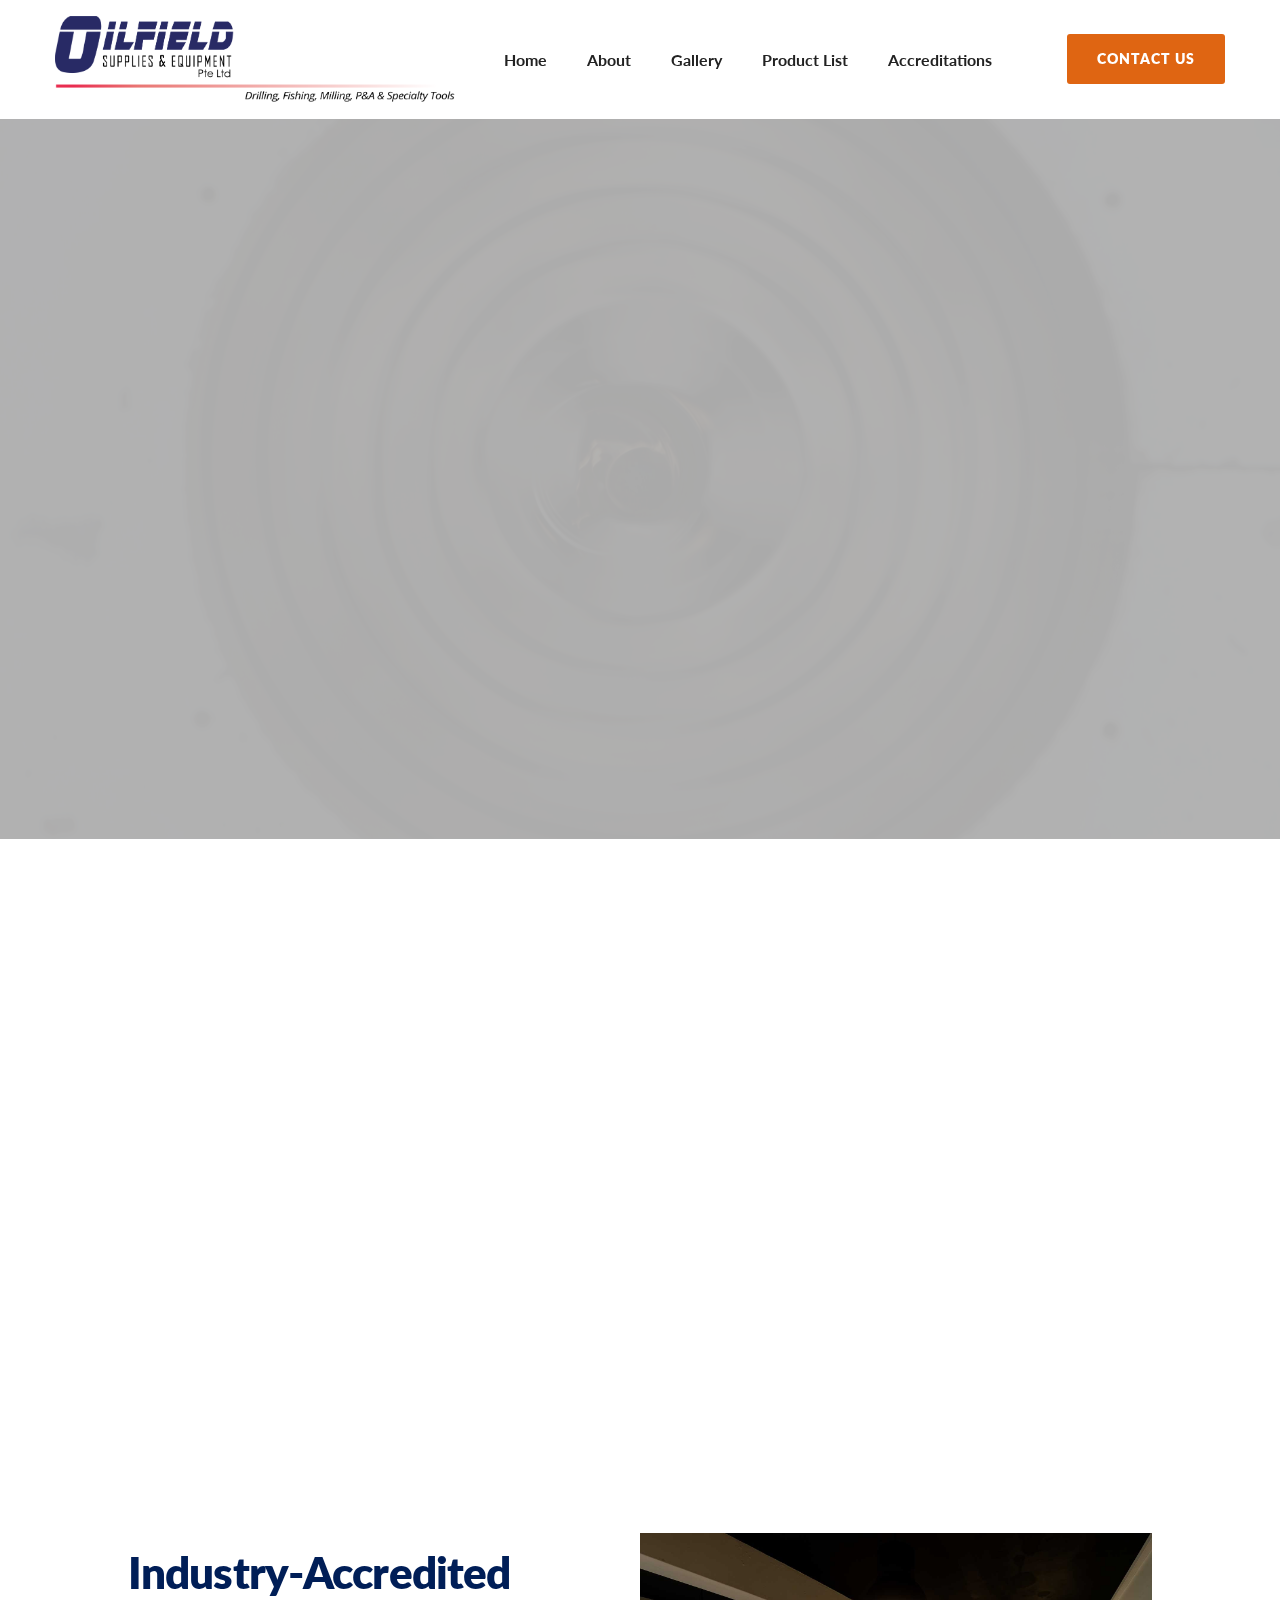
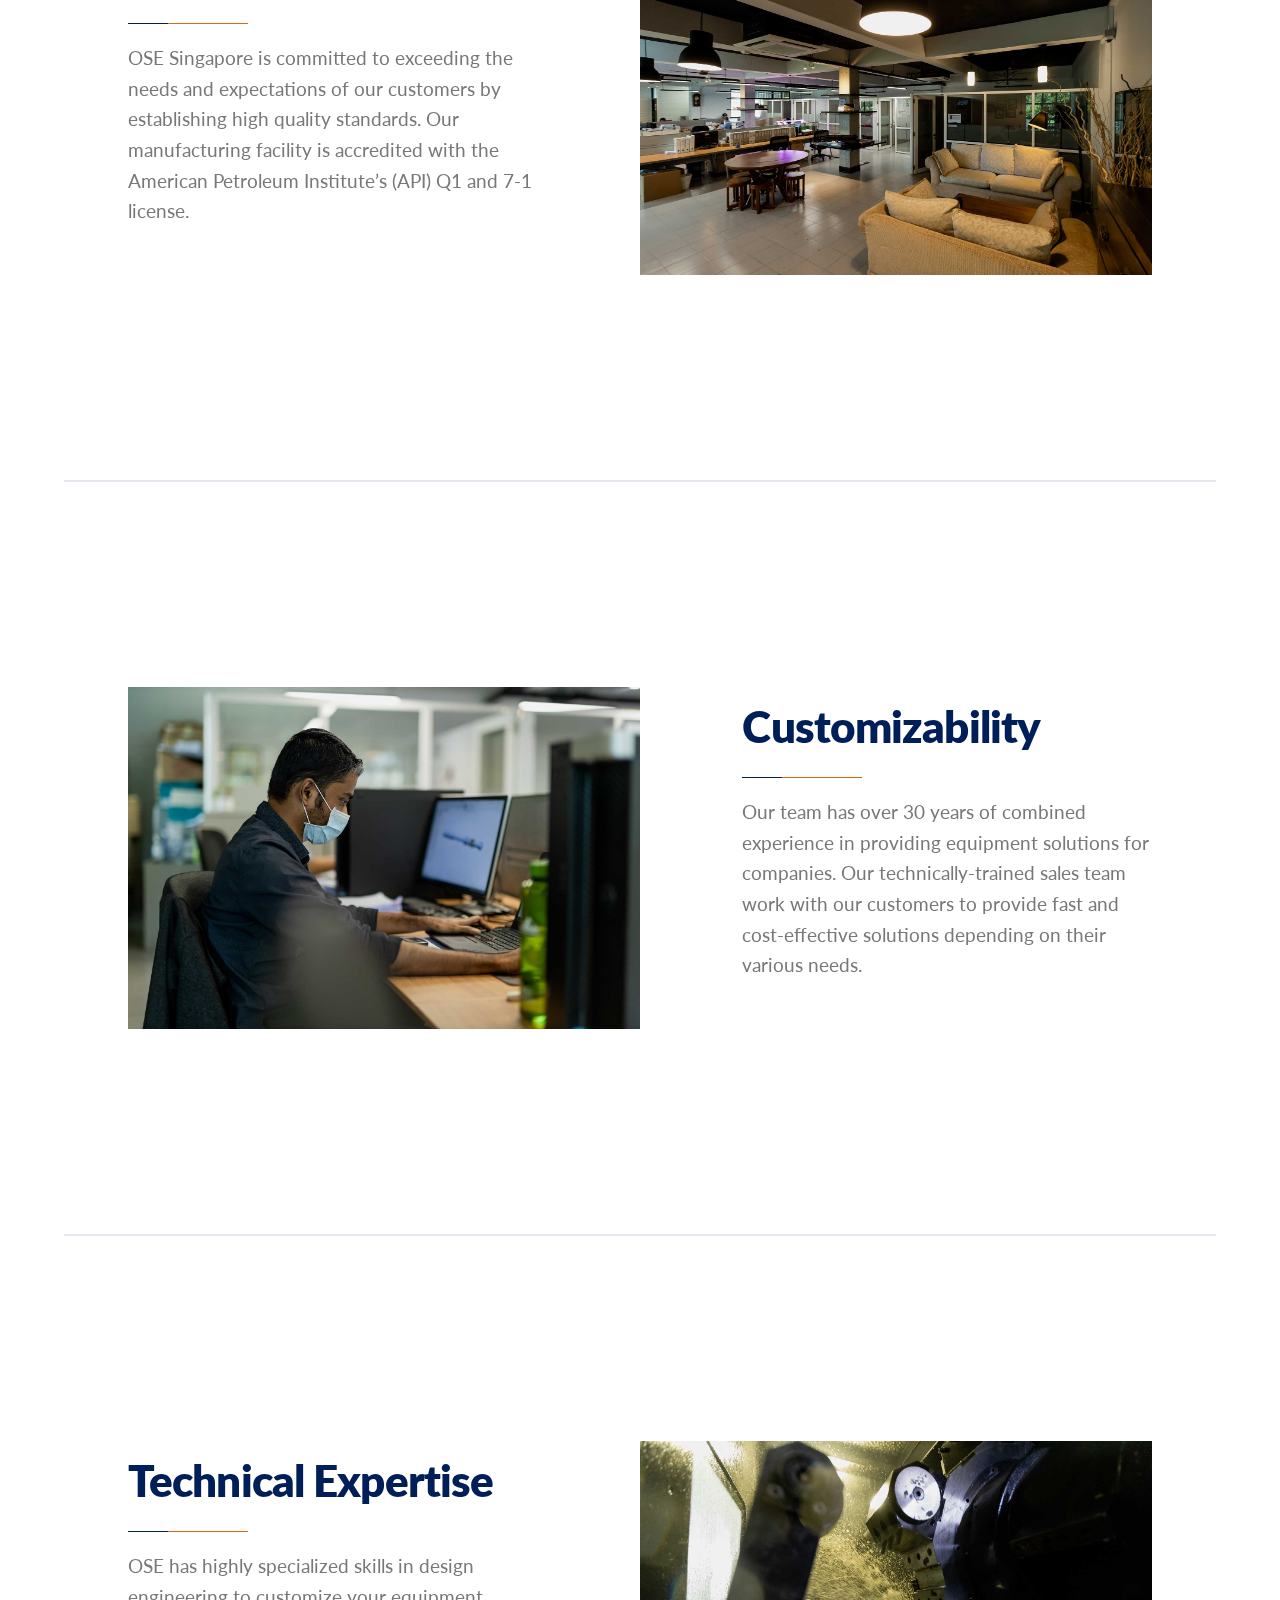
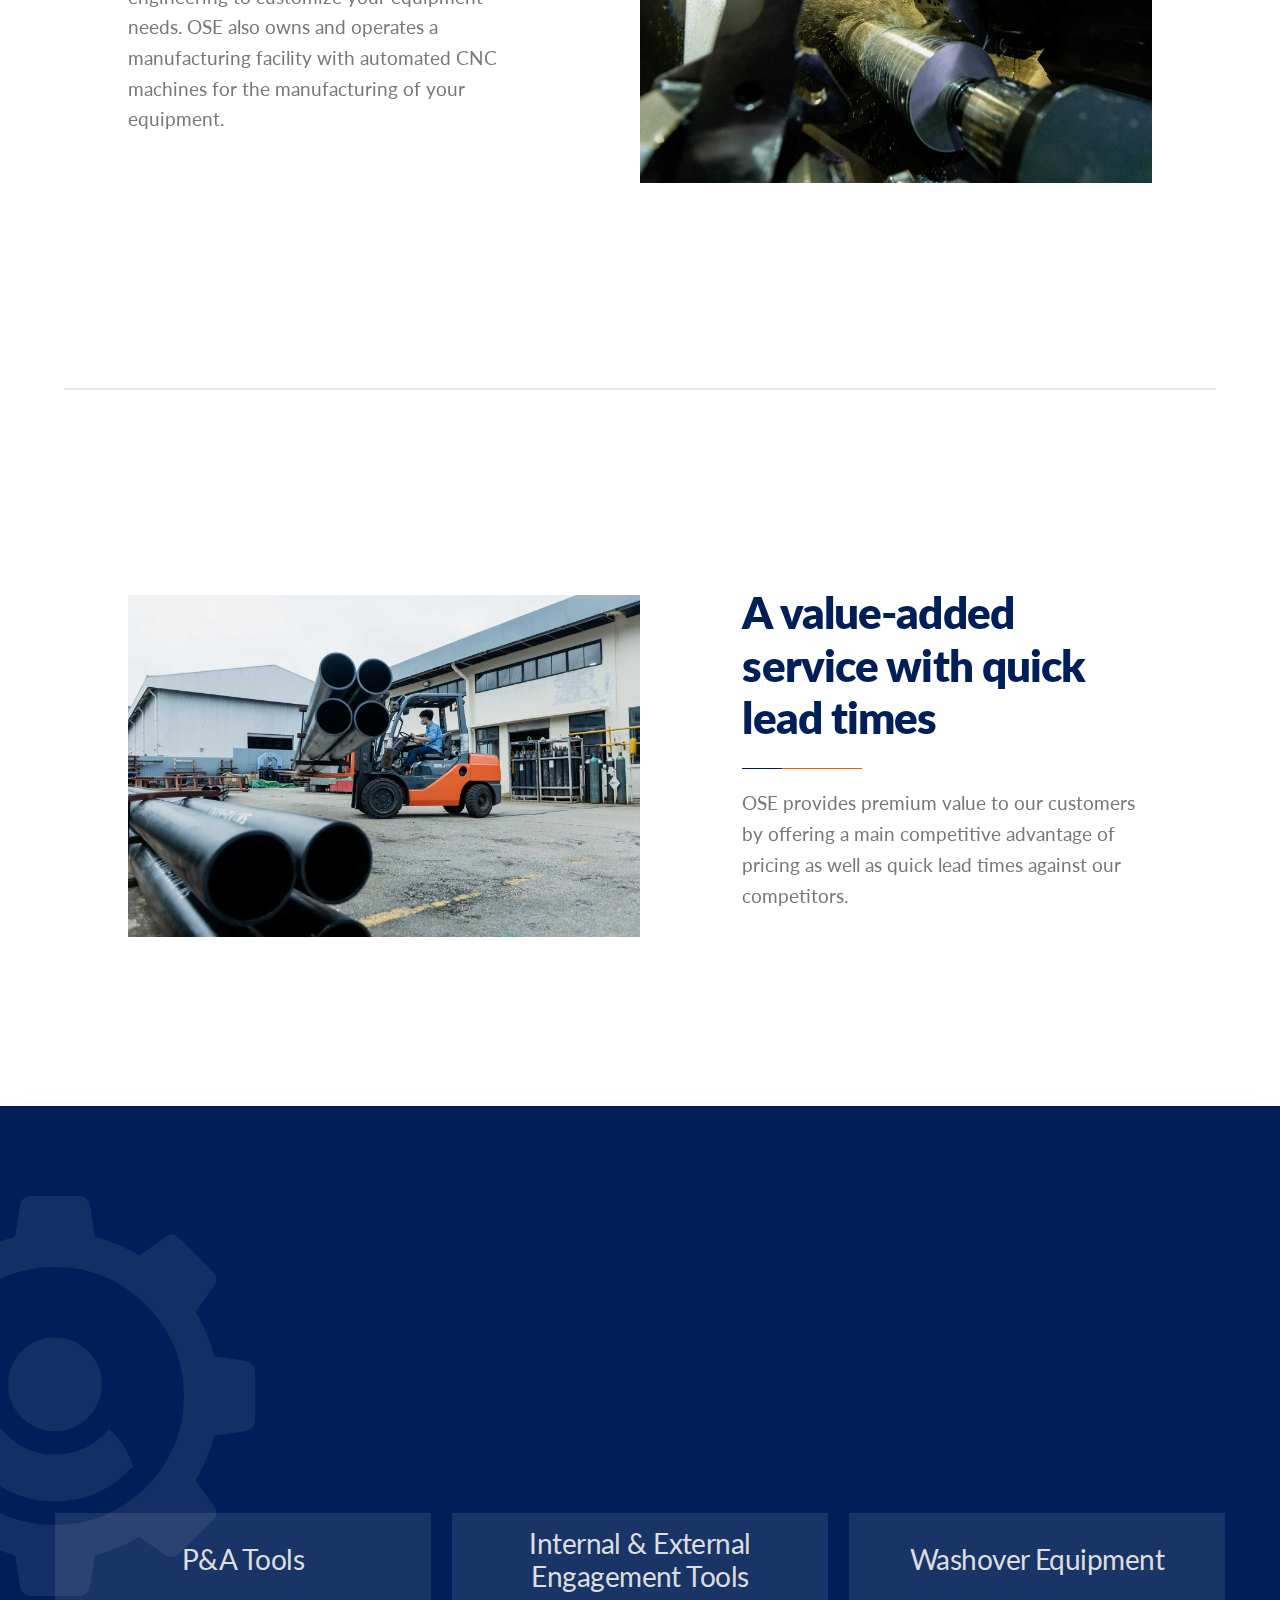
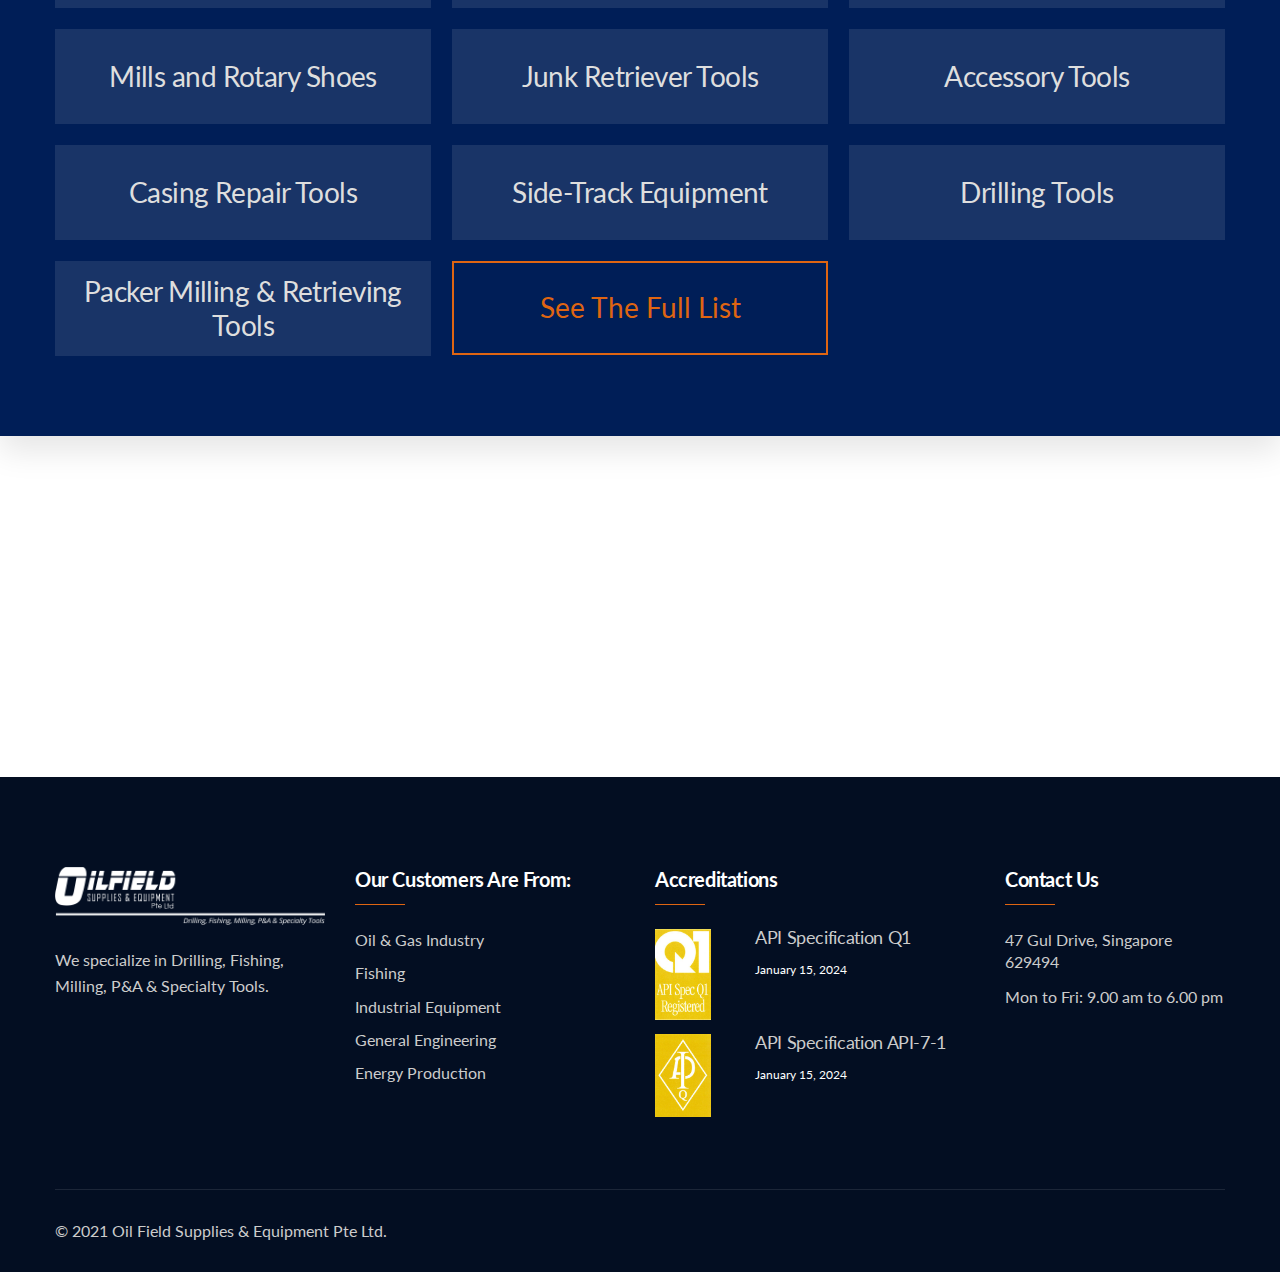
<file: index.html>
<!DOCTYPE html>
<html lang="en">

<head>
	<meta charset="utf-8">
	<title>Oil Field Supplies & Equipment</title>
	<!-- Stylesheets -->
	<link href="css/bootstrap.css" rel="stylesheet">
	<link href="plugins/revolution/css/settings.css" rel="stylesheet" type="text/css">
	<!-- REVOLUTION SETTINGS STYLES -->
	<link href="plugins/revolution/css/layers.css" rel="stylesheet" type="text/css"><!-- REVOLUTION LAYERS STYLES -->
	<link href="plugins/revolution/css/navigation.css" rel="stylesheet" type="text/css">
	<!-- REVOLUTION NAVIGATION STYLES -->

	<link href="css/style.css" rel="stylesheet">
	<link href="css/responsive.css" rel="stylesheet">

	<link rel="shortcut icon" href="images/favicon.png" type="image/x-icon">
	<link rel="icon" href="images/favicon.png" type="image/x-icon">

	<!-- Responsive -->
	<meta http-equiv="X-UA-Compatible" content="IE=edge">
	<meta name="viewport" content="width=device-width, initial-scale=1.0, maximum-scale=1.0, user-scalable=0">
	<!--[if lt IE 9]><script src="https://cdnjs.cloudflare.com/ajax/libs/html5shiv/3.7.3/html5shiv.js"></script><![endif]-->
	<!--[if lt IE 9]><script src="js/respond.js"></script><![endif]-->
</head>

<body>

	<div class="page-wrapper">
		<!-- Preloader -->
		<div class="preloader"></div>

		<header class="main-header">
			<!--Header Top-->
			<!-- <div class="header-top">
				<div class="auto-container clearfix">
					<div class="top-left clearfix">
						<div class="text">Your trusted supplier of high-quality specialty tools for the global oil and
							gas industry</div>
					</div>
					<div class="top-right clearfix"> -->
			<!-- Info List -->
			<!-- <ul class="info-list clearfix">

						</ul>
					</div>
				</div>
			</div> -->
			<!-- End Header Top -->

			<!-- Header Upper -->
			<div class="header-upper">
				<div class="inner-container">
					<div class="auto-container clearfix">
						<!--Info-->
						<div class="logo-outer">
							<div class="logo"><a href="index.html"><img src="images/gallery/smooth.png" alt=""
										title=""></a></div>
						</div>

						<!--Nav Box-->
						<div class="nav-outer clearfix">
							<!-- Main Menu -->
							<nav class="main-menu navbar-expand-md navbar-light">
								<div class="navbar-header">
									<!-- Togg le Button -->
									<button class="navbar-toggler" type="button" data-toggle="collapse"
										data-target="#navbarSupportedContent" aria-controls="navbarSupportedContent"
										aria-expanded="false" aria-label="Toggle navigation">
										<span class="icon flaticon-menu-button"></span>
									</button>
								</div>

								<div class="collapse navbar-collapse clearfix" id="navbarSupportedContent">
									<ul class="navigation clearfix">
										<li><a href="index.html">Home</a></li>
										<li><a href="about.html">About</a></li>
										<li><a href="gallery.html">Gallery</a></li>
										<li><a href="product-list.html">Product List</a></li>
										<li><a href="accreds.html">Accreditations</a></li>
									</ul>
								</div>
							</nav>
							<!-- Main Menu End-->

							<!-- Main Menu End-->
							<div class="outer-box clearfix">
								<!--Search Box-->


								<!-- Button Box -->
								<div class="btn-box">
									<a href="contact.html" class="theme-btn btn-style-one">Contact Us</a>
								</div>
							</div>
						</div>
					</div>
				</div>
			</div>
			<!--End Header Upper-->

			<!-- Sticky Header  -->
			<div class="sticky-header">
				<div class="auto-container clearfix">
					<!--Logo-->
					<div class="logo pull-left">
						<a href="index.html" title=""><img src="/images/gallery/OSE-REPLICATED-LOGO.png" alt=""
								title=""></a>
					</div>
					<!--Right Col-->
					<div class="pull-right">
						<!-- Main Menu -->
						<nav class="main-menu">
							<div class="navbar-collapse show collapse clearfix">
								<ul class="navigation clearfix">
									<li><a href="index.html">Home</a></li>
									<li><a href="about.html">About</a></li>
									<li><a href="gallery.html">Gallery</a></li>
									<li><a href="product-list.html">Product List</a></li>
									<li><a href="accreds.html">Accreditations</a></li>
								</ul>
							</div>
						</nav><!-- Main Menu End-->
					</div>
				</div>
			</div><!-- End Sticky Menu -->
		</header>
		<!-- End Main Header -->

		<!--Main Slider-->
		<section class="main-slider">

			<div class="rev_slider_wrapper fullwidthbanner-container" id="rev_slider_one_wrapper" data-source="gallery">
				<div class="rev_slider fullwidthabanner" id="rev_slider_one" data-version="5.4.1">
					<ul>

						<li data-transition="parallaxvertical" data-description="Slide Description"
							data-easein="default" data-easeout="default" data-fsmasterspeed="1500" data-fsslotamount="7"
							data-fstransition="fade" data-hideafterloop="0" data-hideslideonmobile="off"
							data-index="rs-1688" data-masterspeed="default" data-param1="" data-param10=""
							data-param2="" data-param3="" data-param4="" data-param5="" data-param6="" data-param7=""
							data-param8="" data-param9="" data-rotate="0" data-saveperformance="off"
							data-slotamount="default" data-thumb="images/main-slider/1.jpg">
							<div class="backdrop"></div>
							<img alt="" class="rev-slidebg" data-bgfit="cover" data-bgparallax="10"
								data-bgposition="center center" data-bgrepeat="no-repeat" data-no-retina=""
								src="images/gallery/IMG_2983.JPG">

							<div class="tp-caption" data-paddingbottom="[0,0,0,0]" data-paddingleft="[0,0,0,0]"
								data-paddingright="[0,0,0,0]" data-paddingtop="[0,0,0,0]" data-responsive_offset="on"
								data-type="text" data-height="none" data-width="['650','650','650','450']"
								data-whitespace="normal" data-hoffset="['15','15','15','15']"
								data-voffset="['-10','-10','-80','-80']" data-x="['left','left','left','left']"
								data-y="['middle','middle','middle','middle']"
								data-textalign="['top','top','top','top']"
								data-frames='[{"delay":0,"speed":1500,"frame":"0","from":"x:[-100%];z:0;rX:0deg;rY:0;rZ:0;sX:1;sY:1;skX:0;skY:0;","mask":"x:0px;y:0px;s:inherit;e:inherit;","to":"o:1;","ease":"Power3.easeInOut"},{"delay":"wait","speed":300,"frame":"999","to":"auto:auto;","ease":"Power3.easeInOut"}]'>
								<div class="border-layer"></div>
							</div>

							<div class="tp-caption" data-paddingbottom="[0,0,0,0]" data-paddingleft="[0,0,0,0]"
								data-paddingright="[0,0,0,0]" data-paddingtop="[0,0,0,0]" data-responsive_offset="on"
								data-type="text" data-height="none" data-width="['940','940','940','450']"
								data-whitespace="normal" data-hoffset="['80','80','15','15']"
								data-voffset="['-60','-60','-80','-80']" data-x="['left','left','left','left']"
								data-y="['middle','middle','middle','middle']"
								data-textalign="['top','top','top','top']"
								data-frames='[{"delay":1000,"speed":1500,"frame":"0","from":"y:[-100%];z:0;rX:0deg;rY:0;rZ:0;sX:1;sY:1;skX:0;skY:0;","mask":"x:0px;y:0px;s:inherit;e:inherit;","to":"o:1;","ease":"Power3.easeInOut"},{"delay":"wait","speed":300,"frame":"999","to":"auto:auto;","ease":"Power3.easeInOut"}]'>
								<h2 style="text-align: right;">Oil Field Supplies & Equipment<br> <span
										style="font-weight: 300; text-transform: capitalize; font-size: 0.8em;">Pte
										Ltd</span>
								</h2>
							</div>

							<div class="tp-caption" data-paddingbottom="[0,0,0,0]" data-paddingleft="[0,0,0,0]"
								data-paddingright="[0,0,0,0]" data-paddingtop="[0,0,0,0]" data-responsive_offset="on"
								data-type="text" data-height="none" data-width="['900','900','900','450']"
								data-whitespace="normal" data-hoffset="['80','80','15','15']"
								data-voffset="['55','55','30','30']" data-x="['left','left','left','left']"
								data-y="['middle','middle','middle','middle']"
								data-textalign="['top','top','top','top']"
								data-frames='[{"delay":1500,"speed":1500,"frame":"0","from":"y:[-100%];z:0;rX:0deg;rY:0;rZ:0;sX:1;sY:1;skX:0;skY:0;","mask":"x:0px;y:0px;s:inherit;e:inherit;","to":"o:1;","ease":"Power3.easeInOut"},{"delay":"wait","speed":300,"frame":"999","to":"auto:auto;","ease":"Power3.easeInOut"}]'>
								<div class="text">We specialize in Drilling, Fishing, Milling, P&A & Specialty Tools
								</div>
							</div>

							<div class="tp-caption tp-resizeme" data-paddingbottom="[0,0,0,0]"
								data-paddingleft="[0,0,0,0]" data-paddingright="[0,0,0,0]" data-paddingtop="[0,0,0,0]"
								data-responsive_offset="on" data-type="text" data-height="none" data-whitespace="normal"
								data-width="['650','650','650','450']" data-hoffset="['250','270','15','15']"
								data-voffset="['165','155','120','120']" data-x="['left','left','left','left']"
								data-y="['middle','middle','middle','middle']"
								data-textalign="['top','top','top','top']"
								data-frames='[{"delay":2000,"speed":2000,"frame":"0","from":"y:[100%];z:0;rX:0deg;rY:0;rZ:0;sX:1;sY:1;skX:0;skY:0;opacity:0;","to":"o:1;","ease":"Power4.easeInOut"},{"delay":"wait","speed":300,"frame":"999","to":"auto:auto;","ease":"Power3.easeInOut"}]'>
								<div class="link-box">
									<a href="contact.html" class="theme-btn btn-style-two">Contact Us</a>
								</div>
							</div>

							<!-- <div class="tp-caption tp-resizeme" data-paddingbottom="[0,0,0,0]"
								data-paddingleft="[0,0,0,0]" data-paddingright="[0,0,0,0]" data-paddingtop="[0,0,0,0]"
								data-responsive_offset="on" data-type="text" data-height="none" data-whitespace="normal"
								data-width="['650','650','650','450']" data-hoffset="['480','480','15','15']"
								data-voffset="['155','155','120','120']" data-x="['left','left','left','left']"
								data-y="['middle','middle','middle','middle']"
								data-textalign="['top','top','top','top']"
								data-frames='[{"delay":2500,"speed":2000,"frame":"0","from":"y:[100%];z:0;rX:0deg;rY:0;rZ:0;sX:1;sY:1;skX:0;skY:0;opacity:0;","to":"o:1;","ease":"Power4.easeInOut"},{"delay":"wait","speed":300,"frame":"999","to":"auto:auto;","ease":"Power3.easeInOut"}]'>
								<div class="icons-box clearfix">
									<span class="icon flaticon-manufacturing"></span>
									<span class="icon flaticon-robot-1"></span>
									<span class="icon flaticon-helmet-2"></span>
								</div>
							</div> -->

						</li>




					</ul>
				</div>
			</div>
		</section>
		<!--End Main Slider-->

		<!-- Innovation Section -->

		<!-- End Innovation Section -->

		<!-- Services Section -->
		<section class="services-section">
			<div class="auto-container">
				<div class="row clearfix">

					<!-- Services Block -->
					<div class="services-block col-xl-3 col-lg-6 col-md-6 col-sm-12">
						<div class="inner-box wow fadeInUp" data-wow-delay="0ms" data-wow-duration="1500ms">
							<div class="big-icon flaticon-settings-4"></div>
							<div class="icon-box">
								<span class="icon flaticon-earth-globe"></span>
							</div>
							<h3><a href="services-1.html">Globally Competitive</a></h3>
							<div class="text">We supply complete equipment solutions to renowned service companies
								across the globe.</div>
							<a class="arrow" href="building-construction.html"><span
									class="icon flaticon-next"></span></a>
						</div>
					</div>

					<!-- Services Block -->
					<div class="services-block col-xl-3 col-lg-6 col-md-6 col-sm-12">
						<div class="inner-box wow fadeInUp" data-wow-delay="300ms" data-wow-duration="1500ms">
							<div class="big-icon flaticon-settings-4"></div>
							<div class="icon-box">
								<span class="icon flaticon-safety"></span>
							</div>
							<h3><a href="services-2.html">Highly Skilled Workforce</a></h3>
							<div class="text">Our workforce has been honed through years of business to achieve
								efficency.<br /><br /></div>
							<a class="arrow" href="building-construction.html"><span
									class="icon flaticon-next"></span></a>
						</div>
					</div>

					<!-- Services Block -->
					<div class="services-block col-xl-3 col-lg-6 col-md-6 col-sm-12">
						<div class="inner-box wow fadeInUp" data-wow-delay="600ms" data-wow-duration="1500ms">
							<div class="big-icon flaticon-settings-4"></div>
							<div class="icon-box">
								<span class="icon flaticon-tools-1"></span>
							</div>
							<h3><a href="services-1.html">Proven Track Record</a></h3>
							<div class="text">We are reputed for supplying quality equipment with speedy delivery.</div>
							<a class="arrow" href="building-construction.html"><span
									class="icon flaticon-next"></span></a>
						</div>
					</div>

					<!-- Services Block -->
					<div class="services-block col-xl-3 col-lg-6 col-md-6 col-sm-12">
						<div class="inner-box wow fadeInUp" data-wow-delay="900ms" data-wow-duration="1500ms">
							<div class="big-icon flaticon-settings-4"></div>
							<div class="icon-box">
								<span class="icon flaticon-tick-inside-a-circle"></span>
							</div>
							<h3><a href="services-2.html">Industry Accredited</a></h3>
							<div class="text">We are API-accredited.</div>
							<a class="arrow" href="building-construction.html"><span
									class="icon flaticon-next"></span></a>
						</div>
					</div>

				</div><a name="workwithus"></a>
			</div>
		</section>
		<!-- End Services Section -->

		<!-- Fluid Section One -->
		<section class="fluid-section-one">
			<div class="outer-container clearfix landing-container">
				<div class="landing-section">
					<div class="sec-title landing-section-text">
						<h2>Industry-Accredited</h2>
						<span>OSE Singapore is committed to exceeding the needs and expectations of our customers by
							establishing high quality
							standards. Our manufacturing facility is accredited with the American Petroleum Institute’s
							(API) Q1 and 7-1 license.</span>
					</div>
					<div>
						<img src="/images/gallery/industry.jpg" alt="">
					</div>
				</div>
				<hr class="landing-section-hr">
				<div class="landing-section with-pic">
					<div>
						<img src="/images/gallery/custom.jpg" alt="">
					</div>
					<div class="sec-title landing-section-text right-aligned">
						<h2>Customizability</h2>
						<span>Our team has over 30 years of combined experience in providing equipment solutions for
							companies. Our
							technically-trained sales team work with our customers to provide fast and cost-effective
							solutions depending on their
							various needs.</span>
					</div>

				</div>
				<hr class="landing-section-hr">
				<div class="landing-section">
					<div class="sec-title landing-section-text">
						<h2>Technical Expertise</h2>
						<span>OSE has highly specialized skills in design engineering to customize your equipment needs.
							OSE also owns and operates a
							manufacturing facility with automated CNC machines for the manufacturing of your
							equipment.</span>
					</div>
					<div>
						<img src="/images/gallery/tech.jpg" alt="">
					</div>
				</div>
				<hr class="landing-section-hr">
				<div class="landing-section with-pic">
					<div>
						<img src="/images/gallery/val.jpg" alt="">
					</div>
					<div class="sec-title landing-section-text right-aligned">
						<h2>A value-added service with quick lead times</h2>
						<span>OSE provides premium value to our customers by offering a main competitive advantage of
							pricing as well as quick lead
							times against our competitors.</span>
					</div>

				</div>
			</div>
		</section>
		<!-- End Fluid Section One -->

		<!-- Services Section Two -->
		<section class="services-section-two">
			<div class="auto-container"><a name="products"></a>
				<div class="inner-container">
					<div class="big-icon flaticon-settings-4"></div>
					<!-- Sec Title -->
					<div class="sec-title light wow fadeInLeft" data-wow-delay="0ms" data-wow-duration="1500ms">
						<div class="row clearfix">
							<div class="pull-left col-xl-4 col-lg-5 col-md-12 col-sm-12">
								<div class="title"><br /><br /><br />What We Do</div>
								<h2>Products<br> For Industries</h2>
							</div>
							<div class="pull-left col-xl-8 col-lg-7 col-md-12 col-sm-12">
								<div class="text">We produce high quality equipment, tooling and parts for a range of
									industries. See our range below:</div>
							</div>
						</div>
					</div>
					<div class="product-category-grid">
						<div>
							<h3>P&A Tools</h3>
						</div>
						<div>
							<h3>Internal & External Engagement Tools</h3>
						</div>
						<div>
							<h3>Washover Equipment</h3>
						</div>
						<div>
							<h3>Mills and Rotary Shoes</h3>
						</div>
						<div>
							<h3>Junk Retriever Tools</h3>
						</div>
						<div>
							<h3>Accessory Tools</h3>
						</div>
						<div>
							<h3>Casing Repair Tools</h3>
						</div>
						<div>
							<h3>Side-Track Equipment</h3>
						</div>
						<div>
							<h3>Drilling Tools</h3>
						</div>
						<div>
							<h3>Packer Milling & Retrieving Tools</h3>
						</div>
						<h3 class="product-list-link-text">
							<button class="product-list-link">
								<a href="product-list.html">See The Full List</a>
							</button>
						</h3>

					</div>
				</div>
			</div>

		</section>
		<!-- End Services Section Two -->

		<!-- Quote Section -->
		<section class="quote-section wow fadeInUp" data-wow-delay="0ms" data-wow-duration="1500ms">
			<div class="auto-container">
				<div class="inner-section">
					<div class="clearfix">

						<div class="pull-left">
							<div class="content">
								<div class="icon flaticon-hammer"></div>
								<h3>Contact Us For A Quote</h3>
								<div class="text">We will respond to you promptly!</div>
							</div>
						</div>

						<div class="pull-right">
							<a href="contact.html" class="theme-btn btn-style-three">Contact Us</a>
						</div>

					</div>
				</div>
			</div>
		</section>
		<!-- End Quote Section -->

		<!-- Projects Section -->
		<section class="projects-section">
			<div class="auto-container"><a name="accreditation"></a>
				<!-- Sec Title -->

			</div>
		</section>
		<!-- End Projects Section -->

		<!--Main Footer-->
		<footer class="main-footer">

			<div class="auto-container"><a name="contactus"></a>

				<!--Widgets Section-->
				<div class="widgets-section">
					<div class="row clearfix">

						<!--big column-->
						<div class="big-column col-lg-6 col-md-12 col-sm-12">
							<div class="row clearfix">

								<!--Footer Column-->
								<div class="footer-column col-lg-6 col-md-6 col-sm-12">
									<div class="footer-widget about-widget">
										<div class="logo">
											<a href="index.html"><img src="images/gallery/Asset 1.png" alt="" /></a>
										</div>
										<div class="text">We specialize in Drilling, Fishing, Milling, P&A & Specialty
											Tools.</div>
										<!-- <a href="#aboutus" class="theme-btn btn-style-four">About Us</a> -->
									</div>
								</div>

								<!--Footer Column-->
								<div class="footer-column col-lg-6 col-md-6 col-sm-12">
									<div class="footer-widget services-widget">
										<h2>Our Customers are from:</h2>
										<ul class="footer-service-list">
											<li><a href="#">Oil & Gas Industry</a></li>
											<li><a href="#">Fishing</a></li>
											<li><a href="#">Industrial Equipment</a></li>
											<li><a href="#">General Engineering</a></li>
											<li><a href="#">Energy Production</a></li>
										</ul>
									</div>
								</div>

							</div>
						</div>

						<!--big column-->
						<div class="big-column col-lg-6 col-md-12 col-sm-12">
							<div class="row clearfix">

								<!--Footer Column-->
								<div class="footer-column col-lg-7 col-md-6 col-sm-12">
									<div class="footer-widget post-widget">
										<h2>Accreditations</h2>

										<!--News Widget Block-->
										<div class="news-widget-block">
											<div class="widget-inner">
												<div class="image">
													<a href="#"><img src="images/gallery/thumb-7.png" alt="" /></a>
												</div>
												<h3><a href="ose-api-spec-q1.pdf">API Specification Q1</a></h3>
												<div class="post-date">January 15, 2024</div>
											</div>
										</div>

										<!--News Widget Block-->
										<div class="news-widget-block">
											<div class="widget-inner">
												<div class="image">
													<a href="#"><img src="images/gallery/thumb-6.png" alt="" /></a>
												</div>
												<h3><a href="ose-api-spec-q7.pdf">API Specification API-7-1</a></h3>
												<div class="post-date">January 15, 2024</div>
											</div>
										</div>

									</div>
								</div>

								<!--Footer Column-->
								<div class="footer-column col-lg-5 col-md-6 col-sm-12">
									<div class="footer-widget contact-widget">
										<h2>Contact Us</h2>
										<!-- <div class="number">+(65) 6861 8611</div> -->
										<ul>
											<li>47 Gul Drive, Singapore 629494</li>
											<!-- <li><a href="#">info@ose-sg.com</a></li> -->
											<li>Mon to Fri: 9.00 am to 6.00 pm</li>
										</ul>
									</div>
								</div>

							</div>
						</div>

					</div>
				</div>

				<!-- Footer Bottom -->
				<div class="footer-bottom">
					<div class="clearfix">
						<div class="pull-left">
							<div class="copyright">&copy; 2021 Oil Field Supplies & Equipment Pte Ltd.</div>
						</div>
						<div class="pull-right">
							<!-- Social Links -->
							<ul class="social-links">
								<!--
							<li><a href="#"><span class="fab fa-facebook-f"></span></a></li>
							<li><a href="#"><span class="fab fa-google-plus-g"></span></a></li>
							<li><a href="#"><span class="fab fa-twitter"></span></a></li>
							<li><a href="#"><span class="fab fa-linkedin-in"></span></a></li>
							<li><a href="#"><span class="fab fa-youtube"></span></a></li>
							-->
							</ul>
						</div>
					</div>
				</div>

			</div>
		</footer>

	</div>
	<!--End pagewrapper-->

	<!--Scroll to top-->
	<div class="scroll-to-top scroll-to-target" data-target="html"><span class="fa fa-angle-up"></span></div>
	<!--Scroll to top-->

	<script src="js/jquery.js"></script>
	<script src="js/popper.min.js"></script>
	<script src="js/bootstrap.min.js"></script>
	<!--Revolution Slider-->
	<script src="plugins/revolution/js/jquery.themepunch.revolution.min.js"></script>
	<script src="plugins/revolution/js/jquery.themepunch.tools.min.js"></script>
	<script src="plugins/revolution/js/extensions/revolution.extension.actions.min.js"></script>
	<script src="plugins/revolution/js/extensions/revolution.extension.carousel.min.js"></script>
	<script src="plugins/revolution/js/extensions/revolution.extension.kenburn.min.js"></script>
	<script src="plugins/revolution/js/extensions/revolution.extension.layeranimation.min.js"></script>
	<script src="plugins/revolution/js/extensions/revolution.extension.migration.min.js"></script>
	<script src="plugins/revolution/js/extensions/revolution.extension.navigation.min.js"></script>
	<script src="plugins/revolution/js/extensions/revolution.extension.parallax.min.js"></script>
	<script src="plugins/revolution/js/extensions/revolution.extension.slideanims.min.js"></script>
	<script src="plugins/revolution/js/extensions/revolution.extension.video.min.js"></script>
	<script src="js/main-slider-script.js"></script>
	<!--Revolution Slider-->

	<script src="js/jquery-ui.js"></script>
	<script src="js/jquery.fancybox.js"></script>
	<script src="js/owl.js"></script>
	<script src="js/wow.js"></script>
	<script src="js/appear.js"></script>
	<script src="js/script.js"></script>
</body>

</html>
</file>
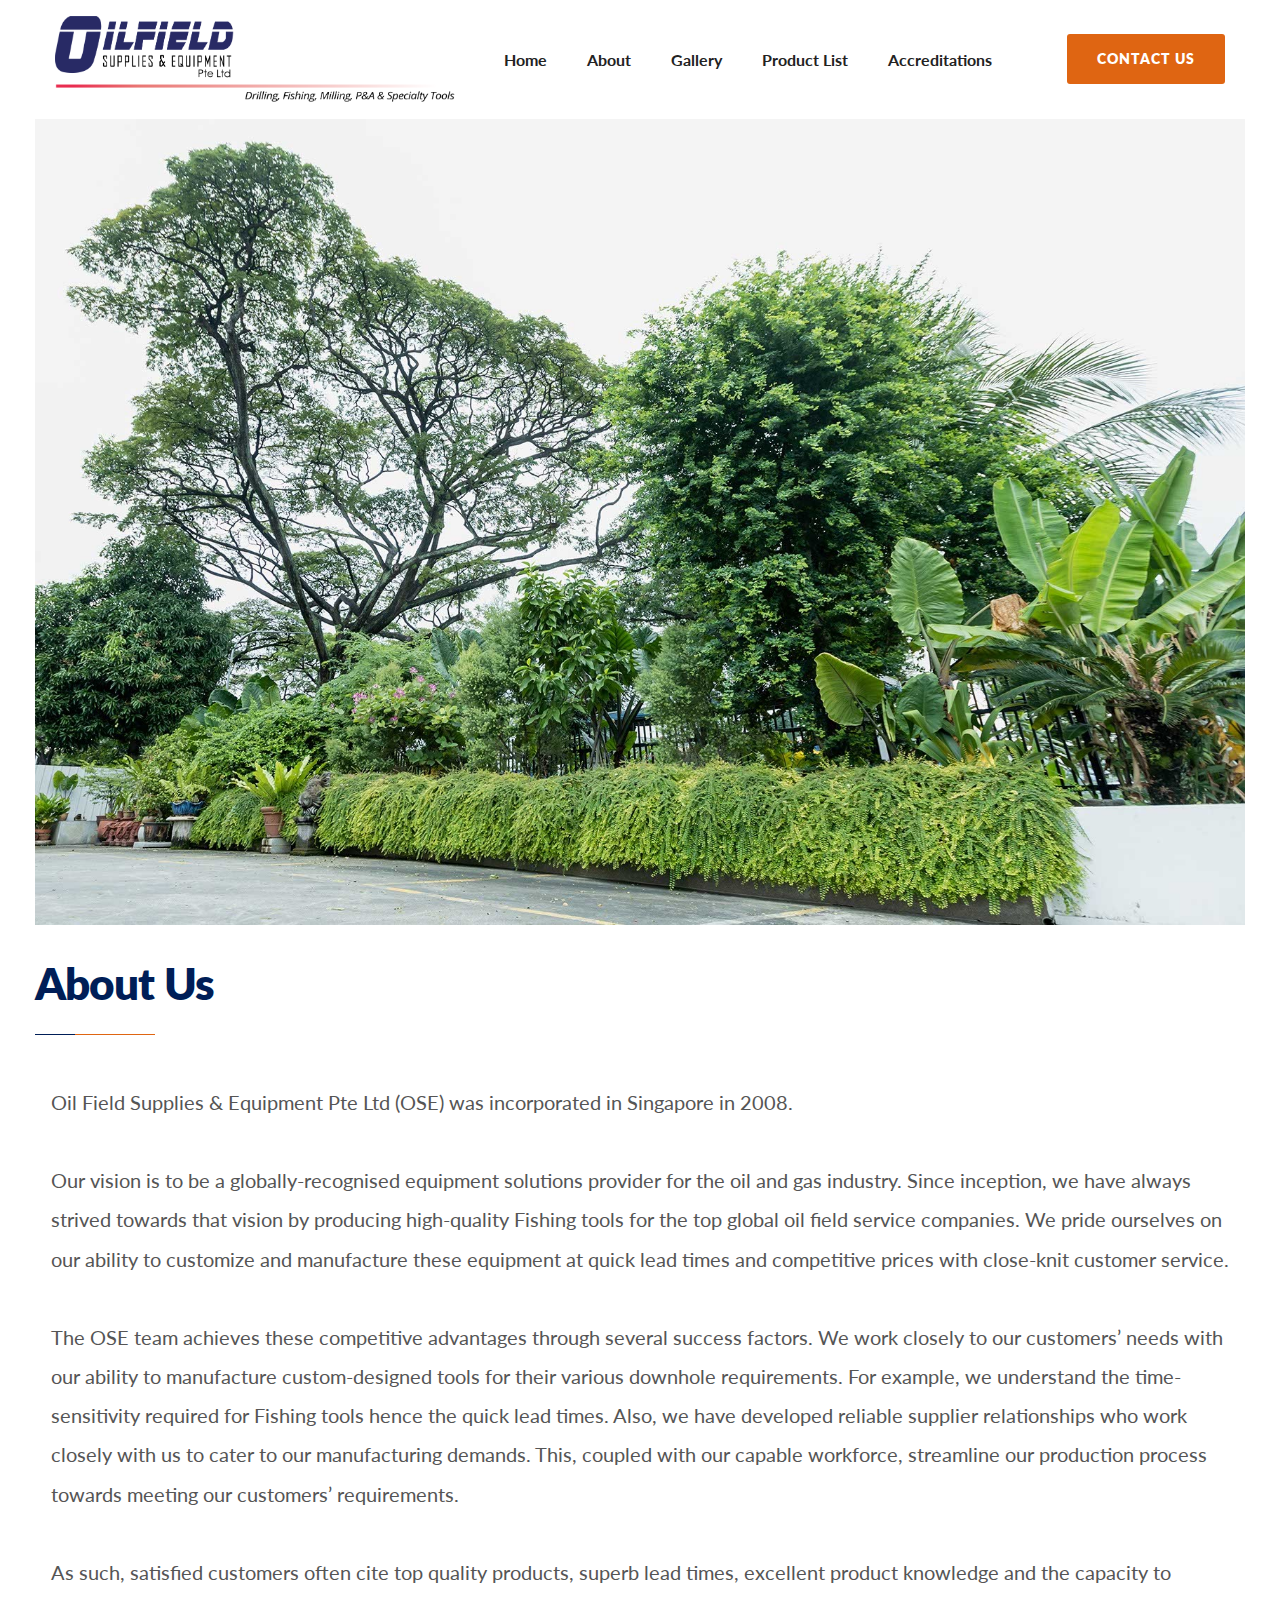
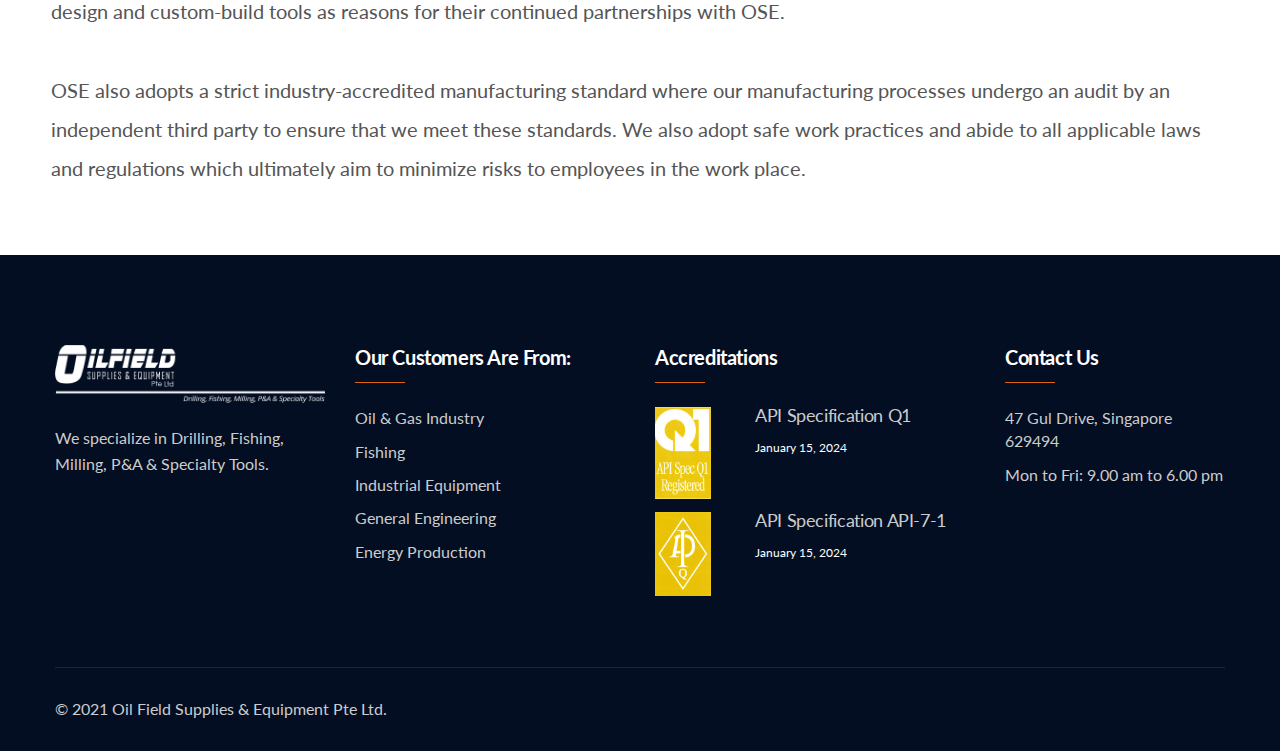
<file: about.html>
<!DOCTYPE html>
<html lang="en">

<head>
    <meta charset="utf-8">
    <title>Oil Field Supplies & Equipment</title>
    <!-- Stylesheets -->
    <link href="css/bootstrap.css" rel="stylesheet">
    <link href="plugins/revolution/css/settings.css" rel="stylesheet" type="text/css">
    <!-- REVOLUTION SETTINGS STYLES -->
    <link href="plugins/revolution/css/layers.css" rel="stylesheet" type="text/css"><!-- REVOLUTION LAYERS STYLES -->
    <link href="plugins/revolution/css/navigation.css" rel="stylesheet" type="text/css">
    <!-- REVOLUTION NAVIGATION STYLES -->

    <link href="css/style.css" rel="stylesheet">
    <link href="css/responsive.css" rel="stylesheet">

    <link rel="shortcut icon" href="images/favicon.png" type="image/x-icon">
    <link rel="icon" href="images/favicon.png" type="image/x-icon">

    <!-- Responsive -->
    <meta http-equiv="X-UA-Compatible" content="IE=edge">
    <meta name="viewport" content="width=device-width, initial-scale=1.0, maximum-scale=1.0, user-scalable=0">
    <!--[if lt IE 9]><script src="https://cdnjs.cloudflare.com/ajax/libs/html5shiv/3.7.3/html5shiv.js"></script><![endif]-->
    <!--[if lt IE 9]><script src="js/respond.js"></script><![endif]-->
</head>

<body>

    <div class="page-wrapper">
        <!-- Preloader -->
        <div class="preloader"></div>

        <header class="main-header">
            <!--Header Top-->

            <!-- End Header Top -->

            <!-- Header Upper -->
            <div class="header-upper">
                <div class="inner-container">
                    <div class="auto-container clearfix">
                        <!--Info-->
                        <div class="logo-outer">
                            <div class="logo"><a href="index.html"><img src="images/gallery/smooth.png" alt=""
                                        title=""></a>
                            </div>
                        </div>

                        <!--Nav Box-->
                        <div class="nav-outer clearfix">
                            <!-- Main Menu -->
                            <nav class="main-menu navbar-expand-md navbar-light">
                                <div class="navbar-header">
                                    <!-- Togg le Button -->
                                    <button class="navbar-toggler" type="button" data-toggle="collapse"
                                        data-target="#navbarSupportedContent" aria-controls="navbarSupportedContent"
                                        aria-expanded="false" aria-label="Toggle navigation">
                                        <span class="icon flaticon-menu-button"></span>
                                    </button>
                                </div>

                                <div class="collapse navbar-collapse clearfix" id="navbarSupportedContent">
                                    <ul class="navigation clearfix">
                                        <li><a href="index.html">Home</a></li>
                                        <li><a href="about.html">About</a></li>
                                        <li><a href="gallery.html">Gallery</a></li>
                                        <li><a href="product-list.html">Product List</a></li>
                                        <li><a href="accreds.html">Accreditations</a></li>
                                    </ul>
                                </div>
                            </nav>
                            <!-- Main Menu End-->

                            <!-- Main Menu End-->
                            <div class="outer-box clearfix">
                                <!--Search Box-->


                                <!-- Button Box -->
                                <div class="btn-box">
                                    <a href="contact.html" class="theme-btn btn-style-one">Contact Us</a>
                                </div>
                            </div>
                        </div>
                    </div>
                </div>
            </div>
            <!--End Header Upper-->

            <!-- Sticky Header  -->
            <div class="sticky-header">
                <div class="auto-container clearfix">
                    <!--Logo-->
                    <div class="logo pull-left">
                        <a href="index.html" title=""><img src="images/gallery/smooth.png" alt="" title=""></a>
                    </div>
                    <!--Right Col-->
                    <div class="pull-right">
                        <!-- Main Menu -->
                        <nav class="main-menu">
                            <div class="navbar-collapse show collapse clearfix">
                                <ul class="navigation clearfix">
                                    <li><a href="index.html">Home</a></li>
                                    <li><a href="about.html">About</a></li>
                                    <li><a href="gallery.html">Gallery</a></li>
                                    <li><a href="product-list.html">Product List</a></li>
                                    <li><a href="accreds.html">Accreditations</a></li>
                                </ul>
                            </div>
                        </nav><!-- Main Menu End-->
                    </div>
                </div>
            </div><!-- End Sticky Menu -->
        </header>
        <!-- End Main Header -->

        <!-- Quote Section -->
        <!--         <section class="quote-section wow fadeInUp" data-wow-delay="0ms" data-wow-duration="1500ms">
            <div class="auto-container">
                <div class="inner-section">
                    <div class="clearfix">

                        <div class="pull-left">
                            <div class="content">
                                <div class="icon flaticon-hammer"></div>
                                <h3>Contact Us For A Quote For Your Next Project</h3>
                                <div class="text">We will respond to you promptly!</div>
                            </div>
                        </div>

                        <div class="pull-right">
                            <a href="contact.html" class="theme-btn btn-style-three">Contact Us</a>
                        </div>

                    </div>
                </div>
            </div>
        </section> -->
        <!-- End Quote Section -->

        <!-- Projects Section -->
        <section class="about-section">
            <div class="sec-title">
                <!-- Sec Title -->
                <div class="about-banner">
                    <div></div>
                    <img src="images/gallery/abt-banner.jpg" alt="">
                </div>
                <h2>About Us</h2>
                <p>
                    Oil Field Supplies & Equipment Pte Ltd (OSE) was incorporated in Singapore in 2008.<br><br>
                    Our vision is to be a globally-recognised equipment solutions provider for the oil and gas
                    industry.
                    Since inception, we
                    have always strived towards that vision by producing high-quality Fishing tools for the top
                    global
                    oil field service
                    companies. We pride ourselves on our ability to customize and manufacture these equipment at
                    quick
                    lead times and
                    competitive prices with close-knit customer service.<br><br>
                    The OSE team achieves these competitive advantages through several success factors. We work
                    closely
                    to our customers’
                    needs with our ability to manufacture custom-designed tools for their various downhole
                    requirements.
                    For example, we
                    understand the time-sensitivity required for Fishing tools hence the quick lead times. Also, we
                    have
                    developed reliable
                    supplier relationships who work closely with us to cater to our manufacturing demands. This,
                    coupled
                    with our capable
                    workforce, streamline our production process towards meeting our customers’ requirements.<br><br>
                    As such, satisfied customers often cite top quality products, superb lead times, excellent
                    product
                    knowledge and the
                    capacity to design and custom-build tools as reasons for their continued partnerships with
                    OSE.<br><br>
                    OSE also adopts a strict industry-accredited manufacturing standard where our manufacturing
                    processes undergo an audit
                    by an independent third party to ensure that we meet these standards. We also adopt safe work
                    practices and abide to all
                    applicable laws and regulations which ultimately aim to minimize risks to employees in the work
                    place.

                </p>
            </div>
            </section>

        <!--Main Footer-->
        <footer class="main-footer">

            <div class="auto-container"><a name="contactus"></a>

                <!--Widgets Section-->
                <div class="widgets-section">
                    <div class="row clearfix">

                        <!--big column-->
                        <div class="big-column col-lg-6 col-md-12 col-sm-12">
                            <div class="row clearfix">

                                <!--Footer Column-->
                                <div class="footer-column col-lg-6 col-md-6 col-sm-12">
                                    <div class="footer-widget about-widget">
                                        <div class="logo">
                                            <a href="index.html"><img src="images/gallery/Asset 1.png" alt="" /></a>
                                        </div>
                                        <div class="text">We specialize in Drilling, Fishing, Milling, P&A & Specialty
                                            Tools.</div>
                                        <!-- <a href="#aboutus" class="theme-btn btn-style-four">About Us</a> -->
                                    </div>
                                </div>

                                <!--Footer Column-->
                                <div class="footer-column col-lg-6 col-md-6 col-sm-12">
                                    <div class="footer-widget services-widget">
                                        <h2>Our Customers are from:</h2>
                                        <ul class="footer-service-list">
                                            <li><a href="#">Oil & Gas Industry</a></li>
                                            <li><a href="#">Fishing</a></li>
                                            <li><a href="#">Industrial Equipment</a></li>
                                            <li><a href="#">General Engineering</a></li>
                                            <li><a href="#">Energy Production</a></li>
                                        </ul>
                                    </div>
                                </div>

                            </div>
                        </div>

                        <!--big column-->
                        <div class="big-column col-lg-6 col-md-12 col-sm-12">
                            <div class="row clearfix">

                                <!--Footer Column-->
                                <div class="footer-column col-lg-7 col-md-6 col-sm-12">
                                    <div class="footer-widget post-widget">
                                        <h2>Accreditations</h2>

                                        <!--News Widget Block-->
                                        <div class="news-widget-block">
                                            <div class="widget-inner">
                                                <div class="image">
                                                    <a href="#"><img src="images/gallery/thumb-7.png" alt="" /></a>
                                                </div>
                                                <h3><a href="ose-api-spec-q1.pdf">API Specification Q1</a></h3>
                                                <div class="post-date">January 15, 2024</div>
                                            </div>
                                        </div>

                                        <!--News Widget Block-->
                                        <div class="news-widget-block">
                                            <div class="widget-inner">
                                                <div class="image">
                                                    <a href="#"><img src="images/gallery/thumb-6.png" alt="" /></a>
                                                </div>
                                                <h3><a href="ose-api-spec-q7.pdf">API Specification API-7-1</a></h3>
                                                <div class="post-date">January 15, 2024</div>
                                            </div>
                                        </div>

                                    </div>
                                </div>

                                <!--Footer Column-->
                                <div class="footer-column col-lg-5 col-md-6 col-sm-12">
                                    <div class="footer-widget contact-widget">
                                        <h2>Contact Us</h2>
                                        <!-- <div class="number">+(65) 6861 8611</div> -->
                                        <ul>
                                            <li>47 Gul Drive, Singapore 629494</li>
                                            <!-- <li><a href="#">info@ose-sg.com</a></li> -->
                                            <li>Mon to Fri: 9.00 am to 6.00 pm</li>
                                        </ul>
                                    </div>
                                </div>

                            </div>
                        </div>

                    </div>
                </div>

                <!-- Footer Bottom -->
                <div class="footer-bottom">
                    <div class="clearfix">
                        <div class="pull-left">
                            <div class="copyright">&copy; 2021 Oil Field Supplies & Equipment Pte Ltd.</div>
                        </div>
                        <div class="pull-right">
                            <!-- Social Links -->
                            <ul class="social-links">
                                <!--
        							<li><a href="#"><span class="fab fa-facebook-f"></span></a></li>
        							<li><a href="#"><span class="fab fa-google-plus-g"></span></a></li>
        							<li><a href="#"><span class="fab fa-twitter"></span></a></li>
        							<li><a href="#"><span class="fab fa-linkedin-in"></span></a></li>
        							<li><a href="#"><span class="fab fa-youtube"></span></a></li>
        							-->
                            </ul>
                        </div>
                    </div>
                </div>

            </div>
        </footer>

    </div>
    <!--End pagewrapper-->

    <!--Scroll to top-->
    <div class="scroll-to-top scroll-to-target" data-target="html"><span class="fa fa-angle-up"></span></div>
    <!--Scroll to top-->

    <script src="js/jquery.js"></script>
    <script src="js/popper.min.js"></script>
    <script src="js/bootstrap.min.js"></script>
    <!--Revolution Slider-->
    <script src="plugins/revolution/js/jquery.themepunch.revolution.min.js"></script>
    <script src="plugins/revolution/js/jquery.themepunch.tools.min.js"></script>
    <script src="plugins/revolution/js/extensions/revolution.extension.actions.min.js"></script>
    <script src="plugins/revolution/js/extensions/revolution.extension.carousel.min.js"></script>
    <script src="plugins/revolution/js/extensions/revolution.extension.kenburn.min.js"></script>
    <script src="plugins/revolution/js/extensions/revolution.extension.layeranimation.min.js"></script>
    <script src="plugins/revolution/js/extensions/revolution.extension.migration.min.js"></script>
    <script src="plugins/revolution/js/extensions/revolution.extension.navigation.min.js"></script>
    <script src="plugins/revolution/js/extensions/revolution.extension.parallax.min.js"></script>
    <script src="plugins/revolution/js/extensions/revolution.extension.slideanims.min.js"></script>
    <script src="plugins/revolution/js/extensions/revolution.extension.video.min.js"></script>
    <script src="js/main-slider-script.js"></script>
    <!--Revolution Slider-->

    <script src="js/jquery-ui.js"></script>
    <script src="js/jquery.fancybox.js"></script>
    <script src="js/owl.js"></script>
    <script src="js/wow.js"></script>
    <script src="js/appear.js"></script>
    <script src="js/script.js"></script>
</body>

</html>
</file>
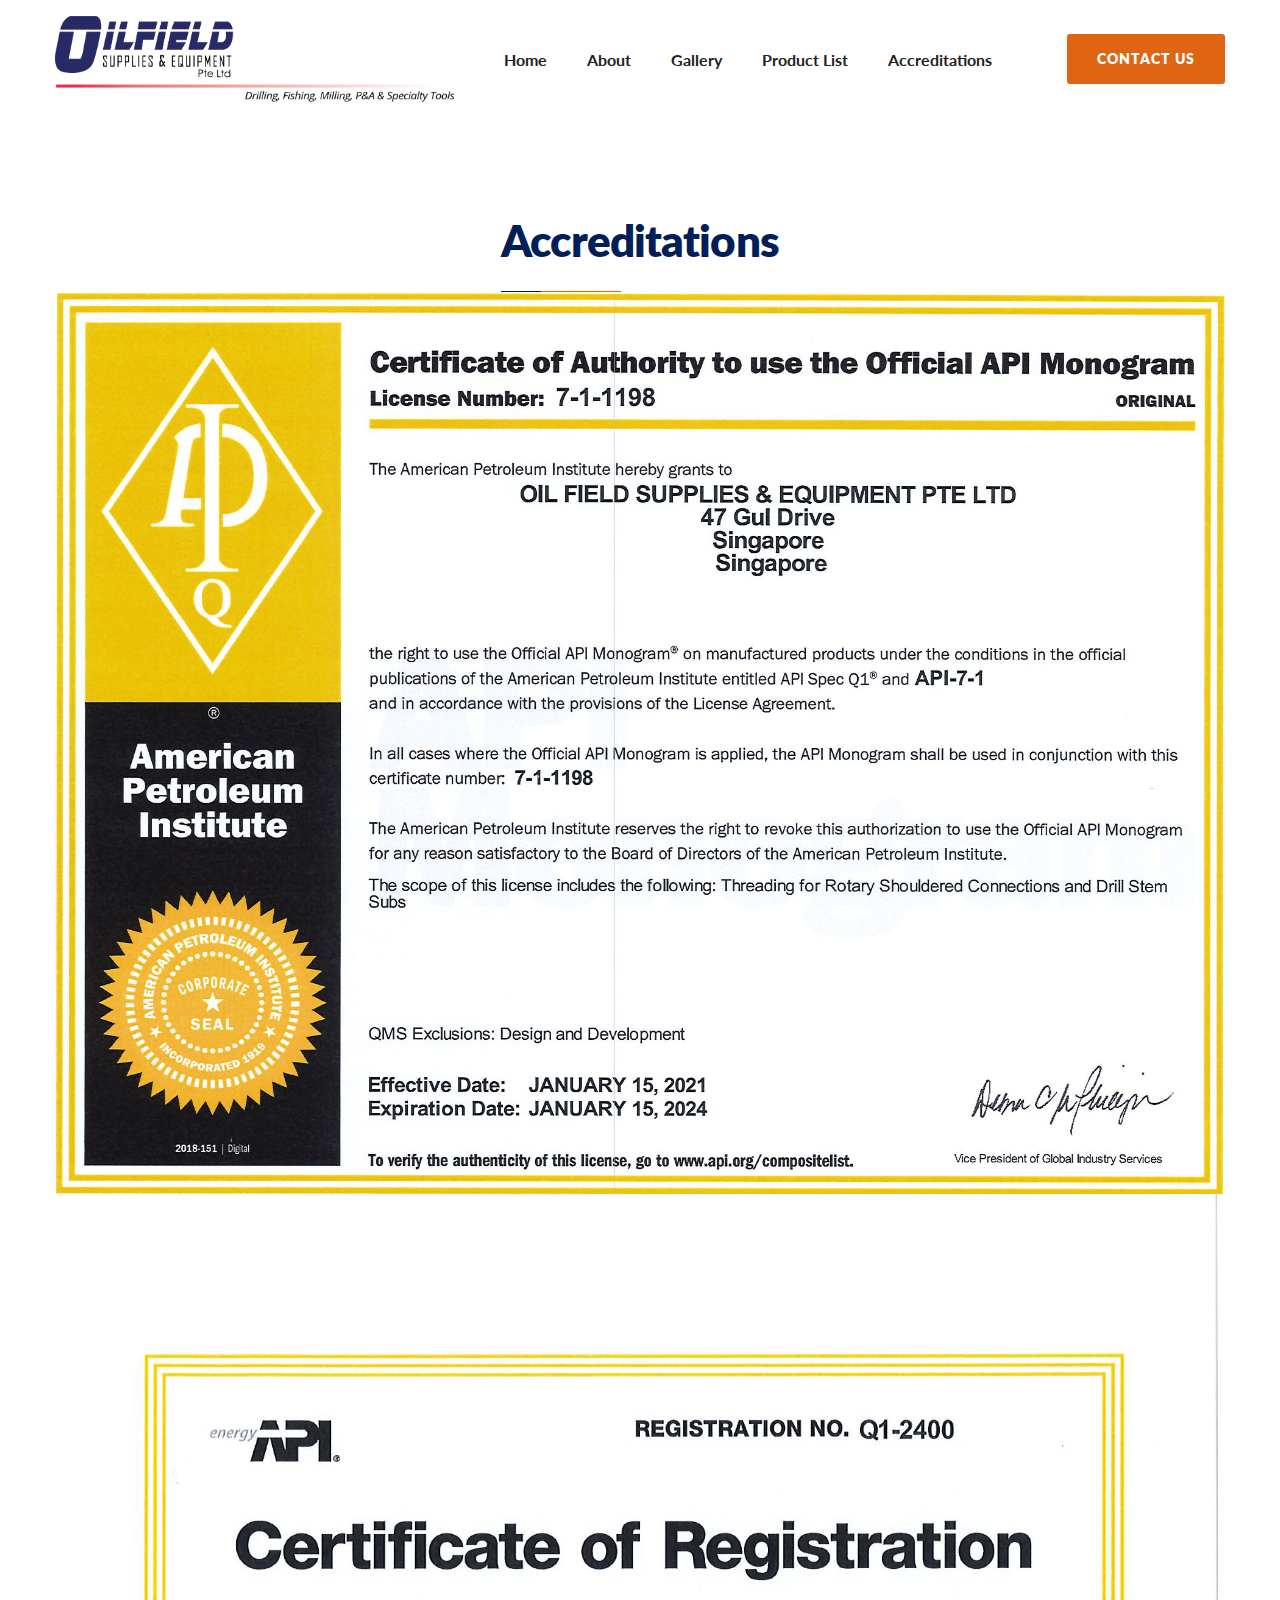
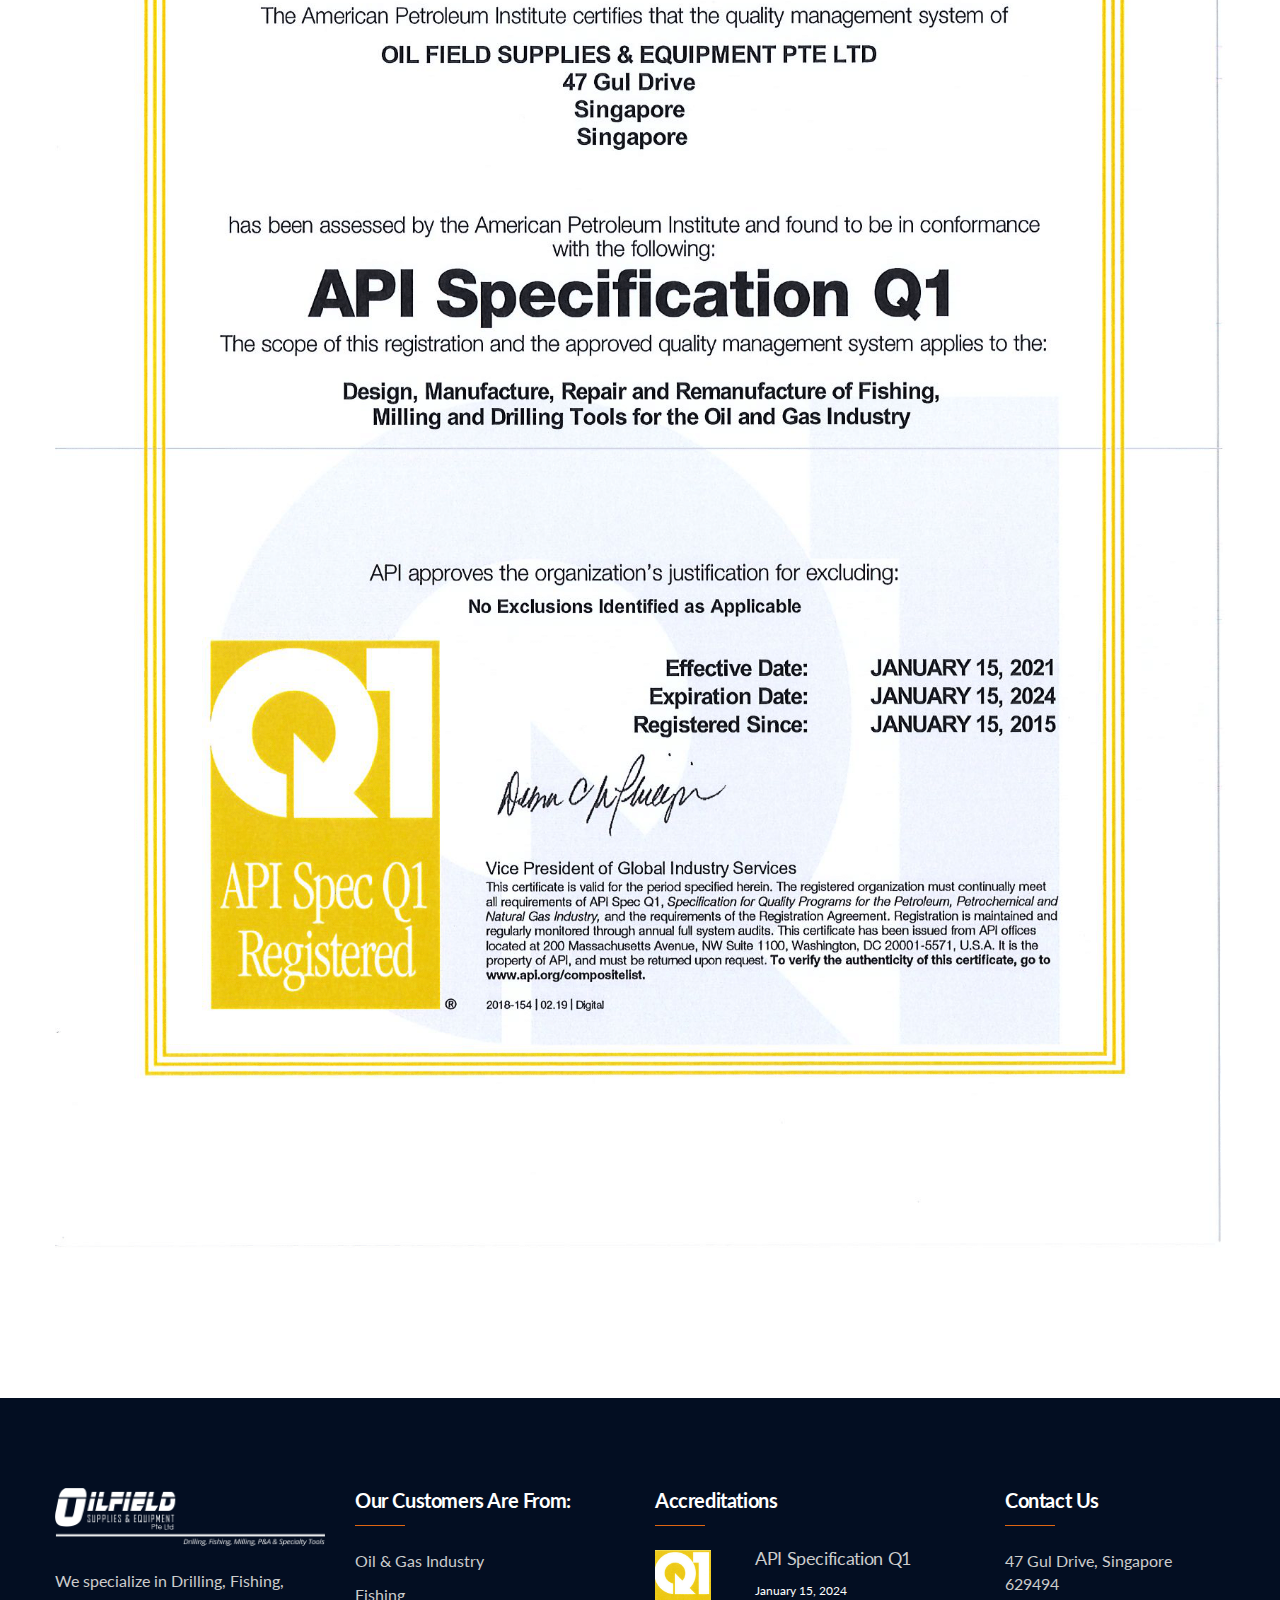
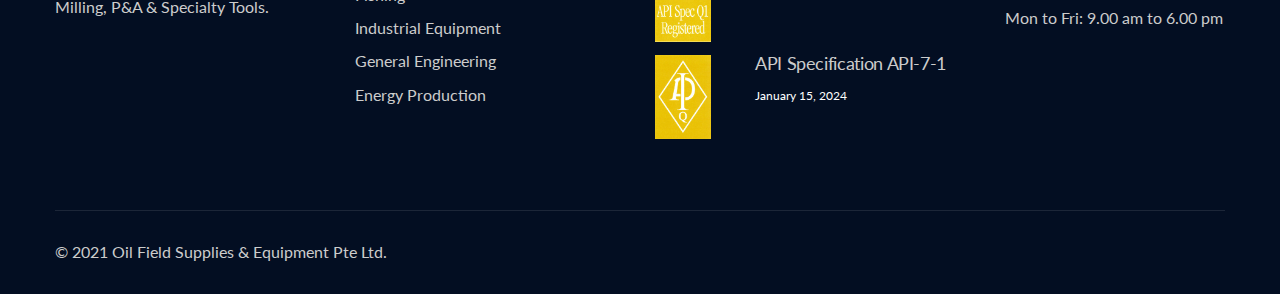
<file: accreds.html>
<!DOCTYPE html>
<html lang="en">

<head>
    <meta charset="utf-8">
    <title>Oil Field Supplies & Equipment</title>
    <!-- Stylesheets -->
    <link href="css/bootstrap.css" rel="stylesheet">
    <link href="plugins/revolution/css/settings.css" rel="stylesheet" type="text/css">
    <!-- REVOLUTION SETTINGS STYLES -->
    <link href="plugins/revolution/css/layers.css" rel="stylesheet" type="text/css"><!-- REVOLUTION LAYERS STYLES -->
    <link href="plugins/revolution/css/navigation.css" rel="stylesheet" type="text/css">
    <!-- REVOLUTION NAVIGATION STYLES -->

    <link href="css/style.css" rel="stylesheet">
    <link href="css/responsive.css" rel="stylesheet">

    <link rel="shortcut icon" href="images/favicon.png" type="image/x-icon">
    <link rel="icon" href="images/favicon.png" type="image/x-icon">

    <!-- Responsive -->
    <meta http-equiv="X-UA-Compatible" content="IE=edge">
    <meta name="viewport" content="width=device-width, initial-scale=1.0, maximum-scale=1.0, user-scalable=0">
    <!--[if lt IE 9]><script src="https://cdnjs.cloudflare.com/ajax/libs/html5shiv/3.7.3/html5shiv.js"></script><![endif]-->
    <!--[if lt IE 9]><script src="js/respond.js"></script><![endif]-->
</head>

<body>

    <div class="page-wrapper">
        <!-- Preloader -->
        <div class="preloader"></div>

        <header class="main-header">
            <!--Header Top-->

            <!-- End Header Top -->

            <!-- Header Upper -->
            <div class="header-upper">
                <div class="inner-container">
                    <div class="auto-container clearfix">
                        <!--Info-->
                        <div class="logo-outer">
                            <div class="logo"><a href="index.html"><img src="images/gallery/smooth.png" alt=""
                                        title=""></a></div>
                        </div>

                        <!--Nav Box-->
                        <div class="nav-outer clearfix">
                            <!-- Main Menu -->
                            <nav class="main-menu navbar-expand-md navbar-light">
                                <div class="navbar-header">
                                    <!-- Togg le Button -->
                                    <button class="navbar-toggler" type="button" data-toggle="collapse"
                                        data-target="#navbarSupportedContent" aria-controls="navbarSupportedContent"
                                        aria-expanded="false" aria-label="Toggle navigation">
                                        <span class="icon flaticon-menu-button"></span>
                                    </button>
                                </div>

                                <div class="collapse navbar-collapse clearfix" id="navbarSupportedContent">
                                    <ul class="navigation clearfix">
                                        <li><a href="index.html">Home</a></li>
                                        <li><a href="about.html">About</a></li>
                                        <li><a href="gallery.html">Gallery</a></li>
                                        <li><a href="product-list.html">Product List</a></li>
                                        <li><a href="#accreditation">Accreditations</a></li>
                                    </ul>
                                </div>
                            </nav>
                            <!-- Main Menu End-->

                            <!-- Main Menu End-->
                            <div class="outer-box clearfix">
                                <!--Search Box-->


                                <!-- Button Box -->
                                <div class="btn-box">
                                    <a href="contact.html" class="theme-btn btn-style-one">Contact Us</a>
                                </div>
                            </div>
                        </div>
                    </div>
                </div>
            </div>
            <!--End Header Upper-->

            <!-- Sticky Header  -->
            <div class="sticky-header">
                <div class="auto-container clearfix">
                    <!--Logo-->
                    <div class="logo pull-left">
                        <a href="index.html" title=""><img src="images/gallery/smooth.png" alt="" title=""></a>
                    </div>
                    <!--Right Col-->
                    <div class="pull-right">
                        <!-- Main Menu -->
                        <nav class="main-menu">
                            <div class="navbar-collapse show collapse clearfix">
                                <ul class="navigation clearfix">
                                    <li><a href="index.html">Home</a></li>
                                    <li><a href="about.html">About</a></li>
                                    <li><a href="gallery.html">Gallery</a></li>
                                    <li><a href="product-list.html">Product List</a></li>
                                    <li><a href="#accreditation">Accreditations</a></li>
                                </ul>
                            </div>
                        </nav><!-- Main Menu End-->
                    </div>
                </div>
            </div><!-- End Sticky Menu -->
        </header>
        <!-- End Main Header -->

        <!-- Quote Section -->
        <!--         <section class="quote-section wow fadeInUp" data-wow-delay="0ms" data-wow-duration="1500ms">
            <div class="auto-container">
                <div class="inner-section">
                    <div class="clearfix">

                        <div class="pull-left">
                            <div class="content">
                                <div class="icon flaticon-hammer"></div>
                                <h3>Contact Us For A Quote For Your Next Project</h3>
                                <div class="text">We will respond to you promptly!</div>
                            </div>
                        </div>

                        <div class="pull-right">
                            <a href="contact.html" class="theme-btn btn-style-three">Contact Us</a>
                        </div>

                    </div>
                </div>
            </div>
        </section> -->
        <!-- End Quote Section -->

        <!-- Projects Section -->
        <section class="projects-section">
            <div class="auto-container sec-title" id="accreditations">
                <!-- Sec Title -->
                <h2>Accreditations</h2>
                <a href="ose-api-spec-q7.pdf"><img src="images/gallery/OSE_API Spec 7-1-1.png" alt="" /></a>
                <a href="ose-api-spec-q1.pdf"><img src="images/gallery/OSE_API Spec Q1-1.png" alt="" /></a>
            </div>
        </section>
        <!-- End Projects Section -->

        <!--Main Footer-->
        <footer class="main-footer">

            <div class="auto-container"><a name="contactus"></a>

                <!--Widgets Section-->
                <div class="widgets-section">
                    <div class="row clearfix">

                        <!--big column-->
                        <div class="big-column col-lg-6 col-md-12 col-sm-12">
                            <div class="row clearfix">

                                <!--Footer Column-->
                                <div class="footer-column col-lg-6 col-md-6 col-sm-12">
                                    <div class="footer-widget about-widget">
                                        <div class="logo">
                                            <a href="index.html"><img src="images/gallery/Asset 1.png" alt="" /></a>
                                        </div>
                                        <div class="text">We specialize in Drilling, Fishing, Milling, P&A & Specialty
                                            Tools.</div>
                                        <!-- <a href="#aboutus" class="theme-btn btn-style-four">About Us</a> -->
                                    </div>
                                </div>

                                <!--Footer Column-->
                                <div class="footer-column col-lg-6 col-md-6 col-sm-12">
                                    <div class="footer-widget services-widget">
                                        <h2>Our Customers are from:</h2>
                                        <ul class="footer-service-list">
                                            <li><a href="#">Oil & Gas Industry</a></li>
                                            <li><a href="#">Fishing</a></li>
                                            <li><a href="#">Industrial Equipment</a></li>
                                            <li><a href="#">General Engineering</a></li>
                                            <li><a href="#">Energy Production</a></li>
                                        </ul>
                                    </div>
                                </div>

                            </div>
                        </div>

                        <!--big column-->
                        <div class="big-column col-lg-6 col-md-12 col-sm-12">
                            <div class="row clearfix">

                                <!--Footer Column-->
                                <div class="footer-column col-lg-7 col-md-6 col-sm-12">
                                    <div class="footer-widget post-widget">
                                        <h2>Accreditations</h2>

                                        <!--News Widget Block-->
                                        <div class="news-widget-block">
                                            <div class="widget-inner">
                                                <div class="image">
                                                    <a href="#"><img src="images/gallery/thumb-7.png" alt="" /></a>
                                                </div>
                                                <h3><a href="ose-api-spec-q1.pdf">API Specification Q1</a></h3>
                                                <div class="post-date">January 15, 2024</div>
                                            </div>
                                        </div>

                                        <!--News Widget Block-->
                                        <div class="news-widget-block">
                                            <div class="widget-inner">
                                                <div class="image">
                                                    <a href="#"><img src="images/gallery/thumb-6.png" alt="" /></a>
                                                </div>
                                                <h3><a href="ose-api-spec-q7.pdf">API Specification API-7-1</a></h3>
                                                <div class="post-date">January 15, 2024</div>
                                            </div>
                                        </div>

                                    </div>
                                </div>

                                <!--Footer Column-->
                                <div class="footer-column col-lg-5 col-md-6 col-sm-12">
                                    <div class="footer-widget contact-widget">
                                        <h2>Contact Us</h2>
                                        <!-- <div class="number">+(65) 6861 8611</div> -->
                                        <ul>
                                            <li>47 Gul Drive, Singapore 629494</li>
                                            <!-- <li><a href="#">info@ose-sg.com</a></li> -->
                                            <li>Mon to Fri: 9.00 am to 6.00 pm</li>
                                        </ul>
                                    </div>
                                </div>

                            </div>
                        </div>

                    </div>
                </div>

                <!-- Footer Bottom -->
                <div class="footer-bottom">
                    <div class="clearfix">
                        <div class="pull-left">
                            <div class="copyright">&copy; 2021 Oil Field Supplies & Equipment Pte Ltd.</div>
                        </div>
                        <div class="pull-right">
                            <!-- Social Links -->
                            <ul class="social-links">
                                <!--
        							<li><a href="#"><span class="fab fa-facebook-f"></span></a></li>
        							<li><a href="#"><span class="fab fa-google-plus-g"></span></a></li>
        							<li><a href="#"><span class="fab fa-twitter"></span></a></li>
        							<li><a href="#"><span class="fab fa-linkedin-in"></span></a></li>
        							<li><a href="#"><span class="fab fa-youtube"></span></a></li>
        							-->
                            </ul>
                        </div>
                    </div>
                </div>

            </div>
        </footer>

    </div>
    <!--End pagewrapper-->

    <!--Scroll to top-->
    <div class="scroll-to-top scroll-to-target" data-target="html"><span class="fa fa-angle-up"></span></div>
    <!--Scroll to top-->

    <script src="js/jquery.js"></script>
    <script src="js/popper.min.js"></script>
    <script src="js/bootstrap.min.js"></script>
    <!--Revolution Slider-->
    <script src="plugins/revolution/js/jquery.themepunch.revolution.min.js"></script>
    <script src="plugins/revolution/js/jquery.themepunch.tools.min.js"></script>
    <script src="plugins/revolution/js/extensions/revolution.extension.actions.min.js"></script>
    <script src="plugins/revolution/js/extensions/revolution.extension.carousel.min.js"></script>
    <script src="plugins/revolution/js/extensions/revolution.extension.kenburn.min.js"></script>
    <script src="plugins/revolution/js/extensions/revolution.extension.layeranimation.min.js"></script>
    <script src="plugins/revolution/js/extensions/revolution.extension.migration.min.js"></script>
    <script src="plugins/revolution/js/extensions/revolution.extension.navigation.min.js"></script>
    <script src="plugins/revolution/js/extensions/revolution.extension.parallax.min.js"></script>
    <script src="plugins/revolution/js/extensions/revolution.extension.slideanims.min.js"></script>
    <script src="plugins/revolution/js/extensions/revolution.extension.video.min.js"></script>
    <script src="js/main-slider-script.js"></script>
    <!--Revolution Slider-->

    <script src="js/jquery-ui.js"></script>
    <script src="js/jquery.fancybox.js"></script>
    <script src="js/owl.js"></script>
    <script src="js/wow.js"></script>
    <script src="js/appear.js"></script>
    <script src="js/script.js"></script>
</body>

</html>
</file>
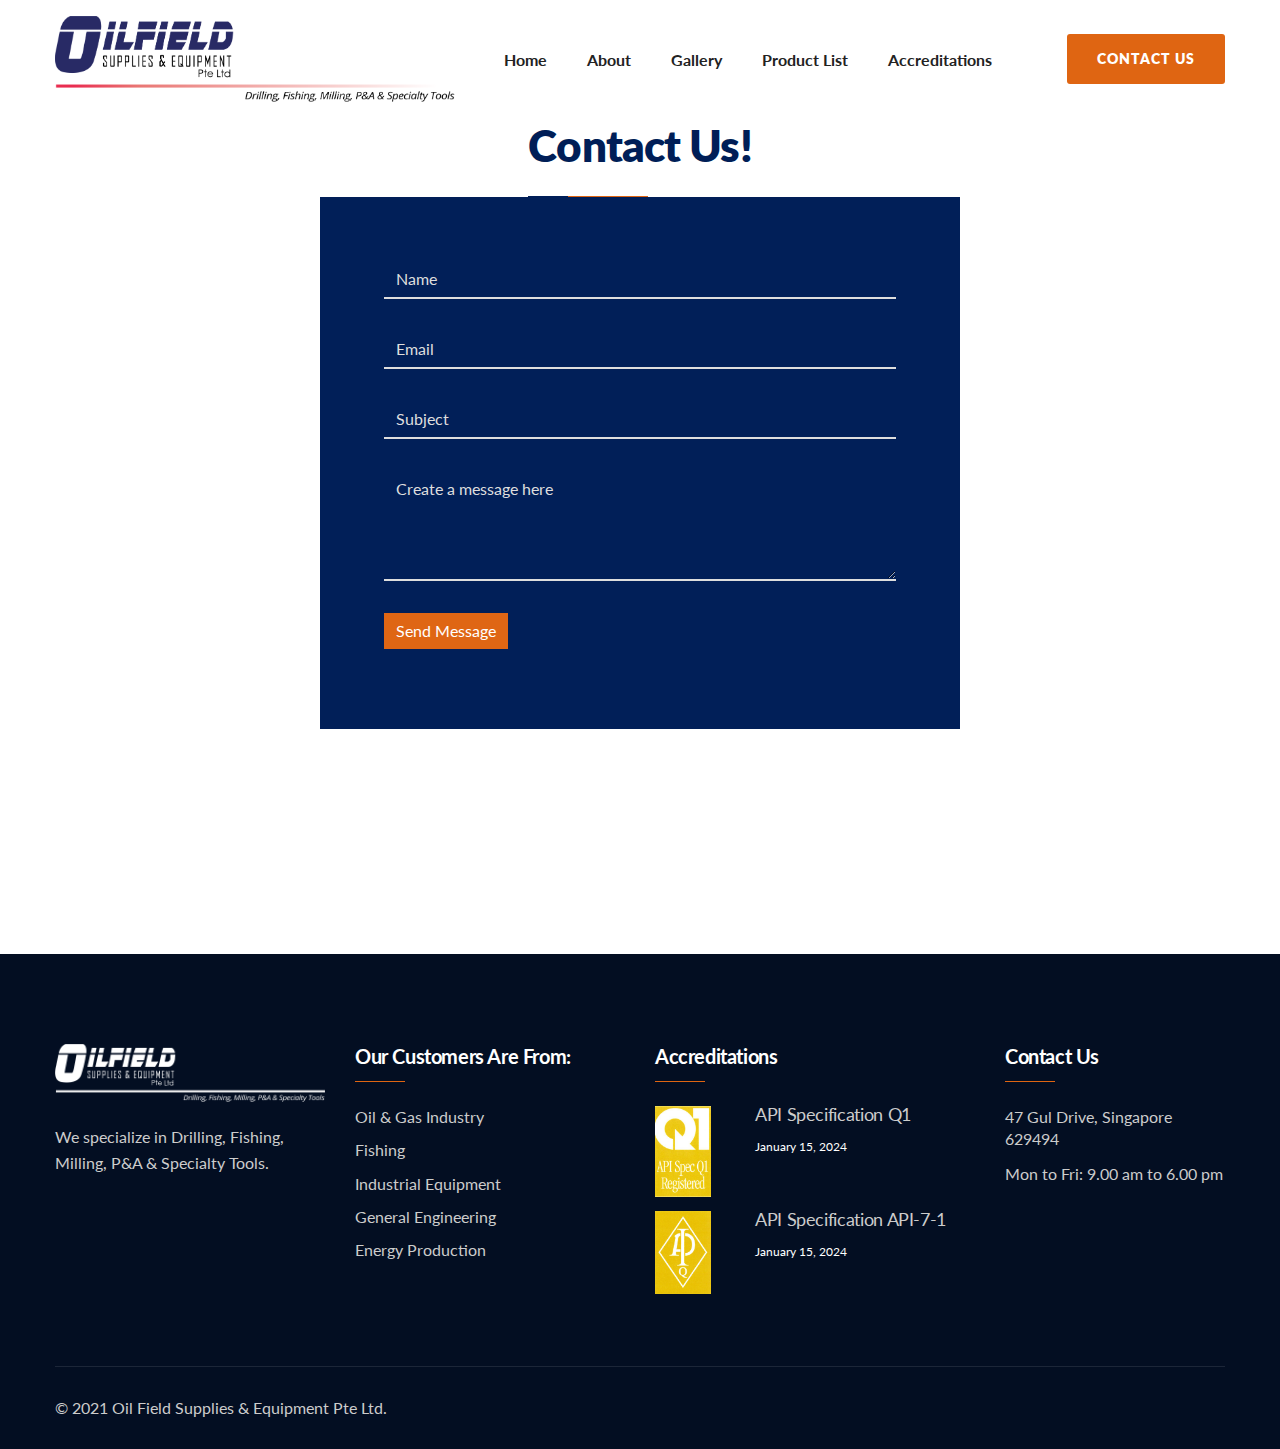
<file: contact.html>
<!DOCTYPE html>
<html lang="en">

<head>
    <meta charset="utf-8">
    <title>Oil Field Supplies & Equipment</title>
    <!-- Stylesheets -->
    <link href="css/bootstrap.css" rel="stylesheet">
    <link href="plugins/revolution/css/settings.css" rel="stylesheet" type="text/css">
    <!-- REVOLUTION SETTINGS STYLES -->
    <link href="plugins/revolution/css/layers.css" rel="stylesheet" type="text/css"><!-- REVOLUTION LAYERS STYLES -->
    <link href="plugins/revolution/css/navigation.css" rel="stylesheet" type="text/css">
    <!-- REVOLUTION NAVIGATION STYLES -->

    <link href="css/style.css" rel="stylesheet">
    <link href="css/responsive.css" rel="stylesheet">

    <link rel="shortcut icon" href="images/favicon.png" type="image/x-icon">
    <link rel="icon" href="images/favicon.png" type="image/x-icon">

    <!-- Responsive -->
    <meta http-equiv="X-UA-Compatible" content="IE=edge">
    <meta name="viewport" content="width=device-width, initial-scale=1.0, maximum-scale=1.0, user-scalable=0">
    <!--[if lt IE 9]><script src="https://cdnjs.cloudflare.com/ajax/libs/html5shiv/3.7.3/html5shiv.js"></script><![endif]-->
    <!--[if lt IE 9]><script src="js/respond.js"></script><![endif]-->
</head>

<body>

    <div class="page-wrapper">
        <!-- Preloader -->
        <div class="preloader"></div>

        <header class="main-header">
            <!--Header Top-->

            <!-- End Header Top -->

            <!-- Header Upper -->
            <div class="header-upper">
                <div class="inner-container">
                    <div class="auto-container clearfix">
                        <!--Info-->
                        <div class="logo-outer">
                            <div class="logo"><a href="index.html"><img src="images/gallery/smooth.png" alt=""
                                        title=""></a></div>
                        </div>

                        <!--Nav Box-->
                        <div class="nav-outer clearfix">
                            <!-- Main Menu -->
                            <nav class="main-menu navbar-expand-md navbar-light">
                                <div class="navbar-header">
                                    <!-- Togg le Button -->
                                    <button class="navbar-toggler" type="button" data-toggle="collapse"
                                        data-target="#navbarSupportedContent" aria-controls="navbarSupportedContent"
                                        aria-expanded="false" aria-label="Toggle navigation">
                                        <span class="icon flaticon-menu-button"></span>
                                    </button>
                                </div>

                                <div class="collapse navbar-collapse clearfix" id="navbarSupportedContent">
                                    <ul class="navigation clearfix">
                                        <li><a href="index.html">Home</a></li>
                                        <li><a href="about.html">About</a></li>
                                        <li><a href="gallery.html">Gallery</a></li>
                                        <li><a href="product-list.html">Product List</a></li>
                                        <li><a href="accreds.html">Accreditations</a></li>
                                    </ul>
                                </div>
                            </nav>
                            <!-- Main Menu End-->

                            <!-- Main Menu End-->
                            <div class="outer-box clearfix">
                                <!--Search Box-->


                                <!-- Button Box -->
                                <div class="btn-box">
                                    <a href="contact.html" class="theme-btn btn-style-one">Contact Us</a>
                                </div>
                            </div>
                        </div>
                    </div>
                </div>
            </div>
            <!--End Header Upper-->

            <!-- Sticky Header  -->
            <div class="sticky-header">
                <div class="auto-container clearfix">
                    <!--Logo-->
                    <div class="logo pull-left">
                        <a href="index.html" title=""><img src="images/gallery/smooth.png" alt="" title=""></a>
                    </div>
                    <!--Right Col-->
                    <div class="pull-right">
                        <!-- Main Menu -->
                        <nav class="main-menu">
                            <div class="navbar-collapse show collapse clearfix">
                                <ul class="navigation clearfix">
                                    <li><a href="index.html">Home</a></li>
                                    <li><a href="about.html">About</a></li>
                                    <li><a href="gallery.html">Gallery</a></li>
                                    <li><a href="product-list.html">Product List</a></li>
                                    <li><a href="accreds.html">Accreditations</a></li>
                                </ul>
                            </div>
                        </nav><!-- Main Menu End-->
                    </div>
                </div>
            </div><!-- End Sticky Menu -->
        </header>
        <!-- End Main Header -->

        <!-- Quote Section -->
        <div class="sec-title contact-container">
            <h2>Contact Us!</h2>
            <form method="POST" id="contactForm" name="contactForm" class="contactForm"
                onsubmit="event.preventDefault(); sendContactForm();">
                <div class="row">
                    <div class="col-md-12">
                        <div class="form-group">
                            <input type="text" class="form-control" name="name" id="name" placeholder="Name">
                        </div>
                    </div>
                    <div class="col-md-12">
                        <div class="form-group">
                            <input type="email" class="form-control" name="email" id="email" placeholder="Email">
                        </div>
                    </div>
                    <div class="col-md-12">
                        <div class="form-group">
                            <input type="text" class="form-control" name="subject" id="subject" placeholder="Subject">
                        </div>
                    </div>
                    <div class="col-md-12">
                        <div class="form-group">
                            <textarea name="message" class="form-control" id="message" cols="30" rows="4"
                                placeholder="Create a message here"></textarea>
                        </div>
                    </div>
                    <div class="col-md-12">
                        <div class="form-group">
                            <button type="submit" value="Send Message" class="btn btn-primary" id="sendmsg">Send
                                Message</button>
                            <div class="submitting"></div>
                        </div>
                    </div>
                </div>
            </form>
        </div>
        <!-- End Quote Section -->

        <!-- Projects Section -->
        <section class="projects-section">
            <div class="auto-container"><a name="accreditation"></a>
                <!-- Sec Title -->

            </div>
        </section>
        <!-- End Projects Section -->

        <!--Main Footer-->
        <footer class="main-footer">

            <div class="auto-container"><a name="contactus"></a>

                <!--Widgets Section-->
                <div class="widgets-section">
                    <div class="row clearfix">

                        <!--big column-->
                        <div class="big-column col-lg-6 col-md-12 col-sm-12">
                            <div class="row clearfix">

                                <!--Footer Column-->
                                <div class="footer-column col-lg-6 col-md-6 col-sm-12">
                                    <div class="footer-widget about-widget">
                                        <div class="logo">
                                            <a href="index.html"><img src="images/gallery/Asset 1.png" alt="" /></a>
                                        </div>
                                        <div class="text">We specialize in Drilling, Fishing, Milling, P&A & Specialty
                                            Tools.</div>
                                        <!-- <a href="#aboutus" class="theme-btn btn-style-four">About Us</a> -->
                                    </div>
                                </div>

                                <!--Footer Column-->
                                <div class="footer-column col-lg-6 col-md-6 col-sm-12">
                                    <div class="footer-widget services-widget">
                                        <h2>Our Customers are from:</h2>
                                        <ul class="footer-service-list">
                                            <li><a href="#">Oil & Gas Industry</a></li>
                                            <li><a href="#">Fishing</a></li>
                                            <li><a href="#">Industrial Equipment</a></li>
                                            <li><a href="#">General Engineering</a></li>
                                            <li><a href="#">Energy Production</a></li>
                                        </ul>
                                    </div>
                                </div>

                            </div>
                        </div>

                        <!--big column-->
                        <div class="big-column col-lg-6 col-md-12 col-sm-12">
                            <div class="row clearfix">

                                <!--Footer Column-->
                                <div class="footer-column col-lg-7 col-md-6 col-sm-12">
                                    <div class="footer-widget post-widget">
                                        <h2>Accreditations</h2>

                                        <!--News Widget Block-->
                                        <div class="news-widget-block">
                                            <div class="widget-inner">
                                                <div class="image">
                                                    <a href="#"><img src="images/gallery/thumb-7.png" alt="" /></a>
                                                </div>
                                                <h3><a href="ose-api-spec-q1.pdf">API Specification Q1</a></h3>
                                                <div class="post-date">January 15, 2024</div>
                                            </div>
                                        </div>

                                        <!--News Widget Block-->
                                        <div class="news-widget-block">
                                            <div class="widget-inner">
                                                <div class="image">
                                                    <a href="#"><img src="images/gallery/thumb-6.png" alt="" /></a>
                                                </div>
                                                <h3><a href="ose-api-spec-q7.pdf">API Specification API-7-1</a></h3>
                                                <div class="post-date">January 15, 2024</div>
                                            </div>
                                        </div>

                                    </div>
                                </div>

                                <!--Footer Column-->
                                <div class="footer-column col-lg-5 col-md-6 col-sm-12">
                                    <div class="footer-widget contact-widget">
                                        <h2>Contact Us</h2>
                                        <!-- <div class="number">+(65) 6861 8611</div> -->
                                        <ul>
                                            <li>47 Gul Drive, Singapore 629494</li>
                                            <!-- <li><a href="#">info@ose-sg.com</a></li> -->
                                            <li>Mon to Fri: 9.00 am to 6.00 pm</li>
                                        </ul>
                                    </div>
                                </div>

                            </div>
                        </div>

                    </div>
                </div>

                <!-- Footer Bottom -->
                <div class="footer-bottom">
                    <div class="clearfix">
                        <div class="pull-left">
                            <div class="copyright">&copy; 2021 Oil Field Supplies & Equipment Pte Ltd.</div>
                        </div>
                        <div class="pull-right">
                            <!-- Social Links -->
                            <ul class="social-links">
                                <!--
        							<li><a href="#"><span class="fab fa-facebook-f"></span></a></li>
        							<li><a href="#"><span class="fab fa-google-plus-g"></span></a></li>
        							<li><a href="#"><span class="fab fa-twitter"></span></a></li>
        							<li><a href="#"><span class="fab fa-linkedin-in"></span></a></li>
        							<li><a href="#"><span class="fab fa-youtube"></span></a></li>
        							-->
                            </ul>
                        </div>
                    </div>
                </div>

            </div>
        </footer>

    </div>
    <!--End pagewrapper-->

    <!--Scroll to top-->
    <div class="scroll-to-top scroll-to-target" data-target="html"><span class="fa fa-angle-up"></span></div>
    <!--Scroll to top-->

    <script src="js/jquery.js"></script>
    <script src="js/popper.min.js"></script>
    <script src="js/bootstrap.min.js"></script>
    <!--Revolution Slider-->
    <script src="plugins/revolution/js/jquery.themepunch.revolution.min.js"></script>
    <script src="plugins/revolution/js/jquery.themepunch.tools.min.js"></script>
    <script src="plugins/revolution/js/extensions/revolution.extension.actions.min.js"></script>
    <script src="plugins/revolution/js/extensions/revolution.extension.carousel.min.js"></script>
    <script src="plugins/revolution/js/extensions/revolution.extension.kenburn.min.js"></script>
    <script src="plugins/revolution/js/extensions/revolution.extension.layeranimation.min.js"></script>
    <script src="plugins/revolution/js/extensions/revolution.extension.migration.min.js"></script>
    <script src="plugins/revolution/js/extensions/revolution.extension.navigation.min.js"></script>
    <script src="plugins/revolution/js/extensions/revolution.extension.parallax.min.js"></script>
    <script src="plugins/revolution/js/extensions/revolution.extension.slideanims.min.js"></script>
    <script src="plugins/revolution/js/extensions/revolution.extension.video.min.js"></script>
    <script src="js/main-slider-script.js"></script>
    <!--Revolution Slider-->

    <script src="js/jquery-ui.js"></script>
    <script src="js/jquery.fancybox.js"></script>
    <script src="js/owl.js"></script>
    <script src="js/wow.js"></script>
    <script src="js/appear.js"></script>
    <script src="js/script.js"></script>
    <script>

        function sendContactForm() {

            document.getElementById("sendmsg").innerHTML = "Submitting...";

            let name = document.getElementById('name').value;
            let email = document.getElementById('email').value;
            let subject = document.getElementById('subject').value;
            let message = document.getElementById('message').value;

            let formData = {
                name,
                email,
                subject,
                message
            }

            alert("Message sent!")

            fetch(
                "https://us-central1-ose-sg.cloudfunctions.net/widgets/send-form-info",
                {
                    method: "POST",
                    headers: {
                        "Content-Type": "application/json",
                    },
                    body: JSON.stringify(formData),
                }
            )
                .then((res) => res.json())
                .then((data) => {
                    if (data.message) {
                        console.log("Message sent!")
                        document.getElementById("sendmsg").innerHTML = "Send Message";
                    } else {
                        console.log("failed")
                    }
                });
        }
    </script>
</body>

</html>
</file>
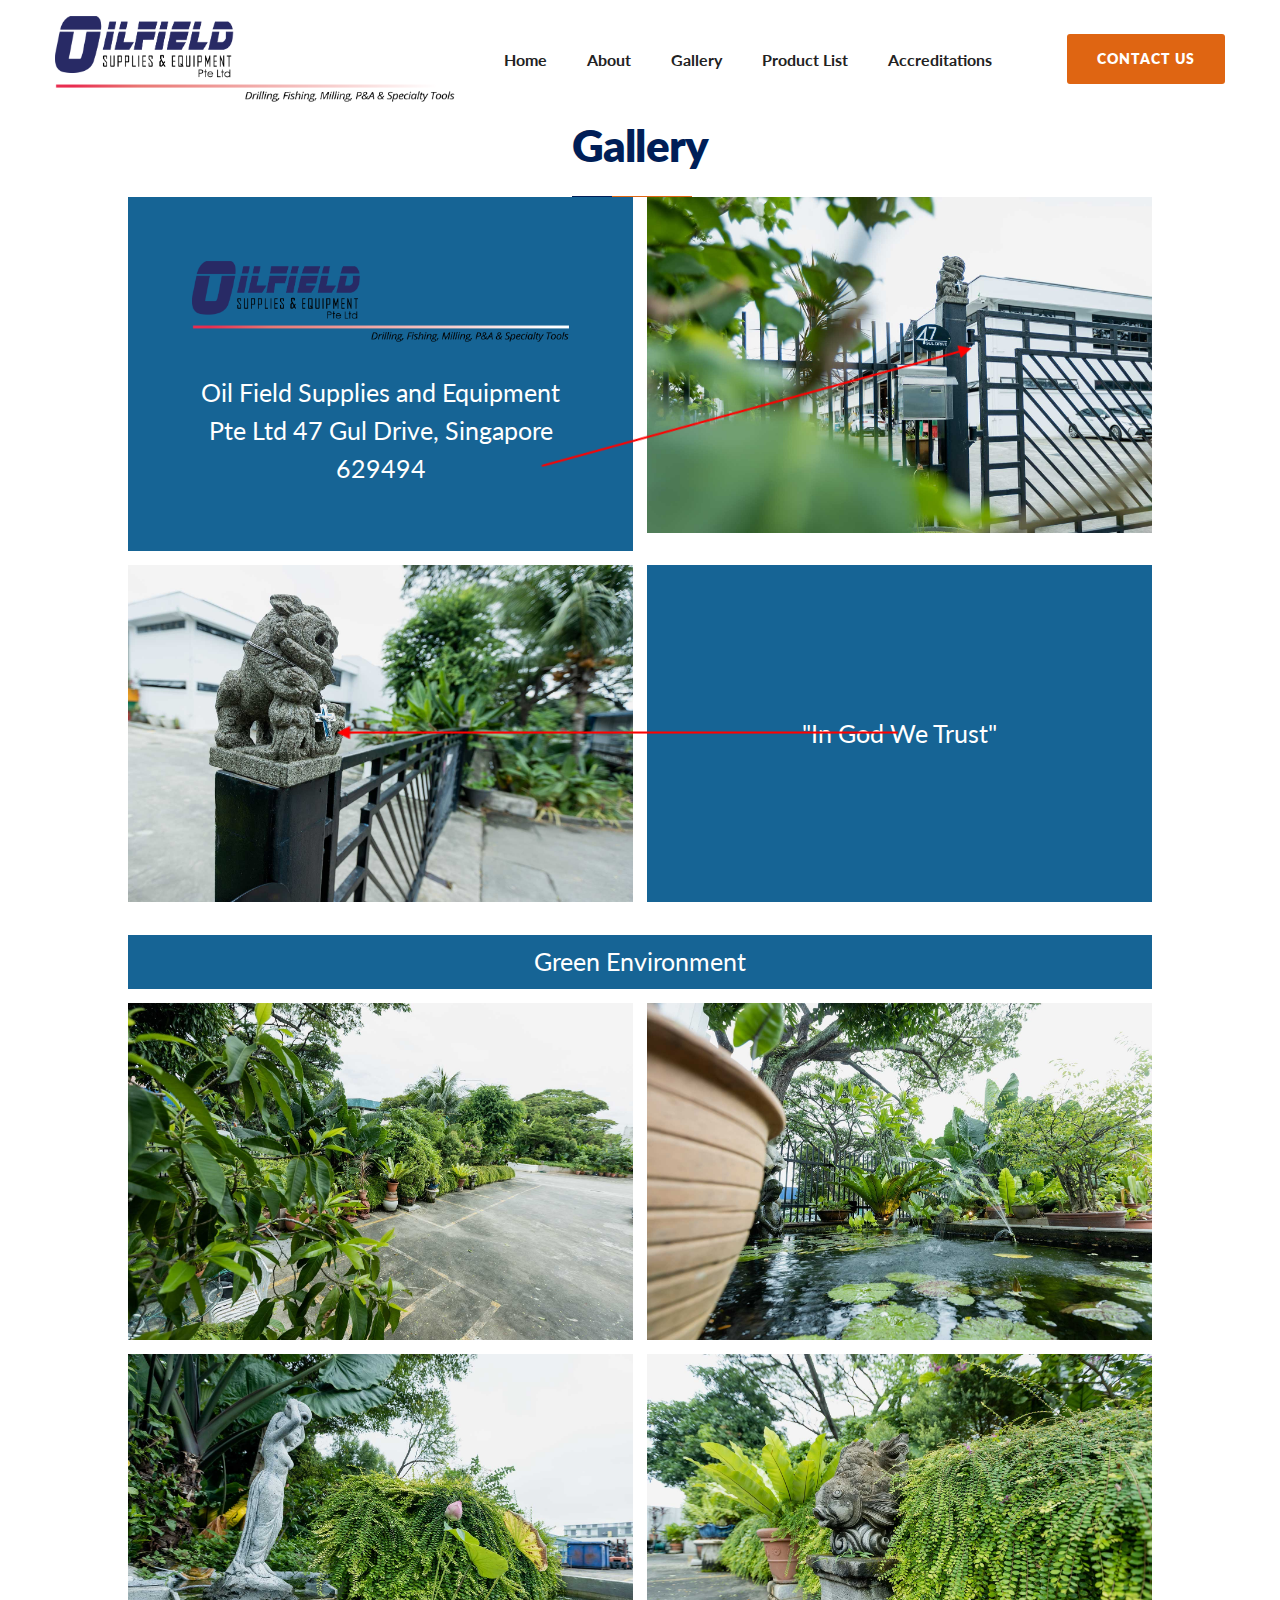
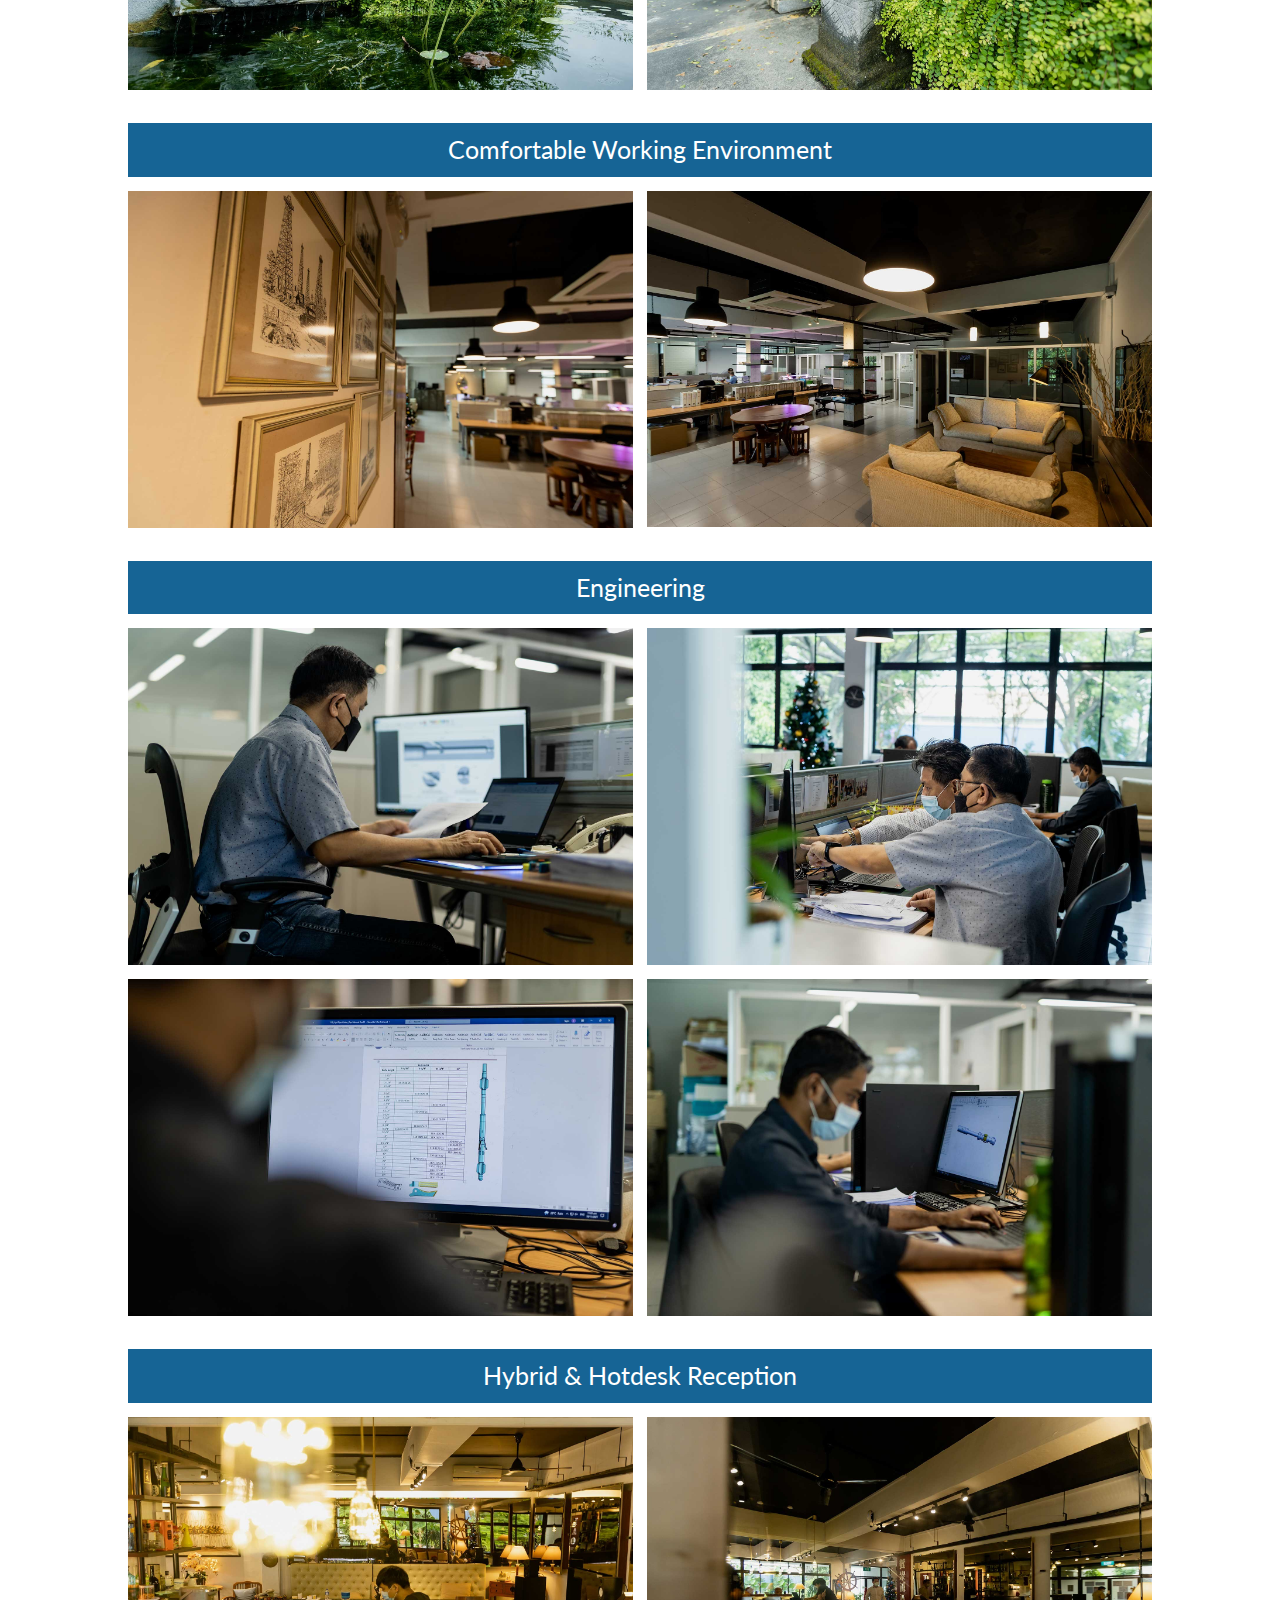
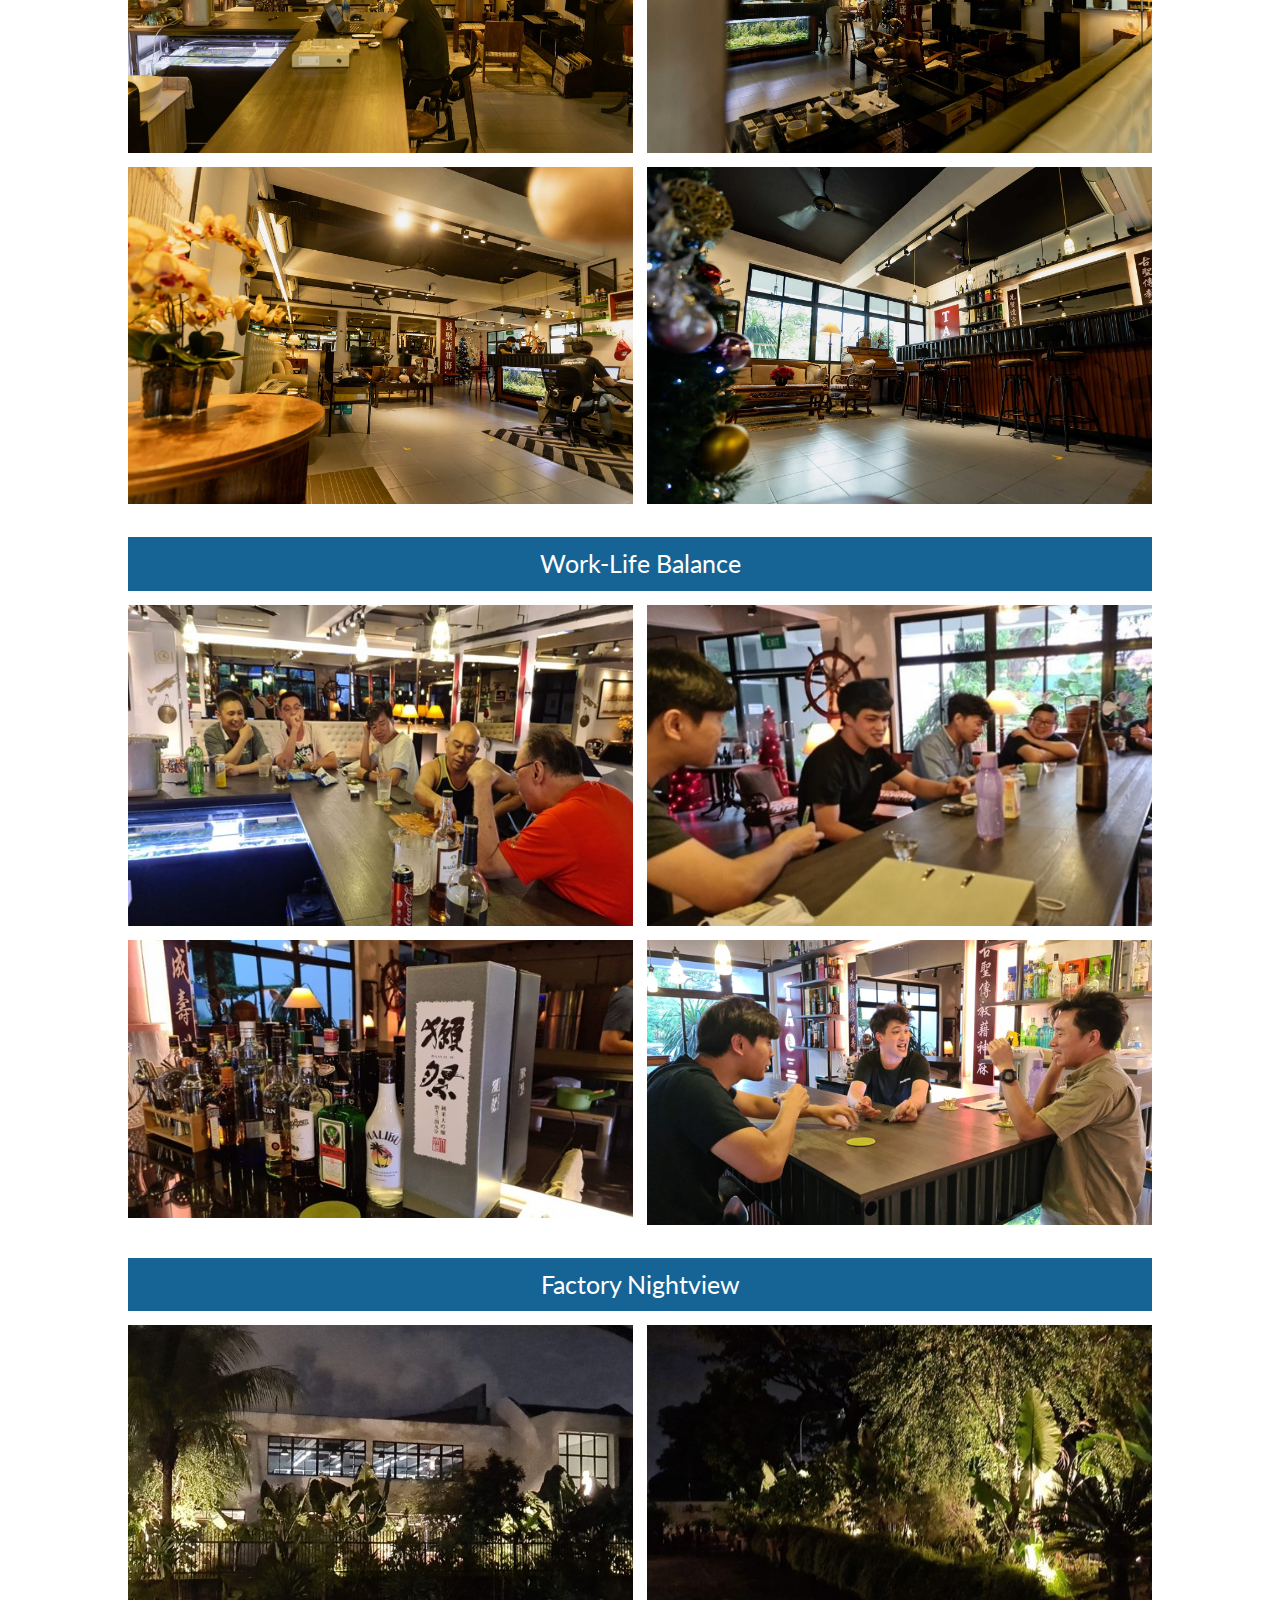
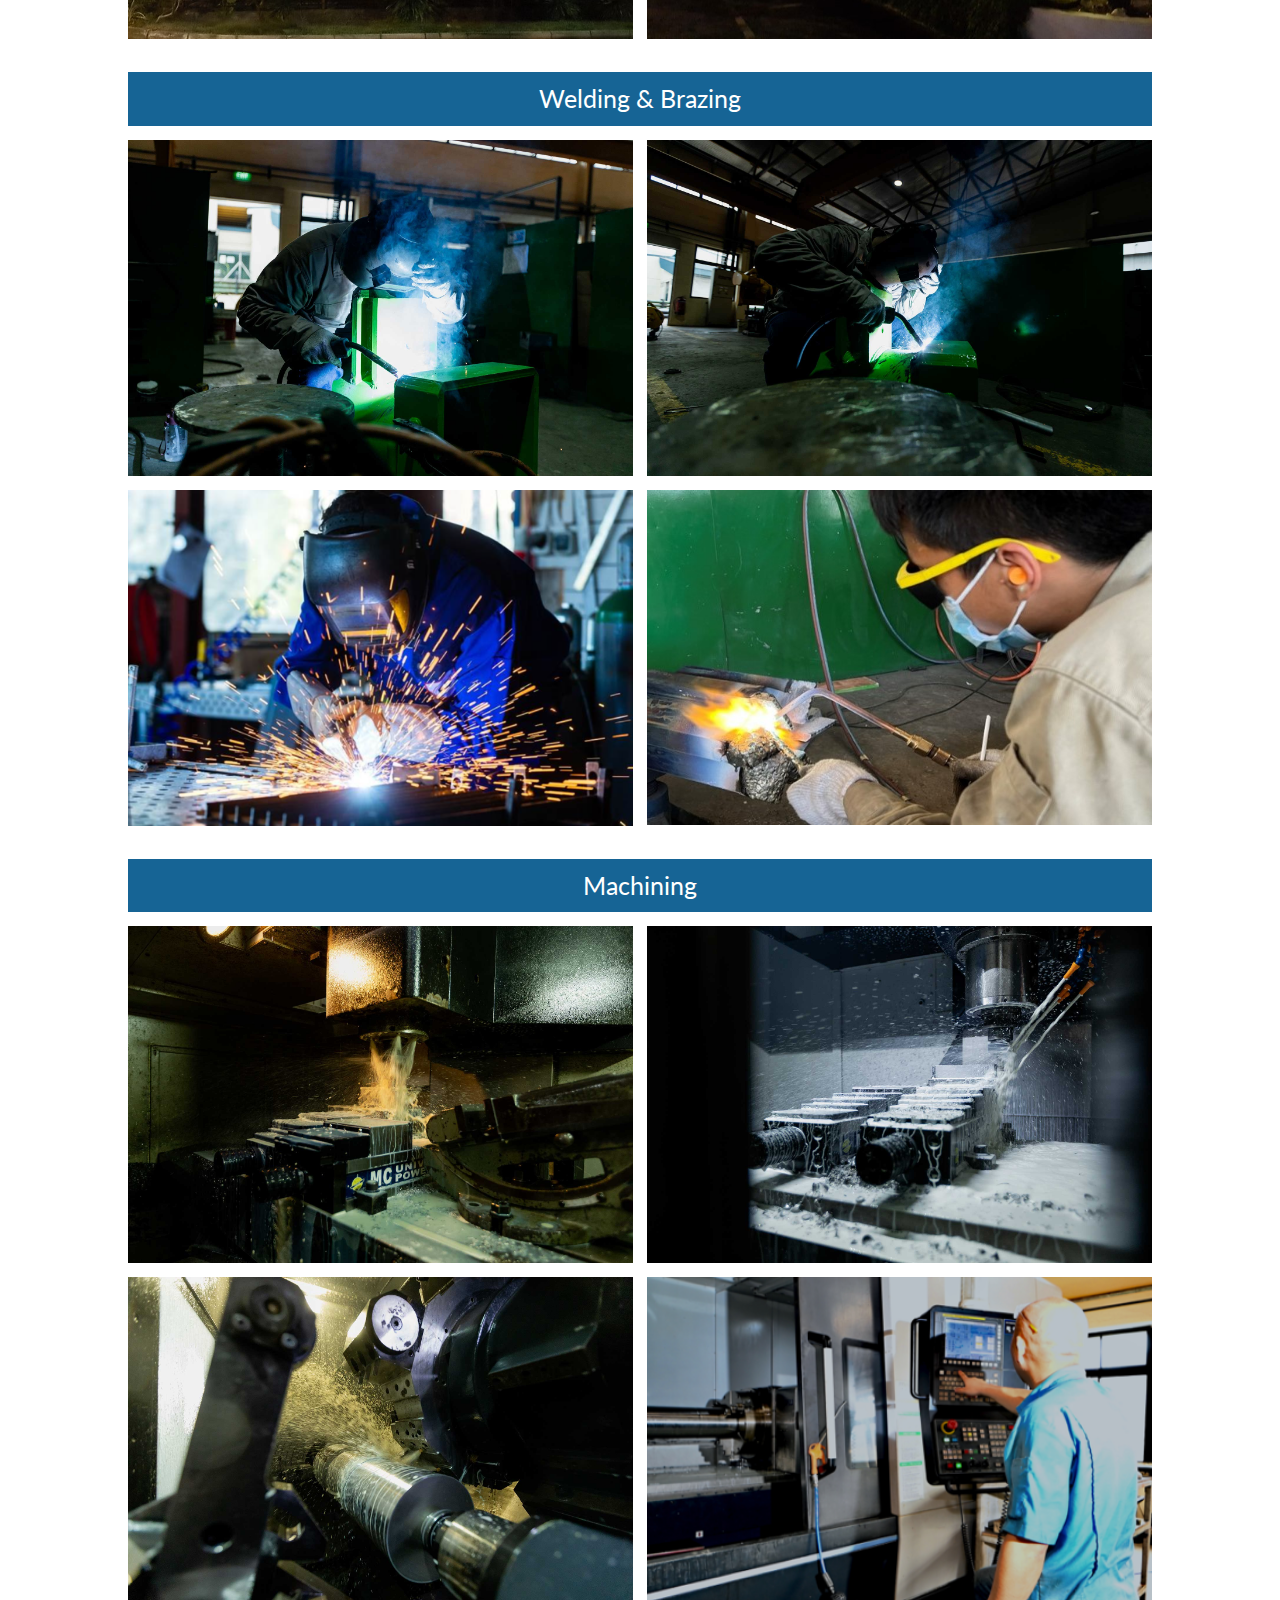
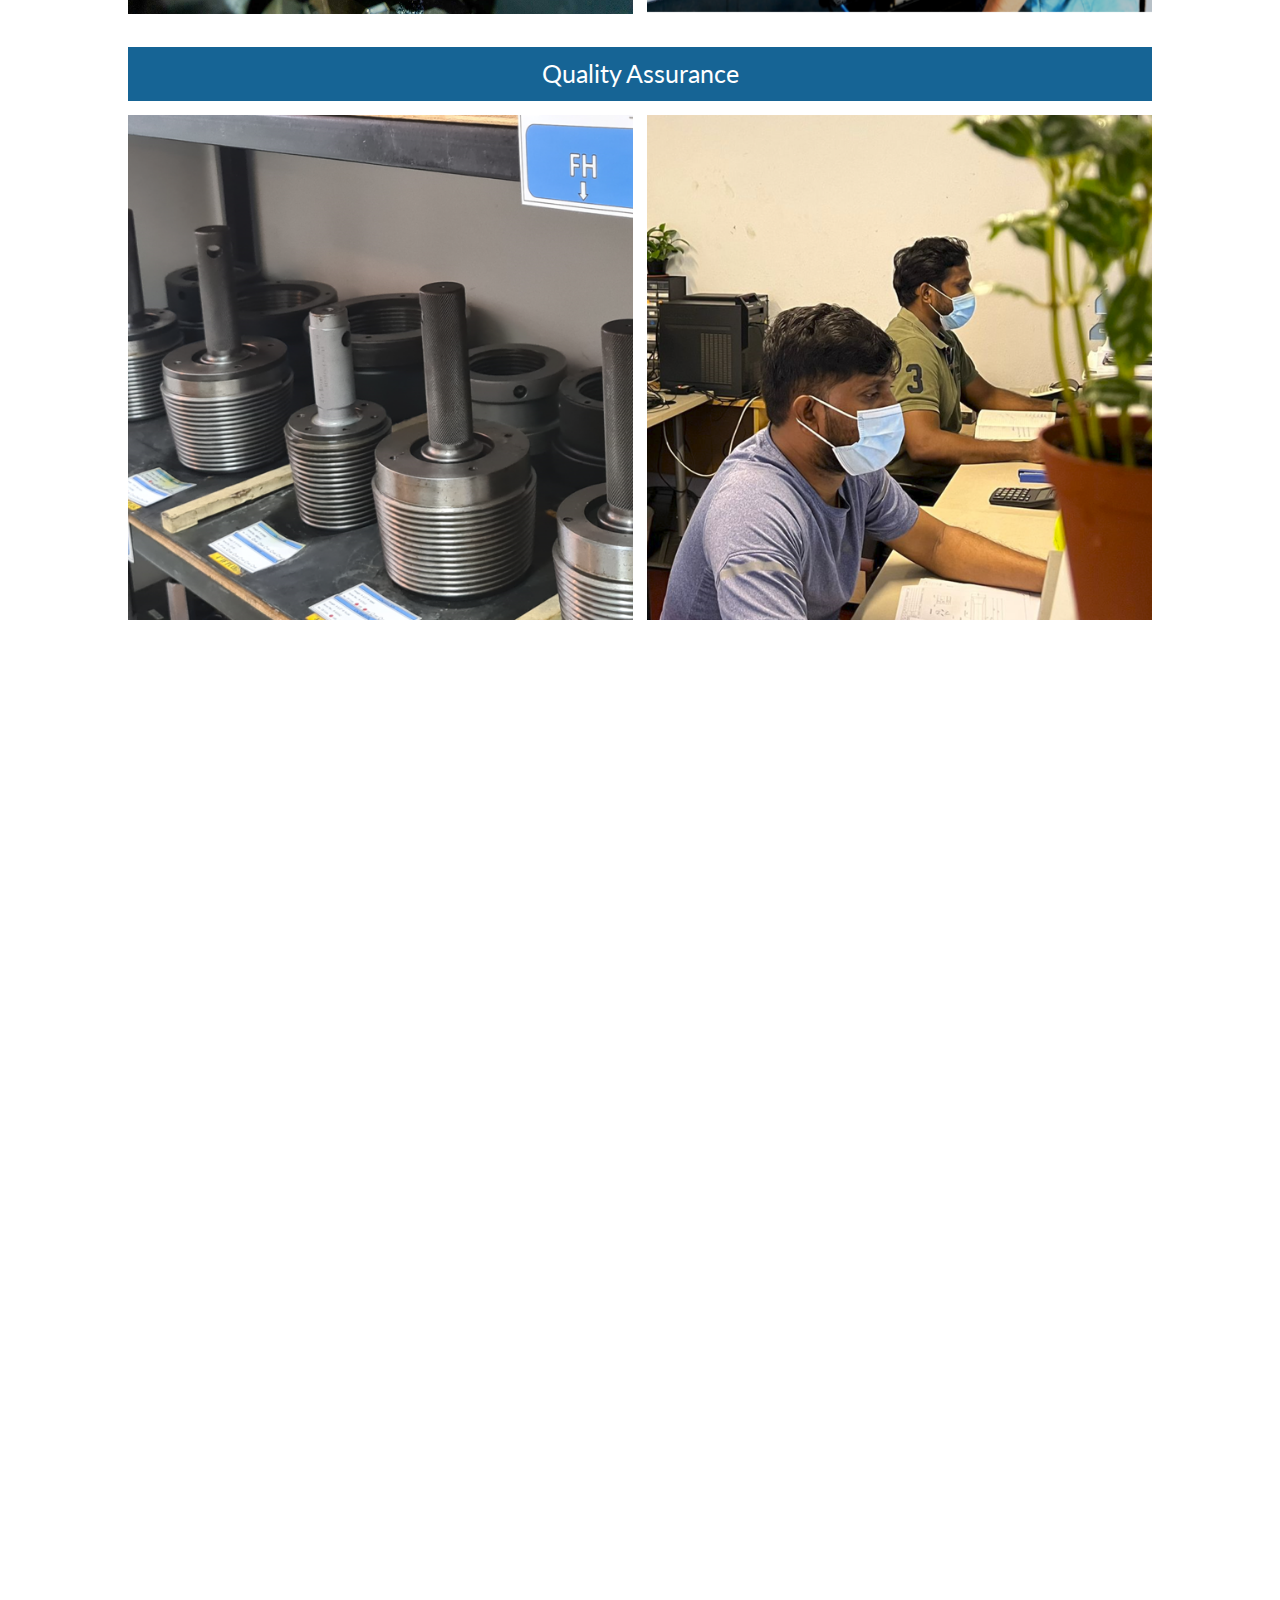
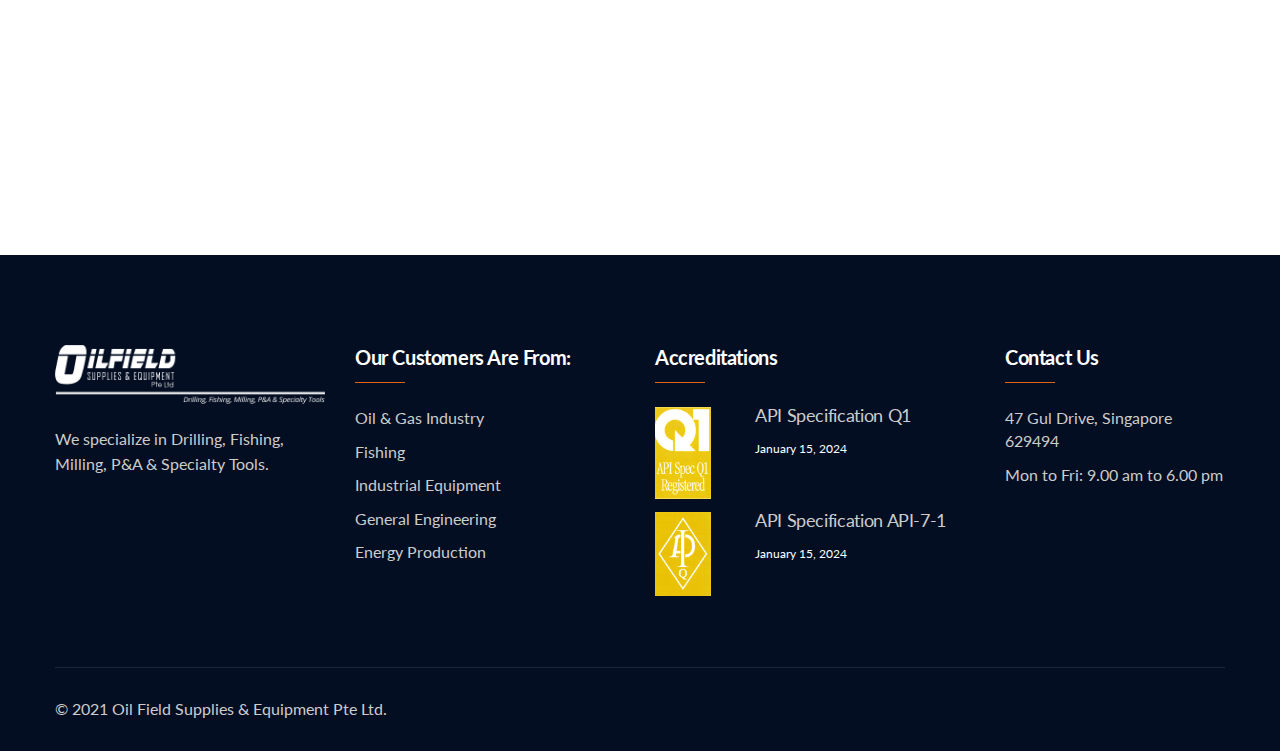
<file: gallery.html>
<!DOCTYPE html>
<html lang="en">

<head>
    <meta charset="utf-8">
    <title>Oil Field Supplies & Equipment</title>
    <!-- Stylesheets -->
    <link href="css/bootstrap.css" rel="stylesheet">
    <link href="plugins/revolution/css/settings.css" rel="stylesheet" type="text/css">
    <!-- REVOLUTION SETTINGS STYLES -->
    <link href="plugins/revolution/css/layers.css" rel="stylesheet" type="text/css"><!-- REVOLUTION LAYERS STYLES -->
    <link href="plugins/revolution/css/navigation.css" rel="stylesheet" type="text/css">
    <!-- REVOLUTION NAVIGATION STYLES -->

    <link href="css/style.css" rel="stylesheet">
    <link href="css/responsive.css" rel="stylesheet">

    <link rel="shortcut icon" href="images/favicon.png" type="image/x-icon">
    <link rel="icon" href="images/favicon.png" type="image/x-icon">

    <!-- Responsive -->
    <meta http-equiv="X-UA-Compatible" content="IE=edge">
    <meta name="viewport" content="width=device-width, initial-scale=1.0, maximum-scale=1.0, user-scalable=0">
    <!--[if lt IE 9]><script src="https://cdnjs.cloudflare.com/ajax/libs/html5shiv/3.7.3/html5shiv.js"></script><![endif]-->
    <!--[if lt IE 9]><script src="js/respond.js"></script><![endif]-->
</head>

<body>

    <div class="page-wrapper">
        <!-- Preloader -->
        <div class="preloader"></div>

        <header class="main-header">
            <!--Header Top-->

            <!-- End Header Top -->

            <!-- Header Upper -->
            <div class="header-upper">
                <div class="inner-container">
                    <div class="auto-container clearfix">
                        <!--Info-->
                        <div class="logo-outer">
                            <div class="logo"><a href="index.html"><img src="images/gallery/smooth.png" alt=""
                                        title=""></a>
                            </div>
                        </div>

                        <!--Nav Box-->
                        <div class="nav-outer clearfix">
                            <!-- Main Menu -->
                            <nav class="main-menu navbar-expand-md navbar-light">
                                <div class="navbar-header">
                                    <!-- Togg le Button -->
                                    <button class="navbar-toggler" type="button" data-toggle="collapse"
                                        data-target="#navbarSupportedContent" aria-controls="navbarSupportedContent"
                                        aria-expanded="false" aria-label="Toggle navigation">
                                        <span class="icon flaticon-menu-button"></span>
                                    </button>
                                </div>

                                <div class="collapse navbar-collapse clearfix" id="navbarSupportedContent">
                                    <ul class="navigation clearfix">
                                        <li><a href="index.html">Home</a></li>
                                        <li><a href="about.html">About</a></li>
                                        <li><a href="gallery.html">Gallery</a></li>
                                        <li><a href="product-list.html">Product List</a></li>
                                        <li><a href="accreds.html">Accreditations</a></li>
                                    </ul>
                                </div>
                            </nav>
                            <!-- Main Menu End-->

                            <!-- Main Menu End-->
                            <div class="outer-box clearfix">
                                <!--Search Box-->


                                <!-- Button Box -->
                                <div class="btn-box">
                                    <a href="contact.html" class="theme-btn btn-style-one">Contact Us</a>
                                </div>
                            </div>
                        </div>
                    </div>
                </div>
            </div>
            <!--End Header Upper-->

            <!-- Sticky Header  -->
            <div class="sticky-header">
                <div class="auto-container clearfix">
                    <!--Logo-->
                    <div class="logo pull-left">
                        <a href="index.html" title=""><img src="images/gallery/smooth.png" alt="" title=""></a>
                    </div>
                    <!--Right Col-->
                    <div class="pull-right">
                        <!-- Main Menu -->
                        <nav class="main-menu">
                            <div class="navbar-collapse show collapse clearfix">
                                <ul class="navigation clearfix">
                                    <li><a href="index.html">Home</a></li>
                                    <li><a href="about.html">About</a></li>
                                    <li><a href="gallery.html">Gallery</a></li>
                                    <li><a href="product-list.html">Product List</a></li>
                                    <li><a href="accreds.html">Accreditations</a></li>
                                </ul>
                            </div>
                        </nav><!-- Main Menu End-->
                    </div>
                </div>
            </div><!-- End Sticky Menu -->
        </header>
        <!-- End Main Header -->

        <!-- Quote Section -->
        <!--         <section class="quote-section wow fadeInUp" data-wow-delay="0ms" data-wow-duration="1500ms">
            <div class="auto-container">
                <div class="inner-section">
                    <div class="clearfix">

                        <div class="pull-left">
                            <div class="content">
                                <div class="icon flaticon-hammer"></div>
                                <h3>Contact Us For A Quote For Your Next Project</h3>
                                <div class="text">We will respond to you promptly!</div>
                            </div>
                        </div>

                        <div class="pull-right">
                            <a href="contact.html" class="theme-btn btn-style-three">Contact Us</a>
                        </div>

                    </div>
                </div>
            </div>
        </section> -->
        <!-- End Quote Section -->

        <!-- Projects Section -->
        <section class="gallery-section">
            <!-- End Projects Section -->
            <div class="sec-title">
                <h2>Gallery</h2>
                <div class="gallery-box">
                    <div class="gal-row">
                        <div class="gal-column">
                            <div class="caption-box cap-logo"><img src="/images/gallery/smooth.png" alt=""> Oil Field Supplies and Equipment Pte Ltd 47 Gul Drive, Singapore 629494</div>
                            <img src="/images/gallery/god1.jpg" alt="">
                            <img src="/images/gallery/god2.jpg" alt="">
                            <div class="caption-box cap1">"In God We Trust"</div>
                            <img src="images/gallery/arr1.png" alt="" class="arrow1">
                            <img src="images/gallery/arr2.png" alt="" class="arrow2">
                        </div>
                        <hr>
                        <div class="gal-column">
                            <div class="caption-box cap5 cap-header">Green Environment</div>
                            <img src="/images/gallery/green1.jpg" alt="">
                            <img src="/images/gallery/green2.jpg" alt="">
                            <img src="/images/gallery/green3.jpg" alt="">
                            <img src="/images/gallery/green4.jpg" alt="">
                        </div>
                        <hr>
                        <div class="gal-column">
                            <div class="caption-box cap6 cap-header">Comfortable Working Environment</div>
                            <img src="/images/gallery/office1.jpg" alt="">
                            <img src="/images/gallery/office2.jpg" alt="">
                            <!-- <img class="cap-header" src="/images/gallery/office3.png" alt=""> -->
                        </div>
                        <hr>
                        <div class="gal-column">
                            <div class="caption-box cap2 cap-header">Engineering</div>
                            <img src="/images/gallery/eng1.jpg" alt="">
                            <img src="/images/gallery/eng2.jpg" alt="">
                            <img src="/images/gallery/eng3.jpg" alt="">
                            <img src="/images/gallery/eng4.jpg" alt="">
                        </div>
                        <hr>
                        <div class="gal-column">
                            <div class="caption-box cap3 cap-header">Hybrid & Hotdesk Reception</div>
                            <img src="/images/gallery/desk1.jpg" alt="">
                            <img src="/images/gallery/desk2.jpg" alt="">
                            <img src="/images/gallery/desk3.jpg" alt="">
                            <img src="/images/gallery/desk4.jpg" alt="">
                        </div>
                        <hr>
                        <div class="gal-column">
                            <div class="caption-box cap3 cap-header">Work-Life Balance</div>
                            <img src="/images/gallery/bal1.jpg" alt="">
                            <img src="/images/gallery/bal2.jpg" alt="">
                            <img src="/images/gallery/bal3.jpg" alt="">
                            <img src="/images/gallery/bal4.png" alt="">
                        </div>
                        <hr>
                        <div class="gal-column">
                            <div class="caption-box cap3 cap-header">Factory Nightview</div>
                            
                            <img src="/images/gallery/night2.jpg" alt="">
                            <img src="/images/gallery/night3.jpg" alt="">
                            <!-- <img class="cap-header" src="/images/gallery/night1.jpg" alt=""> -->
                        </div>
                        <hr>
                        <div class="gal-column">
                            <div class="caption-box cap4 cap-header">Welding & Brazing</div>
                            <img src="/images/gallery/weld1.jpg" alt="">
                            <img src="/images/gallery/weld2.jpg" alt="">
                            <img src="/images/gallery/weld3.png" alt="">
                            <img src="/images/gallery/weld4.jpg" alt="">
                        </div>
                        <hr>
                        <div class="gal-column">
                            <div class="caption-box cap7 cap-header">Machining</div>
                            <img src="/images/gallery/mac1.jpg" alt="">
                            <img src="/images/gallery/mac2.jpg" alt="">
                            <img src="/images/gallery/mac3.jpg" alt="">
                            <img src="/images/gallery/mac4.png" alt="">
                        </div>
                        <hr>
                        <div class="gal-column">
                            <div class="caption-box cap3 cap-header">Quality Assurance</div>
                            <img src="/images/gallery/quality1.png" alt="">
                            <img src="/images/gallery/quality2.png" alt="">
                        </div>
                    </div>
                </div>
            </div>
        </section>

        <!--Main Footer-->
        <footer class="main-footer">

            <div class="auto-container"><a name="contactus"></a>

                <!--Widgets Section-->
                <div class="widgets-section">
                    <div class="row clearfix">

                        <!--big column-->
                        <div class="big-column col-lg-6 col-md-12 col-sm-12">
                            <div class="row clearfix">

                                <!--Footer Column-->
                                <div class="footer-column col-lg-6 col-md-6 col-sm-12">
                                    <div class="footer-widget about-widget">
                                        <div class="logo">
                                            <a href="index.html"><img src="images/gallery/Asset 1.png" alt="" /></a>
                                        </div>
                                        <div class="text">We specialize in Drilling, Fishing, Milling, P&A & Specialty
                                            Tools.</div>
                                        <!-- <a href="#aboutus" class="theme-btn btn-style-four">About Us</a> -->
                                    </div>
                                </div>

                                <!--Footer Column-->
                                <div class="footer-column col-lg-6 col-md-6 col-sm-12">
                                    <div class="footer-widget services-widget">
                                        <h2>Our Customers are from:</h2>
                                        <ul class="footer-service-list">
                                            <li><a href="#">Oil & Gas Industry</a></li>
                                            <li><a href="#">Fishing</a></li>
                                            <li><a href="#">Industrial Equipment</a></li>
                                            <li><a href="#">General Engineering</a></li>
                                            <li><a href="#">Energy Production</a></li>
                                        </ul>
                                    </div>
                                </div>

                            </div>
                        </div>

                        <!--big column-->
                        <div class="big-column col-lg-6 col-md-12 col-sm-12">
                            <div class="row clearfix">

                                <!--Footer Column-->
                                <div class="footer-column col-lg-7 col-md-6 col-sm-12">
                                    <div class="footer-widget post-widget">
                                        <h2>Accreditations</h2>

                                        <!--News Widget Block-->
                                        <div class="news-widget-block">
                                            <div class="widget-inner">
                                                <div class="image">
                                                    <a href="#"><img src="images/gallery/thumb-7.png" alt="" /></a>
                                                </div>
                                                <h3><a href="ose-api-spec-q1.pdf">API Specification Q1</a></h3>
                                                <div class="post-date">January 15, 2024</div>
                                            </div>
                                        </div>

                                        <!--News Widget Block-->
                                        <div class="news-widget-block">
                                            <div class="widget-inner">
                                                <div class="image">
                                                    <a href="#"><img src="images/gallery/thumb-6.png" alt="" /></a>
                                                </div>
                                                <h3><a href="ose-api-spec-q7.pdf">API Specification API-7-1</a></h3>
                                                <div class="post-date">January 15, 2024</div>
                                            </div>
                                        </div>

                                    </div>
                                </div>

                                <!--Footer Column-->
                                <div class="footer-column col-lg-5 col-md-6 col-sm-12">
                                    <div class="footer-widget contact-widget">
                                        <h2>Contact Us</h2>
                                        <!-- <div class="number">+(65) 6861 8611</div> -->
                                        <ul>
                                            <li>47 Gul Drive, Singapore 629494</li>
                                            <!-- <li><a href="#">info@ose-sg.com</a></li> -->
                                            <li>Mon to Fri: 9.00 am to 6.00 pm</li>
                                        </ul>
                                    </div>
                                </div>

                            </div>
                        </div>

                    </div>
                </div>

                <!-- Footer Bottom -->
                <div class="footer-bottom">
                    <div class="clearfix">
                        <div class="pull-left">
                            <div class="copyright">&copy; 2021 Oil Field Supplies & Equipment Pte Ltd.</div>
                        </div>
                        <div class="pull-right">
                            <!-- Social Links -->
                            <ul class="social-links">
                                <!--
        							<li><a href="#"><span class="fab fa-facebook-f"></span></a></li>
        							<li><a href="#"><span class="fab fa-google-plus-g"></span></a></li>
        							<li><a href="#"><span class="fab fa-twitter"></span></a></li>
        							<li><a href="#"><span class="fab fa-linkedin-in"></span></a></li>
        							<li><a href="#"><span class="fab fa-youtube"></span></a></li>
        							-->
                            </ul>
                        </div>
                    </div>
                </div>

            </div>
        </footer>

    </div>
    <!--End pagewrapper-->

    <!--Scroll to top-->
    <div class="scroll-to-top scroll-to-target" data-target="html"><span class="fa fa-angle-up"></span></div>
    <!--Scroll to top-->

    <script src="js/jquery.js"></script>
    <script src="js/popper.min.js"></script>
    <script src="js/bootstrap.min.js"></script>
    <!--Revolution Slider-->
    <script src="plugins/revolution/js/jquery.themepunch.revolution.min.js"></script>
    <script src="plugins/revolution/js/jquery.themepunch.tools.min.js"></script>
    <script src="plugins/revolution/js/extensions/revolution.extension.actions.min.js"></script>
    <script src="plugins/revolution/js/extensions/revolution.extension.carousel.min.js"></script>
    <script src="plugins/revolution/js/extensions/revolution.extension.kenburn.min.js"></script>
    <script src="plugins/revolution/js/extensions/revolution.extension.layeranimation.min.js"></script>
    <script src="plugins/revolution/js/extensions/revolution.extension.migration.min.js"></script>
    <script src="plugins/revolution/js/extensions/revolution.extension.navigation.min.js"></script>
    <script src="plugins/revolution/js/extensions/revolution.extension.parallax.min.js"></script>
    <script src="plugins/revolution/js/extensions/revolution.extension.slideanims.min.js"></script>
    <script src="plugins/revolution/js/extensions/revolution.extension.video.min.js"></script>
    <script src="js/main-slider-script.js"></script>
    <!--Revolution Slider-->

    <script src="js/jquery-ui.js"></script>
    <script src="js/jquery.fancybox.js"></script>
    <script src="js/owl.js"></script>
    <script src="js/wow.js"></script>
    <script src="js/appear.js"></script>
    <script src="js/script.js"></script>
</body>

</html>
</file>
<file: plugins/revolution/css/settings.css>
/*-----------------------------------------------------------------------------

-	Revolution Slider 5.0 Default Style Settings -

Screen Stylesheet

version:   	5.4.5
date:      	15/05/17
author:		themepunch
email:     	info@themepunch.com
website:   	http://www.themepunch.com
-----------------------------------------------------------------------------*/
#debungcontrolls,.debugtimeline{width:100%;box-sizing:border-box}.rev_column,.rev_column .tp-parallax-wrap,.tp-svg-layer svg{vertical-align:top}#debungcontrolls{z-index:100000;position:fixed;bottom:0;height:auto;background:rgba(0,0,0,.6);padding:10px}.debugtimeline{height:10px;position:relative;margin-bottom:3px;display:none;white-space:nowrap}.debugtimeline:hover{height:15px}.the_timeline_tester{background:#e74c3c;position:absolute;top:0;left:0;height:100%;width:0}.rs-go-fullscreen{position:fixed!important;width:100%!important;height:100%!important;top:0!important;left:0!important;z-index:9999999!important;background:#fff!important}.debugtimeline.tl_slide .the_timeline_tester{background:#f39c12}.debugtimeline.tl_frame .the_timeline_tester{background:#3498db}.debugtimline_txt{color:#fff;font-weight:400;font-size:7px;position:absolute;left:10px;top:0;white-space:nowrap;line-height:10px}.rtl{direction:rtl}@font-face{font-family:revicons;src:url(../fonts/revicons/revicons.eot?5510888);src:url(../fonts/revicons/revicons.eot?5510888#iefix) format('embedded-opentype'),url(../fonts/revicons/revicons.woff?5510888) format('woff'),url(../fonts/revicons/revicons.ttf?5510888) format('truetype'),url(../fonts/revicons/revicons.svg?5510888#revicons) format('svg');font-weight:400;font-style:normal}[class*=" revicon-"]:before,[class^=revicon-]:before{font-family:revicons;font-style:normal;font-weight:400;speak:none;display:inline-block;text-decoration:inherit;width:1em;margin-right:.2em;text-align:center;font-variant:normal;text-transform:none;line-height:1em;margin-left:.2em}.revicon-search-1:before{content:'\e802'}.revicon-pencil-1:before{content:'\e831'}.revicon-picture-1:before{content:'\e803'}.revicon-cancel:before{content:'\e80a'}.revicon-info-circled:before{content:'\e80f'}.revicon-trash:before{content:'\e801'}.revicon-left-dir:before{content:'\e817'}.revicon-right-dir:before{content:'\e818'}.revicon-down-open:before{content:'\e83b'}.revicon-left-open:before{content:'\e819'}.revicon-right-open:before{content:'\e81a'}.revicon-angle-left:before{content:'\e820'}.revicon-angle-right:before{content:'\e81d'}.revicon-left-big:before{content:'\e81f'}.revicon-right-big:before{content:'\e81e'}.revicon-magic:before{content:'\e807'}.revicon-picture:before{content:'\e800'}.revicon-export:before{content:'\e80b'}.revicon-cog:before{content:'\e832'}.revicon-login:before{content:'\e833'}.revicon-logout:before{content:'\e834'}.revicon-video:before{content:'\e805'}.revicon-arrow-combo:before{content:'\e827'}.revicon-left-open-1:before{content:'\e82a'}.revicon-right-open-1:before{content:'\e82b'}.revicon-left-open-mini:before{content:'\e822'}.revicon-right-open-mini:before{content:'\e823'}.revicon-left-open-big:before{content:'\e824'}.revicon-right-open-big:before{content:'\e825'}.revicon-left:before{content:'\e836'}.revicon-right:before{content:'\e826'}.revicon-ccw:before{content:'\e808'}.revicon-arrows-ccw:before{content:'\e806'}.revicon-palette:before{content:'\e829'}.revicon-list-add:before{content:'\e80c'}.revicon-doc:before{content:'\e809'}.revicon-left-open-outline:before{content:'\e82e'}.revicon-left-open-2:before{content:'\e82c'}.revicon-right-open-outline:before{content:'\e82f'}.revicon-right-open-2:before{content:'\e82d'}.revicon-equalizer:before{content:'\e83a'}.revicon-layers-alt:before{content:'\e804'}.revicon-popup:before{content:'\e828'}.rev_slider_wrapper{position:relative;z-index:0;width:100%}.rev_slider{position:relative;overflow:visible}.entry-content .rev_slider a,.rev_slider a{box-shadow:none}.tp-overflow-hidden{overflow:hidden!important}.group_ov_hidden{overflow:hidden}.rev_slider img,.tp-simpleresponsive img{max-width:none!important;transition:none;margin:0;padding:0;border:none}.rev_slider .no-slides-text{font-weight:700;text-align:center;padding-top:80px}.rev_slider>ul,.rev_slider>ul>li,.rev_slider>ul>li:before,.rev_slider_wrapper>ul,.tp-revslider-mainul>li,.tp-revslider-mainul>li:before,.tp-simpleresponsive>ul,.tp-simpleresponsive>ul>li,.tp-simpleresponsive>ul>li:before{list-style:none!important;position:absolute;margin:0!important;padding:0!important;overflow-x:visible;overflow-y:visible;background-image:none;background-position:0 0;text-indent:0;top:0;left:0}.rev_slider>ul>li,.rev_slider>ul>li:before,.tp-revslider-mainul>li,.tp-revslider-mainul>li:before,.tp-simpleresponsive>ul>li,.tp-simpleresponsive>ul>li:before{visibility:hidden}.tp-revslider-mainul,.tp-revslider-slidesli{padding:0!important;margin:0!important;list-style:none!important}.fullscreen-container,.fullwidthbanner-container{padding:0;position:relative}.rev_slider li.tp-revslider-slidesli{position:absolute!important}.tp-caption .rs-untoggled-content{display:block}.tp-caption .rs-toggled-content{display:none}.rs-toggle-content-active.tp-caption .rs-toggled-content{display:block}.rs-toggle-content-active.tp-caption .rs-untoggled-content{display:none}.rev_slider .caption,.rev_slider .tp-caption{position:relative;visibility:hidden;white-space:nowrap;display:block;-webkit-font-smoothing:antialiased!important;z-index:1}.rev_slider .caption,.rev_slider .tp-caption,.tp-simpleresponsive img{-moz-user-select:none;-khtml-user-select:none;-webkit-user-select:none;-o-user-select:none}.rev_slider .tp-mask-wrap .tp-caption,.rev_slider .tp-mask-wrap :last-child,.wpb_text_column .rev_slider .tp-mask-wrap .tp-caption,.wpb_text_column .rev_slider .tp-mask-wrap :last-child{margin-bottom:0}.tp-svg-layer svg{width:100%;height:100%;position:relative}.tp-carousel-wrapper{cursor:url(openhand.cur),move}.tp-carousel-wrapper.dragged{cursor:url(closedhand.cur),move}.tp_inner_padding{box-sizing:border-box;max-height:none!important}.tp-caption.tp-layer-selectable{-moz-user-select:all;-khtml-user-select:all;-webkit-user-select:all;-o-user-select:all}.tp-caption.tp-hidden-caption,.tp-forcenotvisible,.tp-hide-revslider,.tp-parallax-wrap.tp-hidden-caption{visibility:hidden!important;display:none!important}.rev_slider audio,.rev_slider embed,.rev_slider iframe,.rev_slider object,.rev_slider video{max-width:none!important}.tp-element-background{position:absolute;top:0;left:0;width:100%;height:100%;z-index:0}.tp-blockmask,.tp-blockmask_in,.tp-blockmask_out{position:absolute;top:0;left:0;width:100%;height:100%;background:#fff;z-index:1000;transform:scaleX(0) scaleY(0)}.tp-parallax-wrap{transform-style:preserve-3d}.rev_row_zone{position:absolute;width:100%;left:0;box-sizing:border-box;min-height:50px;font-size:0}.rev_column_inner,.rev_slider .tp-caption.rev_row{position:relative;width:100%!important;box-sizing:border-box}.rev_row_zone_top{top:0}.rev_row_zone_middle{top:50%;transform:translateY(-50%)}.rev_row_zone_bottom{bottom:0}.rev_slider .tp-caption.rev_row{display:table;table-layout:fixed;vertical-align:top;height:auto!important;font-size:0}.rev_column{display:table-cell;position:relative;height:auto;box-sizing:border-box;font-size:0}.rev_column_inner{display:block;height:auto!important;white-space:normal!important}.rev_column_bg{width:100%;height:100%;position:absolute;top:0;left:0;z-index:0;box-sizing:border-box;background-clip:content-box;border:0 solid transparent}.tp-caption .backcorner,.tp-caption .backcornertop,.tp-caption .frontcorner,.tp-caption .frontcornertop{height:0;top:0;width:0;position:absolute}.rev_column_inner .tp-loop-wrap,.rev_column_inner .tp-mask-wrap,.rev_column_inner .tp-parallax-wrap{text-align:inherit}.rev_column_inner .tp-mask-wrap{display:inline-block}.rev_column_inner .tp-parallax-wrap,.rev_column_inner .tp-parallax-wrap .tp-loop-wrap,.rev_column_inner .tp-parallax-wrap .tp-mask-wrap{position:relative!important;left:auto!important;top:auto!important;line-height:0}.tp-video-play-button,.tp-video-play-button i{line-height:50px!important;vertical-align:top;text-align:center}.rev_column_inner .rev_layer_in_column,.rev_column_inner .tp-parallax-wrap,.rev_column_inner .tp-parallax-wrap .tp-loop-wrap,.rev_column_inner .tp-parallax-wrap .tp-mask-wrap{vertical-align:top}.rev_break_columns{display:block!important}.rev_break_columns .tp-parallax-wrap.rev_column{display:block!important;width:100%!important}.fullwidthbanner-container{overflow:hidden}.fullwidthbanner-container .fullwidthabanner{width:100%;position:relative}.tp-static-layers{position:absolute;z-index:101;top:0;left:0}.tp-caption .frontcorner{border-left:40px solid transparent;border-right:0 solid transparent;border-top:40px solid #00A8FF;left:-40px}.tp-caption .backcorner{border-left:0 solid transparent;border-right:40px solid transparent;border-bottom:40px solid #00A8FF;right:0}.tp-caption .frontcornertop{border-left:40px solid transparent;border-right:0 solid transparent;border-bottom:40px solid #00A8FF;left:-40px}.tp-caption .backcornertop{border-left:0 solid transparent;border-right:40px solid transparent;border-top:40px solid #00A8FF;right:0}.tp-layer-inner-rotation{position:relative!important}img.tp-slider-alternative-image{width:100%;height:auto}.caption.fullscreenvideo,.rs-background-video-layer,.tp-caption.coverscreenvideo,.tp-caption.fullscreenvideo{width:100%;height:100%;top:0;left:0;position:absolute}.noFilterClass{filter:none!important}.rs-background-video-layer{visibility:hidden;z-index:0}.caption.fullscreenvideo audio,.caption.fullscreenvideo iframe,.caption.fullscreenvideo video,.tp-caption.fullscreenvideo iframe,.tp-caption.fullscreenvideo iframe audio,.tp-caption.fullscreenvideo iframe video{width:100%!important;height:100%!important;display:none}.fullcoveredvideo audio,.fullscreenvideo audio .fullcoveredvideo video,.fullscreenvideo video{background:#000}.fullcoveredvideo .tp-poster{background-position:center center;background-size:cover;width:100%;height:100%;top:0;left:0}.videoisplaying .html5vid .tp-poster{display:none}.tp-video-play-button{background:#000;background:rgba(0,0,0,.3);border-radius:5px;position:absolute;top:50%;left:50%;color:#FFF;margin-top:-25px;margin-left:-25px;cursor:pointer;width:50px;height:50px;box-sizing:border-box;display:inline-block;z-index:4;opacity:0;transition:opacity .3s ease-out!important}.tp-audio-html5 .tp-video-play-button,.tp-hiddenaudio{display:none!important}.tp-caption .html5vid{width:100%!important;height:100%!important}.tp-video-play-button i{width:50px;height:50px;display:inline-block;font-size:40px!important}.rs-fullvideo-cover,.tp-dottedoverlay,.tp-shadowcover{height:100%;top:0;left:0;position:absolute}.tp-caption:hover .tp-video-play-button{opacity:1;display:block}.tp-caption .tp-revstop{display:none;border-left:5px solid #fff!important;border-right:5px solid #fff!important;margin-top:15px!important;line-height:20px!important;vertical-align:top;font-size:25px!important}.tp-seek-bar,.tp-video-button,.tp-volume-bar{outline:0;line-height:12px;margin:0;cursor:pointer}.videoisplaying .revicon-right-dir{display:none}.videoisplaying .tp-revstop{display:inline-block}.videoisplaying .tp-video-play-button{display:none}.fullcoveredvideo .tp-video-play-button{display:none!important}.fullscreenvideo .fullscreenvideo audio,.fullscreenvideo .fullscreenvideo video{object-fit:contain!important}.fullscreenvideo .fullcoveredvideo audio,.fullscreenvideo .fullcoveredvideo video{object-fit:cover!important}.tp-video-controls{position:absolute;bottom:0;left:0;right:0;padding:5px;opacity:0;transition:opacity .3s;background-image:linear-gradient(to bottom,#000 13%,#323232 100%);display:table;max-width:100%;overflow:hidden;box-sizing:border-box}.rev-btn.rev-hiddenicon i,.rev-btn.rev-withicon i{transition:all .2s ease-out!important;font-size:15px}.tp-caption:hover .tp-video-controls{opacity:.9}.tp-video-button{background:rgba(0,0,0,.5);border:0;border-radius:3px;font-size:12px;color:#fff;padding:0}.tp-video-button:hover{cursor:pointer}.tp-video-button-wrap,.tp-video-seek-bar-wrap,.tp-video-vol-bar-wrap{padding:0 5px;display:table-cell;vertical-align:middle}.tp-video-seek-bar-wrap{width:80%}.tp-video-vol-bar-wrap{width:20%}.tp-seek-bar,.tp-volume-bar{width:100%;padding:0}.rs-fullvideo-cover{width:100%;background:0 0;z-index:5}.disabled_lc .tp-video-play-button,.rs-background-video-layer audio::-webkit-media-controls,.rs-background-video-layer video::-webkit-media-controls,.rs-background-video-layer video::-webkit-media-controls-start-playback-button{display:none!important}.tp-audio-html5 .tp-video-controls{opacity:1!important;visibility:visible!important}.tp-dottedoverlay{background-repeat:repeat;width:100%;z-index:3}.tp-dottedoverlay.twoxtwo{background:url(../assets/gridtile.png)}.tp-dottedoverlay.twoxtwowhite{background:url(../assets/gridtile_white.png)}.tp-dottedoverlay.threexthree{background:url(../assets/gridtile_3x3.png)}.tp-dottedoverlay.threexthreewhite{background:url(../assets/gridtile_3x3_white.png)}.tp-shadowcover{width:100%;background:#fff;z-index:-1}.tp-shadow1{box-shadow:0 10px 6px -6px rgba(0,0,0,.8)}.tp-shadow2:after,.tp-shadow2:before,.tp-shadow3:before,.tp-shadow4:after{z-index:-2;position:absolute;content:"";bottom:10px;left:10px;width:50%;top:85%;max-width:300px;background:0 0;box-shadow:0 15px 10px rgba(0,0,0,.8);transform:rotate(-3deg)}.tp-shadow2:after,.tp-shadow4:after{transform:rotate(3deg);right:10px;left:auto}.tp-shadow5{position:relative;box-shadow:0 1px 4px rgba(0,0,0,.3),0 0 40px rgba(0,0,0,.1) inset}.tp-shadow5:after,.tp-shadow5:before{content:"";position:absolute;z-index:-2;box-shadow:0 0 25px 0 rgba(0,0,0,.6);top:30%;bottom:0;left:20px;right:20px;border-radius:100px/20px}.tp-button{padding:6px 13px 5px;border-radius:3px;height:30px;cursor:pointer;color:#fff!important;text-shadow:0 1px 1px rgba(0,0,0,.6)!important;font-size:15px;line-height:45px!important;font-family:arial,sans-serif;font-weight:700;letter-spacing:-1px;text-decoration:none}.tp-button.big{color:#fff;text-shadow:0 1px 1px rgba(0,0,0,.6);font-weight:700;padding:9px 20px;font-size:19px;line-height:57px!important}.purchase:hover,.tp-button.big:hover,.tp-button:hover{background-position:bottom,15px 11px}.purchase.green,.purchase:hover.green,.tp-button.green,.tp-button:hover.green{background-color:#21a117;box-shadow:0 3px 0 0 #104d0b}.purchase.blue,.purchase:hover.blue,.tp-button.blue,.tp-button:hover.blue{background-color:#1d78cb;box-shadow:0 3px 0 0 #0f3e68}.purchase.red,.purchase:hover.red,.tp-button.red,.tp-button:hover.red{background-color:#cb1d1d;box-shadow:0 3px 0 0 #7c1212}.purchase.orange,.purchase:hover.orange,.tp-button.orange,.tp-button:hover.orange{background-color:#f70;box-shadow:0 3px 0 0 #a34c00}.purchase.darkgrey,.purchase:hover.darkgrey,.tp-button.darkgrey,.tp-button.grey,.tp-button:hover.darkgrey,.tp-button:hover.grey{background-color:#555;box-shadow:0 3px 0 0 #222}.purchase.lightgrey,.purchase:hover.lightgrey,.tp-button.lightgrey,.tp-button:hover.lightgrey{background-color:#888;box-shadow:0 3px 0 0 #555}.rev-btn,.rev-btn:visited{outline:0!important;box-shadow:none!important;text-decoration:none!important;line-height:44px;font-size:17px;font-weight:500;padding:12px 35px;box-sizing:border-box;font-family:Roboto,sans-serif;cursor:pointer}.rev-btn.rev-uppercase,.rev-btn.rev-uppercase:visited{text-transform:uppercase;letter-spacing:1px;font-size:15px;font-weight:900}.rev-btn.rev-withicon i{font-weight:400;position:relative;top:0;margin-left:10px!important}.rev-btn.rev-hiddenicon i{font-weight:400;position:relative;top:0;opacity:0;margin-left:0!important;width:0!important}.rev-btn.rev-hiddenicon:hover i{opacity:1!important;margin-left:10px!important;width:auto!important}.rev-btn.rev-medium,.rev-btn.rev-medium:visited{line-height:36px;font-size:14px;padding:10px 30px}.rev-btn.rev-medium.rev-hiddenicon i,.rev-btn.rev-medium.rev-withicon i{font-size:14px;top:0}.rev-btn.rev-small,.rev-btn.rev-small:visited{line-height:28px;font-size:12px;padding:7px 20px}.rev-btn.rev-small.rev-hiddenicon i,.rev-btn.rev-small.rev-withicon i{font-size:12px;top:0}.rev-maxround{border-radius:30px}.rev-minround{border-radius:3px}.rev-burger{position:relative;width:60px;height:60px;box-sizing:border-box;padding:22px 0 0 14px;border-radius:50%;border:1px solid rgba(51,51,51,.25);-webkit-tap-highlight-color:transparent;cursor:pointer}.rev-burger span{display:block;width:30px;height:3px;background:#333;transition:.7s;pointer-events:none;transform-style:flat!important}.rev-burger.revb-white span,.rev-burger.revb-whitenoborder span{background:#fff}.rev-burger span:nth-child(2){margin:3px 0}#dialog_addbutton .rev-burger:hover :first-child,.open .rev-burger :first-child,.open.rev-burger :first-child{transform:translateY(6px) rotate(-45deg)}#dialog_addbutton .rev-burger:hover :nth-child(2),.open .rev-burger :nth-child(2),.open.rev-burger :nth-child(2){transform:rotate(-45deg);opacity:0}#dialog_addbutton .rev-burger:hover :last-child,.open .rev-burger :last-child,.open.rev-burger :last-child{transform:translateY(-6px) rotate(-135deg)}.rev-burger.revb-white{border:2px solid rgba(255,255,255,.2)}.rev-burger.revb-darknoborder,.rev-burger.revb-whitenoborder{border:0}.rev-burger.revb-darknoborder span{background:#333}.rev-burger.revb-whitefull{background:#fff;border:none}.rev-burger.revb-whitefull span{background:#333}.rev-burger.revb-darkfull{background:#333;border:none}.rev-burger.revb-darkfull span,.rev-scroll-btn.revs-fullwhite{background:#fff}@keyframes rev-ani-mouse{0%{opacity:1;top:29%}15%{opacity:1;top:50%}50%{opacity:0;top:50%}100%{opacity:0;top:29%}}.rev-scroll-btn{display:inline-block;position:relative;left:0;right:0;text-align:center;cursor:pointer;width:35px;height:55px;box-sizing:border-box;border:3px solid #fff;border-radius:23px}.rev-scroll-btn>*{display:inline-block;line-height:18px;font-size:13px;font-weight:400;color:#fff;font-family:proxima-nova,"Helvetica Neue",Helvetica,Arial,sans-serif;letter-spacing:2px}.rev-scroll-btn>.active,.rev-scroll-btn>:focus,.rev-scroll-btn>:hover{color:#fff}.rev-scroll-btn>.active,.rev-scroll-btn>:active,.rev-scroll-btn>:focus,.rev-scroll-btn>:hover{opacity:.8}.rev-scroll-btn.revs-fullwhite span{background:#333}.rev-scroll-btn.revs-fulldark{background:#333;border:none}.rev-scroll-btn.revs-fulldark span,.tp-bullet{background:#fff}.rev-scroll-btn span{position:absolute;display:block;top:29%;left:50%;width:8px;height:8px;margin:-4px 0 0 -4px;background:#fff;border-radius:50%;animation:rev-ani-mouse 2.5s linear infinite}.rev-scroll-btn.revs-dark{border-color:#333}.rev-scroll-btn.revs-dark span{background:#333}.rev-control-btn{position:relative;display:inline-block;z-index:5;color:#FFF;font-size:20px;line-height:60px;font-weight:400;font-style:normal;font-family:Raleway;text-decoration:none;text-align:center;background-color:#000;border-radius:50px;text-shadow:none;background-color:rgba(0,0,0,.5);width:60px;height:60px;box-sizing:border-box;cursor:pointer}.rev-cbutton-dark-sr,.rev-cbutton-light-sr{border-radius:3px}.rev-cbutton-light,.rev-cbutton-light-sr{color:#333;background-color:rgba(255,255,255,.75)}.rev-sbutton{line-height:37px;width:37px;height:37px}.rev-sbutton-blue{background-color:#3B5998}.rev-sbutton-lightblue{background-color:#00A0D1}.rev-sbutton-red{background-color:#DD4B39}.tp-bannertimer{visibility:hidden;width:100%;height:5px;background:#000;background:rgba(0,0,0,.15);position:absolute;z-index:200;top:0}.tp-bannertimer.tp-bottom{visibility: hidden!important;top:auto;bottom:0!important;height:5px}.tp-caption img{background:0 0;-ms-filter:"progid:DXImageTransform.Microsoft.gradient(startColorstr=#00FFFFFF,endColorstr=#00FFFFFF)";filter:progid:DXImageTransform.Microsoft.gradient(startColorstr=#00FFFFFF, endColorstr=#00FFFFFF);zoom:1}.caption.slidelink a div,.tp-caption.slidelink a div{width:3000px;height:1500px;background:url(../assets/coloredbg.png)}.tp-caption.slidelink a span{background:url(../assets/coloredbg.png)}.tp-loader.spinner0,.tp-loader.spinner5{background-image:url(../assets/loader.gif);background-repeat:no-repeat}.tp-shape{width:100%;height:100%}.tp-caption .rs-starring{display:inline-block}.tp-caption .rs-starring .star-rating{float:none;display:inline-block;vertical-align:top;color:#FFC321!important}.tp-caption .rs-starring .star-rating,.tp-caption .rs-starring-page .star-rating{position:relative;height:1em;width:5.4em;font-family:star;font-size:1em!important}.tp-loader.spinner0,.tp-loader.spinner1{width:40px;height:40px;margin-top:-20px;margin-left:-20px;animation:tp-rotateplane 1.2s infinite ease-in-out;background-color:#fff;border-radius:3px;box-shadow:0 0 20px 0 rgba(0,0,0,.15)}.tp-caption .rs-starring .star-rating:before,.tp-caption .rs-starring-page .star-rating:before{content:"\73\73\73\73\73";color:#E0DADF;float:left;top:0;left:0;position:absolute}.tp-caption .rs-starring .star-rating span{overflow:hidden;float:left;top:0;left:0;position:absolute;padding-top:1.5em;font-size:1em!important}.tp-caption .rs-starring .star-rating span:before{content:"\53\53\53\53\53";top:0;position:absolute;left:0}.tp-loader{top:50%;left:50%;z-index:10000;position:absolute}.tp-loader.spinner0{background-position:center center}.tp-loader.spinner5{background-position:10px 10px;background-color:#fff;margin:-22px;width:44px;height:44px;border-radius:3px}@keyframes tp-rotateplane{0%{transform:perspective(120px) rotateX(0) rotateY(0)}50%{transform:perspective(120px) rotateX(-180.1deg) rotateY(0)}100%{transform:perspective(120px) rotateX(-180deg) rotateY(-179.9deg)}}.tp-loader.spinner2{width:40px;height:40px;margin-top:-20px;margin-left:-20px;background-color:red;box-shadow:0 0 20px 0 rgba(0,0,0,.15);border-radius:100%;animation:tp-scaleout 1s infinite ease-in-out}@keyframes tp-scaleout{0%{transform:scale(0)}100%{transform:scale(1);opacity:0}}.tp-loader.spinner3{margin:-9px 0 0 -35px;width:70px;text-align:center}.tp-loader.spinner3 .bounce1,.tp-loader.spinner3 .bounce2,.tp-loader.spinner3 .bounce3{width:18px;height:18px;background-color:#fff;box-shadow:0 0 20px 0 rgba(0,0,0,.15);border-radius:100%;display:inline-block;animation:tp-bouncedelay 1.4s infinite ease-in-out;animation-fill-mode:both}.tp-loader.spinner3 .bounce1{animation-delay:-.32s}.tp-loader.spinner3 .bounce2{animation-delay:-.16s}@keyframes tp-bouncedelay{0%,100%,80%{transform:scale(0)}40%{transform:scale(1)}}.tp-loader.spinner4{margin:-20px 0 0 -20px;width:40px;height:40px;text-align:center;animation:tp-rotate 2s infinite linear}.tp-loader.spinner4 .dot1,.tp-loader.spinner4 .dot2{width:60%;height:60%;display:inline-block;position:absolute;top:0;background-color:#fff;border-radius:100%;animation:tp-bounce 2s infinite ease-in-out;box-shadow:0 0 20px 0 rgba(0,0,0,.15)}.tp-loader.spinner4 .dot2{top:auto;bottom:0;animation-delay:-1s}@keyframes tp-rotate{100%{transform:rotate(360deg)}}@keyframes tp-bounce{0%,100%{transform:scale(0)}50%{transform:scale(1)}}.tp-bullets.navbar,.tp-tabs.navbar,.tp-thumbs.navbar{border:none;min-height:0;margin:0;border-radius:0}.tp-bullets,.tp-tabs,.tp-thumbs{position:absolute;display:block;z-index:1000;top:0;left:0}.tp-tab,.tp-thumb{cursor:pointer;position:absolute;opacity:.5;box-sizing:border-box}.tp-arr-imgholder,.tp-tab-image,.tp-thumb-image,.tp-videoposter{background-position:center center;background-size:cover;width:100%;height:100%;display:block;position:absolute;top:0;left:0}.tp-tab.selected,.tp-tab:hover,.tp-thumb.selected,.tp-thumb:hover{opacity:1}.tp-tab-mask,.tp-thumb-mask{box-sizing:border-box!important}.tp-tabs,.tp-thumbs{box-sizing:content-box!important}.tp-bullet{width:15px;height:15px;position:absolute;background:rgba(255,255,255,.3);cursor:pointer}.tp-bullet.selected,.tp-bullet:hover{background:#fff}.tparrows{cursor:pointer;background:#000;background:rgba(0,0,0,.5);width:40px;height:40px;position:absolute;display:block;z-index:1000}.tparrows:hover{background:#000}.tparrows:before{font-family:revicons;font-size:15px;color:#fff;display:block;line-height:40px;text-align:center}.hginfo,.hglayerinfo{font-size:12px;font-weight:600}.tparrows.tp-leftarrow:before{content:'\e824'}.tparrows.tp-rightarrow:before{content:'\e825'}body.rtl .tp-kbimg{left:0!important}.dddwrappershadow{box-shadow:0 45px 100px rgba(0,0,0,.4)}.hglayerinfo{position:fixed;bottom:0;left:0;color:#FFF;line-height:20px;background:rgba(0,0,0,.75);padding:5px 10px;z-index:2000;white-space:normal}.helpgrid,.hginfo{position:absolute}.hginfo{top:-2px;left:-2px;color:#e74c3c;background:#000;padding:2px 5px}.indebugmode .tp-caption:hover{border:1px dashed #c0392b!important}.helpgrid{border:2px dashed #c0392b;top:0;left:0;z-index:0}#revsliderlogloglog{padding:15px;color:#fff;position:fixed;top:0;left:0;width:200px;height:150px;background:rgba(0,0,0,.7);z-index:100000;font-size:10px;overflow:scroll}.aden{filter:hue-rotate(-20deg) contrast(.9) saturate(.85) brightness(1.2)}.aden::after{background:linear-gradient(to right,rgba(66,10,14,.2),transparent);mix-blend-mode:darken}.perpetua::after,.reyes::after{mix-blend-mode:soft-light;opacity:.5}.inkwell{filter:sepia(.3) contrast(1.1) brightness(1.1) grayscale(1)}.perpetua::after{background:linear-gradient(to bottom,#005b9a,#e6c13d)}.reyes{filter:sepia(.22) brightness(1.1) contrast(.85) saturate(.75)}.reyes::after{background:#efcdad}.gingham{filter:brightness(1.05) hue-rotate(-10deg)}.gingham::after{background:linear-gradient(to right,rgba(66,10,14,.2),transparent);mix-blend-mode:darken}.toaster{filter:contrast(1.5) brightness(.9)}.toaster::after{background:radial-gradient(circle,#804e0f,#3b003b);mix-blend-mode:screen}.walden{filter:brightness(1.1) hue-rotate(-10deg) sepia(.3) saturate(1.6)}.walden::after{background:#04c;mix-blend-mode:screen;opacity:.3}.hudson{filter:brightness(1.2) contrast(.9) saturate(1.1)}.hudson::after{background:radial-gradient(circle,#a6b1ff 50%,#342134);mix-blend-mode:multiply;opacity:.5}.earlybird{filter:contrast(.9) sepia(.2)}.earlybird::after{background:radial-gradient(circle,#d0ba8e 20%,#360309 85%,#1d0210 100%);mix-blend-mode:overlay}.mayfair{filter:contrast(1.1) saturate(1.1)}.mayfair::after{background:radial-gradient(circle at 40% 40%,rgba(255,255,255,.8),rgba(255,200,200,.6),#111 60%);mix-blend-mode:overlay;opacity:.4}.lofi{filter:saturate(1.1) contrast(1.5)}.lofi::after{background:radial-gradient(circle,transparent 70%,#222 150%);mix-blend-mode:multiply}._1977{filter:contrast(1.1) brightness(1.1) saturate(1.3)}._1977:after{background:rgba(243,106,188,.3);mix-blend-mode:screen}.brooklyn{filter:contrast(.9) brightness(1.1)}.brooklyn::after{background:radial-gradient(circle,rgba(168,223,193,.4) 70%,#c4b7c8);mix-blend-mode:overlay}.xpro2{filter:sepia(.3)}.xpro2::after{background:radial-gradient(circle,#e6e7e0 40%,rgba(43,42,161,.6) 110%);mix-blend-mode:color-burn}.nashville{filter:sepia(.2) contrast(1.2) brightness(1.05) saturate(1.2)}.nashville::after{background:rgba(0,70,150,.4);mix-blend-mode:lighten}.nashville::before{background:rgba(247,176,153,.56);mix-blend-mode:darken}.lark{filter:contrast(.9)}.lark::after{background:rgba(242,242,242,.8);mix-blend-mode:darken}.lark::before{background:#22253f;mix-blend-mode:color-dodge}.moon{filter:grayscale(1) contrast(1.1) brightness(1.1)}.moon::before{background:#a0a0a0;mix-blend-mode:soft-light}.moon::after{background:#383838;mix-blend-mode:lighten}.clarendon{filter:contrast(1.2) saturate(1.35)}.clarendon:before{background:rgba(127,187,227,.2);mix-blend-mode:overlay}.willow{filter:grayscale(.5) contrast(.95) brightness(.9)}.willow::before{background-color:radial-gradient(40%,circle,#d4a9af 55%,#000 150%);mix-blend-mode:overlay}.willow::after{background-color:#d8cdcb;mix-blend-mode:color}.rise{filter:brightness(1.05) sepia(.2) contrast(.9) saturate(.9)}.rise::after{background:radial-gradient(circle,rgba(232,197,152,.8),transparent 90%);mix-blend-mode:overlay;opacity:.6}.rise::before{background:radial-gradient(circle,rgba(236,205,169,.15) 55%,rgba(50,30,7,.4));mix-blend-mode:multiply}._1977:after,._1977:before,.aden:after,.aden:before,.brooklyn:after,.brooklyn:before,.clarendon:after,.clarendon:before,.earlybird:after,.earlybird:before,.gingham:after,.gingham:before,.hudson:after,.hudson:before,.inkwell:after,.inkwell:before,.lark:after,.lark:before,.lofi:after,.lofi:before,.mayfair:after,.mayfair:before,.moon:after,.moon:before,.nashville:after,.nashville:before,.perpetua:after,.perpetua:before,.reyes:after,.reyes:before,.rise:after,.rise:before,.slumber:after,.slumber:before,.toaster:after,.toaster:before,.walden:after,.walden:before,.willow:after,.willow:before,.xpro2:after,.xpro2:before{content:'';display:block;height:100%;width:100%;top:0;left:0;position:absolute;pointer-events:none}._1977,.aden,.brooklyn,.clarendon,.earlybird,.gingham,.hudson,.inkwell,.lark,.lofi,.mayfair,.moon,.nashville,.perpetua,.reyes,.rise,.slumber,.toaster,.walden,.willow,.xpro2{position:relative}._1977 img,.aden img,.brooklyn img,.clarendon img,.earlybird img,.gingham img,.hudson img,.inkwell img,.lark img,.lofi img,.mayfair img,.moon img,.nashville img,.perpetua img,.reyes img,.rise img,.slumber img,.toaster img,.walden img,.willow img,.xpro2 img{width:100%;z-index:1}._1977:before,.aden:before,.brooklyn:before,.clarendon:before,.earlybird:before,.gingham:before,.hudson:before,.inkwell:before,.lark:before,.lofi:before,.mayfair:before,.moon:before,.nashville:before,.perpetua:before,.reyes:before,.rise:before,.slumber:before,.toaster:before,.walden:before,.willow:before,.xpro2:before{z-index:2}._1977:after,.aden:after,.brooklyn:after,.clarendon:after,.earlybird:after,.gingham:after,.hudson:after,.inkwell:after,.lark:after,.lofi:after,.mayfair:after,.moon:after,.nashville:after,.perpetua:after,.reyes:after,.rise:after,.slumber:after,.toaster:after,.walden:after,.willow:after,.xpro2:after{z-index:3}.slumber{filter:saturate(.66) brightness(1.05)}.slumber::after{background:rgba(125,105,24,.5);mix-blend-mode:soft-light}.slumber::before{background:rgba(69,41,12,.4);mix-blend-mode:lighten}.tp-kbimg-wrap:after,.tp-kbimg-wrap:before{height:500%;width:500%}
</file>
<file: plugins/revolution/css/layers.css>
/*-----------------------------------------------------------------------------

-	Revolution Slider 5.0 Layer Style Settings -

Screen Stylesheet

version:   	5.0.0
date:      	18/03/15
author:		themepunch
email:     	info@themepunch.com
website:   	http://www.themepunch.com
-----------------------------------------------------------------------------*/

* {
    -webkit-box-sizing: border-box;
    -moz-box-sizing: border-box;
    box-sizing: border-box;
}

.tp-caption.Twitter-Content a,.tp-caption.Twitter-Content a:visited
{
	color:#0084B4!important;
}

.tp-caption.Twitter-Content a:hover
{
	color:#0084B4!important;
	text-decoration:underline!important;
}

.tp-caption.medium_grey,.medium_grey
{
	background-color:#888;
	border-style:none;
	border-width:0;
	color:#fff;
	font-family:Arial;
	font-size:20px;
	font-weight:700;
	line-height:20px;
	margin:0;
	padding:2px 4px;
	position:absolute;
	text-shadow:0 2px 5px rgba(0,0,0,0.5);
	white-space:nowrap;
}

.tp-caption.small_text,.small_text
{
	border-style:none;
	border-width:0;
	color:#fff;
	font-family:Arial;
	font-size:14px;
	font-weight:700;
	line-height:20px;
	margin:0;
	position:absolute;
	text-shadow:0 2px 5px rgba(0,0,0,0.5);
	white-space:nowrap;
}

.tp-caption.medium_text,.medium_text
{
	border-style:none;
	border-width:0;
	color:#fff;
	font-family:Arial;
	font-size:20px;
	font-weight:700;
	line-height:20px;
	margin:0;
	position:absolute;
	text-shadow:0 2px 5px rgba(0,0,0,0.5);
	white-space:nowrap;
}

.tp-caption.large_text,.large_text
{
	border-style:none;
	border-width:0;
	color:#fff;
	font-family:Arial;
	font-size:40px;
	font-weight:700;
	line-height:40px;
	margin:0;
	position:absolute;
	text-shadow:0 2px 5px rgba(0,0,0,0.5);
	white-space:nowrap;
}

.tp-caption.very_large_text,.very_large_text
{
	border-style:none;
	border-width:0;
	color:#fff;
	font-family:Arial;
	font-size:60px;
	font-weight:700;
	letter-spacing:-2px;
	line-height:60px;
	margin:0;
	position:absolute;
	text-shadow:0 2px 5px rgba(0,0,0,0.5);
	white-space:nowrap;
}

.tp-caption.very_big_white,.very_big_white
{
	background-color:#000;
	border-style:none;
	border-width:0;
	color:#fff;
	font-family:Arial;
	font-size:60px;
	font-weight:800;
	line-height:60px;
	margin:0;
	padding:1px 4px 0;
	position:absolute;
	text-shadow:none;
	white-space:nowrap;
}

.tp-caption.very_big_black,.very_big_black
{
	background-color:#fff;
	border-style:none;
	border-width:0;
	color:#000;
	font-family:Arial;
	font-size:60px;
	font-weight:700;
	line-height:60px;
	margin:0;
	padding:1px 4px 0;
	position:absolute;
	text-shadow:none;
	white-space:nowrap;
}

.tp-caption.modern_medium_fat,.modern_medium_fat
{
	border-style:none;
	border-width:0;
	color:#000;
	font-family:"Open Sans", sans-serif;
	font-size:24px;
	font-weight:800;
	line-height:20px;
	margin:0;
	position:absolute;
	text-shadow:none;
	white-space:nowrap;
}

.tp-caption.modern_medium_fat_white,.modern_medium_fat_white
{
	border-style:none;
	border-width:0;
	color:#fff;
	font-family:"Open Sans", sans-serif;
	font-size:24px;
	font-weight:800;
	line-height:20px;
	margin:0;
	position:absolute;
	text-shadow:none;
	white-space:nowrap;
}

.tp-caption.modern_medium_light,.modern_medium_light
{
	border-style:none;
	border-width:0;
	color:#000;
	font-family:"Open Sans", sans-serif;
	font-size:24px;
	font-weight:300;
	line-height:20px;
	margin:0;
	position:absolute;
	text-shadow:none;
	white-space:nowrap;
}

.tp-caption.modern_big_bluebg,.modern_big_bluebg
{
	background-color:#4e5b6c;
	border-style:none;
	border-width:0;
	color:#fff;
	font-family:"Open Sans", sans-serif;
	font-size:30px;
	font-weight:800;
	letter-spacing:0;
	line-height:36px;
	margin:0;
	padding:3px 10px;
	position:absolute;
	text-shadow:none;
}

.tp-caption.modern_big_redbg,.modern_big_redbg
{
	background-color:#de543e;
	border-style:none;
	border-width:0;
	color:#fff;
	font-family:"Open Sans", sans-serif;
	font-size:30px;
	font-weight:300;
	letter-spacing:0;
	line-height:36px;
	margin:0;
	padding:1px 10px 3px;
	position:absolute;
	text-shadow:none;
}

.tp-caption.modern_small_text_dark,.modern_small_text_dark
{
	border-style:none;
	border-width:0;
	color:#555;
	font-family:Arial;
	font-size:14px;
	line-height:22px;
	margin:0;
	position:absolute;
	text-shadow:none;
	white-space:nowrap;
}

.tp-caption.boxshadow,.boxshadow
{		
	box-shadow:0 0 20px rgba(0,0,0,0.5);
}

.tp-caption.black,.black
{
	color:#000;
	text-shadow:none;
}

.tp-caption.noshadow,.noshadow
{
	text-shadow:none;
}

.tp-caption.thinheadline_dark,.thinheadline_dark
{
	background-color:transparent;
	color:rgba(0,0,0,0.85);
	font-family:"Open Sans";
	font-size:30px;
	font-weight:300;
	line-height:30px;
	position:absolute;
	text-shadow:none;
}

.tp-caption.thintext_dark,.thintext_dark
{
	background-color:transparent;
	color:rgba(0,0,0,0.85);
	font-family:"Open Sans";
	font-size:16px;
	font-weight:300;
	line-height:26px;
	position:absolute;
	text-shadow:none;
}

.tp-caption.largeblackbg,.largeblackbg
{
	
	
	background-color:#000;
	border-radius:0;
	color:#fff;
	font-family:"Open Sans";
	font-size:50px;
	font-weight:300;
	line-height:70px;
	padding:0 20px;
	position:absolute;
	text-shadow:none;
}

.tp-caption.largepinkbg,.largepinkbg
{
	
	
	background-color:#db4360;
	border-radius:0;
	color:#fff;
	font-family:"Open Sans";
	font-size:50px;
	font-weight:300;
	line-height:70px;
	padding:0 20px;
	position:absolute;
	text-shadow:none;
}

.tp-caption.largewhitebg,.largewhitebg
{
	
	
	background-color:#fff;
	border-radius:0;
	color:#000;
	font-family:"Open Sans";
	font-size:50px;
	font-weight:300;
	line-height:70px;
	padding:0 20px;
	position:absolute;
	text-shadow:none;
}

.tp-caption.largegreenbg,.largegreenbg
{
	
	
	background-color:#67ae73;
	border-radius:0;
	color:#fff;
	font-family:"Open Sans";
	font-size:50px;
	font-weight:300;
	line-height:70px;
	padding:0 20px;
	position:absolute;
	text-shadow:none;
}

.tp-caption.excerpt,.excerpt
{
	background-color:rgba(0,0,0,1);
	border-color:#fff;
	border-style:none;
	border-width:0;
	color:#fff;
	font-family:Arial;
	font-size:36px;
	font-weight:700;
	height:auto;
	letter-spacing:-1.5px;
	line-height:36px;
	margin:0;
	padding:1px 4px 0;
	text-decoration:none;
	text-shadow:none;
	white-space:normal!important;
	width:150px;
}

.tp-caption.large_bold_grey,.large_bold_grey
{
	background-color:transparent;
	border-color:#ffd658;
	border-style:none;
	border-width:0;
	color:#666;
	font-family:"Open Sans";
	font-size:60px;
	font-weight:800;
	line-height:60px;
	margin:0;
	padding:1px 4px 0;
	text-decoration:none;
	text-shadow:none;
}

.tp-caption.medium_thin_grey,.medium_thin_grey
{
	background-color:transparent;
	border-color:#ffd658;
	border-style:none;
	border-width:0;
	color:#666;
	font-family:"Open Sans";
	font-size:34px;
	font-weight:300;
	line-height:30px;
	margin:0;
	padding:1px 4px 0;
	text-decoration:none;
	text-shadow:none;
}

.tp-caption.small_thin_grey,.small_thin_grey
{
	background-color:transparent;
	border-color:#ffd658;
	border-style:none;
	border-width:0;
	color:#757575;
	font-family:"Open Sans";
	font-size:18px;
	font-weight:300;
	line-height:26px;
	margin:0;
	padding:1px 4px 0;
	text-decoration:none;
	text-shadow:none;
}

.tp-caption.lightgrey_divider,.lightgrey_divider
{
	background-color:rgba(235,235,235,1);
	background-position:initial;
	background-repeat:initial;
	border-color:#222;
	border-style:none;
	border-width:0;
	height:3px;
	text-decoration:none;
	width:370px;
}

.tp-caption.large_bold_darkblue,.large_bold_darkblue
{
	background-color:transparent;
	border-color:#ffd658;
	border-style:none;
	border-width:0;
	color:#34495e;
	font-family:"Open Sans";
	font-size:58px;
	font-weight:800;
	line-height:60px;
	text-decoration:none;
}

.tp-caption.medium_bg_darkblue,.medium_bg_darkblue
{
	background-color:#34495e;
	border-color:#ffd658;
	border-style:none;
	border-width:0;
	color:#fff;
	font-family:"Open Sans";
	font-size:20px;
	font-weight:800;
	line-height:20px;
	padding:10px;
	text-decoration:none;
}

.tp-caption.medium_bold_red,.medium_bold_red
{
	background-color:transparent;
	border-color:#ffd658;
	border-style:none;
	border-width:0;
	color:#e33a0c;
	font-family:"Open Sans";
	font-size:24px;
	font-weight:800;
	line-height:30px;
	padding:0;
	text-decoration:none;
}

.tp-caption.medium_light_red,.medium_light_red
{
	background-color:transparent;
	border-color:#ffd658;
	border-style:none;
	border-width:0;
	color:#e33a0c;
	font-family:"Open Sans";
	font-size:21px;
	font-weight:300;
	line-height:26px;
	padding:0;
	text-decoration:none;
}

.tp-caption.medium_bg_red,.medium_bg_red
{
	background-color:#e33a0c;
	border-color:#ffd658;
	border-style:none;
	border-width:0;
	color:#fff;
	font-family:"Open Sans";
	font-size:20px;
	font-weight:800;
	line-height:20px;
	padding:10px;
	text-decoration:none;
}

.tp-caption.medium_bold_orange,.medium_bold_orange
{
	background-color:transparent;
	border-color:#ffd658;
	border-style:none;
	border-width:0;
	color:#f39c12;
	font-family:"Open Sans";
	font-size:24px;
	font-weight:800;
	line-height:30px;
	text-decoration:none;
}

.tp-caption.medium_bg_orange,.medium_bg_orange
{
	background-color:#f39c12;
	border-color:#ffd658;
	border-style:none;
	border-width:0;
	color:#fff;
	font-family:"Open Sans";
	font-size:20px;
	font-weight:800;
	line-height:20px;
	padding:10px;
	text-decoration:none;
}

.tp-caption.grassfloor,.grassfloor
{
	background-color:rgba(160,179,151,1);
	border-color:#222;
	border-style:none;
	border-width:0;
	height:150px;
	text-decoration:none;
	width:4000px;
}

.tp-caption.large_bold_white,.large_bold_white
{
	background-color:transparent;
	border-color:#ffd658;
	border-style:none;
	border-width:0;
	color:#fff;
	font-family:"Open Sans";
	font-size:58px;
	font-weight:800;
	line-height:60px;
	text-decoration:none;
}

.tp-caption.medium_light_white,.medium_light_white
{
	background-color:transparent;
	border-color:#ffd658;
	border-style:none;
	border-width:0;
	color:#fff;
	font-family:"Open Sans";
	font-size:30px;
	font-weight:300;
	line-height:36px;
	padding:0;
	text-decoration:none;
}

.tp-caption.mediumlarge_light_white,.mediumlarge_light_white
{
	background-color:transparent;
	border-color:#ffd658;
	border-style:none;
	border-width:0;
	color:#fff;
	font-family:"Open Sans";
	font-size:34px;
	font-weight:300;
	line-height:40px;
	padding:0;
	text-decoration:none;
}

.tp-caption.mediumlarge_light_white_center,.mediumlarge_light_white_center
{
	background-color:transparent;
	border-color:#ffd658;
	border-style:none;
	border-width:0;
	color:#fff;
	font-family:"Open Sans";
	font-size:34px;
	font-weight:300;
	line-height:40px;
	padding:0;
	text-align:center;
	text-decoration:none;
}

.tp-caption.medium_bg_asbestos,.medium_bg_asbestos
{
	background-color:#7f8c8d;
	border-color:#ffd658;
	border-style:none;
	border-width:0;
	color:#fff;
	font-family:"Open Sans";
	font-size:20px;
	font-weight:800;
	line-height:20px;
	padding:10px;
	text-decoration:none;
}

.tp-caption.medium_light_black,.medium_light_black
{
	background-color:transparent;
	border-color:#ffd658;
	border-style:none;
	border-width:0;
	color:#000;
	font-family:"Open Sans";
	font-size:30px;
	font-weight:300;
	line-height:36px;
	padding:0;
	text-decoration:none;
}

.tp-caption.large_bold_black,.large_bold_black
{
	background-color:transparent;
	border-color:#ffd658;
	border-style:none;
	border-width:0;
	color:#000;
	font-family:"Open Sans";
	font-size:58px;
	font-weight:800;
	line-height:60px;
	text-decoration:none;
}

.tp-caption.mediumlarge_light_darkblue,.mediumlarge_light_darkblue
{
	background-color:transparent;
	border-color:#ffd658;
	border-style:none;
	border-width:0;
	color:#34495e;
	font-family:"Open Sans";
	font-size:34px;
	font-weight:300;
	line-height:40px;
	padding:0;
	text-decoration:none;
}

.tp-caption.small_light_white,.small_light_white
{
	background-color:transparent;
	border-color:#ffd658;
	border-style:none;
	border-width:0;
	color:#fff;
	font-family:"Open Sans";
	font-size:17px;
	font-weight:300;
	line-height:28px;
	padding:0;
	text-decoration:none;
}

.tp-caption.roundedimage,.roundedimage
{
	border-color:#222;
	border-style:none;
	border-width:0;
}

.tp-caption.large_bg_black,.large_bg_black
{
	background-color:#000;
	border-color:#ffd658;
	border-style:none;
	border-width:0;
	color:#fff;
	font-family:"Open Sans";
	font-size:40px;
	font-weight:800;
	line-height:40px;
	padding:10px 20px 15px;
	text-decoration:none;
}

.tp-caption.mediumwhitebg,.mediumwhitebg
{
	background-color:#fff;
	border-color:#000;
	border-style:none;
	border-width:0;
	color:#000;
	font-family:"Open Sans";
	font-size:30px;
	font-weight:300;
	line-height:30px;
	padding:5px 15px 10px;
	text-decoration:none;
	text-shadow:none;
}

.tp-caption.maincaption,.maincaption
{
	background-color:transparent;
	border-color:#000;
	border-style:none;
	border-width:0;
	color:#212a40;
	font-family:roboto;
	font-size:33px;
	font-weight:500;
	line-height:43px;
	text-decoration:none;
	text-shadow:none;
}

.tp-caption.miami_title_60px,.miami_title_60px
{
	background-color:transparent;
	border-color:#000;
	border-style:none;
	border-width:0;
	color:#fff;
	font-family:"Source Sans Pro";
	font-size:60px;
	font-weight:700;
	letter-spacing:1px;
	line-height:60px;
	text-decoration:none;
	text-shadow:none;
}

.tp-caption.miami_subtitle,.miami_subtitle
{
	background-color:transparent;
	border-color:#000;
	border-style:none;
	border-width:0;
	color:rgba(255,255,255,0.65);
	font-family:"Source Sans Pro";
	font-size:17px;
	font-weight:400;
	letter-spacing:2px;
	line-height:24px;
	text-decoration:none;
	text-shadow:none;
}

.tp-caption.divideline30px,.divideline30px
{
	background:#fff;
	background-color:#fff;
	border-color:#222;
	border-style:none;
	border-width:0;
	height:2px;
	min-width:30px;
	text-decoration:none;
}

.tp-caption.Miami_nostyle,.Miami_nostyle
{
	border-color:#222;
	border-style:none;
	border-width:0;
}

.tp-caption.miami_content_light,.miami_content_light
{
	background-color:transparent;
	border-color:#000;
	border-style:none;
	border-width:0;
	color:#fff;
	font-family:"Source Sans Pro";
	font-size:22px;
	font-weight:400;
	letter-spacing:0;
	line-height:28px;
	text-decoration:none;
	text-shadow:none;
}

.tp-caption.miami_title_60px_dark,.miami_title_60px_dark
{
	background-color:transparent;
	border-color:#000;
	border-style:none;
	border-width:0;
	color:#333;
	font-family:"Source Sans Pro";
	font-size:60px;
	font-weight:700;
	letter-spacing:1px;
	line-height:60px;
	text-decoration:none;
	text-shadow:none;
}

.tp-caption.miami_content_dark,.miami_content_dark
{
	background-color:transparent;
	border-color:#000;
	border-style:none;
	border-width:0;
	color:#666;
	font-family:"Source Sans Pro";
	font-size:22px;
	font-weight:400;
	letter-spacing:0;
	line-height:28px;
	text-decoration:none;
	text-shadow:none;
}

.tp-caption.divideline30px_dark,.divideline30px_dark
{
	background-color:#333;
	border-color:#222;
	border-style:none;
	border-width:0;
	height:2px;
	min-width:30px;
	text-decoration:none;
}

.tp-caption.ellipse70px,.ellipse70px
{
	background-color:rgba(0,0,0,0.14902);
	border-color:#222;
	border-radius:50px 50px 50px 50px;
	border-style:none;
	border-width:0;
	cursor:pointer;
	line-height:1px;
	min-height:70px;
	min-width:70px;
	text-decoration:none;
}

.tp-caption.arrowicon,.arrowicon
{
	border-color:#222;
	border-style:none;
	border-width:0;
	line-height:1px;
}

.tp-caption.MarkerDisplay,.MarkerDisplay
{
	background-color:transparent;
	border-color:#000;
	border-radius:0 0 0 0;
	border-style:none;
	border-width:0;
	font-family:"Permanent Marker";
	font-style:normal;
	padding:0;
	text-decoration:none;
	text-shadow:none;
}

.tp-caption.Restaurant-Display,.Restaurant-Display
{
	background-color:transparent;
	border-color:transparent;
	border-radius:0 0 0 0;
	border-style:none;
	border-width:0;
	color:#fff;
	font-family:Roboto;
	font-size:120px;
	font-style:normal;
	font-weight:700;
	line-height:120px;
	padding:0;
	text-decoration:none;
}

.tp-caption.Restaurant-Cursive,.Restaurant-Cursive
{
	background-color:transparent;
	border-color:transparent;
	border-radius:0 0 0 0;
	border-style:none;
	border-width:0;
	color:#fff;
	font-family:"Nothing you could do";
	font-size:30px;
	font-style:normal;
	font-weight:400;
	letter-spacing:2px;
	line-height:30px;
	padding:0;
	text-decoration:none;
}

.tp-caption.Restaurant-ScrollDownText,.Restaurant-ScrollDownText
{
	background-color:transparent;
	border-color:transparent;
	border-radius:0 0 0 0;
	border-style:none;
	border-width:0;
	color:#fff;
	font-family:Roboto;
	font-size:17px;
	font-style:normal;
	font-weight:400;
	letter-spacing:2px;
	line-height:17px;
	padding:0;
	text-decoration:none;
}

.tp-caption.Restaurant-Description,.Restaurant-Description
{
	background-color:transparent;
	border-color:transparent;
	border-radius:0 0 0 0;
	border-style:none;
	border-width:0;
	color:#fff;
	font-family:Roboto;
	font-size:20px;
	font-style:normal;
	font-weight:300;
	letter-spacing:3px;
	line-height:30px;
	padding:0;
	text-decoration:none;
}

.tp-caption.Restaurant-Price,.Restaurant-Price
{
	background-color:transparent;
	border-color:transparent;
	border-radius:0 0 0 0;
	border-style:none;
	border-width:0;
	color:#fff;
	font-family:Roboto;
	font-size:30px;
	font-style:normal;
	font-weight:300;
	letter-spacing:3px;
	line-height:30px;
	padding:0;
	text-decoration:none;
}

.tp-caption.Restaurant-Menuitem,.Restaurant-Menuitem
{
	background-color:rgba(0,0,0,1.00);
	border-color:transparent;
	border-radius:0 0 0 0;
	border-style:none;
	border-width:0;
	color:rgba(255,255,255,1.00);
	font-family:Roboto;
	font-size:17px;
	font-style:normal;
	font-weight:400;
	letter-spacing:2px;
	line-height:17px;
	padding:10px 30px;
	text-align:left;
	text-decoration:none;
}

.tp-caption.Furniture-LogoText,.Furniture-LogoText
{
	background-color:transparent;
	border-color:transparent;
	border-radius:0 0 0 0;
	border-style:none;
	border-width:0;
	color:rgba(230,207,163,1.00);
	font-family:Raleway;
	font-size:160px;
	font-style:normal;
	font-weight:300;
	line-height:150px;
	padding:0;
	text-decoration:none;
	text-shadow:none;
}

.tp-caption.Furniture-Plus,.Furniture-Plus
{
	background-color:rgba(255,255,255,1.00);
	border-color:transparent;
	border-radius:30px 30px 30px 30px;
	border-style:none;
	border-width:0;
	box-shadow:rgba(0,0,0,0.1) 0 1px 3px;
	color:rgba(230,207,163,1.00);
	font-family:Raleway;
	font-size:20px;
	font-style:normal;
	font-weight:400;
	line-height:20px;
	padding:6px 7px 4px;
	text-decoration:none;
	text-shadow:none;
}

.tp-caption.Furniture-Title,.Furniture-Title
{
	background-color:transparent;
	border-color:transparent;
	border-radius:0 0 0 0;
	border-style:none;
	border-width:0;
	color:rgba(0,0,0,1.00);
	font-family:Raleway;
	font-size:20px;
	font-style:normal;
	font-weight:700;
	letter-spacing:3px;
	line-height:20px;
	padding:0;
	text-decoration:none;
	text-shadow:none;
}

.tp-caption.Furniture-Subtitle,.Furniture-Subtitle
{
	background-color:transparent;
	border-color:transparent;
	border-radius:0 0 0 0;
	border-style:none;
	border-width:0;
	color:rgba(0,0,0,1.00);
	font-family:Raleway;
	font-size:17px;
	font-style:normal;
	font-weight:300;
	line-height:20px;
	padding:0;
	text-decoration:none;
	text-shadow:none;
}

.tp-caption.Gym-Display,.Gym-Display
{
	background-color:transparent;
	border-color:transparent;
	border-radius:0 0 0 0;
	border-style:none;
	border-width:0;
	color:rgba(255,255,255,1.00);
	font-family:Raleway;
	font-size:80px;
	font-style:normal;
	font-weight:900;
	line-height:70px;
	padding:0;
	text-decoration:none;
}

.tp-caption.Gym-Subline,.Gym-Subline
{
	background-color:transparent;
	border-color:transparent;
	border-radius:0 0 0 0;
	border-style:none;
	border-width:0;
	color:rgba(255,255,255,1.00);
	font-family:Raleway;
	font-size:30px;
	font-style:normal;
	font-weight:100;
	letter-spacing:5px;
	line-height:30px;
	padding:0;
	text-decoration:none;
}

.tp-caption.Gym-SmallText,.Gym-SmallText
{
	background-color:transparent;
	border-color:transparent;
	border-radius:0 0 0 0;
	border-style:none;
	border-width:0;
	color:rgba(255,255,255,1.00);
	font-family:Raleway;
	font-size:17px;
	font-style:normal;
	font-weight:300;
	line-height:22;
	padding:0;
	text-decoration:none;
	text-shadow:none;
}

.tp-caption.Fashion-SmallText,.Fashion-SmallText
{
	background-color:transparent;
	border-color:transparent;
	border-radius:0 0 0 0;
	border-style:none;
	border-width:0;
	color:rgba(255,255,255,1.00);
	font-family:Raleway;
	font-size:12px;
	font-style:normal;
	font-weight:600;
	letter-spacing:2px;
	line-height:20px;
	padding:0;
	text-decoration:none;
}

.tp-caption.Fashion-BigDisplay,.Fashion-BigDisplay
{
	background-color:transparent;
	border-color:transparent;
	border-radius:0 0 0 0;
	border-style:none;
	border-width:0;
	color:rgba(0,0,0,1.00);
	font-family:Raleway;
	font-size:60px;
	font-style:normal;
	font-weight:900;
	letter-spacing:2px;
	line-height:60px;
	padding:0;
	text-decoration:none;
}

.tp-caption.Fashion-TextBlock,.Fashion-TextBlock
{
	background-color:transparent;
	border-color:transparent;
	border-radius:0 0 0 0;
	border-style:none;
	border-width:0;
	color:rgba(0,0,0,1.00);
	font-family:Raleway;
	font-size:20px;
	font-style:normal;
	font-weight:400;
	letter-spacing:2px;
	line-height:40px;
	padding:0;
	text-decoration:none;
}

.tp-caption.Sports-Display,.Sports-Display
{
	background-color:transparent;
	border-color:transparent;
	border-radius:0 0 0 0;
	border-style:none;
	border-width:0;
	color:rgba(255,255,255,1.00);
	font-family:Raleway;
	font-size:130px;
	font-style:normal;
	font-weight:100;
	letter-spacing:13px;
	line-height:130px;
	padding:0;
	text-decoration:none;
}

.tp-caption.Sports-DisplayFat,.Sports-DisplayFat
{
	background-color:transparent;
	border-color:transparent;
	border-radius:0 0 0 0;
	border-style:none;
	border-width:0;
	color:rgba(255,255,255,1.00);
	font-family:Raleway;
	font-size:130px;
	font-style:normal;
	font-weight:900;
	line-height:130px;
	padding:0;
	text-decoration:none;
}

.tp-caption.Sports-Subline,.Sports-Subline
{
	background-color:transparent;
	border-color:transparent;
	border-radius:0 0 0 0;
	border-style:none;
	border-width:0;
	color:rgba(0,0,0,1.00);
	font-family:Raleway;
	font-size:32px;
	font-style:normal;
	font-weight:400;
	letter-spacing:4px;
	line-height:32px;
	padding:0;
	text-decoration:none;
}

.tp-caption.Instagram-Caption,.Instagram-Caption
{
	background-color:transparent;
	border-color:transparent;
	border-radius:0 0 0 0;
	border-style:none;
	border-width:0;
	color:rgba(255,255,255,1.00);
	font-family:Roboto;
	font-size:20px;
	font-style:normal;
	font-weight:900;
	line-height:20px;
	padding:0;
	text-decoration:none;
}

.tp-caption.News-Title,.News-Title
{
	background-color:transparent;
	border-color:transparent;
	border-radius:0 0 0 0;
	border-style:none;
	border-width:0;
	color:rgba(255,255,255,1.00);
	font-family:"Roboto Slab";
	font-size:70px;
	font-style:normal;
	font-weight:400;
	line-height:60px;
	padding:0;
	text-decoration:none;
}

.tp-caption.News-Subtitle,.News-Subtitle
{
	background-color:rgba(255,255,255,0);
	border-color:transparent;
	border-radius:0 0 0 0;
	border-style:none;
	border-width:0;
	color:rgba(255,255,255,1.00);
	font-family:"Roboto Slab";
	font-size:15px;
	font-style:normal;
	font-weight:300;
	line-height:24px;
	padding:0;
	text-decoration:none;
}

.tp-caption.News-Subtitle:hover,.News-Subtitle:hover
{
	background-color:rgba(255,255,255,0);
	border-color:transparent;
	border-radius:0 0 0 0;
	border-style:solid;
	border-width:0;
	color:rgba(255,255,255,0.65);
	text-decoration:none;
}

.tp-caption.Photography-Display,.Photography-Display
{
	background-color:transparent;
	border-color:transparent;
	border-radius:0 0 0 0;
	border-style:none;
	border-width:0;
	color:rgba(255,255,255,1.00);
	font-family:Raleway;
	font-size:80px;
	font-style:normal;
	font-weight:100;
	letter-spacing:5px;
	line-height:70px;
	padding:0;
	text-decoration:none;
}

.tp-caption.Photography-Subline,.Photography-Subline
{
	background-color:transparent;
	border-color:transparent;
	border-radius:0 0 0 0;
	border-style:none;
	border-width:0;
	color:rgba(119,119,119,1.00);
	font-family:Raleway;
	font-size:20px;
	font-style:normal;
	font-weight:300;
	letter-spacing:3px;
	line-height:30px;
	padding:0;
	text-decoration:none;
}

.tp-caption.Photography-ImageHover,.Photography-ImageHover
{
	background-color:transparent;
	border-color:rgba(255,255,255,0);
	border-radius:0 0 0 0;
	border-style:none;
	border-width:0;
	color:rgba(255,255,255,1.00);
	font-size:20px;
	font-style:normal;
	font-weight:400;
	line-height:22;
	padding:0;
	text-decoration:none;
}

.tp-caption.Photography-ImageHover:hover,.Photography-ImageHover:hover
{
	background-color:transparent;
	border-color:transparent;
	border-radius:0 0 0 0;
	border-style:none;
	border-width:0;
	color:rgba(255,255,255,1.00);
	text-decoration:none;
}

.tp-caption.Photography-Menuitem,.Photography-Menuitem
{
	background-color:rgba(0,0,0,0.65);
	border-color:transparent;
	border-radius:0 0 0 0;
	border-style:none;
	border-width:0;
	color:rgba(255,255,255,1.00);
	font-family:Raleway;
	font-size:20px;
	font-style:normal;
	font-weight:300;
	letter-spacing:2px;
	line-height:20px;
	padding:3px 5px 3px 8px;
	text-decoration:none;
}

.tp-caption.Photography-Menuitem:hover,.Photography-Menuitem:hover
{
	background-color:rgba(0,255,222,0.65);
	border-color:transparent;
	border-radius:0 0 0 0;
	border-style:none;
	border-width:0;
	color:rgba(255,255,255,1.00);
	text-decoration:none;
}

.tp-caption.Photography-Textblock,.Photography-Textblock
{
	background-color:transparent;
	border-color:transparent;
	border-radius:0 0 0 0;
	border-style:none;
	border-width:0;
	color:rgba(255,255,255,1.00);
	font-family:Raleway;
	font-size:17px;
	font-style:normal;
	font-weight:300;
	letter-spacing:2px;
	line-height:30px;
	padding:0;
	text-decoration:none;
}

.tp-caption.Photography-Subline-2,.Photography-Subline-2
{
	background-color:transparent;
	border-color:transparent;
	border-radius:0 0 0 0;
	border-style:none;
	border-width:0;
	color:rgba(255,255,255,0.35);
	font-family:Raleway;
	font-size:20px;
	font-style:normal;
	font-weight:300;
	letter-spacing:3px;
	line-height:30px;
	padding:0;
	text-decoration:none;
}

.tp-caption.Photography-ImageHover2,.Photography-ImageHover2
{
	background-color:transparent;
	border-color:rgba(255,255,255,0);
	border-radius:0 0 0 0;
	border-style:none;
	border-width:0;
	color:rgba(255,255,255,1.00);
	font-family:Arial;
	font-size:20px;
	font-style:normal;
	font-weight:400;
	line-height:22;
	padding:0;
	text-decoration:none;
}

.tp-caption.Photography-ImageHover2:hover,.Photography-ImageHover2:hover
{
	background-color:transparent;
	border-color:transparent;
	border-radius:0 0 0 0;
	border-style:none;
	border-width:0;
	color:rgba(255,255,255,1.00);
	text-decoration:none;
}

.tp-caption.WebProduct-Title,.WebProduct-Title
{
	background-color:transparent;
	border-color:transparent;
	border-radius:0 0 0 0;
	border-style:none;
	border-width:0;
	color:rgba(51,51,51,1.00);
	font-family:Raleway;
	font-size:90px;
	font-style:normal;
	font-weight:100;
	line-height:90px;
	padding:0;
	text-decoration:none;
}

.tp-caption.WebProduct-SubTitle,.WebProduct-SubTitle
{
	background-color:transparent;
	border-color:transparent;
	border-radius:0 0 0 0;
	border-style:none;
	border-width:0;
	color:rgba(153,153,153,1.00);
	font-family:Raleway;
	font-size:15px;
	font-style:normal;
	font-weight:400;
	line-height:20px;
	padding:0;
	text-decoration:none;
}

.tp-caption.WebProduct-Content,.WebProduct-Content
{
	background-color:transparent;
	border-color:transparent;
	border-radius:0 0 0 0;
	border-style:none;
	border-width:0;
	color:rgba(153,153,153,1.00);
	font-family:Raleway;
	font-size:16px;
	font-style:normal;
	font-weight:600;
	line-height:24px;
	padding:0;
	text-decoration:none;
}

.tp-caption.WebProduct-Menuitem,.WebProduct-Menuitem
{
	background-color:rgba(51,51,51,1.00);
	border-color:transparent;
	border-radius:0 0 0 0;
	border-style:none;
	border-width:0;
	color:rgba(255,255,255,1.00);
	font-family:Raleway;
	font-size:15px;
	font-style:normal;
	font-weight:500;
	letter-spacing:2px;
	line-height:20px;
	padding:3px 5px 3px 8px;
	text-align:left;
	text-decoration:none;
}

.tp-caption.WebProduct-Menuitem:hover,.WebProduct-Menuitem:hover
{
	background-color:rgba(255,255,255,1.00);
	border-color:transparent;
	border-radius:0 0 0 0;
	border-style:none;
	border-width:0;
	color:rgba(153,153,153,1.00);
	text-decoration:none;
}

.tp-caption.WebProduct-Title-Light,.WebProduct-Title-Light
{
	background-color:transparent;
	border-color:transparent;
	border-radius:0 0 0 0;
	border-style:none;
	border-width:0;
	color:rgba(255,255,255,1.00);
	font-family:Raleway;
	font-size:90px;
	font-style:normal;
	font-weight:100;
	line-height:90px;
	padding:0;
	text-align:left;
	text-decoration:none;
}

.tp-caption.WebProduct-SubTitle-Light,.WebProduct-SubTitle-Light
{
	background-color:transparent;
	border-color:transparent;
	border-radius:0 0 0 0;
	border-style:none;
	border-width:0;
	color:rgba(255,255,255,0.35);
	font-family:Raleway;
	font-size:15px;
	font-style:normal;
	font-weight:400;
	line-height:20px;
	padding:0;
	text-align:left;
	text-decoration:none;
}

.tp-caption.WebProduct-Content-Light,.WebProduct-Content-Light
{
	background-color:transparent;
	border-color:transparent;
	border-radius:0 0 0 0;
	border-style:none;
	border-width:0;
	color:rgba(255,255,255,0.65);
	font-family:Raleway;
	font-size:16px;
	font-style:normal;
	font-weight:600;
	line-height:24px;
	padding:0;
	text-align:left;
	text-decoration:none;
}

.tp-caption.FatRounded,.FatRounded
{
	background-color:rgba(0,0,0,0.50);
	border-color:rgba(211,211,211,1.00);
	border-radius:50px 50px 50px 50px;
	border-style:none;
	border-width:0;
	color:rgba(255,255,255,1.00);
	font-family:Raleway;
	font-size:30px;
	font-style:normal;
	font-weight:900;
	line-height:30px;
	padding:20px 22px 20px 25px;
	text-align:left;
	text-decoration:none;
	text-shadow:none;
}

.tp-caption.FatRounded:hover,.FatRounded:hover
{
	background-color:rgba(0,0,0,1.00);
	border-color:rgba(211,211,211,1.00);
	border-radius:50px 50px 50px 50px;
	border-style:none;
	border-width:0;
	color:rgba(255,255,255,1.00);
	text-decoration:none;
}

.tp-caption.NotGeneric-Title,.NotGeneric-Title
{
	background-color:transparent;
	border-color:transparent;
	border-radius:0 0 0 0;
	border-style:none;
	border-width:0;
	color:rgba(255,255,255,1.00);
	font-family:Raleway;
	font-size:70px;
	font-style:normal;
	font-weight:800;
	line-height:70px;
	padding:10px 0;
	text-decoration:none;
}

.tp-caption.NotGeneric-SubTitle,.NotGeneric-SubTitle
{
	background-color:transparent;
	border-color:transparent;
	border-radius:0 0 0 0;
	border-style:none;
	border-width:0;
	color:rgba(255,255,255,1.00);
	font-family:Raleway;
	font-size:13px;
	font-style:normal;
	font-weight:500;
	letter-spacing:4px;
	line-height:20px;
	padding:0;
	text-align:left;
	text-decoration:none;
}

.tp-caption.NotGeneric-CallToAction,.NotGeneric-CallToAction
{
	background-color:rgba(0,0,0,0);
	border-color:rgba(255,255,255,0.50);
	border-radius:0 0 0 0;
	border-style:solid;
	border-width:1px;
	color:rgba(255,255,255,1.00);
	font-family:Raleway;
	font-size:14px;
	font-style:normal;
	font-weight:500;
	letter-spacing:3px;
	line-height:14px;
	padding:10px 30px;
	text-align:left;
	text-decoration:none;
}

.tp-caption.NotGeneric-CallToAction:hover,.NotGeneric-CallToAction:hover
{
	background-color:transparent;
	border-color:rgba(255,255,255,1.00);
	border-radius:0 0 0 0;
	border-style:solid;
	border-width:1px;
	color:rgba(255,255,255,1.00);
	text-decoration:none;
}

.tp-caption.NotGeneric-Icon,.NotGeneric-Icon
{
	background-color:rgba(0,0,0,0);
	border-color:rgba(255,255,255,0);
	border-radius:0 0 0 0;
	border-style:solid;
	border-width:0;
	color:rgba(255,255,255,1.00);
	font-family:Raleway;
	font-size:30px;
	font-style:normal;
	font-weight:400;
	letter-spacing:3px;
	line-height:30px;
	padding:0;
	text-align:left;
	text-decoration:none;
}

.tp-caption.NotGeneric-Menuitem,.NotGeneric-Menuitem
{
	background-color:rgba(0,0,0,0);
	border-color:rgba(255,255,255,0.15);
	border-radius:0 0 0 0;
	border-style:solid;
	border-width:1px;
	color:rgba(255,255,255,1.00);
	font-family:Raleway;
	font-size:14px;
	font-style:normal;
	font-weight:500;
	letter-spacing:3px;
	line-height:14px;
	padding:27px 30px;
	text-align:left;
	text-decoration:none;
}

.tp-caption.NotGeneric-Menuitem:hover,.NotGeneric-Menuitem:hover
{
	background-color:rgba(0,0,0,0);
	border-color:rgba(255,255,255,1.00);
	border-radius:0 0 0 0;
	border-style:solid;
	border-width:1px;
	color:rgba(255,255,255,1.00);
	text-decoration:none;
}

.tp-caption.MarkerStyle,.MarkerStyle
{
	background-color:transparent;
	border-color:transparent;
	border-radius:0 0 0 0;
	border-style:none;
	border-width:0;
	color:rgba(255,255,255,1.00);
	font-family:"Permanent Marker";
	font-size:17px;
	font-style:normal;
	font-weight:100;
	line-height:30px;
	padding:0;
	text-align:left;
	text-decoration:none;
}

.tp-caption.Gym-Menuitem,.Gym-Menuitem
{
	background-color:rgba(0,0,0,1.00);
	border-color:rgba(255,255,255,0);
	border-radius:3px 3px 3px 3px;
	border-style:solid;
	border-width:2px;
	color:rgba(255,255,255,1.00);
	font-family:Raleway;
	font-size:20px;
	font-style:normal;
	font-weight:300;
	letter-spacing:2px;
	line-height:20px;
	padding:3px 5px 3px 8px;
	text-align:left;
	text-decoration:none;
}

.tp-caption.Gym-Menuitem:hover,.Gym-Menuitem:hover
{
	background-color:rgba(0,0,0,1.00);
	border-color:rgba(255,255,255,0.25);
	border-radius:3px 3px 3px 3px;
	border-style:solid;
	border-width:2px;
	color:rgba(255,255,255,1.00);
	text-decoration:none;
}

.tp-caption.Newspaper-Button,.Newspaper-Button
{
	background-color:rgba(255,255,255,0);
	border-color:rgba(255,255,255,0.25);
	border-radius:0 0 0 0;
	border-style:solid;
	border-width:1px;
	color:rgba(255,255,255,1.00);
	font-family:Roboto;
	font-size:13px;
	font-style:normal;
	font-weight:700;
	letter-spacing:2px;
	line-height:17px;
	padding:12px 35px;
	text-align:left;
	text-decoration:none;
}

.tp-caption.Newspaper-Button:hover,.Newspaper-Button:hover
{
	background-color:rgba(255,255,255,1.00);
	border-color:rgba(255,255,255,1.00);
	border-radius:0 0 0 0;
	border-style:solid;
	border-width:1px;
	color:rgba(0,0,0,1.00);
	text-decoration:none;
}

.tp-caption.Newspaper-Subtitle,.Newspaper-Subtitle
{
	background-color:transparent;
	border-color:transparent;
	border-radius:0 0 0 0;
	border-style:none;
	border-width:0;
	color:rgba(168,216,238,1.00);
	font-family:Roboto;
	font-size:15px;
	font-style:normal;
	font-weight:900;
	line-height:20px;
	padding:0;
	text-align:left;
	text-decoration:none;
}

.tp-caption.Newspaper-Title,.Newspaper-Title
{
	background-color:transparent;
	border-color:transparent;
	border-radius:0 0 0 0;
	border-style:none;
	border-width:0;
	color:rgba(255,255,255,1.00);
	font-family:"Roboto Slab";
	font-size:50px;
	font-style:normal;
	font-weight:400;
	line-height:55px;
	padding:0 0 10px;
	text-align:left;
	text-decoration:none;
}

.tp-caption.Newspaper-Title-Centered,.Newspaper-Title-Centered
{
	background-color:transparent;
	border-color:transparent;
	border-radius:0 0 0 0;
	border-style:none;
	border-width:0;
	color:rgba(255,255,255,1.00);
	font-family:"Roboto Slab";
	font-size:50px;
	font-style:normal;
	font-weight:400;
	line-height:55px;
	padding:0 0 10px;
	text-align:center;
	text-decoration:none;
}

.tp-caption.Hero-Button,.Hero-Button
{
	background-color:rgba(0,0,0,0);
	border-color:rgba(255,255,255,0.50);
	border-radius:0 0 0 0;
	border-style:solid;
	border-width:1px;
	color:rgba(255,255,255,1.00);
	font-family:Raleway;
	font-size:14px;
	font-style:normal;
	font-weight:500;
	letter-spacing:3px;
	line-height:14px;
	padding:10px 30px;
	text-align:left;
	text-decoration:none;
}

.tp-caption.Hero-Button:hover,.Hero-Button:hover
{
	background-color:rgba(255,255,255,1.00);
	border-color:rgba(255,255,255,1.00);
	border-radius:0 0 0 0;
	border-style:solid;
	border-width:1px;
	color:rgba(0,0,0,1.00);
	text-decoration:none;
}

.tp-caption.Video-Title,.Video-Title
{
	background-color:rgba(0,0,0,1.00);
	border-color:transparent;
	border-radius:0 0 0 0;
	border-style:none;
	border-width:0;
	color:rgba(255,255,255,1.00);
	font-family:Raleway;
	font-size:30px;
	font-style:normal;
	font-weight:900;
	line-height:30px;
	padding:5px;
	text-align:left;
	text-decoration:none;
}

.tp-caption.Video-SubTitle,.Video-SubTitle
{
	background-color:rgba(0,0,0,0.35);
	border-color:transparent;
	border-radius:0 0 0 0;
	border-style:none;
	border-width:0;
	color:rgba(255,255,255,1.00);
	font-family:Raleway;
	font-size:12px;
	font-style:normal;
	font-weight:600;
	letter-spacing:2px;
	line-height:12px;
	padding:5px;
	text-align:left;
	text-decoration:none;
}

.tp-caption.NotGeneric-Button,.NotGeneric-Button
{
	background-color:rgba(0,0,0,0);
	border-color:rgba(255,255,255,0.50);
	border-radius:0 0 0 0;
	border-style:solid;
	border-width:1px;
	color:rgba(255,255,255,1.00);
	font-family:Raleway;
	font-size:14px;
	font-style:normal;
	font-weight:500;
	letter-spacing:3px;
	line-height:14px;
	padding:10px 30px;
	text-align:left;
	text-decoration:none;
}

.tp-caption.NotGeneric-Button:hover,.NotGeneric-Button:hover
{
	background-color:transparent;
	border-color:rgba(255,255,255,1.00);
	border-radius:0 0 0 0;
	border-style:solid;
	border-width:1px;
	color:rgba(255,255,255,1.00);
	text-decoration:none;
}

.tp-caption.NotGeneric-BigButton,.NotGeneric-BigButton
{
	background-color:rgba(0,0,0,0);
	border-color:rgba(255,255,255,0.15);
	border-radius:0 0 0 0;
	border-style:solid;
	border-width:1px;
	color:rgba(255,255,255,1.00);
	font-family:Raleway;
	font-size:14px;
	font-style:normal;
	font-weight:500;
	letter-spacing:3px;
	line-height:14px;
	padding:27px 30px;
	text-align:left;
	text-decoration:none;
}

.tp-caption.NotGeneric-BigButton:hover,.NotGeneric-BigButton:hover
{
	background-color:rgba(0,0,0,0);
	border-color:rgba(255,255,255,1.00);
	border-radius:0 0 0 0;
	border-style:solid;
	border-width:1px;
	color:rgba(255,255,255,1.00);
	text-decoration:none;
}

.tp-caption.WebProduct-Button,.WebProduct-Button
{
	background-color:rgba(51,51,51,1.00);
	border-color:rgba(0,0,0,1.00);
	border-radius:0 0 0 0;
	border-style:none;
	border-width:2px;
	color:rgba(255,255,255,1.00);
	font-family:Raleway;
	font-size:16px;
	font-style:normal;
	font-weight:600;
	letter-spacing:1px;
	line-height:48px;
	padding:0 40px;
	text-align:left;
	text-decoration:none;
}

.tp-caption.WebProduct-Button:hover,.WebProduct-Button:hover
{
	background-color:rgba(255,255,255,1.00);
	border-color:rgba(0,0,0,1.00);
	border-radius:0 0 0 0;
	border-style:none;
	border-width:2px;
	color:rgba(51,51,51,1.00);
	text-decoration:none;
}

.tp-caption.Restaurant-Button,.Restaurant-Button
{
	background-color:rgba(10,10,10,0);
	border-color:rgba(255,255,255,0.50);
	border-radius:0 0 0 0;
	border-style:solid;
	border-width:2px;
	color:rgba(255,255,255,1.00);
	font-family:Roboto;
	font-size:17px;
	font-style:normal;
	font-weight:500;
	letter-spacing:3px;
	line-height:17px;
	padding:12px 35px;
	text-align:left;
	text-decoration:none;
}

.tp-caption.Restaurant-Button:hover,.Restaurant-Button:hover
{
	background-color:rgba(0,0,0,0);
	border-color:rgba(255,224,129,1.00);
	border-radius:0 0 0 0;
	border-style:solid;
	border-width:2px;
	color:rgba(255,255,255,1.00);
	text-decoration:none;
}

.tp-caption.Gym-Button,.Gym-Button
{
	background-color:rgba(139,192,39,1.00);
	border-color:rgba(0,0,0,0);
	border-radius:30px 30px 30px 30px;
	border-style:solid;
	border-width:0;
	color:rgba(255,255,255,1.00);
	font-family:Raleway;
	font-size:15px;
	font-style:normal;
	font-weight:600;
	letter-spacing:1px;
	line-height:15px;
	padding:13px 35px;
	text-align:left;
	text-decoration:none;
}

.tp-caption.Gym-Button:hover,.Gym-Button:hover
{
	background-color:rgba(114,168,0,1.00);
	border-color:rgba(0,0,0,0);
	border-radius:30px 30px 30px 30px;
	border-style:solid;
	border-width:0;
	color:rgba(255,255,255,1.00);
	text-decoration:none;
}

.tp-caption.Gym-Button-Light,.Gym-Button-Light
{
	background-color:transparent;
	border-color:rgba(255,255,255,0.25);
	border-radius:30px 30px 30px 30px;
	border-style:solid;
	border-width:2px;
	color:rgba(255,255,255,1.00);
	font-family:Raleway;
	font-size:15px;
	font-style:normal;
	font-weight:600;
	line-height:15px;
	padding:12px 35px;
	text-align:left;
	text-decoration:none;
}

.tp-caption.Gym-Button-Light:hover,.Gym-Button-Light:hover
{
	background-color:rgba(114,168,0,0);
	border-color:rgba(139,192,39,1.00);
	border-radius:30px 30px 30px 30px;
	border-style:solid;
	border-width:2px;
	color:rgba(255,255,255,1.00);
	text-decoration:none;
}

.tp-caption.Sports-Button-Light,.Sports-Button-Light
{
	background-color:rgba(0,0,0,0);
	border-color:rgba(255,255,255,0.50);
	border-radius:0 0 0 0;
	border-style:solid;
	border-width:2px;
	color:rgba(255,255,255,1.00);
	font-family:Raleway;
	font-size:17px;
	font-style:normal;
	font-weight:600;
	letter-spacing:2px;
	line-height:17px;
	padding:12px 35px;
	text-align:left;
	text-decoration:none;
}

.tp-caption.Sports-Button-Light:hover,.Sports-Button-Light:hover
{
	background-color:rgba(0,0,0,0);
	border-color:rgba(255,255,255,1.00);
	border-radius:0 0 0 0;
	border-style:solid;
	border-width:2px;
	color:rgba(255,255,255,1.00);
	text-decoration:none;
}

.tp-caption.Sports-Button-Red,.Sports-Button-Red
{
	background-color:rgba(219,28,34,1.00);
	border-color:rgba(219,28,34,0);
	border-radius:0 0 0 0;
	border-style:solid;
	border-width:2px;
	color:rgba(255,255,255,1.00);
	font-family:Raleway;
	font-size:17px;
	font-style:normal;
	font-weight:600;
	letter-spacing:2px;
	line-height:17px;
	padding:12px 35px;
	text-align:left;
	text-decoration:none;
}

.tp-caption.Sports-Button-Red:hover,.Sports-Button-Red:hover
{
	background-color:rgba(0,0,0,1.00);
	border-color:rgba(0,0,0,1.00);
	border-radius:0 0 0 0;
	border-style:solid;
	border-width:2px;
	color:rgba(255,255,255,1.00);
	text-decoration:none;
}

.tp-caption.Photography-Button,.Photography-Button
{
	background-color:rgba(0,0,0,0);
	border-color:rgba(255,255,255,0.25);
	border-radius:30px 30px 30px 30px;
	border-style:solid;
	border-width:1px;
	color:rgba(255,255,255,1.00);
	font-family:Raleway;
	font-size:15px;
	font-style:normal;
	font-weight:600;
	letter-spacing:1px;
	line-height:15px;
	padding:13px 35px;
	text-align:left;
	text-decoration:none;
}

.tp-caption.Photography-Button:hover,.Photography-Button:hover
{
	background-color:rgba(0,0,0,0);
	border-color:rgba(255,255,255,1.00);
	border-radius:30px 30px 30px 30px;
	border-style:solid;
	border-width:1px;
	color:rgba(255,255,255,1.00);
	text-decoration:none;
}

.tp-caption.Newspaper-Button-2,.Newspaper-Button-2
{
	background-color:rgba(0,0,0,0);
	border-color:rgba(255,255,255,0.50);
	border-radius:3px 3px 3px 3px;
	border-style:solid;
	border-width:2px;
	color:rgba(255,255,255,1.00);
	font-family:Roboto;
	font-size:15px;
	font-style:normal;
	font-weight:900;
	line-height:15px;
	padding:10px 30px;
	text-align:left;
	text-decoration:none;
}

.tp-caption.Newspaper-Button-2:hover,.Newspaper-Button-2:hover
{
	background-color:rgba(0,0,0,0);
	border-color:rgba(255,255,255,1.00);
	border-radius:3px 3px 3px 3px;
	border-style:solid;
	border-width:2px;
	color:rgba(255,255,255,1.00);
	text-decoration:none;
}

.tp-caption.Feature-Tour,.Feature-Tour
{
	background-color:rgba(139,192,39,1.00);
	border-color:rgba(0,0,0,0);
	border-radius:30px 30px 30px 30px;
	border-style:solid;
	border-width:0;
	color:rgba(255,255,255,1.00);
	font-family:Roboto;
	font-size:17px;
	font-style:normal;
	font-weight:700;
	line-height:17px;
	padding:17px 35px;
	text-align:left;
	text-decoration:none;
}

.tp-caption.Feature-Tour:hover,.Feature-Tour:hover
{
	background-color:rgba(114,168,0,1.00);
	border-color:rgba(0,0,0,0);
	border-radius:30px 30px 30px 30px;
	border-style:solid;
	border-width:0;
	color:rgba(255,255,255,1.00);
	text-decoration:none;
}

.tp-caption.Feature-Examples,.Feature-Examples
{
	background-color:transparent;
	border-color:rgba(33,42,64,0.15);
	border-radius:30px 30px 30px 30px;
	border-style:solid;
	border-width:2px;
	color:rgba(33,42,64,0.50);
	font-family:Roboto;
	font-size:17px;
	font-style:normal;
	font-weight:700;
	line-height:17px;
	padding:15px 35px;
	text-align:left;
	text-decoration:none;
}

.tp-caption.Feature-Examples:hover,.Feature-Examples:hover
{
	background-color:transparent;
	border-color:rgba(139,192,39,1.00);
	border-radius:30px 30px 30px 30px;
	border-style:solid;
	border-width:2px;
	color:rgba(139,192,39,1.00);
	text-decoration:none;
}

.tp-caption.subcaption,.subcaption
{
	background-color:transparent;
	border-color:rgba(0,0,0,1.00);
	border-radius:0 0 0 0;
	border-style:none;
	border-width:0;
	color:rgba(111,124,130,1.00);
	font-family:roboto;
	font-size:19px;
	font-style:normal;
	font-weight:400;
	line-height:24px;
	padding:0;
	text-align:left;
	text-decoration:none;
	text-shadow:none;
}

.tp-caption.menutab,.menutab
{
	background-color:transparent;
	border-color:rgba(0,0,0,1.00);
	border-radius:0 0 0 0;
	border-style:none;
	border-width:0;
	color:rgba(41,46,49,1.00);
	font-family:roboto;
	font-size:25px;
	font-style:normal;
	font-weight:300;
	line-height:30px;
	padding:0;
	text-align:left;
	text-decoration:none;
	text-shadow:none;
}

.tp-caption.menutab:hover,.menutab:hover
{
	background-color:transparent;
	border-color:transparent;
	border-radius:0 0 0 0;
	border-style:none;
	border-width:0;
	color:rgba(213,0,0,1.00);
	text-decoration:none;
}

.tp-caption.maincontent,.maincontent
{
	background-color:transparent;
	border-color:rgba(0,0,0,1.00);
	border-radius:0 0 0 0;
	border-style:none;
	border-width:0;
	color:rgba(41,46,49,1.00);
	font-family:roboto;
	font-size:21px;
	font-style:normal;
	font-weight:300;
	line-height:26px;
	padding:0;
	text-align:left;
	text-decoration:none;
	text-shadow:none;
}

.tp-caption.minitext,.minitext
{
	background-color:transparent;
	border-color:rgba(0,0,0,1.00);
	border-radius:0 0 0 0;
	border-style:none;
	border-width:0;
	color:rgba(185,186,187,1.00);
	font-family:roboto;
	font-size:15px;
	font-style:normal;
	font-weight:400;
	line-height:20px;
	padding:0;
	text-align:left;
	text-decoration:none;
	text-shadow:none;
}

.tp-caption.Feature-Buy,.Feature-Buy
{
	background-color:rgba(0,154,238,1.00);
	border-color:rgba(0,0,0,0);
	border-radius:30px 30px 30px 30px;
	border-style:solid;
	border-width:0;
	color:rgba(255,255,255,1.00);
	font-family:Roboto;
	font-size:17px;
	font-style:normal;
	font-weight:700;
	line-height:17px;
	padding:17px 35px;
	text-align:left;
	text-decoration:none;
}

.tp-caption.Feature-Buy:hover,.Feature-Buy:hover
{
	background-color:rgba(0,133,214,1.00);
	border-color:rgba(0,0,0,0);
	border-radius:30px 30px 30px 30px;
	border-style:solid;
	border-width:0;
	color:rgba(255,255,255,1.00);
	text-decoration:none;
}

.tp-caption.Feature-Examples-Light,.Feature-Examples-Light
{
	background-color:transparent;
	border-color:rgba(255,255,255,0.15);
	border-radius:30px 30px 30px 30px;
	border-style:solid;
	border-width:2px;
	color:rgba(255,255,255,1.00);
	font-family:Roboto;
	font-size:17px;
	font-style:normal;
	font-weight:700;
	line-height:17px;
	padding:15px 35px;
	text-align:left;
	text-decoration:none;
}

.tp-caption.Feature-Examples-Light:hover,.Feature-Examples-Light:hover
{
	background-color:transparent;
	border-color:rgba(255,255,255,1.00);
	border-radius:30px 30px 30px 30px;
	border-style:solid;
	border-width:2px;
	color:rgba(255,255,255,1.00);
	text-decoration:none;
}

.tp-caption.Facebook-Likes,.Facebook-Likes
{
	background-color:rgba(59,89,153,1.00);
	border-color:transparent;
	border-radius:0 0 0 0;
	border-style:none;
	border-width:0;
	color:rgba(255,255,255,1.00);
	font-family:Roboto;
	font-size:15px;
	font-style:normal;
	font-weight:500;
	line-height:22px;
	padding:5px 15px;
	text-align:left;
	text-decoration:none;
}

.tp-caption.Twitter-Favorites,.Twitter-Favorites
{
	background-color:rgba(255,255,255,0);
	border-color:transparent;
	border-radius:0 0 0 0;
	border-style:none;
	border-width:0;
	color:rgba(136,153,166,1.00);
	font-family:Roboto;
	font-size:15px;
	font-style:normal;
	font-weight:500;
	line-height:22px;
	padding:0;
	text-align:left;
	text-decoration:none;
}

.tp-caption.Twitter-Link,.Twitter-Link
{
	background-color:rgba(255,255,255,1.00);
	border-color:transparent;
	border-radius:30px 30px 30px 30px;
	border-style:none;
	border-width:0;
	color:rgba(135,153,165,1.00);
	font-family:Roboto;
	font-size:15px;
	font-style:normal;
	font-weight:500;
	line-height:15px;
	padding:11px 11px 9px;
	text-align:left;
	text-decoration:none;
}

.tp-caption.Twitter-Link:hover,.Twitter-Link:hover
{
	background-color:rgba(0,132,180,1.00);
	border-color:transparent;
	border-radius:30px 30px 30px 30px;
	border-style:none;
	border-width:0;
	color:rgba(255,255,255,1.00);
	text-decoration:none;
}

.tp-caption.Twitter-Retweet,.Twitter-Retweet
{
	background-color:rgba(255,255,255,0);
	border-color:transparent;
	border-radius:0 0 0 0;
	border-style:none;
	border-width:0;
	color:rgba(136,153,166,1.00);
	font-family:Roboto;
	font-size:15px;
	font-style:normal;
	font-weight:500;
	line-height:22px;
	padding:0;
	text-align:left;
	text-decoration:none;
}

.tp-caption.Twitter-Content,.Twitter-Content
{
	background-color:rgba(255,255,255,1.00);
	border-color:transparent;
	border-radius:0 0 0 0;
	border-style:none;
	border-width:0;
	color:rgba(41,47,51,1.00);
	font-family:Roboto;
	font-size:20px;
	font-style:normal;
	font-weight:500;
	line-height:28px;
	padding:30px 30px 70px;
	text-align:left;
	text-decoration:none;
}

.revtp-searchform input[type="text"],
.revtp-searchform input[type="email"],
.revtp-form input[type="text"],
.revtp-form input[type="email"]{ 	
	font-family: "Arial", sans-serif;
    font-size: 15px;
    color: #000;
    background-color: #fff;
    line-height: 46px;
    padding: 0 20px;
    cursor: text;
    border: 0;
    width: 400px;
    margin-bottom: 0px;
    -webkit-transition: background-color 0.5s;
    -moz-transition: background-color 0.5s;
    -o-transition: background-color 0.5s;
    -ms-transition: background-color 0.5s;
    transition: background-color 0.5s;
    
    
    border-radius: 0px;
}


.tp-caption.BigBold-Title,
.BigBold-Title {
    color: rgba(255, 255, 255, 1.00);
    font-size: 110px;
    line-height: 100px;
    font-weight: 800;
    font-style: normal;
    font-family: Raleway;
    padding: 10px 0px 10px 0;
    text-decoration: none;
    background-color: transparent;
    border-color: transparent;
    border-style: none;
    border-width: 0px;
    border-radius: 0 0 0 0px;
    text-align: left
}
.tp-caption.BigBold-SubTitle,
.BigBold-SubTitle {
    color: rgba(255, 255, 255, 0.50);
    font-size: 15px;
    line-height: 24px;
    font-weight: 500;
    font-style: normal;
    font-family: Raleway;
    padding: 0 0 0 0px;
    text-decoration: none;
    background-color: transparent;
    border-color: transparent;
    border-style: none;
    border-width: 0px;
    border-radius: 0 0 0 0px;
    text-align: left;
    letter-spacing: 1px
}
.tp-caption.BigBold-Button,
.BigBold-Button {
    color: rgba(255, 255, 255, 1.00);
    font-size: 13px;
    line-height: 13px;
    font-weight: 500;
    font-style: normal;
    font-family: Raleway;
    padding: 15px 50px 15px 50px;
    text-decoration: none;
    background-color: rgba(0, 0, 0, 0);
    border-color: rgba(255, 255, 255, 0.50);
    border-style: solid;
    border-width: 1px;
    border-radius: 0px 0px 0px 0px;
    text-align: left;
    letter-spacing: 1px
}
.tp-caption.BigBold-Button:hover,
.BigBold-Button:hover {
    color: rgba(255, 255, 255, 1.00);
    text-decoration: none;
    background-color: transparent;
    border-color: rgba(255, 255, 255, 1.00);
    border-style: solid;
    border-width: 1px;
    border-radius: 0px 0px 0px 0px
}
.tp-caption.FoodCarousel-Content,
.FoodCarousel-Content {
    color: rgba(41, 46, 49, 1.00);
    font-size: 17px;
    line-height: 28px;
    font-weight: 500;
    font-style: normal;
    font-family: Raleway;
    padding: 30px 30px 30px 30px;
    text-decoration: none;
    background-color: rgba(255, 255, 255, 1.00);
    border-color: rgba(41, 46, 49, 1.00);
    border-style: solid;
    border-width: 1px;
    border-radius: 0 0 0 0px;
    text-align: left
}
.tp-caption.FoodCarousel-Button,
.FoodCarousel-Button {
    color: rgba(41, 46, 49, 1.00);
    font-size: 13px;
    line-height: 13px;
    font-weight: 700;
    font-style: normal;
    font-family: Raleway;
    padding: 15px 70px 15px 50px;
    text-decoration: none;
    background-color: rgba(255, 255, 255, 1.00);
    border-color: rgba(41, 46, 49, 1.00);
    border-style: solid;
    border-width: 1px;
    border-radius: 0px 0px 0px 0px;
    text-align: left;
    letter-spacing: 1px
}
.tp-caption.FoodCarousel-Button:hover,
.FoodCarousel-Button:hover {
    color: rgba(255, 255, 255, 1.00);
    text-decoration: none;
    background-color: rgba(41, 46, 49, 1.00);
    border-color: rgba(41, 46, 49, 1.00);
    border-style: solid;
    border-width: 1px;
    border-radius: 0px 0px 0px 0px
}
.tp-caption.FoodCarousel-CloseButton,
.FoodCarousel-CloseButton {
    color: rgba(41, 46, 49, 1.00);
    font-size: 20px;
    line-height: 20px;
    font-weight: 700;
    font-style: normal;
    font-family: Raleway;
    padding: 14px 14px 14px 16px;
    text-decoration: none;
    background-color: rgba(0, 0, 0, 0);
    border-color: rgba(41, 46, 49, 0);
    border-style: solid;
    border-width: 1px;
    border-radius: 30px 30px 30px 30px;
    text-align: left;
    letter-spacing: 1px
}
.tp-caption.FoodCarousel-CloseButton:hover,
.FoodCarousel-CloseButton:hover {
    color: rgba(255, 255, 255, 1.00);
    text-decoration: none;
    background-color: rgba(41, 46, 49, 1.00);
    border-color: rgba(41, 46, 49, 0);
    border-style: solid;
    border-width: 1px;
    border-radius: 30px 30px 30px 30px
}
.tp-caption.Video-SubTitle,
.Video-SubTitle {
    color: rgba(255, 255, 255, 1.00);
    font-size: 12px;
    line-height: 12px;
    font-weight: 600;
    font-style: normal;
    font-family: Raleway;
    padding: 5px 5px 5px 5px;
    text-decoration: none;
    background-color: rgba(0, 0, 0, 0.35);
    border-color: transparent;
    border-style: none;
    border-width: 0px;
    border-radius: 0 0 0 0px;
    letter-spacing: 2px;
    text-align: left
}
.tp-caption.Video-Title,
.Video-Title {
    color: rgba(255, 255, 255, 1.00);
    font-size: 30px;
    line-height: 30px;
    font-weight: 900;
    font-style: normal;
    font-family: Raleway;
    padding: 5px 5px 5px 5px;
    text-decoration: none;
    background-color: rgba(0, 0, 0, 1.00);
    border-color: transparent;
    border-style: none;
    border-width: 0px;
    border-radius: 0 0 0 0px;
    text-align: left
}
.tp-caption.Travel-BigCaption,
.Travel-BigCaption {
    color: rgba(255, 255, 255, 1.00);
    font-size: 50px;
    line-height: 50px;
    font-weight: 400;
    font-style: normal;
    font-family: Roboto;
    padding: 0 0 0 0px;
    text-decoration: none;
    background-color: transparent;
    border-color: transparent;
    border-style: none;
    border-width: 0px;
    border-radius: 0 0 0 0px;
    text-align: left
}
.tp-caption.Travel-SmallCaption,
.Travel-SmallCaption {
    color: rgba(255, 255, 255, 1.00);
    font-size: 25px;
    line-height: 30px;
    font-weight: 300;
    font-style: normal;
    font-family: Roboto;
    padding: 0 0 0 0px;
    text-decoration: none;
    background-color: transparent;
    border-color: transparent;
    border-style: none;
    border-width: 0px;
    border-radius: 0 0 0 0px;
    text-align: left
}
.tp-caption.Travel-CallToAction,
.Travel-CallToAction {
    color: rgba(255, 255, 255, 1.00);
    font-size: 25px;
    line-height: 25px;
    font-weight: 500;
    font-style: normal;
    font-family: Roboto;
    padding: 12px 20px 12px 20px;
    text-decoration: none;
    background-color: rgba(255, 255, 255, 0.05);
    border-color: rgba(255, 255, 255, 1.00);
    border-style: solid;
    border-width: 2px;
    border-radius: 5px 5px 5px 5px;
    text-align: left;
    letter-spacing: 1px
}
.tp-caption.Travel-CallToAction:hover,
.Travel-CallToAction:hover {
    color: rgba(255, 255, 255, 1.00);
    text-decoration: none;
    background-color: rgba(255, 255, 255, 0.15);
    border-color: rgba(255, 255, 255, 1.00);
    border-style: solid;
    border-width: 2px;
    border-radius: 5px 5px 5px 5px
}


.tp-caption.RotatingWords-TitleWhite,
.RotatingWords-TitleWhite {
    color: rgba(255, 255, 255, 1.00);
    font-size: 70px;
    line-height: 70px;
    font-weight: 800;
    font-style: normal;
    font-family: Raleway;
    padding: 0px 0px 0px 0;
    text-decoration: none;
    background-color: transparent;
    border-color: transparent;
    border-style: none;
    border-width: 0px;
    border-radius: 0 0 0 0px;
    text-align: left
}
.tp-caption.RotatingWords-Button,
.RotatingWords-Button {
    color: rgba(255, 255, 255, 1.00);
    font-size: 20px;
    line-height: 20px;
    font-weight: 700;
    font-style: normal;
    font-family: Raleway;
    padding: 20px 50px 20px 50px;
    text-decoration: none;
    background-color: rgba(0, 0, 0, 0);
    border-color: rgba(255, 255, 255, 0.15);
    border-style: solid;
    border-width: 2px;
    border-radius: 0px 0px 0px 0px;
    text-align: left;
    letter-spacing: 3px
}
.tp-caption.RotatingWords-Button:hover,
.RotatingWords-Button:hover {
    color: rgba(255, 255, 255, 1.00);
    text-decoration: none;
    background-color: transparent;
    border-color: rgba(255, 255, 255, 1.00);
    border-style: solid;
    border-width: 2px;
    border-radius: 0px 0px 0px 0px
}
.tp-caption.RotatingWords-SmallText,
.RotatingWords-SmallText {
    color: rgba(255, 255, 255, 1.00);
    font-size: 14px;
    line-height: 20px;
    font-weight: 400;
    font-style: normal;
    font-family: Raleway;
    padding: 0 0 0 0px;
    text-decoration: none;
    background-color: transparent;
    border-color: transparent;
    border-style: none;
    border-width: 0px;
    border-radius: 0 0 0 0px;
    text-align: left;
    text-shadow: none
}




.tp-caption.ContentZoom-SmallTitle,
.ContentZoom-SmallTitle {
    color: rgba(41, 46, 49, 1.00);
    font-size: 33px;
    line-height: 45px;
    font-weight: 600;
    font-style: normal;
    font-family: Raleway;
    padding: 0 0 0 0px;
    text-decoration: none;
    background-color: transparent;
    border-color: transparent;
    border-style: none;
    border-width: 0px;
    border-radius: 0 0 0 0px;
    text-align: left
}
.tp-caption.ContentZoom-SmallSubtitle,
.ContentZoom-SmallSubtitle {
    color: rgba(111, 124, 130, 1.00);
    font-size: 16px;
    line-height: 24px;
    font-weight: 600;
    font-style: normal;
    font-family: Raleway;
    padding: 0 0 0 0px;
    text-decoration: none;
    background-color: transparent;
    border-color: transparent;
    border-style: none;
    border-width: 0px;
    border-radius: 0 0 0 0px;
    text-align: left
}
.tp-caption.ContentZoom-SmallIcon,
.ContentZoom-SmallIcon {
    color: rgba(41, 46, 49, 1.00);
    font-size: 20px;
    line-height: 20px;
    font-weight: 400;
    font-style: normal;
    font-family: Raleway;
    padding: 10px 10px 10px 10px;
    text-decoration: none;
    background-color: transparent;
    border-color: transparent;
    border-style: none;
    border-width: 0px;
    border-radius: 0 0 0 0px;
    text-align: left
}
.tp-caption.ContentZoom-SmallIcon:hover,
.ContentZoom-SmallIcon:hover {
    color: rgba(111, 124, 130, 1.00);
    text-decoration: none;
    background-color: transparent;
    border-color: transparent;
    border-style: none;
    border-width: 0px;
    border-radius: 0 0 0 0px
}
.tp-caption.ContentZoom-DetailTitle,
.ContentZoom-DetailTitle {
    color: rgba(41, 46, 49, 1.00);
    font-size: 70px;
    line-height: 70px;
    font-weight: 500;
    font-style: normal;
    font-family: Raleway;
    padding: 0 0 0 0px;
    text-decoration: none;
    background-color: transparent;
    border-color: transparent;
    border-style: none;
    border-width: 0px;
    border-radius: 0 0 0 0px;
    text-align: left
}
.tp-caption.ContentZoom-DetailSubTitle,
.ContentZoom-DetailSubTitle {
    color: rgba(111, 124, 130, 1.00);
    font-size: 25px;
    line-height: 25px;
    font-weight: 500;
    font-style: normal;
    font-family: Raleway;
    padding: 0 0 0 0px;
    text-decoration: none;
    background-color: transparent;
    border-color: transparent;
    border-style: none;
    border-width: 0px;
    border-radius: 0 0 0 0px;
    text-align: left
}
.tp-caption.ContentZoom-DetailContent,
.ContentZoom-DetailContent {
    color: rgba(111, 124, 130, 1.00);
    font-size: 17px;
    line-height: 28px;
    font-weight: 500;
    font-style: normal;
    font-family: Raleway;
    padding: 0 0 0 0px;
    text-decoration: none;
    background-color: transparent;
    border-color: transparent;
    border-style: none;
    border-width: 0px;
    border-radius: 0 0 0 0px;
    text-align: left
}
.tp-caption.ContentZoom-Button,
.ContentZoom-Button {
    color: rgba(41, 46, 49, 1.00);
    font-size: 13px;
    line-height: 13px;
    font-weight: 700;
    font-style: normal;
    font-family: Raleway;
    padding: 15px 50px 15px 50px;
    text-decoration: none;
    background-color: rgba(0, 0, 0, 0);
    border-color: rgba(41, 46, 49, 0.50);
    border-style: solid;
    border-width: 1px;
    border-radius: 0px 0px 0px 0px;
    text-align: left;
    letter-spacing: 1px
}
.tp-caption.ContentZoom-Button:hover,
.ContentZoom-Button:hover {
    color: rgba(255, 255, 255, 1.00);
    text-decoration: none;
    background-color: rgba(41, 46, 49, 1.00);
    border-color: rgba(41, 46, 49, 1.00);
    border-style: solid;
    border-width: 1px;
    border-radius: 0px 0px 0px 0px
}
.tp-caption.ContentZoom-ButtonClose,
.ContentZoom-ButtonClose {
    color: rgba(41, 46, 49, 1.00);
    font-size: 13px;
    line-height: 13px;
    font-weight: 700;
    font-style: normal;
    font-family: Raleway;
    padding: 14px 14px 14px 16px;
    text-decoration: none;
    background-color: rgba(0, 0, 0, 0);
    border-color: rgba(41, 46, 49, 0.50);
    border-style: solid;
    border-width: 1px;
    border-radius: 30px 30px 30px 30px;
    text-align: left;
    letter-spacing: 1px
}
.tp-caption.ContentZoom-ButtonClose:hover,
.ContentZoom-ButtonClose:hover {
    color: rgba(255, 255, 255, 1.00);
    text-decoration: none;
    background-color: rgba(41, 46, 49, 1.00);
    border-color: rgba(41, 46, 49, 1.00);
    border-style: solid;
    border-width: 1px;
    border-radius: 30px 30px 30px 30px
}
.tp-caption.Newspaper-Title,
.Newspaper-Title {
    color: rgba(255, 255, 255, 1.00);
    font-size: 50px;
    line-height: 55px;
    font-weight: 400;
    font-style: normal;
    font-family: "Roboto Slab";
    padding: 0 0 10px 0;
    text-decoration: none;
    background-color: transparent;
    border-color: transparent;
    border-style: none;
    border-width: 0px;
    border-radius: 0 0 0 0px;
    text-align: left
}
.tp-caption.Newspaper-Subtitle,
.Newspaper-Subtitle {
    color: rgba(168, 216, 238, 1.00);
    font-size: 15px;
    line-height: 20px;
    font-weight: 900;
    font-style: normal;
    font-family: Roboto;
    padding: 0 0 0 0px;
    text-decoration: none;
    background-color: transparent;
    border-color: transparent;
    border-style: none;
    border-width: 0px;
    border-radius: 0 0 0 0px;
    text-align: left
}
.tp-caption.Newspaper-Button,
.Newspaper-Button {
    color: rgba(255, 255, 255, 1.00);
    font-size: 13px;
    line-height: 17px;
    font-weight: 700;
    font-style: normal;
    font-family: Roboto;
    padding: 12px 35px 12px 35px;
    text-decoration: none;
    background-color: rgba(255, 255, 255, 0);
    border-color: rgba(255, 255, 255, 0.25);
    border-style: solid;
    border-width: 1px;
    border-radius: 0px 0px 0px 0px;
    letter-spacing: 2px;
    text-align: left
}
.tp-caption.Newspaper-Button:hover,
.Newspaper-Button:hover {
    color: rgba(0, 0, 0, 1.00);
    text-decoration: none;
    background-color: rgba(255, 255, 255, 1.00);
    border-color: rgba(255, 255, 255, 1.00);
    border-style: solid;
    border-width: 1px;
    border-radius: 0px 0px 0px 0px
}
.tp-caption.rtwhitemedium,
.rtwhitemedium {
    font-size: 22px;
    line-height: 26px;
    color: rgb(255, 255, 255);
    text-decoration: none;
    background-color: transparent;
    border-width: 0px;
    border-color: rgb(0, 0, 0);
    border-style: none;
    text-shadow: none
}

@media only screen and (max-width: 767px) {
	.revtp-searchform input[type="text"],
	.revtp-searchform input[type="email"],
	.revtp-form input[type="text"],
	.revtp-form input[type="email"] { width: 200px !important; }
}

.revtp-searchform input[type="submit"],
.revtp-form input[type="submit"] {	
	font-family: "Arial", sans-serif;
    line-height: 46px;
    letter-spacing: 1px;
    text-transform: uppercase;
    font-size: 15px;
    font-weight: 700;
    padding: 0 20px;
    border: 0;
    background: #009aee;
    color: #fff;
    
    
    border-radius: 0px;
}

.tp-caption.Twitter-Content a,
    .tp-caption.Twitter-Content a:visited {
        color: #0084B4 !important
    }
    .tp-caption.Twitter-Content a:hover {
        color: #0084B4 !important;
        text-decoration: underline !important
    }
    .tp-caption.Concept-Title,
    .Concept-Title {
        color: rgba(255, 255, 255, 1.00);
        font-size: 70px;
        line-height: 70px;
        font-weight: 700;
        font-style: normal;
        font-family: "Roboto Condensed";
        padding: 0px 0px 10px 0px;
        text-decoration: none;
        text-align: left;
        background-color: transparent;
        border-color: transparent;
        border-style: none;
        border-width: 0px;
        border-radius: 0px 0px 0px 0px;
        letter-spacing: 5px
    }
    .tp-caption.Concept-SubTitle,
    .Concept-SubTitle {
        color: rgba(255, 255, 255, 0.65);
        font-size: 25px;
        line-height: 25px;
        font-weight: 700;
        font-style: italic;
        font-family: ""Playfair Display"";
        padding: 0px 0px 10px 0px;
        text-decoration: none;
        text-align: left;
        background-color: transparent;
        border-color: transparent;
        border-style: none;
        border-width: 0px;
        border-radius: 0px 0px 0px 0px
    }
    .tp-caption.Concept-Content,
    .Concept-Content {
        color: rgba(255, 255, 255, 1.00);
        font-size: 20px;
        line-height: 30px;
        font-weight: 400;
        font-style: normal;
        font-family: "Roboto Condensed";
        padding: 0px 0px 0px 0px;
        text-decoration: none;
        text-align: center;
        background-color: rgba(0, 0, 0, 0);
        border-color: rgba(255, 255, 255, 1.00);
        border-style: none;
        border-width: 2px;
        border-radius: 0px 0px 0px 0px
    }
    .tp-caption.Concept-MoreBtn,
    .Concept-MoreBtn {
        color: rgba(255, 255, 255, 1.00);
        font-size: 30px;
        line-height: 30px;
        font-weight: 300;
        font-style: normal;
        font-family: Roboto;
        padding: 10px 8px 7px 10px;
        text-decoration: none;
        text-align: left;
        background-color: transparent;
        border-color: rgba(255, 255, 255, 0);
        border-style: solid;
        border-width: 0px;
        border-radius: 50px 50px 50px 50px;
        letter-spacing: 1px;
        text-align: left
    }
    .tp-caption.Concept-MoreBtn:hover,
    .Concept-MoreBtn:hover {
        color: rgba(255, 255, 255, 1.00);
        text-decoration: none;
        background-color: rgba(255, 255, 255, 0.15);
        border-color: rgba(255, 255, 255, 0);
        border-style: solid;
        border-width: 0px;
        border-radius: 50px 50px 50px 50px
    }
    .tp-caption.Concept-LessBtn,
    .Concept-LessBtn {
        color: rgba(255, 255, 255, 1.00);
        font-size: 30px;
        line-height: 30px;
        font-weight: 300;
        font-style: normal;
        font-family: Roboto;
        padding: 10px 8px 7px 10px;
        text-decoration: none;
        text-align: left;
        background-color: rgba(0, 0, 0, 1.00);
        border-color: rgba(255, 255, 255, 0);
        border-style: solid;
        border-width: 0px;
        border-radius: 50px 50px 50px 50px;
        letter-spacing: 1px;
        text-align: left
    }
    .tp-caption.Concept-LessBtn:hover,
    .Concept-LessBtn:hover {
        color: rgba(0, 0, 0, 1.00);
        text-decoration: none;
        background-color: rgba(255, 255, 255, 1.00);
        border-color: rgba(255, 255, 255, 0);
        border-style: solid;
        border-width: 0px;
        border-radius: 50px 50px 50px 50px
    }
    .tp-caption.Concept-SubTitle-Dark,
    .Concept-SubTitle-Dark {
        color: rgba(0, 0, 0, 0.65);
        font-size: 25px;
        line-height: 25px;
        font-weight: 700;
        font-style: italic;
        font-family: "Playfair Display";
        padding: 0px 0px 10px 0px;
        text-decoration: none;
        text-align: left;
        background-color: transparent;
        border-color: transparent;
        border-style: none;
        border-width: 0px;
        border-radius: 0px 0px 0px 0px
    }
    .tp-caption.Concept-Title-Dark,
    .Concept-Title-Dark {
        color: rgba(0, 0, 0, 1.00);
        font-size: 70px;
        line-height: 70px;
        font-weight: 700;
        font-style: normal;
        font-family: "Roboto Condensed";
        padding: 0px 0px 10px 0px;
        text-decoration: none;
        text-align: center;
        background-color: transparent;
        border-color: transparent;
        border-style: none;
        border-width: 0px;
        border-radius: 0px 0px 0px 0px;
        letter-spacing: 5px
    }
    .tp-caption.Concept-MoreBtn-Dark,
    .Concept-MoreBtn-Dark {
        color: rgba(0, 0, 0, 1.00);
        font-size: 30px;
        line-height: 30px;
        font-weight: 300;
        font-style: normal;
        font-family: Roboto;
        padding: 10px 8px 7px 10px;
        text-decoration: none;
        text-align: left;
        background-color: transparent;
        border-color: rgba(255, 255, 255, 0);
        border-style: solid;
        border-width: 0px;
        border-radius: 50px 50px 50px 50px;
        letter-spacing: 1px;
        text-align: left
    }
    .tp-caption.Concept-MoreBtn-Dark:hover,
    .Concept-MoreBtn-Dark:hover {
        color: rgba(255, 255, 255, 1.00);
        text-decoration: none;
        background-color: rgba(0, 0, 0, 1.00);
        border-color: rgba(255, 255, 255, 0);
        border-style: solid;
        border-width: 0px;
        border-radius: 50px 50px 50px 50px
    }
    .tp-caption.Concept-Content-Dark,
    .Concept-Content-Dark {
        color: rgba(0, 0, 0, 1.00);
        font-size: 20px;
        line-height: 30px;
        font-weight: 400;
        font-style: normal;
        font-family: "Roboto Condensed";
        padding: 0px 0px 0px 0px;
        text-decoration: none;
        text-align: center;
        background-color: rgba(0, 0, 0, 0);
        border-color: rgba(255, 255, 255, 1.00);
        border-style: none;
        border-width: 2px;
        border-radius: 0px 0px 0px 0px
    }
    .tp-caption.Concept-Notice,
    .Concept-Notice {
        color: rgba(255, 255, 255, 1.00);
        font-size: 15px;
        line-height: 15px;
        font-weight: 400;
        font-style: normal;
        font-family: "Roboto Condensed";
        padding: 0px 0px 0px 0px;
        text-decoration: none;
        text-align: center;
        background-color: rgba(0, 0, 0, 0);
        border-color: rgba(255, 255, 255, 1.00);
        border-style: none;
        border-width: 2px;
        border-radius: 0px 0px 0px 0px;
        letter-spacing: 2px
    }
    .tp-caption.Concept-Content a,
    .tp-caption.Concept-Content a:visited {
        color: #fff !important;
        border-bottom: 1px solid #fff !important;
        font-weight: 700 !important;
    }
    .tp-caption.Concept-Content a:hover {
        border-bottom: 1px solid transparent !important;
    }
    .tp-caption.Concept-Content-Dark a,
    .tp-caption.Concept-Content-Dark a:visited {
        color: #000 !important;
        border-bottom: 1px solid #000 !important;
        font-weight: 700 !important;
    }
    .tp-caption.Concept-Content-Dark a:hover {
        border-bottom: 1px solid transparent !important;
    }

    .tp-caption.Twitter-Content a,
    .tp-caption.Twitter-Content a:visited {
        color: #0084B4 !important
    }
    .tp-caption.Twitter-Content a:hover {
        color: #0084B4 !important;
        text-decoration: underline !important
    }
    .tp-caption.Creative-Title,
    .Creative-Title {
        color: rgba(255, 255, 255, 1.00);
        font-size: 70px;
        line-height: 70px;
        font-weight: 400;
        font-style: normal;
        font-family: "Playfair Display";
        padding: 0px 0px 0px 0px;
        text-decoration: none;
        text-align: center;
        background-color: transparent;
        border-color: transparent;
        border-style: none;
        border-width: 0px;
        border-radius: 0px 0px 0px 0px
    }
    .tp-caption.Creative-SubTitle,
    .Creative-SubTitle {
        color: rgba(205, 176, 131, 1.00);
        font-size: 14px;
        line-height: 14px;
        font-weight: 400;
        font-style: normal;
        font-family: Lato;
        padding: 0px 0px 0px 0px;
        text-decoration: none;
        text-align: center;
        background-color: transparent;
        border-color: transparent;
        border-style: none;
        border-width: 0px;
        border-radius: 0px 0px 0px 0px;
        letter-spacing: 2px
    }
    .tp-caption.Creative-Button,
    .Creative-Button {
        color: rgba(205, 176, 131, 1.00);
        font-size: 13px;
        line-height: 13px;
        font-weight: 400;
        font-style: normal;
        font-family: Lato;
        padding: 15px 50px 15px 50px;
        text-decoration: none;
        text-align: left;
        background-color: rgba(0, 0, 0, 0);
        border-color: rgba(205, 176, 131, 0.25);
        border-style: solid;
        border-width: 1px;
        border-radius: 0px 0px 0px 0px;
        letter-spacing: 2px
    }
    .tp-caption.Creative-Button:hover,
    .Creative-Button:hover {
        color: rgba(205, 176, 131, 1.00);
        text-decoration: none;
        background-color: rgba(0, 0, 0, 0);
        border-color: rgba(205, 176, 131, 1.00);
        border-style: solid;
        border-width: 1px;
        border-radius: 0px 0px 0px 0px
    }

.tp-caption.subcaption,
    .subcaption {
        color: rgba(111, 124, 130, 1.00);
        font-size: 19px;
        line-height: 24px;
        font-weight: 400;
        font-style: normal;
        font-family: roboto;
        padding: 0 0 0 0px;
        text-decoration: none;
        background-color: transparent;
        border-color: rgba(0, 0, 0, 1.00);
        border-style: none;
        border-width: 0px;
        border-radius: 0 0 0 0px;
        text-shadow: none;
        text-align: left
    }
    .tp-caption.RedDot,
    .RedDot {
        color: rgba(0, 0, 0, 1.00);        
        font-weight: 400;
        font-style: normal;        
        padding: 0px 0px 0px 0px;
        text-decoration: none;
        text-align: left;
        background-color: rgba(213, 0, 0, 1.00);
        border-color: rgba(255, 255, 255, 1.00);
        border-style: solid;
        border-width: 5px;
        border-radius: 50px 50px 50px 50px
    }
    .tp-caption.RedDot:hover,
    .RedDot:hover {
        color: rgba(0, 0, 0, 1.00);
        text-decoration: none;
        background-color: rgba(255, 255, 255, 0.75);
        border-color: rgba(213, 0, 0, 1.00);
        border-style: solid;
        border-width: 5px;
        border-radius: 50px 50px 50px 50px
    }

    .tp-caption.SlidingOverlays-Title,
    .SlidingOverlays-Title {
        color: rgba(255, 255, 255, 1.00);
        font-size: 50px;
        line-height: 50px;
        font-weight: 400;
        font-style: normal;
        font-family: "Playfair Display";
        padding: 0px 0px 0px 0px;
        text-decoration: none;
        text-align: left;
        background-color: transparent;
        border-color: transparent;
        border-style: none;
        border-width: 0px;
        border-radius: 0px 0px 0px 0px
    }
    .tp-caption.SlidingOverlays-Title,
    .SlidingOverlays-Title {
        color: rgba(255, 255, 255, 1.00);
        font-size: 50px;
        line-height: 50px;
        font-weight: 400;
        font-style: normal;
        font-family: "Playfair Display";
        padding: 0px 0px 0px 0px;
        text-decoration: none;
        text-align: left;
        background-color: transparent;
        border-color: transparent;
        border-style: none;
        border-width: 0px;
        border-radius: 0px 0px 0px 0px
    }

     .tp-caption.Woo-TitleLarge,
    .Woo-TitleLarge {
        color: rgba(0, 0, 0, 1.00);
        font-size: 40px;
        line-height: 40px;
        font-weight: 400;
        font-style: normal;
        font-family: "Playfair Display";
        padding: 0 0 0 0px;
        text-decoration: none;
        background-color: transparent;
        border-color: transparent;
        border-style: none;
        border-width: 0px;
        border-radius: 0 0 0 0px;
        text-align: center;
        
    }
    .tp-caption.Woo-Rating,
    .Woo-Rating {
        color: rgba(0, 0, 0, 1.00);
        font-size: 14px;
        line-height: 30px;
        font-weight: 300;
        font-style: normal;
        font-family: Roboto;
        padding: 0 0 0 0px;
        text-decoration: none;
        background-color: transparent;
        border-color: transparent;
        border-style: none;
        border-width: 0px;
        border-radius: 0 0 0 0px;
        text-align: left;
        
    }
    .tp-caption.Woo-SubTitle,
    .Woo-SubTitle {
        color: rgba(0, 0, 0, 1.00);
        font-size: 18px;
        line-height: 18px;
        font-weight: 300;
        font-style: normal;
        font-family: Roboto;
        padding: 0 0 0 0px;
        text-decoration: none;
        background-color: transparent;
        border-color: transparent;
        border-style: none;
        border-width: 0px;
        border-radius: 0 0 0 0px;
        text-align: center;
        letter-spacing: 2px;
        
    }
    .tp-caption.Woo-PriceLarge,
    .Woo-PriceLarge {
        color: rgba(0, 0, 0, 1.00);
        font-size: 60px;
        line-height: 60px;
        font-weight: 700;
        font-style: normal;
        font-family: Roboto;
        padding: 0 0 0 0px;
        text-decoration: none;
        background-color: transparent;
        border-color: transparent;
        border-style: none;
        border-width: 0px;
        border-radius: 0 0 0 0px;
        text-align: center;
        
    }
    .tp-caption.Woo-ProductInfo,
    .Woo-ProductInfo {
        color: rgba(0, 0, 0, 1.00);
        font-size: 15px;
        line-height: 15px;
        font-weight: 500;
        font-style: normal;
        font-family: Roboto;
        padding: 12px 75px 12px 50px;
        text-decoration: none;
        background-color: rgba(254, 207, 114, 1.00);
        border-color: rgba(0, 0, 0, 1.00);
        border-style: solid;
        border-width: 1px;
        border-radius: 4px 4px 4px 4px;
        text-align: left;
        
    }
    .tp-caption.Woo-ProductInfo:hover,
    .Woo-ProductInfo:hover {
        color: rgba(0, 0, 0, 1.00);
        text-decoration: none;
        background-color: rgba(243, 168, 71, 1.00);
        border-color: rgba(0, 0, 0, 1.00);
        border-style: solid;
        border-width: 1px;
        border-radius: 4px 4px 4px 4px
    }
    .tp-caption.Woo-AddToCart,
    .Woo-AddToCart {
        color: rgba(0, 0, 0, 1.00);
        font-size: 15px;
        line-height: 15px;
        font-weight: 500;
        font-style: normal;
        font-family: Roboto;
        padding: 12px 35px 12px 35px;
        text-decoration: none;
        background-color: rgba(254, 207, 114, 1.00);
        border-color: rgba(0, 0, 0, 1.00);
        border-style: solid;
        border-width: 1px;
        border-radius: 4px 4px 4px 4px;
        text-align: left;
        
    }
    .tp-caption.Woo-AddToCart:hover,
    .Woo-AddToCart:hover {
        color: rgba(0, 0, 0, 1.00);
        text-decoration: none;
        background-color: rgba(243, 168, 71, 1.00);
        border-color: rgba(0, 0, 0, 1.00);
        border-style: solid;
        border-width: 1px;
        border-radius: 4px 4px 4px 4px
    }
    .tp-caption.Woo-TitleLarge,
    .Woo-TitleLarge {
        color: rgba(0, 0, 0, 1.00);
        font-size: 40px;
        line-height: 40px;
        font-weight: 400;
        font-style: normal;
        font-family: "Playfair Display";
        padding: 0 0 0 0px;
        text-decoration: none;
        background-color: transparent;
        border-color: transparent;
        border-style: none;
        border-width: 0px;
        border-radius: 0 0 0 0px;
        text-align: center;
        
    }
    .tp-caption.Woo-SubTitle,
    .Woo-SubTitle {
        color: rgba(0, 0, 0, 1.00);
        font-size: 18px;
        line-height: 18px;
        font-weight: 300;
        font-style: normal;
        font-family: Roboto;
        padding: 0 0 0 0px;
        text-decoration: none;
        background-color: transparent;
        border-color: transparent;
        border-style: none;
        border-width: 0px;
        border-radius: 0 0 0 0px;
        text-align: center;
        letter-spacing: 2px;
        
    }
    .tp-caption.Woo-PriceLarge,
    .Woo-PriceLarge {
        color: rgba(0, 0, 0, 1.00);
        font-size: 60px;
        line-height: 60px;
        font-weight: 700;
        font-style: normal;
        font-family: Roboto;
        padding: 0 0 0 0px;
        text-decoration: none;
        background-color: transparent;
        border-color: transparent;
        border-style: none;
        border-width: 0px;
        border-radius: 0 0 0 0px;
        text-align: center;
        
    }
    .tp-caption.Woo-ProductInfo,
    .Woo-ProductInfo {
        color: rgba(0, 0, 0, 1.00);
        font-size: 15px;
        line-height: 15px;
        font-weight: 500;
        font-style: normal;
        font-family: Roboto;
        padding: 12px 75px 12px 50px;
        text-decoration: none;
        background-color: rgba(254, 207, 114, 1.00);
        border-color: rgba(0, 0, 0, 1.00);
        border-style: solid;
        border-width: 1px;
        border-radius: 4px 4px 4px 4px;
        text-align: left;
        
    }
    .tp-caption.Woo-ProductInfo:hover,
    .Woo-ProductInfo:hover {
        color: rgba(0, 0, 0, 1.00);
        text-decoration: none;
        background-color: rgba(243, 168, 71, 1.00);
        border-color: rgba(0, 0, 0, 1.00);
        border-style: solid;
        border-width: 1px;
        border-radius: 4px 4px 4px 4px
    }
    .tp-caption.Woo-AddToCart,
    .Woo-AddToCart {
        color: rgba(0, 0, 0, 1.00);
        font-size: 15px;
        line-height: 15px;
        font-weight: 500;
        font-style: normal;
        font-family: Roboto;
        padding: 12px 35px 12px 35px;
        text-decoration: none;
        background-color: rgba(254, 207, 114, 1.00);
        border-color: rgba(0, 0, 0, 1.00);
        border-style: solid;
        border-width: 1px;
        border-radius: 4px 4px 4px 4px;
        text-align: left;
        
    }
    .tp-caption.Woo-AddToCart:hover,
    .Woo-AddToCart:hover {
        color: rgba(0, 0, 0, 1.00);
        text-decoration: none;
        background-color: rgba(243, 168, 71, 1.00);
        border-color: rgba(0, 0, 0, 1.00);
        border-style: solid;
        border-width: 1px;
        border-radius: 4px 4px 4px 4px
    }

    .tp-caption.FullScreen-Toggle,
    .FullScreen-Toggle {
        color: rgba(255, 255, 255, 1.00);
        font-size: 20px;
        line-height: 20px;
        font-weight: 400;
        font-style: normal;
        font-family: Raleway;
        padding: 11px 8px 11px 12px;
        text-decoration: none;
        text-align: left;
        background-color: rgba(0, 0, 0, 0.50);
        border-color: rgba(255, 255, 255, 0);
        border-style: solid;
        border-width: 0px;
        border-radius: 0px 0px 0px 0px;
        letter-spacing: 3px;
        text-align: left
    }
    .tp-caption.FullScreen-Toggle:hover,
    .FullScreen-Toggle:hover {
        color: rgba(255, 255, 255, 1.00);
        text-decoration: none;
        background-color: rgba(0, 0, 0, 1.00);
        border-color: rgba(255, 255, 255, 0);
        border-style: solid;
        border-width: 0px;
        border-radius: 0px 0px 0px 0px
    }

    .tp-caption.Agency-Title,
.Agency-Title {
    color: rgba(255, 255, 255, 1.00);
    font-size: 70px;
    line-height: 70px;
    font-weight: 900;
    font-style: normal;
    font-family: lato;
    padding: 0 0 0 0px;
    text-decoration: none;
    background-color: transparent;
    border-color: transparent;
    border-style: none;
    border-width: 0px;
    border-radius: 0 0 0 0px;
    text-align: left;
    letter-spacing: 10px
}
.tp-caption.Agency-SubTitle,
.Agency-SubTitle {
    color: rgba(255, 255, 255, 1.00);
    font-size: 20px;
    line-height: 20px;
    font-weight: 400;
    font-style: italic;
    font-family: Georgia, serif;
    padding: 0 0 0 0px;
    text-decoration: none;
    background-color: transparent;
    border-color: transparent;
    border-style: none;
    border-width: 0px;
    border-radius: 0 0 0 0px;
    text-align: center
}
.tp-caption.Agency-PlayBtn,
.Agency-PlayBtn {
    color: rgba(255, 255, 255, 1.00);
    font-size: 30px;
    line-height: 71px;
    font-weight: 500;
    font-style: normal;
    font-family: Roboto;
    padding: 0px 0px 0px 0px;
    text-decoration: none;
    background-color: transparent;
    border-color: rgba(255, 255, 255, 1.00);
    border-style: solid;
    border-width: 2px;
    border-radius: 100px 100px 100px 100px;
    text-align: center
}
.tp-caption.Agency-PlayBtn:hover,
.Agency-PlayBtn:hover {
    color: rgba(255, 255, 255, 1.00);
    text-decoration: none;
    background-color: transparent;
    border-color: rgba(255, 255, 255, 1.00);
    border-style: solid;
    border-width: 2px;
    border-radius: 100px 100px 100px 100px;
    cursor: pointer
}
.tp-caption.Agency-SmallText,
.Agency-SmallText {
    color: rgba(255, 255, 255, 1.00);
    font-size: 12px;
    line-height: 12px;
    font-weight: 900;
    font-style: normal;
    font-family: lato;
    padding: 0 0 0 0px;
    text-decoration: none;
    background-color: transparent;
    border-color: transparent;
    border-style: none;
    border-width: 0px;
    border-radius: 0 0 0 0px;
    text-align: left;
    letter-spacing: 5px
}
.tp-caption.Agency-Social,
.Agency-Social {
    color: rgba(51, 51, 51, 1.00);
    font-size: 25px;
    line-height: 50px;
    font-weight: 400;
    font-style: normal;
    font-family: Georgia, serif;
    padding: 0 0 0 0px;
    text-decoration: none;
    background-color: transparent;
    border-color: rgba(51, 51, 51, 1.00);
    border-style: solid;
    border-width: 2px;
    border-radius: 30px 30px 30px 30px;
    text-align: center
}
.tp-caption.Agency-Social:hover,
.Agency-Social:hover {
    color: rgba(255, 255, 255, 1.00);
    text-decoration: none;
    background-color: rgba(51, 51, 51, 1.00);
    border-color: rgba(51, 51, 51, 1.00);
    border-style: solid;
    border-width: 2px;
    border-radius: 30px 30px 30px 30px;
    cursor: pointer
}
.tp-caption.Agency-CloseBtn,
.Agency-CloseBtn {
    color: rgba(255, 255, 255, 1.00);
    font-size: 50px;
    line-height: 50px;
    font-weight: 500;
    font-style: normal;
    font-family: Roboto;
    padding: 0px 0px 0px 0px;
    text-decoration: none;
    background-color: transparent;
    border-color: rgba(255, 255, 255, 0);
    border-style: none;
    border-width: 0px;
    border-radius: 100px 100px 100px 100px;
    text-align: center
}
.tp-caption.Agency-CloseBtn:hover,
.Agency-CloseBtn:hover {
    color: rgba(255, 255, 255, 1.00);
    text-decoration: none;
    background-color: transparent;
    border-color: rgba(255, 255, 255, 0);
    border-style: none;
    border-width: 0px;
    border-radius: 100px 100px 100px 100px;
    cursor: pointer
}

.tp-caption.Dining-Title,
.Dining-Title {
    color: rgba(255, 255, 255, 1.00);
    font-size: 70px;
    line-height: 70px;
    font-weight: 400;
    font-style: normal;
    font-family: Georgia, serif;
    padding: 0 0 0 0px;
    text-decoration: none;
    background-color: transparent;
    border-color: transparent;
    border-style: none;
    border-width: 0px;
    border-radius: 0 0 0 0px;
    text-align: left;
    letter-spacing: 10px
}
.tp-caption.Dining-SubTitle,
.Dining-SubTitle {
    color: rgba(255, 255, 255, 1.00);
    font-size: 20px;
    line-height: 20px;
    font-weight: 400;
    font-style: normal;
    font-family: Georgia, serif;
    padding: 0 0 0 0px;
    text-decoration: none;
    background-color: transparent;
    border-color: transparent;
    border-style: none;
    border-width: 0px;
    border-radius: 0 0 0 0px;
    text-align: left
}
.tp-caption.Dining-BtnLight,
.Dining-BtnLight {
    color: rgba(255, 255, 255, 0.50);
    font-size: 15px;
    line-height: 15px;
    font-weight: 700;
    font-style: normal;
    font-family: Lato;
    padding: 17px 73px 17px 50px;
    text-decoration: none;
    background-color: rgba(0, 0, 0, 0);
    border-color: rgba(255, 255, 255, 0.25);
    border-style: solid;
    border-width: 1px;
    border-radius: 0px 0px 0px 0px;
    text-align: left;
    letter-spacing: 2px
}
.tp-caption.Dining-BtnLight:hover,
.Dining-BtnLight:hover {
    color: rgba(255, 255, 255, 1.00);
    text-decoration: none;
    background-color: rgba(0, 0, 0, 0);
    border-color: rgba(255, 255, 255, 1.00);
    border-style: solid;
    border-width: 1px;
    border-radius: 0px 0px 0px 0px
}
.tp-caption.Dining-Social,
.Dining-Social {
    color: rgba(255, 255, 255, 1.00);
    font-size: 25px;
    line-height: 50px;
    font-weight: 400;
    font-style: normal;
    font-family: Georgia, serif;
    padding: 0 0 0 0px;
    text-decoration: none;
    background-color: transparent;
    border-color: rgba(255, 255, 255, 0.25);
    border-style: solid;
    border-width: 1px;
    border-radius: 30px 30px 30px 30px;
    text-align: center
}
.tp-caption.Dining-Social:hover,
.Dining-Social:hover {
    color: rgba(255, 255, 255, 1.00);
    text-decoration: none;
    background-color: transparent;
    border-color: rgba(255, 255, 255, 1.00);
    border-style: solid;
    border-width: 1px;
    border-radius: 30px 30px 30px 30px;
    cursor: pointer
}
tp-caption.Team-Thumb,
.Team-Thumb {
    color: rgba(255, 255, 255, 1.00);
    font-size: 20px;
    line-height: 22px;
    font-weight: 400;
    font-style: normal;
    font-family: Arial;
    padding: 0 0 0 0px;
    text-decoration: none;
    background-color: transparent;
    border-color: transparent;
    border-style: none;
    border-width: 0px;
    border-radius: 0 0 0 0px;
    text-align: left
}
.tp-caption.Team-Thumb:hover,
.Team-Thumb:hover {
    color: rgba(255, 255, 255, 1.00);
    text-decoration: none;
    background-color: transparent;
    border-color: transparent;
    border-style: none;
    border-width: 0px;
    border-radius: 0 0 0 0px;
    cursor: pointer
}
.tp-caption.Team-Name,
.Team-Name {
    color: rgba(255, 255, 255, 1.00);
    font-size: 70px;
    line-height: 70px;
    font-weight: 900;
    font-style: normal;
    font-family: Roboto;
    padding: 0 0 0 0px;
    text-decoration: none;
    background-color: transparent;
    border-color: transparent;
    border-style: none;
    border-width: 0px;
    border-radius: 0 0 0 0px;
    text-align: left
}
.tp-caption.Team-Position,
.Team-Position {
    color: rgba(255, 255, 255, 1.00);
    font-size: 30px;
    line-height: 30px;
    font-weight: 400;
    font-style: normal;
    font-family: Georgia, serif;
    padding: 0 0 0 0px;
    text-decoration: none;
    background-color: transparent;
    border-color: transparent;
    border-style: none;
    border-width: 0px;
    border-radius: 0 0 0 0px;
    text-align: left
}
.tp-caption.Team-Description,
.Team-Description {
    color: rgba(255, 255, 255, 1.00);
    font-size: 18px;
    line-height: 28px;
    font-weight: 400;
    font-style: normal;
    font-family: Roboto;
    padding: 0 0 0 0px;
    text-decoration: none;
    background-color: transparent;
    border-color: transparent;
    border-style: none;
    border-width: 0px;
    border-radius: 0 0 0 0px;
    text-align: left
}
.tp-caption.Team-Social,
.Team-Social {
    color: rgba(255, 255, 255, 1.00);
    font-size: 50px;
    line-height: 50px;
    font-weight: 400;
    font-style: normal;
    font-family: Arial;
    padding: 0 0 0 0px;
    text-decoration: none;
    background-color: transparent;
    border-color: transparent;
    border-style: none;
    border-width: 0px;
    border-radius: 0 0 0 0px;
    text-align: center
}
.tp-caption.Team-Social:hover,
.Team-Social:hover {
    color: rgba(255, 255, 255, 1.00);
    text-decoration: none;
    background-color: transparent;
    border-color: transparent;
    border-style: none;
    border-width: 0px;
    border-radius: 0px 0px 0px 0px;
    cursor: pointer
}

.tp-caption.VideoControls-Play,
.VideoControls-Play {
    color: rgba(0, 0, 0, 1.00);
    font-size: 50px;
    line-height: 120px;
    font-weight: 500;
    font-style: normal;
    font-family: Roboto;
    padding: 0px 0px 0px 7px;
    text-decoration: none;
    background-color: rgba(255, 255, 255, 1.00);
    border-color: rgba(0, 0, 0, 1.00);
    border-style: solid;
    border-width: 0px;
    border-radius: 100px 100px 100px 100px;
    text-align: center
}
.tp-caption.VideoControls-Play:hover,
.VideoControls-Play:hover {
    color: rgba(0, 0, 0, 1.00);
    text-decoration: none;
    background-color: rgba(255, 255, 255, 1.00);
    border-color: rgba(0, 0, 0, 1.00);
    border-style: solid;
    border-width: 0px;
    border-radius: 100px 100px 100px 100px;
    cursor: pointer
}
.tp-caption.VideoPlayer-Title,
.VideoPlayer-Title {
    color: rgba(255, 255, 255, 1.00);
    font-size: 40px;
    line-height: 40px;
    font-weight: 900;
    font-style: normal;
    font-family: Lato;
    padding: 0 0 0 0px;
    text-decoration: none;
    background-color: transparent;
    border-color: transparent;
    border-style: none;
    border-width: 0px;
    border-radius: 0 0 0 0px;
    text-align: left;
    letter-spacing: 10px
}
.tp-caption.VideoPlayer-SubTitle,
.VideoPlayer-SubTitle {
    color: rgba(255, 255, 255, 1.00);
    font-size: 20px;
    line-height: 20px;
    font-weight: 400;
    font-style: italic;
    font-family: Georgia, serif;
    padding: 0 0 0 0px;
    text-decoration: none;
    background-color: transparent;
    border-color: transparent;
    border-style: none;
    border-width: 0px;
    border-radius: 0 0 0 0px;
    text-align: center
}
.tp-caption.VideoPlayer-Social,
.VideoPlayer-Social {
    color: rgba(255, 255, 255, 1.00);
    font-size: 50px;
    line-height: 50px;
    font-weight: 400;
    font-style: normal;
    font-family: Arial;
    padding: 0 0 0 0px;
    text-decoration: none;
    background-color: transparent;
    border-color: transparent;
    border-style: none;
    border-width: 0px;
    border-radius: 0 0 0 0px;
    text-align: center
}
.tp-caption.VideoPlayer-Social:hover,
.VideoPlayer-Social:hover {
    color: rgba(255, 255, 255, 1.00);
    text-decoration: none;
    background-color: transparent;
    border-color: transparent;
    border-style: none;
    border-width: 0px;
    border-radius: 0px 0px 0px 0px;
    cursor: pointer
}
.tp-caption.VideoControls-Mute,
.VideoControls-Mute {
    color: rgba(0, 0, 0, 1.00);
    font-size: 20px;
    line-height: 50px;
    font-weight: 500;
    font-style: normal;
    font-family: Roboto;
    padding: 0px 0px 0px 0px;
    text-decoration: none;
    background-color: rgba(255, 255, 255, 1.00);
    border-color: rgba(0, 0, 0, 1.00);
    border-style: solid;
    border-width: 0px;
    border-radius: 100px 100px 100px 100px;
    text-align: center
}
.tp-caption.VideoControls-Mute:hover,
.VideoControls-Mute:hover {
    color: rgba(0, 0, 0, 1.00);
    text-decoration: none;
    background-color: rgba(255, 255, 255, 1.00);
    border-color: rgba(0, 0, 0, 1.00);
    border-style: solid;
    border-width: 0px;
    border-radius: 100px 100px 100px 100px;
    cursor: pointer
}
.tp-caption.VideoControls-Pause,
.VideoControls-Pause {
    color: rgba(0, 0, 0, 1.00);
    font-size: 20px;
    line-height: 50px;
    font-weight: 500;
    font-style: normal;
    font-family: Roboto;
    padding: 0px 0px 0px 0px;
    text-decoration: none;
    background-color: rgba(255, 255, 255, 1.00);
    border-color: rgba(0, 0, 0, 1.00);
    border-style: solid;
    border-width: 0px;
    border-radius: 100px 100px 100px 100px;
    text-align: center
}
.tp-caption.VideoControls-Pause:hover,
.VideoControls-Pause:hover {
    color: rgba(0, 0, 0, 1.00);
    text-decoration: none;
    background-color: rgba(255, 255, 255, 1.00);
    border-color: rgba(0, 0, 0, 1.00);
    border-style: solid;
    border-width: 0px;
    border-radius: 100px 100px 100px 100px;
    cursor: pointer
 }

.soundcloudwrapper iframe {
    width: 100% !important
}
.tp-caption.SleekLanding-Title,
.SleekLanding-Title {
    color: rgba(255, 255, 255, 1.00);
    font-size: 35px;
    line-height: 40px;
    font-weight: 400;
    font-style: normal;
    font-family: Lato;
    padding: 0 0 0 0px;
    text-decoration: none;
    text-align: left;
    background-color: transparent;
    border-color: transparent;
    border-style: none;
    border-width: 0px;
    border-radius: 0 0 0 0px;
    text-align: left;
    letter-spacing: 5px
}
.tp-caption.SleekLanding-ButtonBG,
.SleekLanding-ButtonBG {
    color: rgba(0, 0, 0, 1.00);
        
    font-weight: 700;
    font-style: normal;    
    padding: 0 0 0 0px;
    text-decoration: none;
    text-align: left;
    background-color: rgba(255, 255, 255, 0.10);
    border-color: rgba(0, 0, 0, 0);
    border-style: solid;
    border-width: 0px;
    border-radius: 5px 5px 5px 5px;
    text-align: left;    
    box-shadow: inset 0px 2px 0px 0px rgba(0, 0, 0, 0.15)
}
.tp-caption.SleekLanding-SmallTitle,
.SleekLanding-SmallTitle {
    color: rgba(255, 255, 255, 1.00);
    font-size: 13px;
    line-height: 50px;
    font-weight: 900;
    font-style: normal;
    font-family: Lato;
    padding: 0 0 0 0px;
    text-decoration: none;
    text-align: left;
    background-color: transparent;
    border-color: transparent;
    border-style: none;
    border-width: 0px;
    border-radius: 0 0 0 0px;
    text-align: left;
    letter-spacing: 2px
}
.tp-caption.SleekLanding-BottomText,
.SleekLanding-BottomText {
    color: rgba(255, 255, 255, 1.00);
    font-size: 15px;
    line-height: 24px;
    font-weight: 400;
    font-style: normal;
    font-family: Lato;
    padding: 0 0 0 0px;
    text-decoration: none;
    text-align: left;
    background-color: transparent;
    border-color: transparent;
    border-style: none;
    border-width: 0px;
    border-radius: 0 0 0 0px;
    text-align: left
}
.tp-caption.SleekLanding-Social,
.SleekLanding-Social {
    color: rgba(255, 255, 255, 1.00);
    font-size: 22px;
    line-height: 30px;
    font-weight: 400;
    font-style: normal;
    font-family: Arial;
    padding: 0 0 0 0px;
    text-decoration: none;
    text-align: center;
    background-color: transparent;
    border-color: transparent;
    border-style: none;
    border-width: 0px;
    border-radius: 0 0 0 0px;
    text-align: center
}
.tp-caption.SleekLanding-Social:hover,
.SleekLanding-Social:hover {
    color: rgba(0, 0, 0, 0.25);
    text-decoration: none;
    background-color: transparent;
    border-color: transparent;
    border-style: none;
    border-width: 0px;
    border-radius: 0 0 0 0px;
    cursor: pointer
}
#rev_slider_429_1_wrapper .tp-loader.spinner2 {
    background-color: #555555 !important;
}
.tp-fat {
    font-weight: 900 !important;
}

.tp-caption.PostSlider-Category,
.PostSlider-Category {
    color: rgba(0, 0, 0, 1.00);
    font-size: 15px;
    line-height: 15px;
    font-weight: 300;
    font-style: normal;
    font-family: Roboto;
    padding: 0 0 0 0px;
    text-decoration: none;
    background-color: transparent;
    border-color: transparent;
    border-style: none;
    border-width: 0px;
    border-radius: 0 0 0 0px;
    letter-spacing: 3px;
    text-align: left
}
.tp-caption.PostSlider-Title,
.PostSlider-Title {
    color: rgba(0, 0, 0, 1.00);
    font-size: 40px;
    line-height: 40px;
    font-weight: 400;
    font-style: normal;
    font-family: "Playfair Display";
    padding: 0 0 0 0px;
    text-decoration: none;
    background-color: transparent;
    border-color: transparent;
    border-style: none;
    border-width: 0px;
    border-radius: 0 0 0 0px;
    text-align: left
}
.tp-caption.PostSlider-Content,
.PostSlider-Content {
    color: rgba(119, 119, 119, 1.00);
    font-size: 15px;
    line-height: 23px;
    font-weight: 400;
    font-style: normal;
    font-family: Roboto;
    padding: 0 0 0 0px;
    text-decoration: none;
    background-color: transparent;
    border-color: transparent;
    border-style: none;
    border-width: 0px;
    border-radius: 0 0 0 0px;
    text-align: left
}
.tp-caption.PostSlider-Button,
.PostSlider-Button {
    color: rgba(0, 0, 0, 1.00);
    font-size: 15px;
    line-height: 40px;
    font-weight: 500;
    font-style: normal;
    font-family: Roboto;
    padding: 1px 56px 1px 32px;
    text-decoration: none;
    background-color: rgba(255, 255, 255, 1.00);
    border-color: rgba(0, 0, 0, 1.00);
    border-style: solid;
    border-width: 1px;
    border-radius: 0px 0px 0px 0px;
    text-align: left
}
.tp-caption.PostSlider-Button:hover,
.PostSlider-Button:hover {
    color: rgba(0, 0, 0, 1.00);
    text-decoration: none;
    background-color: rgba(238, 238, 238, 1.00);
    border-color: rgba(0, 0, 0, 1.00);
    border-style: solid;
    border-width: 1px;
    border-radius: 0px 0px 0px 0px;
    cursor: pointer
}

/* media queries */

@media only screen and (max-width: 960px) {} @media only screen and (max-width: 768px) {} .tp-caption.LandingPage-Title,
.LandingPage-Title {
    color:rgba(255,
    255,
    255,
    1.00);
    font-size:70px;
    line-height:80px;
    font-weight:900;
    font-style:normal;
    font-family:Lato;
    padding:0 0 0 0px;
    text-decoration:none;
    background-color:transparent;
    border-color:transparent;
    border-style:none;
    border-width:0px;
    border-radius:0 0 0 0px;
    text-align:left;
    letter-spacing:10px
}
.tp-caption.LandingPage-SubTitle,
.LandingPage-SubTitle {
    color: rgba(255, 255, 255, 1.00);
    font-size: 20px;
    line-height: 30px;
    font-weight: 400;
    font-style: italic;
    font-family: Georgia, serif;
    padding: 0 0 0 0px;
    text-decoration: none;
    background-color: transparent;
    border-color: transparent;
    border-style: none;
    border-width: 0px;
    border-radius: 0 0 0 0px;
    text-align: left
}
.tp-caption.LandingPage-Button,
.LandingPage-Button {
    color: rgba(0, 0, 0, 1.00);
    font-size: 15px;
    line-height: 54px;
    font-weight: 500;
    font-style: normal;
    font-family: Roboto;
    padding: 0px 35px 0px 35px;
    text-decoration: none;
    background-color: rgba(255, 255, 255, 1.00);
    border-color: rgba(0, 0, 0, 1.00);
    border-style: solid;
    border-width: 0px;
    border-radius: 0px 0px 0px 0px;
    text-align: left;
    letter-spacing: 3px
}
.tp-caption.LandingPage-Button:hover,
.LandingPage-Button:hover {
    color: rgba(0, 0, 0, 1.00);
    text-decoration: none;
    background-color: rgba(255, 255, 255, 1.00);
    border-color: rgba(0, 0, 0, 1.00);
    border-style: solid;
    border-width: 0px;
    border-radius: 0px 0px 0px 0px;
    cursor: pointer
}
.tp-caption.App-Content a,
.tp-caption.App-Content a:visited {
    color: #89124e !important;
    border-bottom: 1px solid transparent !important;
    font-weight: bold !important;
}
.tp-caption.App-Content a:hover {
    border-bottom: 1px solid #89124e !important;
}
.tp-caption.RockBand-LogoText,
.RockBand-LogoText {
    color: rgba(255, 255, 255, 1.00);
    font-size: 60px;
    line-height: 60px;
    font-weight: 700;
    font-style: normal;
    font-family: Oswald;
    padding: 0 0 0 0px;
    text-decoration: none;
    text-align: left;
    background-color: transparent;
    border-color: transparent;
    border-style: none;
    border-width: 0px;
    border-radius: 0 0 0 0px;
    text-align: left
}
.tp-caption.Twitter-Content a,
.tp-caption.Twitter-Content a:visited {
    color: #fff !important;
    text-decoration: underline !important;
}
.tp-caption.Twitter-Content a:hover {
    color: #fff !important;
    text-decoration: none !important;
}
.soundcloudwrapper iframe {
    width: 100% !important
}

.tp-caption.Agency-LogoText,
.Agency-LogoText {
    color: rgba(255, 255, 255, 1.00);
    font-size: 12px;
    line-height: 20px;
    font-weight: 400;
    font-style: normal;
    font-family: Lato;
    padding: 0 0 0 0px;
    text-decoration: none;
    text-align: center;
    background-color: transparent;
    border-color: transparent;
    border-style: none;
    border-width: 0px;
    border-radius: 0 0 0 0px;
    text-align: center;
    letter-spacing: 1px
}
.tp-caption.ComingSoon-Highlight,
.ComingSoon-Highlight {
    color: rgba(255, 255, 255, 1.00);
    font-size: 20px;
    line-height: 37px;
    font-weight: 400;
    font-style: normal;
    font-family: Lato;
    padding: 0 20px 3px 20px;
    text-decoration: none;
    text-align: left;
    background-color: rgba(0, 154, 238, 1.00);
    border-color: transparent;
    border-style: none;
    border-width: 0px;
    border-radius: 0 0 0 0px;
    text-align: left
}
.tp-caption.ComingSoon-Count,
.ComingSoon-Count {
    color: rgba(255, 255, 255, 1.00);
    font-size: 50px;
    line-height: 50px;
    font-weight: 900;
    font-style: normal;
    font-family: Lato;
    padding: 0 0 0 0px;
    text-decoration: none;
    text-align: left;
    background-color: transparent;
    border-color: transparent;
    border-style: none;
    border-width: 0px;
    border-radius: 0 0 0 0px;
    text-align: left
}
.tp-caption.ComingSoon-CountUnit,
.ComingSoon-CountUnit {
    color: rgba(255, 255, 255, 1.00);
    font-size: 20px;
    line-height: 20px;
    font-weight: 400;
    font-style: normal;
    font-family: Lato;
    padding: 0 0 0 0px;
    text-decoration: none;
    text-align: center;
    background-color: transparent;
    border-color: transparent;
    border-style: none;
    border-width: 0px;
    border-radius: 0 0 0 0px;
    text-align: center
}
.tp-caption.ComingSoon-NotifyMe,
.ComingSoon-NotifyMe {
    color: rgba(164, 157, 143, 1.00);
    font-size: 27px;
    line-height: 35px;
    font-weight: 600;
    font-style: normal;
    font-family: Lato;
    padding: 0 0 0 0px;
    text-decoration: none;
    text-align: center;
    background-color: transparent;
    border-color: transparent;
    border-style: none;
    border-width: 0px;
    border-radius: 0 0 0 0px;
    text-align: center
}

#mc_embed_signup input#mce-EMAIL {
    font-family: "Lato", sans-serif;
    font-size: 15px;
    color: #000;
    background-color: #fff;
    line-height: 46px;
    padding: 0 20px;
    cursor: text;
    border: 1px solid #fff;
    width: 400px;
    margin-bottom: 0px;
    -webkit-transition: background-color 0.5s;
    -moz-transition: background-color 0.5s;
    -o-transition: background-color 0.5s;
    -ms-transition: background-color 0.5s;
    transition: background-color 0.5s;
    
    
    border-radius: 0px;
}
#mc_embed_signup input#mce-EMAIL[type="email"]:focus {
    background-color: #fff;
    border: 1px solid #666;
    border-right: 0;
}
#mc_embed_signup input#mc-embedded-subscribe,
#mc_embed_signup input#mc-embedded-subscribe:focus {
    font-family: "Lato", sans-serif;
    line-height: 46px;
    letter-spacing: 1px;
    text-transform: uppercase;
    font-size: 13px;
    font-weight: 900;
    padding: 0 20px;
    border: 1px solid #009aee;
    background: #009aee;
    color: #fff;
    
    
    border-radius: 0px;
}
#mc_embed_signup input#mc-embedded-subscribe:hover {
    background: #0083d4;
}
@media only screen and (max-width: 767px) {
    #mc_embed_signup input#mce-EMAIL {
        width: 200px;
    }
}
.tp-caption.Agency-SmallTitle,
.Agency-SmallTitle {
    color: rgba(255, 255, 255, 1.00);
    font-size: 15px;
    line-height: 22px;
    font-weight: 400;
    font-style: normal;
    font-family: lato;
    padding: 0 0 0 0px;
    text-decoration: none;
    text-align: center;
    background-color: transparent;
    border-color: transparent;
    border-style: none;
    border-width: 0px;
    border-radius: 0 0 0 0px;
    text-align: center;
    letter-spacing: 6px
}
.tp-caption.Agency-SmallContent,
.Agency-SmallContent {
    color: rgba(255, 255, 255, 1.00);
    font-size: 15px;
    line-height: 24px;
    font-weight: 400;
    font-style: normal;
    font-family: lato;
    padding: 0 0 0 0px;
    text-decoration: none;
    text-align: center;
    background-color: transparent;
    border-color: transparent;
    border-style: none;
    border-width: 0px;
    border-radius: 0 0 0 0px;
    text-align: center
}
.tp-caption.Agency-SmallLink,
.Agency-SmallLink {
    color: rgba(248, 124, 9, 1.00);
    font-size: 12px;
    line-height: 22px;
    font-weight: 700;
    font-style: normal;
    font-family: lato;
    padding: 0 0 0px 0;
    text-decoration: none;
    text-align: center;
    background-color: transparent;
    border-color: transparent;
    border-style: none;
    border-width: 0px;
    border-radius: 0 0 0 0px;
    text-align: center;
    letter-spacing: 2px;
    border-bottom: 1px solid #f87c09 !important
}
.tp-caption.Agency-SmallLink:hover,
.Agency-SmallLink:hover {
    color: rgba(255, 255, 255, 1.00);
    text-decoration: none;
    background-color: transparent;
    border-color: transparent;
    border-style: none;
    border-width: 0px;
    border-radius: 0 0 0 0px;
    cursor: pointer
}
.tp-caption.Agency-NavButton,
.Agency-NavButton {
    color: rgba(51, 51, 51, 1.00);
    font-size: 17px;
    line-height: 50px;
    font-weight: 500;
    font-style: normal;
    font-family: Roboto;
    padding: 0px 0px 0px 0px;
    text-decoration: none;
    text-align: center;
    background-color: rgba(255, 255, 255, 1.00);
    border-color: rgba(0, 0, 0, 1.00);
    border-style: solid;
    border-width: 0px;
    border-radius: 0px 0px 0px 0px;
    text-align: center
}
.tp-caption.Agency-NavButton:hover,
.Agency-NavButton:hover {
    color: rgba(255, 255, 255, 1.00);
    text-decoration: none;
    background-color: rgba(51, 51, 51, 1.00);
    border-color: rgba(0, 0, 0, 1.00);
    border-style: solid;
    border-width: 0px;
    border-radius: 0px 0px 0px 0px;
    cursor: pointer
}
.tp-caption.Agency-SmallLinkGreen,
.Agency-SmallLinkGreen {
    color: rgba(109, 177, 155, 1.00);
    font-size: 12px;
    line-height: 22px;
    font-weight: 700;
    font-style: normal;
    font-family: lato;
    padding: 0 0 0px 0;
    text-decoration: none;
    text-align: center;
    background-color: transparent;
    border-color: transparent;
    border-style: none;
    border-width: 0px;
    border-radius: 0 0 0 0px;
    text-align: center;
    letter-spacing: 2px;
    border-bottom: 1px solid #6db19b !important
}
.tp-caption.Agency-SmallLinkGreen:hover,
.Agency-SmallLinkGreen:hover {
    color: rgba(255, 255, 255, 1.00);
    text-decoration: none;
    background-color: transparent;
    border-color: transparent;
    border-style: none;
    border-width: 0px;
    border-radius: 0 0 0 0px;
    cursor: pointer
}
.tp-caption.Agency-SmallLinkBlue,
.Agency-SmallLinkBlue {
    color: rgba(153, 153, 153, 1.00);
    font-size: 12px;
    line-height: 22px;
    font-weight: 700;
    font-style: normal;
    font-family: lato;
    padding: 0 0 0px 0;
    text-decoration: none;
    text-align: center;
    background-color: transparent;
    border-color: transparent;
    border-style: none;
    border-width: 0px;
    border-radius: 0 0 0 0px;
    text-align: center;
    letter-spacing: 2px;
    border-bottom: 1px solid #999 !important
}
.tp-caption.Agency-SmallLinkBlue:hover,
.Agency-SmallLinkBlue:hover {
    color: rgba(255, 255, 255, 1.00);
    text-decoration: none;
    background-color: transparent;
    border-color: transparent;
    border-style: none;
    border-width: 0px;
    border-radius: 0 0 0 0px;
    cursor: pointer
}
.tp-caption.Agency-LogoText,
.Agency-LogoText {
    color: rgba(255, 255, 255, 1.00);
    font-size: 12px;
    line-height: 20px;
    font-weight: 400;
    font-style: normal;
    font-family: Lato;
    padding: 0 0 0 0px;
    text-decoration: none;
    text-align: center;
    background-color: transparent;
    border-color: transparent;
    border-style: none;
    border-width: 0px;
    border-radius: 0 0 0 0px;
    text-align: center;
    letter-spacing: 1px
}
.tp-caption.Agency-ArrowTooltip,
.Agency-ArrowTooltip {
    color: rgba(51, 51, 51, 1.00);
    font-size: 15px;
    line-height: 20px;
    font-weight: 400;
    font-style: normal;
    font-family: "Permanent Marker";
    padding: 0 0 0 0px;
    text-decoration: none;
    text-align: left;
    background-color: transparent;
    border-color: transparent;
    border-style: none;
    border-width: 0px;
    border-radius: 0 0 0 0px;
    text-align: left
}
.tp-caption.Agency-SmallSocial,
.Agency-SmallSocial {
    color: rgba(255, 255, 255, 1.00);
    font-size: 30px;
    line-height: 30px;
    font-weight: 400;
    font-style: normal;
    font-family: Arial;
    padding: 0 0 0 0px;
    text-decoration: none;
    text-align: center;
    background-color: transparent;
    border-color: transparent;
    border-style: none;
    border-width: 0px;
    border-radius: 0 0 0 0px;
    text-align: center
}
.tp-caption.Agency-SmallSocial:hover,
.Agency-SmallSocial:hover {
    color: rgba(51, 51, 51, 1.00);
    text-decoration: none;
    background-color: transparent;
    border-color: transparent;
    border-style: none;
    border-width: 0px;
    border-radius: 0px 0px 0px 0px;
    cursor: pointer
}
.tp-caption.Twitter-Content a,
.tp-caption.Twitter-Content a:visited {
    color: #0084B4 !important
}
.tp-caption.Twitter-Content a:hover {
    color: #0084B4 !important;
    text-decoration: underline !important
}
.tp-caption.CreativeFrontPage-Btn,
.CreativeFrontPage-Btn {
    color: rgba(255, 255, 255, 1.00);
    font-size: 14px;
    line-height: 60px;
    font-weight: 900;
    font-style: normal;
    font-family: Roboto;
    padding: 0px 50px 0px 50px;
    text-decoration: none;
    text-align: left;
    background-color: rgba(0, 104, 92, 1.00);
    border-color: rgba(0, 0, 0, 1.00);
    border-style: solid;
    border-width: 0px;
    border-radius: 4px 4px 4px 4px;
    letter-spacing: 2px
}
.tp-caption.CreativeFrontPage-Btn:hover,
.CreativeFrontPage-Btn:hover {
    color: rgba(255, 255, 255, 1.00);
    text-decoration: none;
    background-color: rgba(0, 0, 0, 0.25);
    border-color: rgba(0, 0, 0, 1.00);
    border-style: solid;
    border-width: 0px;
    border-radius: 4px 4px 4px 4px;
    cursor: pointer
}
.tp-caption.CreativeFrontPage-Menu,
.CreativeFrontPage-Menu {
    color: rgba(255, 255, 255, 1.00);
    font-size: 14px;
    line-height: 14px;
    font-weight: 500;
    font-style: normal;
    font-family: roboto;
    padding: 0 0 0 0px;
    text-decoration: none;
    text-align: left;
    background-color: transparent;
    border-color: transparent;
    border-style: none;
    border-width: 0px;
    border-radius: 0 0 0 0px;
    letter-spacing: 2px
}
.tp-flip-index {
    z-index: 1000 !important;
}
.tp-caption.Twitter-Content a,
.tp-caption.Twitter-Content a:visited {
    color: #0084B4 !important
}
.tp-caption.Twitter-Content a:hover {
    color: #0084B4 !important;
    text-decoration: underline !important
}
.tp-caption.FullScreenMenu-Category,
.FullScreenMenu-Category {
    color: rgba(17, 17, 17, 1.00);
    font-size: 20px;
    line-height: 20px;
    font-weight: 700;
    font-style: normal;
    font-family: BenchNine;
    padding: 21px 30px 16px 30px;
    text-decoration: none;
    text-align: left;
    background-color: rgba(255, 255, 255, 0.90);
    border-color: transparent;
    border-style: none;
    border-width: 0px;
    border-radius: 0 0 0 0px;
    letter-spacing: 3px
}
.tp-caption.FullScreenMenu-Title,
.FullScreenMenu-Title {
    color: rgba(255, 255, 255, 1.00);
    font-size: 65px;
    line-height: 70px;
    font-weight: 700;
    font-style: normal;
    font-family: BenchNine;
    padding: 21px 30px 16px 30px;
    text-decoration: none;
    text-align: left;
    background-color: rgba(17, 17, 17, 0.90);
    border-color: transparent;
    border-style: none;
    border-width: 0px;
    border-radius: 0 0 0 0px
}
.tp-caption.Twitter-Content a,
.tp-caption.Twitter-Content a:visited {
    color: #0084B4 !important
}
.tp-caption.Twitter-Content a:hover {
    color: #0084B4 !important;
    text-decoration: underline !important
}
.tp-caption.TechJournal-Button,
.TechJournal-Button {
    color: rgba(255, 255, 255, 1.00);
    font-size: 13px;
    line-height: 40px;
    font-weight: 900;
    font-style: normal;
    font-family: Raleway;
    padding: 1px 30px 1px 30px;
    text-decoration: none;
    text-align: left;
    background-color: rgba(138, 0, 255, 1.00);
    border-color: rgba(0, 0, 0, 1.00);
    border-style: solid;
    border-width: 0px;
    border-radius: 0px 0px 0px 0px;
    letter-spacing: 3px
}
.tp-caption.TechJournal-Button:hover,
.TechJournal-Button:hover {
    color: rgba(0, 0, 0, 1.00);
    text-decoration: none;
    background-color: rgba(255, 255, 255, 1.00);
    border-color: rgba(0, 0, 0, 1.00);
    border-style: solid;
    border-width: 0px;
    border-radius: 0px 0px 0px 0px;
    cursor: pointer
}
.tp-caption.TechJournal-Big,
.TechJournal-Big {
    color: rgba(255, 255, 255, 1.00);
    font-size: 120px;
    line-height: 120px;
    font-weight: 900;
    font-style: normal;
    font-family: Raleway;
    padding: 0 0 0 0px;
    text-decoration: none;
    text-align: left;
    background-color: transparent;
    border-color: transparent;
    border-style: none;
    border-width: 0px;
    border-radius: 0 0 0 0px;
    letter-spacing: 0px
}
.rev_slider {
    overflow: hidden;
}
.effect_layer {
    position: absolute;
    top: 0px;
    left: 0px;
    width: 100%;
    height: 100%;
}

.tp-caption.Twitter-Content a,
    .tp-caption.Twitter-Content a:visited {
        color: #0084B4 !important
    }
    .tp-caption.Twitter-Content a:hover {
        color: #0084B4 !important;
        text-decoration: underline !important
    }
    #menu_forcefullwidth {
        z-index: 5000;
        position: fixed !important;
        top: 0px;
        left: 0px;
        width: 100%
    }
    .tp-caption.FullSiteBlock-Title,
    .FullSiteBlock-Title {
        color: rgba(51, 51, 51, 1.00);
        font-size: 55px;
        line-height: 65px;
        font-weight: 300;
        font-style: normal;
        font-family: Lato;
        padding: 0 0 0 0px;
        text-decoration: none;
        text-align: center;
        background-color: transparent;
        border-color: transparent;
        border-style: none;
        border-width: 0px;
        border-radius: 0 0 0 0px;
        text-align: center
    }
    .tp-caption.FullSiteBlock-SubTitle,
    .FullSiteBlock-SubTitle {
        color: rgba(51, 51, 51, 1.00);
        font-size: 25px;
        line-height: 34px;
        font-weight: 300;
        font-style: normal;
        font-family: Lato;
        padding: 0 0 0 0px;
        text-decoration: none;
        text-align: center;
        background-color: transparent;
        border-color: transparent;
        border-style: none;
        border-width: 0px;
        border-radius: 0 0 0 0px;
        text-align: center
    }
    .tp-caption.FullSiteBlock-Link,
    .FullSiteBlock-Link {
        color: rgba(0, 150, 255, 1.00);
        font-size: 25px;
        line-height: 24px;
        font-weight: 300;
        font-style: normal;
        font-family: Lato;
        padding: 0 0 0 0px;
        text-decoration: none;
        text-align: center;
        background-color: transparent;
        border-color: transparent;
        border-style: none;
        border-width: 0px;
        border-radius: 0 0 0 0px;
        text-align: center
    }
    .tp-caption.FullSiteBlock-Link:hover,
    .FullSiteBlock-Link:hover {
        color: rgba(51, 51, 51, 1.00);
        text-decoration: none;
        background-color: transparent;
        border-color: transparent;
        border-style: none;
        border-width: 0px;
        border-radius: 0 0 0 0px;
        cursor: pointer
    }
    .tp-caption.FullSiteBlock-DownButton,
    .FullSiteBlock-DownButton {
        color: rgba(51, 51, 51, 1.00);
        font-size: 25px;
        line-height: 32px;
        font-weight: 500;
        font-style: normal;
        font-family: Roboto;
        padding: 1px 1px 1px 1px;
        text-decoration: none;
        text-align: center;
        background-color: transparent;
        border-color: rgba(51, 51, 51, 1.00);
        border-style: solid;
        border-width: 1px;
        border-radius: 30px 30px 30px 30px;
        text-align: center
    }
    .tp-caption.FullSiteBlock-DownButton:hover,
    .FullSiteBlock-DownButton:hover {
        color: rgba(0, 150, 255, 1.00);
        text-decoration: none;
        background-color: transparent;
        border-color: rgba(0, 150, 255, 1.00);
        border-style: solid;
        border-width: 1px;
        border-radius: 30px 30px 30px 30px;
        cursor: pointer
    }
    .tp-caption.FullSiteBlock-Title,
    .FullSiteBlock-Title {
        color: rgba(51, 51, 51, 1.00);
        font-size: 55px;
        line-height: 65px;
        font-weight: 300;
        font-style: normal;
        font-family: Lato;
        padding: 0 0 0 0px;
        text-decoration: none;
        text-align: center;
        background-color: transparent;
        border-color: transparent;
        border-style: none;
        border-width: 0px;
        border-radius: 0 0 0 0px;
        text-align: center
    }
    .tp-caption.FullSiteBlock-SubTitle,
    .FullSiteBlock-SubTitle {
        color: rgba(51, 51, 51, 1.00);
        font-size: 25px;
        line-height: 34px;
        font-weight: 300;
        font-style: normal;
        font-family: Lato;
        padding: 0 0 0 0px;
        text-decoration: none;
        text-align: center;
        background-color: transparent;
        border-color: transparent;
        border-style: none;
        border-width: 0px;
        border-radius: 0 0 0 0px;
        text-align: center
    }
    .tp-caption.FullSiteBlock-Link,
    .FullSiteBlock-Link {
        color: rgba(0, 150, 255, 1.00);
        font-size: 25px;
        line-height: 24px;
        font-weight: 300;
        font-style: normal;
        font-family: Lato;
        padding: 0 0 0 0px;
        text-decoration: none;
        text-align: center;
        background-color: transparent;
        border-color: transparent;
        border-style: none;
        border-width: 0px;
        border-radius: 0 0 0 0px;
        text-align: center
    }
    .tp-caption.FullSiteBlock-Link:hover,
    .FullSiteBlock-Link:hover {
        color: rgba(51, 51, 51, 1.00);
        text-decoration: none;
        background-color: transparent;
        border-color: transparent;
        border-style: none;
        border-width: 0px;
        border-radius: 0 0 0 0px;
        cursor: pointer
    }
    .tp-caption.FullSiteBlock-DownButton,
    .FullSiteBlock-DownButton {
        color: rgba(51, 51, 51, 1.00);
        font-size: 25px;
        line-height: 32px;
        font-weight: 500;
        font-style: normal;
        font-family: Roboto;
        padding: 1px 1px 1px 1px;
        text-decoration: none;
        text-align: center;
        background-color: transparent;
        border-color: rgba(51, 51, 51, 1.00);
        border-style: solid;
        border-width: 1px;
        border-radius: 30px 30px 30px 30px;
        text-align: center
    }
    .tp-caption.FullSiteBlock-DownButton:hover,
    .FullSiteBlock-DownButton:hover {
        color: rgba(0, 150, 255, 1.00);
        text-decoration: none;
        background-color: transparent;
        border-color: rgba(0, 150, 255, 1.00);
        border-style: solid;
        border-width: 1px;
        border-radius: 30px 30px 30px 30px;
        cursor: pointer
    }
    .tp-caption.FullSiteBlock-Title,
    .FullSiteBlock-Title {
        color: rgba(51, 51, 51, 1.00);
        font-size: 55px;
        line-height: 65px;
        font-weight: 300;
        font-style: normal;
        font-family: Lato;
        padding: 0 0 0 0px;
        text-decoration: none;
        text-align: center;
        background-color: transparent;
        border-color: transparent;
        border-style: none;
        border-width: 0px;
        border-radius: 0 0 0 0px;
        text-align: center
    }
    .tp-caption.FullSiteBlock-SubTitle,
    .FullSiteBlock-SubTitle {
        color: rgba(51, 51, 51, 1.00);
        font-size: 25px;
        line-height: 34px;
        font-weight: 300;
        font-style: normal;
        font-family: Lato;
        padding: 0 0 0 0px;
        text-decoration: none;
        text-align: center;
        background-color: transparent;
        border-color: transparent;
        border-style: none;
        border-width: 0px;
        border-radius: 0 0 0 0px;
        text-align: center
    }
    .tp-caption.FullSiteBlock-DownButton,
    .FullSiteBlock-DownButton {
        color: rgba(51, 51, 51, 1.00);
        font-size: 25px;
        line-height: 32px;
        font-weight: 500;
        font-style: normal;
        font-family: Roboto;
        padding: 1px 1px 1px 1px;
        text-decoration: none;
        text-align: center;
        background-color: transparent;
        border-color: rgba(51, 51, 51, 1.00);
        border-style: solid;
        border-width: 1px;
        border-radius: 30px 30px 30px 30px;
        text-align: center
    }
    .tp-caption.FullSiteBlock-DownButton:hover,
    .FullSiteBlock-DownButton:hover {
        color: rgba(0, 150, 255, 1.00);
        text-decoration: none;
        background-color: transparent;
        border-color: rgba(0, 150, 255, 1.00);
        border-style: solid;
        border-width: 1px;
        border-radius: 30px 30px 30px 30px;
        cursor: pointer
    }
    .tp-caption.FullSiteBlock-Title,
    .FullSiteBlock-Title {
        color: rgba(51, 51, 51, 1.00);
        font-size: 55px;
        line-height: 65px;
        font-weight: 300;
        font-style: normal;
        font-family: Lato;
        padding: 0 0 0 0px;
        text-decoration: none;
        text-align: center;
        background-color: transparent;
        border-color: transparent;
        border-style: none;
        border-width: 0px;
        border-radius: 0 0 0 0px;
        text-align: center
    }
    .tp-caption.FullSiteBlock-SubTitle,
    .FullSiteBlock-SubTitle {
        color: rgba(51, 51, 51, 1.00);
        font-size: 25px;
        line-height: 34px;
        font-weight: 300;
        font-style: normal;
        font-family: Lato;
        padding: 0 0 0 0px;
        text-decoration: none;
        text-align: center;
        background-color: transparent;
        border-color: transparent;
        border-style: none;
        border-width: 0px;
        border-radius: 0 0 0 0px;
        text-align: center
    }
    .tp-caption.FullSiteBlock-Link,
    .FullSiteBlock-Link {
        color: rgba(0, 150, 255, 1.00);
        font-size: 25px;
        line-height: 24px;
        font-weight: 300;
        font-style: normal;
        font-family: Lato;
        padding: 0 0 0 0px;
        text-decoration: none;
        text-align: center;
        background-color: transparent;
        border-color: transparent;
        border-style: none;
        border-width: 0px;
        border-radius: 0 0 0 0px;
        text-align: center
    }
    .tp-caption.FullSiteBlock-Link:hover,
    .FullSiteBlock-Link:hover {
        color: rgba(51, 51, 51, 1.00);
        text-decoration: none;
        background-color: transparent;
        border-color: transparent;
        border-style: none;
        border-width: 0px;
        border-radius: 0 0 0 0px;
        cursor: pointer
    }
    .tp-caption.FullSiteBlock-DownButton,
    .FullSiteBlock-DownButton {
        color: rgba(51, 51, 51, 1.00);
        font-size: 25px;
        line-height: 32px;
        font-weight: 500;
        font-style: normal;
        font-family: Roboto;
        padding: 1px 1px 1px 1px;
        text-decoration: none;
        text-align: center;
        background-color: transparent;
        border-color: rgba(51, 51, 51, 1.00);
        border-style: solid;
        border-width: 1px;
        border-radius: 30px 30px 30px 30px;
        text-align: center
    }
    .tp-caption.FullSiteBlock-DownButton:hover,
    .FullSiteBlock-DownButton:hover {
        color: rgba(0, 150, 255, 1.00);
        text-decoration: none;
        background-color: transparent;
        border-color: rgba(0, 150, 255, 1.00);
        border-style: solid;
        border-width: 1px;
        border-radius: 30px 30px 30px 30px;
        cursor: pointer
    }
    .rev_slider {
        overflow: hidden;
    }
    .effect_layer {
        position: absolute;
        top: 0px;
        left: 0px;
        width: 100%;
        height: 100%;
    }
    .gyges .tp-thumb {
        opacity: 1
    }
    .gyges .tp-thumb-img-wrap {
        padding: 3px;
        background-color: rgba(0, 0, 0, 0.25);
        display: inline-block;
        width: 100%;
        height: 100%;
        position: relative;
        margin: 0px;
        box-sizing: border-box;
        transition: all 0.3s;
        -webkit-transition: all 0.3s;
    }
    .gyges .tp-thumb-image {
        padding: 3px;
        display: block;
        box-sizing: border-box;
        position: relative;
        -webkit-box-shadow: inset 5px 5px 10px 0px rgba(0, 0, 0, 0.25);
        -moz-box-shadow: inset 5px 5px 10px 0px rgba(0, 0, 0, 0.25);
        box-shadow: inset 5px 5px 10px 0px rgba(0, 0, 0, 0.25);
    }
    .gyges .tp-thumb:hover .tp-thumb-img-wrap,
    .gyges .tp-thumb.selected .tp-thumb-img-wrap {
        background: -moz-linear-gradient(top, rgba(255, 255, 255, 1) 0%, rgba(255, 255, 255, 1) 100%);
        background: -webkit-gradient(left top, left bottom, color-stop(0%, rgba(255, 255, 255, 1)), color-stop(100%, rgba(255, 255, 255, 1)));
        background: -webkit-linear-gradient(top, rgba(255, 255, 255, 1) 0%, rgba(255, 255, 255, 1) 100%);
        background: -o-linear-gradient(top, rgba(255, 255, 255, 1) 0%, rgba(255, 255, 255, 1) 100%);
        background: -ms-linear-gradient(top, rgba(255, 255, 255, 1) 0%, rgba(255, 255, 255, 1) 100%);
        background: linear-gradient(to bottom, rgba(255, 255, 255, 1) 0%, rgba(255, 255, 255, 1) 100%);
    }
    .tp-caption.FullSiteBlock-Title,
    .FullSiteBlock-Title {
        color: rgba(51, 51, 51, 1.00);
        font-size: 55px;
        line-height: 65px;
        font-weight: 300;
        font-style: normal;
        font-family: Lato;
        padding: 0 0 0 0px;
        text-decoration: none;
        text-align: center;
        background-color: transparent;
        border-color: transparent;
        border-style: none;
        border-width: 0px;
        border-radius: 0 0 0 0px;
        text-align: center
    }
    .tp-caption.FullSiteBlock-SubTitle,
    .FullSiteBlock-SubTitle {
        color: rgba(51, 51, 51, 1.00);
        font-size: 25px;
        line-height: 34px;
        font-weight: 300;
        font-style: normal;
        font-family: Lato;
        padding: 0 0 0 0px;
        text-decoration: none;
        text-align: center;
        background-color: transparent;
        border-color: transparent;
        border-style: none;
        border-width: 0px;
        border-radius: 0 0 0 0px;
        text-align: center
    }
    .tp-caption.FullSiteBlock-Link,
    .FullSiteBlock-Link {
        color: rgba(0, 150, 255, 1.00);
        font-size: 25px;
        line-height: 24px;
        font-weight: 300;
        font-style: normal;
        font-family: Lato;
        padding: 0 0 0 0px;
        text-decoration: none;
        text-align: center;
        background-color: transparent;
        border-color: transparent;
        border-style: none;
        border-width: 0px;
        border-radius: 0 0 0 0px;
        text-align: center
    }
    .tp-caption.FullSiteBlock-Link:hover,
    .FullSiteBlock-Link:hover {
        color: rgba(51, 51, 51, 1.00);
        text-decoration: none;
        background-color: transparent;
        border-color: transparent;
        border-style: none;
        border-width: 0px;
        border-radius: 0 0 0 0px;
        cursor: pointer
    }
    .tp-caption.FullSiteBlock-SubTitle,
    .FullSiteBlock-SubTitle {
        color: rgba(51, 51, 51, 1.00);
        font-size: 25px;
        line-height: 34px;
        font-weight: 300;
        font-style: normal;
        font-family: Lato;
        padding: 0 0 0 0px;
        text-decoration: none;
        text-align: center;
        background-color: transparent;
        border-color: transparent;
        border-style: none;
        border-width: 0px;
        border-radius: 0 0 0 0px;
        text-align: center
    }
    .tp-caption.FullSiteBlock-SubTitle,
    .FullSiteBlock-SubTitle {
        color: rgba(51, 51, 51, 1.00);
        font-size: 25px;
        line-height: 34px;
        font-weight: 300;
        font-style: normal;
        font-family: Lato;
        padding: 0 0 0 0px;
        text-decoration: none;
        text-align: center;
        background-color: transparent;
        border-color: transparent;
        border-style: none;
        border-width: 0px;
        border-radius: 0 0 0 0px;
        text-align: center
    }
    .tp-caption.FullSiteBlock-FooterLink,
    .FullSiteBlock-FooterLink {
        color: rgba(85, 85, 85, 1.00);
        font-size: 15px;
        line-height: 20px;
        font-weight: 300;
        font-style: normal;
        font-family: Lato;
        padding: 0 0 0 0px;
        text-decoration: none;
        text-align: left;
        background-color: transparent;
        border-color: transparent;
        border-style: none;
        border-width: 0px;
        border-radius: 0 0 0 0px;
        text-align: left
    }
    .tp-caption.FullSiteBlock-FooterLink:hover,
    .FullSiteBlock-FooterLink:hover {
        color: rgba(0, 150, 255, 1.00);
        text-decoration: none;
        background-color: transparent;
        border-color: transparent;
        border-style: none;
        border-width: 0px;
        border-radius: 0 0 0 0px;
        cursor: pointer
    }
    .fb-share-button.fb_iframe_widget iframe {
        width: 115px!important;
    }
    #tp-socialwrapper {
        opacity: 0;
    }

        .tp-caption.Twitter-Content a,
    .tp-caption.Twitter-Content a:visited {
        color: #0084B4 !important
    }
    .tp-caption.Twitter-Content a:hover {
        color: #0084B4 !important;
        text-decoration: underline !important
    }
    #menu_forcefullwidth {
        z-index: 5000;
        position: fixed !important;
        top: 0px;
        left: 0px;
        width: 100%
    }
    #tp-menubg {
        background: -moz-linear-gradient(top, rgba(0, 0, 0, 0.75) 0%, rgba(0, 0, 0, 0) 100%);
        /* FF3.6-15 */
        
        background: -webkit-linear-gradient(top, rgba(0, 0, 0, 0.75) 0%, rgba(0, 0, 0, 0) 100%);
        /* Chrome10-25,Safari5.1-6 */
        
        background: linear-gradient(to bottom, rgba(0, 0, 0, 0.75) 0%, rgba(0, 0, 0, 0) 100%);
        /* W3C, IE10+, FF16+, Chrome26+, Opera12+, Safari7+ */
        
        filter: progid: DXImageTransform.Microsoft.gradient( startColorstr='#d9000000', endColorstr='#00000000', GradientType=0);
        /* IE6-9 */
    }
    #mc_embed_signup input[type="email"] {
        font-family: "Lato", sans-serif;
        font-size: 16px;
        font-weight: 400;
        background-color: #fff;
        color: #888 !important;
        line-height: 46px;
        padding: 0 20px;
        cursor: text;
        border: 0;
        width: 400px;
        margin-bottom: 0px;
        -webkit-transition: background-color 0.5s;
        -moz-transition: background-color 0.5s;
        -o-transition: background-color 0.5s;
        -ms-transition: background-color 0.5s;
        transition: background-color 0.5s;
        -webkit-border-radius: 3px;
        -moz-border-radius: 3px;
        border-radius: 3px;
    }
    #mc_embed_signup input[type="email"]::-webkit-input-placeholder {
        color: #888 !important;
    }
    #mc_embed_signup input[type="email"]::-moz-placeholder {
        color: #888 !important;
    }
    #mc_embed_signup input[type="email"]:-ms-input-placeholder {
        color: #888 !important;
    }
    #mc_embed_signup input[type="email"]:focus {
        background-color: #f5f5f5;
        color: #454545;
    }
    #mc_embed_signup input#mc-embedded-subscribe,
    #mc_embed_signup input#mc-embedded-subscribe:focus {
        font-family: "Lato", sans-serif;
        line-height: 46px;
        font-size: 16px;
        font-weight: 700;
        padding: 0 30px;
        border: 0;
        background: #f04531;
        text-transform: none;
        color: #fff;
        -webkit-border-radius: 3px;
        -moz-border-radius: 3px;
        border-radius: 3px;
    }
    #mc_embed_signup input#mc-embedded-subscribe:hover {
        background: #e03727;
    }
    @media only screen and (max-width: 767px) {
        #mc_embed_signup input[type="email"] {
            width: 260px;
        }
    }
    @media only screen and (max-width: 480px) {
        #mc_embed_signup input[type="email"] {
            width: 160px;
        }
    }
    #rev_slider_167_6 .uranus.tparrows {
        width: 50px;
        height: 50px;
        background: rgba(255, 255, 255, 0);
    }
    #rev_slider_167_6 .uranus.tparrows:before {
        width: 50px;
        height: 50px;
        line-height: 50px;
        font-size: 40px;
        transition: all 0.3s;
        -webkit-transition: all 0.3s;
    }
    #rev_slider_167_6 .uranus.tparrows:hover:before {
        opacity: 0.75;
    }
    .tp-caption.FullSiteBlock-SubTitle,
    .FullSiteBlock-SubTitle {
        color: rgba(51, 51, 51, 1.00);
        font-size: 25px;
        line-height: 34px;
        font-weight: 300;
        font-style: normal;
        font-family: Lato;
        padding: 0 0 0 0px;
        text-decoration: none;
        text-align: center;
        background-color: transparent;
        border-color: transparent;
        border-style: none;
        border-width: 0px;
        border-radius: 0 0 0 0px;
        text-align: center
    }
    .tp-caption.ParallaxWebsite-FooterItem,
    .ParallaxWebsite-FooterItem {
        color: rgba(255, 255, 255, 0.50);
        font-size: 16px;
        line-height: 24px;
        font-weight: 400;
        font-style: normal;
        font-family: Lato;
        padding: 0 0 0 0px;
        text-decoration: none;
        text-align: left;
        background-color: transparent;
        border-color: transparent;
        border-style: none;
        border-width: 0px;
        border-radius: 0 0 0 0px
    }
    .tp-caption.ParallaxWebsite-FooterItem:hover,
    .ParallaxWebsite-FooterItem:hover {
        color: rgba(255, 255, 255, 1.00);
        text-decoration: none;
        background-color: transparent;
        border-color: transparent;
        border-style: none;
        border-width: 0px;
        border-radius: 0 0 0 0px;
        cursor: pointer
    }
    .fb-share-button.fb_iframe_widget iframe {
        width: 115px!important;
    }
    iframe.twitter-share-button {
        display: none;
    }
    .fb-share-button.fb_iframe_widget iframe {
        display: none;
    }

    .tp-caption.FullSiteBlock-Link, 
    .FullSiteBlock-Link {
    color: rgba(0,150,255,1.00);
    font-size: 25px;
    line-height: 24px;
    font-weight: 300;
    font-style: normal;
    font-family: Lato;
    padding: 0 0 0 0px;
    text-decoration: none;
    text-align: center;
    background-color: transparent;
    border-color: transparent;
    border-style: none;
    border-width: 0px;
    border-radius: 0 0 0 0px;
    text-align: center;
}
</file>
<file: plugins/revolution/css/navigation.css>
/*-----------------------------------------------------------------------------

- Revolution Slider 5.0 Navigatin Skin Style  -

 ARES SKIN

author:  ThemePunch
email:      info@themepunch.com
website:    http://www.themepunch.com
-----------------------------------------------------------------------------*/
.ares.tparrows {
  cursor:pointer;
  background:#fff;
  min-width:60px;
    min-height:60px;
  position:absolute;
  display:block;
  z-index:100;
    border-radius:50%;
}
.ares.tparrows:hover {
}
.ares.tparrows:before {
  font-family: "revicons";
  font-size:25px;
  color:#aaa;
  display:block;
  line-height: 60px;
  text-align: center;
    -webkit-transition: color 0.3s;
    -moz-transition: color 0.3s;
    transition: color 0.3s;
    z-index:2;
    position:relative;
}
.ares.tparrows.tp-leftarrow:before {
  content: "\e81f";
}
.ares.tparrows.tp-rightarrow:before {
  content: "\e81e";
}
.ares.tparrows:hover:before {
 color:#000;
      }
.ares .tp-title-wrap { 
  position:absolute;
  z-index:1;
  display:inline-block;
  background:#fff;
  min-height:60px;
  line-height:60px;
  top:0px;
  margin-left:30px;
  border-radius:0px 30px 30px 0px;
  overflow:hidden;
  -webkit-transition: -webkit-transform 0.3s;
  transition: transform 0.3s;
  transform:scaleX(0);  
  -webkit-transform:scaleX(0);  
  transform-origin:0% 50%; 
   -webkit-transform-origin:0% 50%;
}
 .ares.tp-rightarrow .tp-title-wrap { 
   right:0px;
   margin-right:30px;margin-left:0px;
   -webkit-transform-origin:100% 50%;
border-radius:30px 0px 0px 30px;
 }
.ares.tparrows:hover .tp-title-wrap {
  transform:scaleX(1) scaleY(1);
    -webkit-transform:scaleX(1) scaleY(1);
}
.ares .tp-arr-titleholder {
  position:relative;
  -webkit-transition: -webkit-transform 0.3s;
  transition: transform 0.3s;
  transform:translateX(200px);  
  text-transform:uppercase;
  color:#000;
  font-weight:400;
  font-size:14px;
  line-height:60px;
  white-space:nowrap;
  padding:0px 20px;
  margin-left:10px;
  opacity:0;
}

.ares.tp-rightarrow .tp-arr-titleholder {
   transform:translateX(-200px); 
   margin-left:0px; margin-right:10px;
      }

.ares.tparrows:hover .tp-arr-titleholder {
   transform:translateX(0px);
   -webkit-transform:translateX(0px);
  transition-delay: 0.1s;
  opacity:1;
}

/* BULLETS */
.ares.tp-bullets {
}
.ares.tp-bullets:before {
	content:" ";
	position:absolute;
	width:100%;
	height:100%;
	background:transparent;
	padding:10px;
	margin-left:-10px;margin-top:-10px;
	box-sizing:content-box;
}
.ares .tp-bullet {
	width:13px;
	height:13px;
	position:absolute;
	background:#e5e5e5;
	border-radius:50%;
	cursor: pointer;
	box-sizing:content-box;
}
.ares .tp-bullet:hover,
.ares .tp-bullet.selected {
	background:#fff;
}
.ares .tp-bullet-title {
  position:absolute;
  color:#888;
  font-size:12px;
  padding:0px 10px;
  font-weight:600;
  right:27px;
  top:-4px;
  background:#fff;
  background:rgba(255,255,255,0.75);
  visibility:hidden;
  transform:translateX(-20px);
  -webkit-transform:translateX(-20px);
  transition:transform 0.3s;
  -webkit-transition:transform 0.3s;
  line-height:20px;
  white-space:nowrap;
}     

.ares .tp-bullet-title:after {
    width: 0px;
	height: 0px;
	border-style: solid;
	border-width: 10px 0 10px 10px;
	border-color: transparent transparent transparent rgba(255,255,255,0.75);
	content:" ";
    position:absolute;
    right:-10px;
	top:0px;
}
    
.ares .tp-bullet:hover .tp-bullet-title{
  visibility:visible;
   transform:translateX(0px);
  -webkit-transform:translateX(0px);
}

.ares .tp-bullet.selected:hover .tp-bullet-title {
    background:#fff;
        }
.ares .tp-bullet.selected:hover .tp-bullet-title:after {
  border-color:transparent transparent transparent #fff;
}
.ares.tp-bullets:hover .tp-bullet-title {
        visibility:hidden;
}
.ares.tp-bullets:hover .tp-bullet:hover .tp-bullet-title {
    visibility:visible;
      }

/* TABS */
.ares .tp-tab { 
  opacity:1;      
  padding:10px;
  box-sizing:border-box;
  font-family: "Roboto", sans-serif;
  border-bottom: 1px solid #e5e5e5;
 }
.ares .tp-tab-image 
{ 
  width:60px;
  height:60px; max-height:100%; max-width:100%;
  position:relative;
  display:inline-block;
  float:left;

}
.ares .tp-tab-content 
{
    background:rgba(0,0,0,0); 
    position:relative;
    padding:15px 15px 15px 85px;
 left:0px;
 overflow:hidden;
 margin-top:-15px;
    box-sizing:border-box;
    color:#333;
    display: inline-block;
    width:100%;
    height:100%;
 position:absolute; }
.ares .tp-tab-date
  {
  display:block;
  color: #aaa;
  font-weight:500;
  font-size:12px;
  margin-bottom:0px;
  }
.ares .tp-tab-title 
{
    display:block;	
    text-align:left;
    color:#333;
    font-size:14px;
    font-weight:500;
    text-transform:none;
    line-height:17px;
}
.ares .tp-tab:hover,
.ares .tp-tab.selected {
	background:#eee; 
}

.ares .tp-tab-mask {
}

/* MEDIA QUERIES */
@media only screen and (max-width: 960px) {

}
@media only screen and (max-width: 768px) {

}

/*-----------------------------------------------------------------------------

- Revolution Slider 5.0 Navigatin Skin Style  -

 CUSTOM SKIN

author:  ThemePunch
email:      info@themepunch.com
website:    http://www.themepunch.com
-----------------------------------------------------------------------------*/
/* ARROWS */
.custom.tparrows {
	cursor:pointer;
	background:#000;
	background:rgba(0,0,0,0.5);
	width:40px;
	height:40px;
	position:absolute;
	display:block;
	z-index:10000;
}
.custom.tparrows:hover {
	background:#000;
}
.custom.tparrows:before {
	font-family: "revicons";
	font-size:15px;
	color:#fff;
	display:block;
	line-height: 40px;
	text-align: center;
}
.custom.tparrows.tp-leftarrow:before {
	content: "\e824";
}
.custom.tparrows.tp-rightarrow:before {
	content: "\e825";
}



/* BULLETS */
.custom.tp-bullets {
}
.custom.tp-bullets:before {
	content:" ";
	position:absolute;
	width:100%;
	height:100%;
	background:transparent;
	padding:10px;
	margin-left:-10px;margin-top:-10px;
	box-sizing:content-box;
}
.custom .tp-bullet {
	width:12px;
	height:12px;
	position:absolute;
	background:#aaa;
    background:rgba(125,125,125,0.5);
	cursor: pointer;
	box-sizing:content-box;
}
.custom .tp-bullet:hover,
.custom .tp-bullet.selected {
	background:rgb(125,125,125);
}
.custom .tp-bullet-image {
}
.custom .tp-bullet-title {
}


/* THUMBS */


/* TABS */


/*-----------------------------------------------------------------------------

- Revolution Slider 5.0 Navigatin Skin Style  -

 DIONE SKIN

author:  ThemePunch
email:      info@themepunch.com
website:    http://www.themepunch.com
-----------------------------------------------------------------------------*/
/* ARROWS */
.dione.tparrows {
  height:100%;
  width:100px;
  background:transparent;
  background:rgba(0,0,0,0);
  line-height:100%;
  transition:all 0.3s;
-webkit-transition:all 0.3s;
}

.dione.tparrows:hover {
 background:rgba(0,0,0,0.45);
 }
.dione .tp-arr-imgwrapper {
 width:100px;
 left:0px;
 position:absolute;
 height:100%;
 top:0px;
 overflow:hidden;
 }
.dione.tp-rightarrow .tp-arr-imgwrapper {
left:auto;
right:0px;
}

.dione .tp-arr-imgholder {
background-position:center center;
background-size:cover;
width:100px;
height:100%;
top:0px;
visibility:hidden;
transform:translateX(-50px);
-webkit-transform:translateX(-50px);
transition:all 0.3s;
-webkit-transition:all 0.3s;
opacity:0;
left:0px;
}

.dione.tparrows.tp-rightarrow .tp-arr-imgholder {
  right:0px;
  left:auto;
  transform:translateX(50px);
 -webkit-transform:translateX(50px);
}

.dione.tparrows:before {
position:absolute;
line-height:30px;
margin-left:-22px;
top:50%;
left:50%;
font-size:30px;
margin-top:-15px;
transition:all 0.3s;
-webkit-transition:all 0.3s;
}

.dione.tparrows.tp-rightarrow:before {
margin-left:6px;
}

.dione.tparrows:hover:before {
  transform:translateX(-20px);
-webkit-transform:translateX(-20px);
opacity:0;
}

.dione.tparrows.tp-rightarrow:hover:before {
  transform:translateX(20px);
-webkit-transform:translateX(20px);
}

.dione.tparrows:hover .tp-arr-imgholder {
 transform:translateX(0px);
-webkit-transform:translateX(0px);
opacity:1;
visibility:visible;
}



/* BULLETS */
.dione .tp-bullet { 
    opacity:1;
    width:50px;
    height:50px;    
    padding:3px;
    background:#000;
    background-color:rgba(0,0,0,0.25);
    margin:0px;
    box-sizing:border-box;
    transition:all 0.3s;
    -webkit-transition:all 0.3s;

  }

.dione .tp-bullet-image {
   display:block;
   box-sizing:border-box;
   position:relative;
    -webkit-box-shadow: inset 5px 5px 10px 0px rgba(0,0,0,0.25);
  -moz-box-shadow: inset 5px 5px 10px 0px rgba(0,0,0,0.25);
  box-shadow: inset 5px 5px 10px 0px rgba(0,0,0,0.25);
  width:44px;
  height:44px;
  background-size:cover;
  background-position:center center;
 }  
.dione .tp-bullet-title { 
     position:absolute; 
   bottom:65px;
     display:inline-block;
     left:50%;
     background:#000;
     background:rgba(0,0,0,0.75);
     color:#fff;
     padding:10px 30px;
     border-radius:4px;
   -webkit-border-radius:4px;
     opacity:0;
      transition:all 0.3s;
    -webkit-transition:all 0.3s;
    transform: translateZ(0.001px) translateX(-50%) translateY(14px);
    transform-origin:50% 100%;
    -webkit-transform: translateZ(0.001px) translateX(-50%) translateY(14px);
    -webkit-transform-origin:50% 100%;
    opacity:0;
    white-space:nowrap;
 }

.dione .tp-bullet:hover .tp-bullet-title {
     transform:rotateX(0deg) translateX(-50%);
    -webkit-transform:rotateX(0deg) translateX(-50%);
    opacity:1;
}

.dione .tp-bullet.selected,
.dione .tp-bullet:hover  {
  
   background: rgba(255,255,255,1);
  background: -moz-linear-gradient(top, rgba(255,255,255,1) 0%, rgba(119,119,119,1) 100%);
  background: -webkit-gradient(left top, left bottom, color-stop(0%, rgba(255,255,255,1)), color-stop(100%, rgba(119,119,119,1)));
  background: -webkit-linear-gradient(top, rgba(255,255,255,1) 0%, rgba(119,119,119,1) 100%);
  background: -o-linear-gradient(top, rgba(255,255,255,1) 0%, rgba(119,119,119,1) 100%);
  background: -ms-linear-gradient(top, rgba(255,255,255,1) 0%, rgba(119,119,119,1) 100%);
  background: linear-gradient(to bottom, rgba(255,255,255,1) 0%, rgba(119,119,119,1) 100%);
  filter: progid:DXImageTransform.Microsoft.gradient( startColorstr="#ffffff", endColorstr="#777777", GradientType=0 );
 
      }
.dione .tp-bullet-title:after {
        content:" ";
        position:absolute;
        left:50%;
        margin-left:-8px;
        width: 0;
    height: 0;
    border-style: solid;
    border-width: 8px 8px 0 8px;
    border-color: rgba(0,0,0,0.75) transparent transparent transparent;
        bottom:-8px;
   }


/*-----------------------------------------------------------------------------

- Revolution Slider 5.0 Navigatin Skin Style  -

 ERINYEN SKIN

author:  ThemePunch
email:      info@themepunch.com
website:    http://www.themepunch.com
-----------------------------------------------------------------------------*/
/* ARROWS */
.erinyen.tparrows {
  cursor:pointer;
  background:#000;
  background:rgba(0,0,0,0.5);
  min-width:70px;
  min-height:70px;
  position:absolute;
  display:block;
  z-index:1000;
  border-radius:35px;   
}

.erinyen.tparrows:before {
  font-family: "revicons";
  font-size:20px;
  color:#fff;
  display:block;
  line-height: 70px;
  text-align: center;    
  z-index:2;
  position:relative;
}
.erinyen.tparrows.tp-leftarrow:before {
  content: "\e824";
}
.erinyen.tparrows.tp-rightarrow:before {
  content: "\e825";
}

.erinyen .tp-title-wrap { 
  position:absolute;
  z-index:1;
  display:inline-block;
  background:#000;
  background:rgba(0,0,0,0.5);
  min-height:70px;
  line-height:70px;
  top:0px;
  margin-left:0px;
  border-radius:35px;
  overflow:hidden; 
  transition: opacity 0.3s;
  -webkit-transition:opacity 0.3s;
  -moz-transition:opacity 0.3s;
  -webkit-transform: scale(0);
  -moz-transform: scale(0);
  transform: scale(0);  
  visibility:hidden;
  opacity:0;
}

.erinyen.tparrows:hover .tp-title-wrap{
  -webkit-transform: scale(1);
  -moz-transform: scale(1);
  transform: scale(1);
  opacity:1;
  visibility:visible;
}
        
 .erinyen.tp-rightarrow .tp-title-wrap { 
   right:0px;
   margin-right:0px;margin-left:0px;
   -webkit-transform-origin:100% 50%;
  border-radius:35px;
  padding-right:20px;
  padding-left:10px;
 }


.erinyen.tp-leftarrow .tp-title-wrap { 
   padding-left:20px;
  padding-right:10px;
}

.erinyen .tp-arr-titleholder {
  letter-spacing: 3px;
   position:relative;
  -webkit-transition: -webkit-transform 0.3s;
  transition: transform 0.3s;
  transform:translateX(200px);  
  text-transform:uppercase;
  color:#fff;
  font-weight:600;
  font-size:13px;
  line-height:70px;
  white-space:nowrap;
  padding:0px 20px;
  margin-left:11px;
  opacity:0;  
}

.erinyen .tp-arr-imgholder {
  width:100%;
  height:100%;
  position:absolute;
  top:0px;
  left:0px;
  background-position:center center;
  background-size:cover;
    }
 .erinyen .tp-arr-img-over {
   width:100%;
  height:100%;
  position:absolute;
  top:0px;
  left:0px;
   background:#000;
   background:rgba(0,0,0,0.5);
        }
.erinyen.tp-rightarrow .tp-arr-titleholder {
   transform:translateX(-200px); 
   margin-left:0px; margin-right:11px;
      }

.erinyen.tparrows:hover .tp-arr-titleholder {
   transform:translateX(0px);
   -webkit-transform:translateX(0px);
  transition-delay: 0.1s;
  opacity:1;
}

/* BULLETS */
.erinyen.tp-bullets {
}
.erinyen.tp-bullets:before {
	content:" ";
	position:absolute;
	width:100%;
	height:100%;
	background: #555555; /* old browsers */
    background: -moz-linear-gradient(top,  #555555 0%, #222222 100%); /* ff3.6+ */
    background: -webkit-gradient(linear, left top, left bottom, color-stop(0%,#555555), color-stop(100%,#222222)); /* chrome,safari4+ */
    background: -webkit-linear-gradient(top,  #555555 0%,#222222 100%); /* chrome10+,safari5.1+ */
    background: -o-linear-gradient(top,  #555555 0%,#222222 100%); /* opera 11.10+ */
    background: -ms-linear-gradient(top,  #555555 0%,#222222 100%); /* ie10+ */
    background: linear-gradient(to bottom,  #555555 0%,#222222 100%); /* w3c */
    filter: progid:dximagetransform.microsoft.gradient( startcolorstr="#555555", endcolorstr="#222222",gradienttype=0 ); /* ie6-9 */
	padding:10px 15px;
	margin-left:-15px;margin-top:-10px;
	box-sizing:content-box;
   border-radius:10px;
   box-shadow:0px 0px 2px 1px rgba(33,33,33,0.3);
}
.erinyen .tp-bullet {
	width:13px;
	height:13px;
	position:absolute;
	background:#111;	
	border-radius:50%;
	cursor: pointer;
	box-sizing:content-box;
}
.erinyen .tp-bullet:hover,
.erinyen .tp-bullet.selected {
	background: #e5e5e5; /* old browsers */
background: -moz-linear-gradient(top,  #e5e5e5 0%, #999999 100%); /* ff3.6+ */
background: -webkit-gradient(linear, left top, left bottom, color-stop(0%,#e5e5e5), color-stop(100%,#999999)); /* chrome,safari4+ */
background: -webkit-linear-gradient(top,  #e5e5e5 0%,#999999 100%); /* chrome10+,safari5.1+ */
background: -o-linear-gradient(top,  #e5e5e5 0%,#999999 100%); /* opera 11.10+ */
background: -ms-linear-gradient(top,  #e5e5e5 0%,#999999 100%); /* ie10+ */
background: linear-gradient(to bottom,  #e5e5e5 0%,#999999 100%); /* w3c */
filter: progid:dximagetransform.microsoft.gradient( startcolorstr="#e5e5e5", endcolorstr="#999999",gradienttype=0 ); /* ie6-9 */
  border:1px solid #555;
  width:12px;height:12px;
}
.erinyen .tp-bullet-image {
}
.erinyen .tp-bullet-title {
}


/* THUMBS */
.erinyen .tp-thumb {
opacity:1
}

.erinyen .tp-thumb-over {
  background:#000;
  background:rgba(0,0,0,0.25);
  width:100%;
  height:100%;
  position:absolute;
  top:0px;
  left:0px;
  z-index:1;
  -webkit-transition:all 0.3s;
  transition:all 0.3s;
}

.erinyen .tp-thumb-more:before {
  font-family: "revicons";
  font-size:12px;
  color:#aaa;
  color:rgba(255,255,255,0.75);
  display:block;
  line-height: 12px;
  text-align: left;    
  z-index:2;
  position:absolute;
  top:20px;
  right:20px;
  z-index:2;
}
.erinyen .tp-thumb-more:before {
  content: "\e825";
}

.erinyen .tp-thumb-title {
  font-family:"Raleway";
  letter-spacing:1px;
  font-size:12px;
  color:#fff;
  display:block;
  line-height: 15px;
  text-align: left;    
  z-index:2;
  position:absolute;
  top:0px;
  left:0px;
  z-index:2;
  padding:20px 35px 20px 20px;
  width:100%;
  height:100%;
  box-sizing:border-box;
  transition:all 0.3s;
  -webkit-transition:all 0.3s;
  font-weight:500;
}

.erinyen .tp-thumb.selected .tp-thumb-more:before,
.erinyen .tp-thumb:hover .tp-thumb-more:before {
 color:#aaa;

}

.erinyen .tp-thumb.selected .tp-thumb-over,
.erinyen .tp-thumb:hover .tp-thumb-over {
 background:#fff;
}
.erinyen .tp-thumb.selected .tp-thumb-title,
.erinyen .tp-thumb:hover .tp-thumb-title {
  color:#000;

}


/* TABS */
.erinyen .tp-tab-title {
    color:#a8d8ee;
    font-size:13px;
    font-weight:700;
    text-transform:uppercase;
    font-family:"Roboto Slab"
    margin-bottom:5px;
}

.erinyen .tp-tab-desc {
	font-size:18px;
    font-weight:400;
    color:#fff;
    line-height:25px;
	font-family:"Roboto Slab";
}
      

/*-----------------------------------------------------------------------------

- Revolution Slider 5.0 Navigatin Skin Style  -

 GYGES SKIN

author:  ThemePunch
email:      info@themepunch.com
website:    http://www.themepunch.com
-----------------------------------------------------------------------------*/
/* ARROWS */


/* BULLETS */
.gyges.tp-bullets {
}
.gyges.tp-bullets:before {
	content:" ";
	position:absolute;
	width:100%;
	height:100%;
	background: #777777; /* Old browsers */
    background: -moz-linear-gradient(top,  #777777 0%, #666666 100%); 
    background: -webkit-gradient(linear, left top, left bottom, 
    color-stop(0%,#777777), color-stop(100%,#666666)); 
    background: -webkit-linear-gradient(top,  #777777 0%,#666666 100%); 
    background: -o-linear-gradient(top,  #777777 0%,#666666 100%); 
    background: -ms-linear-gradient(top,  #777777 0%,#666666 100%); 
    background: linear-gradient(to bottom,  #777777 0%,#666666 100%); 
    filter: progid:DXImageTransform.Microsoft.gradient( startColorstr="#777777", 
    endColorstr="#666666",GradientType=0 ); 
	padding:10px;
	margin-left:-10px;margin-top:-10px;
	box-sizing:content-box;
  border-radius:10px;
}
.gyges .tp-bullet {
	width:12px;
	height:12px;
	position:absolute;
	background:#333;
	border:3px solid #444;
	border-radius:50%;
	cursor: pointer;
	box-sizing:content-box;
}
.gyges .tp-bullet:hover,
.gyges .tp-bullet.selected {
	background: #ffffff; /* Old browsers */
    background: -moz-linear-gradient(top,  #ffffff 0%, #e1e1e1 100%); /* FF3.6+ */
    background: -webkit-gradient(linear, left top, left bottom, 
    color-stop(0%,#ffffff), color-stop(100%,#e1e1e1)); /* Chrome,Safari4+ */
    background: -webkit-linear-gradient(top,  #ffffff 0%,#e1e1e1 100%); /* Chrome10+,Safari5.1+ */
    background: -o-linear-gradient(top,  #ffffff 0%,#e1e1e1 100%); /* Opera 11.10+ */
    background: -ms-linear-gradient(top,  #ffffff 0%,#e1e1e1 100%); /* IE10+ */
    background: linear-gradient(to bottom,  #ffffff 0%,#e1e1e1 100%); /* W3C */
    filter: progid:DXImageTransform.Microsoft.gradient( startColorstr="#ffffff", 
    endColorstr="#e1e1e1",GradientType=0 ); /* IE6-9 */

}
.gyges .tp-bullet-image {
}
.gyges .tp-bullet-title {
}
	

/* THUMBS */
.gyges .tp-thumb { 
      opacity:1
  }
.gyges .tp-thumb-img-wrap {
  padding:3px;
    background:#000;
  background-color:rgba(0,0,0,0.25);
  display:inline-block;

  width:100%;
  height:100%;
  position:relative;
  margin:0px;
  box-sizing:border-box;
    transition:all 0.3s;
    -webkit-transition:all 0.3s;
}
.gyges .tp-thumb-image {
   padding:3px; 
   display:block;
   box-sizing:border-box;
   position:relative;
    -webkit-box-shadow: inset 5px 5px 10px 0px rgba(0,0,0,0.25);
  -moz-box-shadow: inset 5px 5px 10px 0px rgba(0,0,0,0.25);
  box-shadow: inset 5px 5px 10px 0px rgba(0,0,0,0.25);
 }  
.gyges .tp-thumb-title { 
     position:absolute; 
     bottom:100%; 
     display:inline-block;
     left:50%;
     background:rgba(255,255,255,0.8);
     padding:10px 30px;
     border-radius:4px;
	 -webkit-border-radius:4px;
     margin-bottom:20px;
     opacity:0;
      transition:all 0.3s;
    -webkit-transition:all 0.3s;
    transform: translateZ(0.001px) translateX(-50%) translateY(14px);
    transform-origin:50% 100%;
    -webkit-transform: translateZ(0.001px) translateX(-50%) translateY(14px);
    -webkit-transform-origin:50% 100%;
    white-space:nowrap;
 }
.gyges .tp-thumb:hover .tp-thumb-title {
  	 transform:rotateX(0deg) translateX(-50%);
    -webkit-transform:rotateX(0deg) translateX(-50%);
    opacity:1;
}

.gyges .tp-thumb:hover .tp-thumb-img-wrap,
 .gyges .tp-thumb.selected .tp-thumb-img-wrap {

  background: rgba(255,255,255,1);
  background: -moz-linear-gradient(top, rgba(255,255,255,1) 0%, rgba(119,119,119,1) 100%);
  background: -webkit-gradient(left top, left bottom, color-stop(0%, rgba(255,255,255,1)), color-stop(100%, rgba(119,119,119,1)));
  background: -webkit-linear-gradient(top, rgba(255,255,255,1) 0%, rgba(119,119,119,1) 100%);
  background: -o-linear-gradient(top, rgba(255,255,255,1) 0%, rgba(119,119,119,1) 100%);
  background: -ms-linear-gradient(top, rgba(255,255,255,1) 0%, rgba(119,119,119,1) 100%);
  background: linear-gradient(to bottom, rgba(255,255,255,1) 0%, rgba(119,119,119,1) 100%);
  filter: progid:DXImageTransform.Microsoft.gradient( startColorstr="#ffffff", endColorstr="#777777", GradientType=0 );
 }
.gyges .tp-thumb-title:after {
        content:" ";
        position:absolute;
        left:50%;
        margin-left:-8px;
        width: 0;
		height: 0;
		border-style: solid;
		border-width: 8px 8px 0 8px;
		border-color: rgba(255,255,255,0.8) transparent transparent transparent;
        bottom:-8px;
   }


/* TABS */
.gyges .tp-tab { 
  opacity:1;      
  padding:10px;
  box-sizing:border-box;
  font-family: "Roboto", sans-serif;
  border-bottom: 1px solid rgba(255,255,255,0.15);
 }
.gyges .tp-tab-image 
{ 
  width:60px;
  height:60px; max-height:100%; max-width:100%;
  position:relative;
  display:inline-block;
  float:left;

}
.gyges .tp-tab-content 
{
    background:rgba(0,0,0,0); 
    position:relative;
    padding:15px 15px 15px 85px;
 left:0px;
  overflow:hidden;
 margin-top:-15px;
    box-sizing:border-box;
    color:#333;
    display: inline-block;
    width:100%;
    height:100%;
 position:absolute; }
.gyges .tp-tab-date
  {
  display:block;
  color: rgba(255,255,255,0.25);
  font-weight:500;
  font-size:12px;
  margin-bottom:0px;
  }
.gyges .tp-tab-title 
{
    display:block;  
    text-align:left;
    color:#fff;
    font-size:14px;
    font-weight:500;
    text-transform:none;
    line-height:17px;
}
.gyges .tp-tab:hover,
.gyges .tp-tab.selected {
  background:rgba(0,0,0,0.5); 
}

.gyges .tp-tab-mask {
}

/* MEDIA QUERIES */
@media only screen and (max-width: 960px) {

}
@media only screen and (max-width: 768px) {

}

/*-----------------------------------------------------------------------------

- Revolution Slider 5.0 Navigatin Skin Style  -

 HADES SKIN

author:  ThemePunch
email:      info@themepunch.com
website:    http://www.themepunch.com
-----------------------------------------------------------------------------*/
/* ARROWS */
.hades.tparrows {
	cursor:pointer;
	background:#000;
	background:rgba(0,0,0,0.15);
	width:100px;
	height:100px;
	position:absolute;
	display:block;
	z-index:1000;
}

.hades.tparrows:before {
	font-family: "revicons";
	font-size:30px;
	color:#fff;
	display:block;
	line-height: 100px;
	text-align: center;
  transition: background 0.3s, color 0.3s;
}
.hades.tparrows.tp-leftarrow:before {
	content: "\e824";
}
.hades.tparrows.tp-rightarrow:before {
	content: "\e825";
}

.hades.tparrows:hover:before {
   color:#aaa;
   background:#fff;
   background:rgba(255,255,255,1);
 }
.hades .tp-arr-allwrapper {
  position:absolute;
  left:100%;
  top:0px;
  background:#888; 
  width:100px;height:100px;
  -webkit-transition: all 0.3s;
  transition: all 0.3s;
  -ms-filter: "progid:dximagetransform.microsoft.alpha(opacity=0)";
  filter: alpha(opacity=0);
  -moz-opacity: 0.0;
  -khtml-opacity: 0.0;
  opacity: 0.0;
  -webkit-transform: rotatey(-90deg);
  transform: rotatey(-90deg);
  -webkit-transform-origin: 0% 50%;
  transform-origin: 0% 50%;
}
.hades.tp-rightarrow .tp-arr-allwrapper {
   left:auto;
   right:100%;
   -webkit-transform-origin: 100% 50%;
  transform-origin: 100% 50%;
   -webkit-transform: rotatey(90deg);
  transform: rotatey(90deg);
}

.hades:hover .tp-arr-allwrapper {
   -ms-filter: "progid:dximagetransform.microsoft.alpha(opacity=100)";
  filter: alpha(opacity=100);
  -moz-opacity: 1;
  -khtml-opacity: 1;
  opacity: 1;  
    -webkit-transform: rotatey(0deg);
  transform: rotatey(0deg);

 }
    
.hades .tp-arr-iwrapper {
}
.hades .tp-arr-imgholder {
  background-size:cover;
  position:absolute;
  top:0px;left:0px;
  width:100%;height:100%;
}
.hades .tp-arr-titleholder {
}
.hades .tp-arr-subtitleholder {
}


/* BULLETS */
.hades.tp-bullets {
}
.hades.tp-bullets:before {
	content:" ";
	position:absolute;
	width:100%;
	height:100%;
	background:transparent;
	padding:10px;
	margin-left:-10px;margin-top:-10px;
	box-sizing:content-box;
}
.hades .tp-bullet {
	width:3px;
	height:3px;
	position:absolute;
	background:#888;	
	cursor: pointer;
    border:5px solid #fff;
	box-sizing:content-box;
    box-shadow:0px 0px 3px 1px rgba(0,0,0,0.2);
    -webkit-perspective:400;
    perspective:400;
    -webkit-transform:translatez(0.01px);
    transform:translatez(0.01px);
}
.hades .tp-bullet:hover,
.hades .tp-bullet.selected {
	background:#555;
  
}

.hades .tp-bullet-image {
  position:absolute;top:-80px; left:-60px;width:120px;height:60px;
  background-position:center center;
  background-size:cover;
  visibility:hidden;
  opacity:0;
  transition:all 0.3s;
  -webkit-transform-style:flat;
  transform-style:flat;
  perspective:600;
  -webkit-perspective:600;
  transform: rotatex(-90deg);
  -webkit-transform: rotatex(-90deg);
  box-shadow:0px 0px 3px 1px rgba(0,0,0,0.2);
  transform-origin:50% 100%;
  -webkit-transform-origin:50% 100%;
  
  
}
.hades .tp-bullet:hover .tp-bullet-image {
  display:block;
  opacity:1;
  transform: rotatex(0deg);
  -webkit-transform: rotatex(0deg);
  visibility:visible;
    }
.hades .tp-bullet-title {
}


/* THUMBS */
.hades .tp-thumb { 
      opacity:1
  }
.hades .tp-thumb-img-wrap {
  border-radius:50%;
  padding:3px;
  display:inline-block;
background:#000;
  background-color:rgba(0,0,0,0.25);
  width:100%;
  height:100%;
  position:relative;
  margin:0px;
  box-sizing:border-box;
    transition:all 0.3s;
    -webkit-transition:all 0.3s;
}
.hades .tp-thumb-image {
   padding:3px; 
   border-radius:50%;
   display:block;
   box-sizing:border-box;
   position:relative;
    -webkit-box-shadow: inset 5px 5px 10px 0px rgba(0,0,0,0.25);
  -moz-box-shadow: inset 5px 5px 10px 0px rgba(0,0,0,0.25);
  box-shadow: inset 5px 5px 10px 0px rgba(0,0,0,0.25);
 }  


.hades .tp-thumb:hover .tp-thumb-img-wrap,
.hades .tp-thumb.selected .tp-thumb-img-wrap {
  
   background: rgba(255,255,255,1);
  background: -moz-linear-gradient(top, rgba(255,255,255,1) 0%, rgba(119,119,119,1) 100%);
  background: -webkit-gradient(left top, left bottom, color-stop(0%, rgba(255,255,255,1)), color-stop(100%, rgba(119,119,119,1)));
  background: -webkit-linear-gradient(top, rgba(255,255,255,1) 0%, rgba(119,119,119,1) 100%);
  background: -o-linear-gradient(top, rgba(255,255,255,1) 0%, rgba(119,119,119,1) 100%);
  background: -ms-linear-gradient(top, rgba(255,255,255,1) 0%, rgba(119,119,119,1) 100%);
  background: linear-gradient(to bottom, rgba(255,255,255,1) 0%, rgba(119,119,119,1) 100%);
  filter: progid:DXImageTransform.Microsoft.gradient( startColorstr="#ffffff", endColorstr="#777777", GradientType=0 );
 
      }
.hades .tp-thumb-title:after {
        content:" ";
        position:absolute;
        left:50%;
        margin-left:-8px;
        width: 0;
		height: 0;
		border-style: solid;
		border-width: 8px 8px 0 8px;
		border-color: rgba(0,0,0,0.75) transparent transparent transparent;
        bottom:-8px;
   }


/* TABS */
.hades .tp-tab {
  opacity:1;
 }
    
.hades .tp-tab-title
 {
      display:block;
      color:#333;
      font-weight:600;
      font-size:18px;
      text-align:center;
      line-height:25px;      
    } 
.hades .tp-tab-price
 {
	display:block;
    text-align:center;
    color:#999;
    font-size:16px;
    margin-top:10px;
   line-height:20px
}

.hades .tp-tab-button {
    display:inline-block;
    margin-top:15px;
    text-align:center;
	padding:5px 15px;
  	color:#fff;
  	font-size:14px;
  	background:#219bd7;
   	border-radius:4px;
   font-weight:400;
}
.hades .tp-tab-inner {
	text-align:center;
}

              

/*-----------------------------------------------------------------------------

- Revolution Slider 5.0 Navigatin Skin Style  -

 HEBE SKIN

author:  ThemePunch
email:      info@themepunch.com
website:    http://www.themepunch.com
-----------------------------------------------------------------------------*/
/* ARROWS */
.hebe.tparrows {
  cursor:pointer;
  background:#fff;
  min-width:70px;
    min-height:70px;
  position:absolute;
  display:block;
  z-index:1000;
}
.hebe.tparrows:hover {
}
.hebe.tparrows:before {
  font-family: "revicons";
  font-size:30px;
  color:#aaa;
  display:block;
  line-height: 70px;
  text-align: center;
  -webkit-transition: color 0.3s;
  -moz-transition: color 0.3s;
  transition: color 0.3s;
  z-index:2;
  position:relative;
   background:#fff;
  min-width:70px;
    min-height:70px;
}
.hebe.tparrows.tp-leftarrow:before {
  content: "\e824";
}
.hebe.tparrows.tp-rightarrow:before {
  content: "\e825";
}
.hebe.tparrows:hover:before {
 color:#000;
      }
.hebe .tp-title-wrap { 
  position:absolute;
  z-index:0;
  display:inline-block;
  background:#000;
  background:rgba(0,0,0,0.75);
  min-height:60px;
  line-height:60px;
  top:-10px;
  margin-left:0px;
  -webkit-transition: -webkit-transform 0.3s;
  transition: transform 0.3s;
  transform:scaleX(0);  
  -webkit-transform:scaleX(0);  
  transform-origin:0% 50%; 
   -webkit-transform-origin:0% 50%;
}
 .hebe.tp-rightarrow .tp-title-wrap { 
   right:0px;
   -webkit-transform-origin:100% 50%;
 }
.hebe.tparrows:hover .tp-title-wrap {
  transform:scaleX(1);
  -webkit-transform:scaleX(1);
}
.hebe .tp-arr-titleholder {
  position:relative;
  text-transform:uppercase;
  color:#fff;
  font-weight:600;
  font-size:12px;
  line-height:90px;
  white-space:nowrap;
  padding:0px 20px 0px 90px;
}

.hebe.tp-rightarrow .tp-arr-titleholder {
   margin-left:0px; 
   padding:0px 90px 0px 20px;
 }

.hebe.tparrows:hover .tp-arr-titleholder {
   transform:translateX(0px);
   -webkit-transform:translateX(0px);
  transition-delay: 0.1s;
  opacity:1;
}

.hebe .tp-arr-imgholder{
      width:90px;
      height:90px;
      position:absolute;
      left:100%;
      display:block;
      background-size:cover;
      background-position:center center;
  	 top:0px; right:-90px;
    }
.hebe.tp-rightarrow .tp-arr-imgholder{
        right:auto;left:-90px;
      }

/* BULLETS */
.hebe.tp-bullets {
}
.hebe.tp-bullets:before {
  content:" ";
  position:absolute;
  width:100%;
  height:100%;
  background:transparent;
  padding:10px;
  margin-left:-10px;margin-top:-10px;
  box-sizing:content-box;
}

.hebe .tp-bullet {
  width:3px;
  height:3px;
  position:absolute;
  background:#fff;  
  cursor: pointer;
  border:5px solid #222;
  border-radius:50%;
  box-sizing:content-box;
  -webkit-perspective:400;
  perspective:400;
  -webkit-transform:translateZ(0.01px);
  transform:translateZ(0.01px);
   transition:all 0.3s;
}
.hebe .tp-bullet:hover,
.hebe .tp-bullet.selected {
  background:#222;
  border-color:#fff;
}

.hebe .tp-bullet-image {
  position:absolute;
  top:-90px; left:-40px;
  width:70px;
  height:70px;
  background-position:center center;
  background-size:cover;
  visibility:hidden;
  opacity:0;
  transition:all 0.3s;
  -webkit-transform-style:flat;
  transform-style:flat;
  perspective:600;
  -webkit-perspective:600;
  transform: scale(0);
  -webkit-transform: scale(0);
  transform-origin:50% 100%;
  -webkit-transform-origin:50% 100%;
border-radius:6px;
  
  
}
.hebe .tp-bullet:hover .tp-bullet-image {
  display:block;
  opacity:1;
  transform: scale(1);
  -webkit-transform: scale(1);
  visibility:visible;
    }
.hebe .tp-bullet-title {
}


/* TABS */
.hebe .tp-tab-title {
    color:#a8d8ee;
    font-size:13px;
    font-weight:700;
    text-transform:uppercase;
    font-family:"Roboto Slab"
    margin-bottom:5px;
}

.hebe .tp-tab-desc {
	font-size:18px;
    font-weight:400;
    color:#fff;
    line-height:25px;
	font-family:"Roboto Slab";
}


/*-----------------------------------------------------------------------------

- Revolution Slider 5.0 Navigatin Skin Style  -

 HEPHAISTOS SKIN

author:  ThemePunch
email:      info@themepunch.com
website:    http://www.themepunch.com
-----------------------------------------------------------------------------*/
/* ARROWS */
.hephaistos.tparrows {
	cursor:pointer;
	background:#000;
	background:rgba(0,0,0,0.5);
	width:40px;
	height:40px;
	position:absolute;
	display:block;
	z-index:1000;
    border-radius:50%;
}
.hephaistos.tparrows:hover {
	background:#000;
}
.hephaistos.tparrows:before {
	font-family: "revicons";
	font-size:18px;
	color:#fff;
	display:block;
	line-height: 40px;
	text-align: center;
}
.hephaistos.tparrows.tp-leftarrow:before {
	content: "\e82c";
  margin-left:-2px;
  
}
.hephaistos.tparrows.tp-rightarrow:before {
	content: "\e82d";
   margin-right:-2px;
}



/* BULLETS */
.hephaistos.tp-bullets {
}
.hephaistos.tp-bullets:before {
	content:" ";
	position:absolute;
	width:100%;
	height:100%;
	background:transparent;
	padding:10px;
	margin-left:-10px;margin-top:-10px;
	box-sizing:content-box;
}
.hephaistos .tp-bullet {
	width:12px;
	height:12px;
	position:absolute;
	background:#999;
	border:3px solid #f5f5f5;
	border-radius:50%;
	cursor: pointer;
	box-sizing:content-box;
  box-shadow: 0px 0px 2px 1px rgba(130,130,130, 0.3);

}
.hephaistos .tp-bullet:hover,
.hephaistos .tp-bullet.selected {
	background:#fff;
    border-color:#000;
}
.hephaistos .tp-bullet-image {
}
.hephaistos .tp-bullet-title {
}


/*-----------------------------------------------------------------------------

- Revolution Slider 5.0 Navigatin Skin Style  -

 HERMES SKIN

author:  ThemePunch
email:      info@themepunch.com
website:    http://www.themepunch.com
-----------------------------------------------------------------------------*/
/* ARROWS */
.hermes.tparrows {
	cursor:pointer;
	background:#000;
	background:rgba(0,0,0,0.5);
	width:30px;
	height:110px;
	position:absolute;
	display:block;
	z-index:1000;
}

.hermes.tparrows:before {
	font-family: "revicons";
	font-size:15px;
	color:#fff;
	display:block;
	line-height: 110px;
	text-align: center;
    transform:translateX(0px);
    -webkit-transform:translateX(0px);
    transition:all 0.3s;
    -webkit-transition:all 0.3s;
}
.hermes.tparrows.tp-leftarrow:before {
	content: "\e824";
}
.hermes.tparrows.tp-rightarrow:before {
	content: "\e825";
}
.hermes.tparrows.tp-leftarrow:hover:before {
    transform:translateX(-20px);
    -webkit-transform:translateX(-20px);
     opacity:0;
}
.hermes.tparrows.tp-rightarrow:hover:before {
    transform:translateX(20px);
    -webkit-transform:translateX(20px);
     opacity:0;
}

.hermes .tp-arr-allwrapper {
    overflow:hidden;
    position:absolute;
	width:180px;
    height:140px;
    top:0px;
    left:0px;
    visibility:hidden;
      -webkit-transition: -webkit-transform 0.3s 0.3s;
  transition: transform 0.3s 0.3s;
  -webkit-perspective: 1000px;
  perspective: 1000px;
    }
.hermes.tp-rightarrow .tp-arr-allwrapper {
   right:0px;left:auto;
      }
.hermes.tparrows:hover .tp-arr-allwrapper {
   visibility:visible;
          }
.hermes .tp-arr-imgholder {
  width:180px;position:absolute;
  left:0px;top:0px;height:110px;
  transform:translateX(-180px);
  -webkit-transform:translateX(-180px);
  transition:all 0.3s;
  transition-delay:0.3s;
}
.hermes.tp-rightarrow .tp-arr-imgholder{
    transform:translateX(180px);
  -webkit-transform:translateX(180px);
      }
  
.hermes.tparrows:hover .tp-arr-imgholder {
   transform:translateX(0px);
   -webkit-transform:translateX(0px);            
}
.hermes .tp-arr-titleholder {
  top:110px;
  width:180px;
  text-align:left; 
  display:block;
  padding:0px 10px;
  line-height:30px; background:#000;
  background:rgba(0,0,0,0.75);color:#fff;
  font-weight:600; position:absolute;
  font-size:12px;
  white-space:nowrap;
  letter-spacing:1px;
  -webkit-transition: all 0.3s;
  transition: all 0.3s;
  -webkit-transform: rotateX(-90deg);
  transform: rotateX(-90deg);
  -webkit-transform-origin: 50% 0;
  transform-origin: 50% 0;
  box-sizing:border-box;

}
.hermes.tparrows:hover .tp-arr-titleholder {
    -webkit-transition-delay: 0.6s;
  transition-delay: 0.6s;
  -webkit-transform: rotateX(0deg);
  transform: rotateX(0deg);
}


/* BULLETS */
.hermes.tp-bullets {
}

.hermes .tp-bullet {
    overflow:hidden;
    border-radius:50%;
    width:16px;
    height:16px;
    background-color: rgba(0, 0, 0, 0);
    box-shadow: inset 0 0 0 2px #FFF;
    -webkit-transition: background 0.3s ease;
    transition: background 0.3s ease;
    position:absolute;
}

.hermes .tp-bullet:hover {
	  background-color: rgba(0, 0, 0, 0.2);
}
.hermes .tp-bullet:after {
  content: ' ';
  position: absolute;
  bottom: 0;
  height: 0;
  left: 0;
  width: 100%;
  background-color: #FFF;
  box-shadow: 0 0 1px #FFF;
  -webkit-transition: height 0.3s ease;
  transition: height 0.3s ease;
}
.hermes .tp-bullet.selected:after {
  height:100%;
}


/* TABS */
.hermes .tp-tab { 
  opacity:1;  
  padding-right:10px;
  box-sizing:border-box;
 }
.hermes .tp-tab-image 
{ 
  width:100%;
  height:60%;
  position:relative;
}
.hermes .tp-tab-content 
{
    background:rgb(54,54,54); 
    position:absolute;
    padding:20px 20px 20px 30px;
    box-sizing:border-box;
    color:#fff;
  display:block;
  width:100%;
  min-height:40%;
  bottom:0px;
  left:-10px;
  }
.hermes .tp-tab-date
  {
  display:block;
  color:#888;
  font-weight:600;
  font-size:12px;
  margin-bottom:10px;
  }
.hermes .tp-tab-title 
{
    display:block;	
    color:#fff;
    font-size:16px;
    font-weight:800;
    text-transform:uppercase;
   line-height:19px;
}

.hermes .tp-tab.selected .tp-tab-title:after {
    width: 0px;
	height: 0px;
	border-style: solid;
	border-width: 30px 0 30px 10px;
	border-color: transparent transparent transparent rgb(54,54,54);
	content:" ";
    position:absolute;
    right:-9px;
    bottom:50%;
    margin-bottom:-30px;
}
.hermes .tp-tab-mask {
     padding-right:10px !important;
          }

/* MEDIA QUERIES */
@media only screen and (max-width: 960px) {
  .hermes .tp-tab .tp-tab-title {font-size:14px;line-height:16px;}
  .hermes .tp-tab-date { font-size:11px; line-height:13px;margin-bottom:10px;}
  .hermes .tp-tab-content { padding:15px 15px 15px 25px;}
}
@media only screen and (max-width: 768px) {
  .hermes .tp-tab .tp-tab-title {font-size:12px;line-height:14px;}
  .hermes .tp-tab-date {font-size:10px; line-height:12px;margin-bottom:5px;}
  .hermes .tp-tab-content {padding:10px 10px 10px 20px;}
}

/*-----------------------------------------------------------------------------

- Revolution Slider 5.0 Navigatin Skin Style  -

 HESPERIDEN SKIN

author:  ThemePunch
email:      info@themepunch.com
website:    http://www.themepunch.com
-----------------------------------------------------------------------------*/
/* ARROWS */
.hesperiden.tparrows {
	cursor:pointer;
	background:#000;
	background:rgba(0,0,0,0.5);
	width:40px;
	height:40px;
	position:absolute;
	display:block;
	z-index:1000;
    border-radius: 50%;
}
.hesperiden.tparrows:hover {
	background:#000;
}
.hesperiden.tparrows:before {
	font-family: "revicons";
	font-size:20px;
	color:#fff;
	display:block;
	line-height: 40px;
	text-align: center;
}
.hesperiden.tparrows.tp-leftarrow:before {
	content: "\e82c";
    margin-left:-3px;
}
.hesperiden.tparrows.tp-rightarrow:before {
	content: "\e82d";
    margin-right:-3px;
}

/* BULLETS */
.hesperiden.tp-bullets {
}
.hesperiden.tp-bullets:before {
	content:" ";
	position:absolute;
	width:100%;
	height:100%;
	background:transparent;
	padding:10px;
	margin-left:-10px;margin-top:-10px;
	box-sizing:content-box;
   border-radius:8px;
  
}
.hesperiden .tp-bullet {
	width:12px;
	height:12px;
	position:absolute;
	background: #999999; /* old browsers */
    background: -moz-linear-gradient(top,  #999999 0%, #e1e1e1 100%); /* ff3.6+ */
    background: -webkit-gradient(linear, left top, left bottom, color-stop(0%,#999999), 
    color-stop(100%,#e1e1e1)); /* chrome,safari4+ */
    background: -webkit-linear-gradient(top,  #999999 0%,#e1e1e1 100%); /* chrome10+,safari5.1+ */
    background: -o-linear-gradient(top,  #999999 0%,#e1e1e1 100%); /* opera 11.10+ */
    background: -ms-linear-gradient(top,  #999999 0%,#e1e1e1 100%); /* ie10+ */
    background: linear-gradient(to bottom,  #999999 0%,#e1e1e1 100%); /* w3c */
    filter: progid:dximagetransform.microsoft.gradient( 
    startcolorstr="#999999", endcolorstr="#e1e1e1",gradienttype=0 ); /* ie6-9 */
	border:3px solid #e5e5e5;
	border-radius:50%;
	cursor: pointer;
	box-sizing:content-box;
}
.hesperiden .tp-bullet:hover,
.hesperiden .tp-bullet.selected {
	background:#666;
}
.hesperiden .tp-bullet-image {
}
.hesperiden .tp-bullet-title {
}


/* THUMBS */
.hesperiden .tp-thumb {
  opacity:1;
  -webkit-perspective: 600px;
  perspective: 600px;
}
.hesperiden .tp-thumb .tp-thumb-title {
    font-size:12px;
    position:absolute;
    margin-top:-10px;
    color:#fff;
    display:block;
    z-index:10000;
    background-color:#000;
    padding:5px 10px; 
    bottom:0px;
    left:0px;
    width:100%;
  box-sizing:border-box;
    text-align:center;
    overflow:hidden;
    white-space:nowrap;
    transition:all 0.3s;
    -webkit-transition:all 0.3s;
    transform:rotatex(90deg) translatez(0.001px);
    transform-origin:50% 100%;
    -webkit-transform:rotatex(90deg) translatez(0.001px);
    -webkit-transform-origin:50% 100%;
    opacity:0;
 }
.hesperiden .tp-thumb:hover .tp-thumb-title {
  	 transform:rotatex(0deg);
    -webkit-transform:rotatex(0deg);
    opacity:1;
}

/* TABS */
.hesperiden .tp-tab { 
  opacity:1;      
  padding:10px;
  box-sizing:border-box;
  font-family: "Roboto", sans-serif;
  border-bottom: 1px solid #e5e5e5;
 }
.hesperiden .tp-tab-image 
{ 
  width:60px;
  height:60px; max-height:100%; max-width:100%;
  position:relative;
  display:inline-block;
  float:left;

}
.hesperiden .tp-tab-content 
{
    background:rgba(0,0,0,0); 
    position:relative;
    padding:15px 15px 15px 85px;
 left:0px;
 overflow:hidden;
 margin-top:-15px;
    box-sizing:border-box;
    color:#333;
    display: inline-block;
    width:100%;
    height:100%;
 position:absolute; }
.hesperiden .tp-tab-date
  {
  display:block;
  color: #aaa;
  font-weight:500;
  font-size:12px;
  margin-bottom:0px;
  }
.hesperiden .tp-tab-title 
{
    display:block;	
    text-align:left;
    color:#333;
    font-size:14px;
    font-weight:500;
    text-transform:none;
    line-height:17px;
}
.hesperiden .tp-tab:hover,
.hesperiden .tp-tab.selected {
	background:#eee; 
}

.hesperiden .tp-tab-mask {
}

/* MEDIA QUERIES */
@media only screen and (max-width: 960px) {

}
@media only screen and (max-width: 768px) {

}

/*-----------------------------------------------------------------------------

- Revolution Slider 5.0 Navigatin Skin Style  -

 METIS SKIN

author:  ThemePunch
email:      info@themepunch.com
website:    http://www.themepunch.com
-----------------------------------------------------------------------------*/
/* ARROWS */
.metis.tparrows {
  background:#fff;
  padding:10px;
  transition:all 0.3s;
  -webkit-transition:all 0.3s;
  width:60px;
  height:60px;
  box-sizing:border-box;
 }
 
 .metis.tparrows:hover {
   background:#fff;
   background:rgba(255,255,255,0.75);
 }
 
 .metis.tparrows:before {
  color:#000;  
   transition:all 0.3s;
  -webkit-transition:all 0.3s;
 }
 
 .metis.tparrows:hover:before {
   transform:scale(1.5);
  }
 

/* BULLETS */
.metis .tp-bullet { 
    opacity:1;
    width:50px;
    height:50px;    
    padding:3px;
    background:#000;
    background-color:rgba(0,0,0,0.25);
    margin:0px;
    box-sizing:border-box;
    transition:all 0.3s;
    -webkit-transition:all 0.3s;
    border-radius:50%;
  }

.metis .tp-bullet-image {

   border-radius:50%;
   display:block;
   box-sizing:border-box;
   position:relative;
    -webkit-box-shadow: inset 5px 5px 10px 0px rgba(0,0,0,0.25);
  -moz-box-shadow: inset 5px 5px 10px 0px rgba(0,0,0,0.25);
  box-shadow: inset 5px 5px 10px 0px rgba(0,0,0,0.25);
  width:44px;
  height:44px;
  background-size:cover;
  background-position:center center;
 }  
.metis .tp-bullet-title { 
     position:absolute; 
	 bottom:65px;
     display:inline-block;
     left:50%;
     background:#000;
     background:rgba(0,0,0,0.75);
     color:#fff;
     padding:10px 30px;
     border-radius:4px;
	 -webkit-border-radius:4px;
     opacity:0;
      transition:all 0.3s;
    -webkit-transition:all 0.3s;
    transform: translateZ(0.001px) translateX(-50%) translateY(14px);
    transform-origin:50% 100%;
    -webkit-transform: translateZ(0.001px) translateX(-50%) translateY(14px);
    -webkit-transform-origin:50% 100%;
    opacity:0;
    white-space:nowrap;
 }

.metis .tp-bullet:hover .tp-bullet-title {
  	 transform:rotateX(0deg) translateX(-50%);
    -webkit-transform:rotateX(0deg) translateX(-50%);
    opacity:1;
}

.metis .tp-bullet.selected,
.metis .tp-bullet:hover  {
  
   background: rgba(255,255,255,1);
  background: -moz-linear-gradient(top, rgba(255,255,255,1) 0%, rgba(119,119,119,1) 100%);
  background: -webkit-gradient(left top, left bottom, color-stop(0%, rgba(255,255,255,1)), color-stop(100%, rgba(119,119,119,1)));
  background: -webkit-linear-gradient(top, rgba(255,255,255,1) 0%, rgba(119,119,119,1) 100%);
  background: -o-linear-gradient(top, rgba(255,255,255,1) 0%, rgba(119,119,119,1) 100%);
  background: -ms-linear-gradient(top, rgba(255,255,255,1) 0%, rgba(119,119,119,1) 100%);
  background: linear-gradient(to bottom, rgba(255,255,255,1) 0%, rgba(119,119,119,1) 100%);
  filter: progid:DXImageTransform.Microsoft.gradient( startColorstr="#ffffff", endColorstr="#777777", GradientType=0 );
 
      }
.metis .tp-bullet-title:after {
        content:" ";
        position:absolute;
        left:50%;
        margin-left:-8px;
        width: 0;
		height: 0;
		border-style: solid;
		border-width: 8px 8px 0 8px;
		border-color: rgba(0,0,0,0.75) transparent transparent transparent;
        bottom:-8px;
   }

.metis .tp-tab-number {
        color: #fff;
        font-size: 40px;
        line-height: 30px;
        font-weight: 400;
        font-family: "Playfair Display";
        width: 50px;
        margin-right: 17px;
        display: inline-block;
        float: left;
    }
    .metis .tp-tab-mask {
        padding-left: 20px;
        left: 0px;
        max-width: 90px !important;
        transition: 0.4s padding-left, 0.4s left, 0.4s max-width;
    }
    .metis:hover .tp-tab-mask {
        padding-left: 0px;
        left: 50px;
        max-width: 500px !important;
    }
    .metis .tp-tab-divider {
        border-right: 1px solid transparent;
        height: 30px;
        width: 1px;
        margin-top: 5px;
        display: inline-block;
        float: left;
    }
    .metis .tp-tab-title {
        color: #fff;
        font-size: 20px;
        line-height: 20px;
        font-weight: 400;
        font-family: "Playfair Display";
        position: relative;
        padding-top: 10px;
        padding-left: 30px;
        display: inline-block;
        transform: translateX(-100%);
        transition: 0.4s all;
    }
    .metis .tp-tab-title-mask {
        position: absolute;
        overflow: hidden;
        left: 67px;
    }
    .metis:hover .tp-tab-title {
        transform: translateX(0);
    }
    .metis .tp-tab {
        opacity: 0.15;
        transition: 0.4s all;
    }
    .metis .tp-tab:hover,
    .metis .tp-tab.selected {
        opacity: 1;
    }
    .metis .tp-tab.selected .tp-tab-divider {
        border-right: 1px solid #cdb083;
    }
    .metis.tp-tabs {
        max-width: 118px !important;
        padding-left: 50px;
    }
    .metis.tp-tabs:before {
        content: " ";
        height: 100%;
        width: 88px;
        background: rgba(0, 0, 0, 0.15);
        border-right: 1px solid rgba(255, 255, 255, 0.10);
        left: 0px;
        top: 0px;
        position: absolute;
        transition: 0.4s all;
    }
    .metis.tp-tabs:hover:before {
        width: 118px;
    }
    @media (max-width: 499px) {
        .metis.tp-tabs:before {
            background: rgba(0, 0, 0, 0.75);
        }
    }

/*-----------------------------------------------------------------------------

- Revolution Slider 5.0 Navigatin Skin Style  -

 PERSEPHONE SKIN

author:  ThemePunch
email:      info@themepunch.com
website:    http://www.themepunch.com
-----------------------------------------------------------------------------*/
/* ARROWS */
.persephone.tparrows {
	cursor:pointer;
	background:#aaa;
	background:rgba(200,200,200,0.5);
	width:40px;
	height:40px;
	position:absolute;
	display:block;
	z-index:100;
  border:1px solid #f5f5f5;
}
.persephone.tparrows:hover {
	background:#333;
}
.persephone.tparrows:before {
	font-family: "revicons";
	font-size:15px;
	color:#fff;
	display:block;
	line-height: 40px;
	text-align: center;
}
.persephone.tparrows.tp-leftarrow:before {
	content: "\e824";
}
.persephone.tparrows.tp-rightarrow:before {
	content: "\e825";
}



/* BULLETS */
.persephone.tp-bullets {
}
.persephone.tp-bullets:before {
	content:" ";
	position:absolute;
	width:100%;
	height:100%;
	background:#transparent;
	padding:10px;
	margin-left:-10px;margin-top:-10px;
	box-sizing:content-box;
}
.persephone .tp-bullet {
	width:12px;
	height:12px;
	position:absolute;
	background:#aaa;
	border:1px solid #e5e5e5;	
	cursor: pointer;
	box-sizing:content-box;
}
.persephone .tp-bullet:hover,
.persephone .tp-bullet.selected {
	background:#222;
}
.persephone .tp-bullet-image {
}
.persephone .tp-bullet-title {
}


/*-----------------------------------------------------------------------------

- Revolution Slider 5.0 Navigatin Skin Style  -

 URANUS SKIN

author:  ThemePunch
email:      info@themepunch.com
website:    http://www.themepunch.com
-----------------------------------------------------------------------------*/
/* ARROWS */
.uranus.tparrows {
  width:50px;
  height:50px;
  background:transparent;
 }
 .uranus.tparrows:before {
 width:50px;
 height:50px;
 line-height:50px;
 font-size:40px;
 transition:all 0.3s;
-webkit-transition:all 0.3s;
 }
 
  .uranus.tparrows:hover:before {
    opacity:0.75;
  }

/* BULLETS */
.uranus .tp-bullet{
	border-radius: 50%;
  box-shadow: 0 0 0 2px rgba(255, 255, 255, 0);
  -webkit-transition: box-shadow 0.3s ease;
  transition: box-shadow 0.3s ease;
  background:transparent;
}
.uranus .tp-bullet.selected,
.uranus .tp-bullet:hover {
  box-shadow: 0 0 0 2px #FFF;
  border:none;
  border-radius: 50%;

   background:transparent;
}



.uranus .tp-bullet-inner {
  background-color: rgba(255, 255, 255, 0.7);
  -webkit-transition: background-color 0.3s ease, -webkit-transform 0.3s ease;
  transition: background-color 0.3s ease, transform 0.3s ease;
  top: 0;
  left: 0;
  width: 100%;
  height: 100%;
  outline: none;
  border-radius: 50%;
  background-color: #FFF;
  background-color: rgba(255, 255, 255, 0.3);
  text-indent: -999em;
  cursor: pointer;
  position: absolute;
}

.uranus .tp-bullet.selected .tp-bullet-inner,
.uranus .tp-bullet:hover .tp-bullet-inner{
 transform: scale(0.4);
 -webkit-transform: scale(0.4);
 background-color:#fff;
}

/*-----------------------------------------------------------------------------

- Revolution Slider 5.0 Navigatin Skin Style  -

 ZEUS SKIN

author:  ThemePunch
email:      info@themepunch.com
website:    http://www.themepunch.com
-----------------------------------------------------------------------------*/
/* ARROWS */
.zeus.tparrows {
  cursor:pointer;
  min-width:70px;
  min-height:70px;
  position:absolute;
  display:block;
  z-index:100;
  border-radius:35px;   
  overflow:hidden;
  background:rgba(0,0,0,0.10);
}

.zeus.tparrows:before {
  font-family: "revicons";
  font-size:20px;
  color:#fff;
  display:block;
  line-height: 70px;
  text-align: center;    
  z-index:2;
  position:relative;
}
.zeus.tparrows.tp-leftarrow:before {
  content: "\e824";
}
.zeus.tparrows.tp-rightarrow:before {
  content: "\e825";
}

.zeus .tp-title-wrap {
  background:#000;
  background:rgba(0,0,0,0.5);
  width:100%;
  height:100%;
  top:0px;
  left:0px;
  position:absolute;
  opacity:0;
  transform:scale(0);
  -webkit-transform:scale(0);
   transition: all 0.3s;
  -webkit-transition:all 0.3s;
  -moz-transition:all 0.3s;
   border-radius:50%;
 }
.zeus .tp-arr-imgholder {
  width:100%;
  height:100%;
  position:absolute;
  top:0px;
  left:0px;
  background-position:center center;
  background-size:cover;
  border-radius:50%;
  transform:translateX(-100%);
  -webkit-transform:translateX(-100%);
   transition: all 0.3s;
  -webkit-transition:all 0.3s;
  -moz-transition:all 0.3s;

 }
.zeus.tp-rightarrow .tp-arr-imgholder {
    transform:translateX(100%);
  -webkit-transform:translateX(100%);
      }
.zeus.tparrows:hover .tp-arr-imgholder {
  transform:translateX(0);
  -webkit-transform:translateX(0);
  opacity:1;
}
      
.zeus.tparrows:hover .tp-title-wrap {
  transform:scale(1);
  -webkit-transform:scale(1);
  opacity:1;
}
 

/* BULLETS */
.zeus .tp-bullet {
     box-sizing:content-box; -webkit-box-sizing:content-box; border-radius:50%;
      background-color: rgba(0, 0, 0, 0);
      -webkit-transition: opacity 0.3s ease;
      transition: opacity 0.3s ease;
	  width:13px;height:13px;
	  border:2px solid #fff;
 }
.zeus .tp-bullet:after {
  content: "";
  position: absolute;
  width: 100%;
  height: 100%;
  left: 0;
  border-radius: 50%;
  background-color: #FFF;
  -webkit-transform: scale(0);
  transform: scale(0);
  -webkit-transform-origin: 50% 50%;
  transform-origin: 50% 50%;
  -webkit-transition: -webkit-transform 0.3s ease;
  transition: transform 0.3s ease;
}
.zeus .tp-bullet:hover:after,
.zeus .tp-bullet.selected:after{
    -webkit-transform: scale(1.2);
  transform: scale(1.2);
}
  
 .zeus .tp-bullet-image,
 .zeus .tp-bullet-imageoverlay{
        width:135px;
        height:60px;
        position:absolute;
        background:#000;
        background:rgba(0,0,0,0.5);
        bottom:25px;
        left:50%;
        margin-left:-65px;
        box-sizing:border-box;
        background-size:cover;
        background-position:center center;
        visibility:hidden;
        opacity:0;
         -webkit-backface-visibility: hidden; 
      	backface-visibility: hidden;
        -webkit-transform-origin: 50% 50%;
		transform-origin: 50% 50%;
  		-webkit-transition: all 0.3s ease;
  		transition: all 0.3s ease;
        border-radius:4px;

}
          

.zeus .tp-bullet-title,
.zeus .tp-bullet-imageoverlay {
        z-index:2;
        -webkit-transition: all 0.5s ease;
	  	transition: all 0.5s ease;
}     
.zeus .tp-bullet-title { 
        color:#fff;
        text-align:center;
        line-height:15px;
        font-size:13px;
        font-weight:600;  
        z-index:3;
         visibility:hidden;
        opacity:0;
         -webkit-backface-visibility: hidden; 
      	backface-visibility: hidden;
        -webkit-transform-origin: 50% 50%;
		transform-origin: 50% 50%;
  		-webkit-transition: all 0.3s ease;
  		transition: all 0.3s ease;
        position:absolute;
        bottom:45px;
        width:135px;
    	vertical-align:middle;
        left:-57px;
}
      
.zeus .tp-bullet:hover .tp-bullet-title,
.zeus .tp-bullet:hover .tp-bullet-image,
.zeus .tp-bullet:hover .tp-bullet-imageoverlay{
      opacity:1;
      visibility:visible;
	  -webkit-transform:translateY(0px);
      transform:translateY(0px);         
    }

/* THUMBS */
.zeus .tp-thumb {
opacity:1
}

.zeus .tp-thumb-over {
  background:#000;
  background:rgba(0,0,0,0.25);
  width:100%;
  height:100%;
  position:absolute;
  top:0px;
  left:0px;
  z-index:1;
  -webkit-transition:all 0.3s;
  transition:all 0.3s;
}

.zeus .tp-thumb-more:before {
  font-family: "revicons";
  font-size:12px;
  color:#aaa;
  color:rgba(255,255,255,0.75);
  display:block;
  line-height: 12px;
  text-align: left;    
  z-index:2;
  position:absolute;
  top:20px;
  right:20px;
  z-index:2;
}
.zeus .tp-thumb-more:before {
  content: "\e825";
}

.zeus .tp-thumb-title {
  font-family:"Raleway";
  letter-spacing:1px;
  font-size:12px;
  color:#fff;
  display:block;
  line-height: 15px;
  text-align: left;    
  z-index:2;
  position:absolute;
  top:0px;
  left:0px;
  z-index:2;
  padding:20px 35px 20px 20px;
  width:100%;
  height:100%;
  box-sizing:border-box;
  transition:all 0.3s;
  -webkit-transition:all 0.3s;
  font-weight:500;
}

.zeus .tp-thumb.selected .tp-thumb-more:before,
.zeus .tp-thumb:hover .tp-thumb-more:before {
 color:#aaa;

}

.zeus .tp-thumb.selected .tp-thumb-over,
.zeus .tp-thumb:hover .tp-thumb-over {
 background:#000;
}
.zeus .tp-thumb.selected .tp-thumb-title,
.zeus .tp-thumb:hover .tp-thumb-title {
  color:#fff;

}


/* TABS */
.zeus .tp-tab { 
  opacity:1;      
  box-sizing:border-box;
}

.zeus .tp-tab-title { 
display: block;
text-align: center;
background: rgba(0,0,0,0.25);
font-family: "Roboto Slab", serif; 
font-weight: 700; 
font-size: 13px; 
line-height: 13px;
color: #fff; 
padding: 9px 10px; }

.zeus .tp-tab:hover .tp-tab-title,
.zeus .tp-tab.selected .tp-tab-title {
 color: #000;
  background:rgba(255,255,255,1); 
}



/*-----------------------------------------------------------------------------

- Revolution Slider 5.0 Navigatin Skin Style  -

 ZEUS SKIN

author:  ThemePunch
email:      info@themepunch.com
website:    http://www.themepunch.com
-----------------------------------------------------------------------------*/


.post-tabs .tp-thumb {
opacity:1
}

.post-tabs .tp-thumb-over {
  background:#252525;
  width:100%;
  height:100%;
  position:absolute;
  top:0px;
  left:0px;
  z-index:1;
  -webkit-transition:all 0.3s;
  transition:all 0.3s;
}

.post-tabs .tp-thumb-more:before {
  font-family: "revicons";
  font-size:12px;
  color:#aaa;
  color:rgba(255,255,255,0.75);
  display:block;
  line-height: 12px;
  text-align: left;    
  z-index:2;
  position:absolute;
  top:15px;
  right:15px;
  z-index:2;
}
.post-tabs .tp-thumb-more:before {
  content: "\e825";
}

.post-tabs .tp-thumb-title {
  font-family:"raleway";
  letter-spacing:1px;
  font-size:12px;
  color:#fff;
  display:block;
  line-height: 15px;
  text-align: left;    
  z-index:2;
  position:absolute;
  top:0px;
  left:0px;
  z-index:2;
  padding:15px 30px 15px 15px;
  width:100%;
  height:100%;
  box-sizing:border-box;
  transition:all 0.3s;
  -webkit-transition:all 0.3s;
  font-weight:500;
}

.post-tabs .tp-thumb.selected .tp-thumb-more:before,
.post-tabs .tp-thumb:hover .tp-thumb-more:before {
 color:#aaa;

}

.post-tabs .tp-thumb.selected .tp-thumb-over,
.post-tabs .tp-thumb:hover .tp-thumb-over {
 background:#fff;
}
.post-tabs .tp-thumb.selected .tp-thumb-title,
.post-tabs .tp-thumb:hover .tp-thumb-title {
  color:#000;

}
</file>
<file: css/responsive.css>
/* Solustrid - Industry and Factory HTML Template  */

@media only screen and (max-width: 5000px){
	
	.page-wrapper{
		overflow:hidden;	
	}
}

@media only screen and (max-width: 1400px){
	
}

@media only screen and (max-width: 1340px){
	.services-section-two,
	.skill-section{
		margin:0px;
	}
	
	.clients-section{
		margin:0px 15px;
		margin-top:-20px;	
	}
	
	.about-section .left-column .inner-column,
	.about-section .right-column .inner-column{
		padding:70px 20px;	
	}
	
	.fun-facts-section .count-column .count-outer{
		font-size:48px;	
	}
}


@media only screen and (max-width: 1140px){
	.main-menu .navigation > li{
		margin-right:25px;	
	}
	
	.header-style-two .main-menu .navigation > li{
		margin-left:25px;	
	}
	
	.services-block .inner-box .text{
		padding:0px;	
	}
	
	.fluid-section-one .content-column .inner-column{
		padding:50px 20px 70px;	
	}
	
	.projects-section .projects-carousel .image-carousel .content-column .inner-column{
		padding:0px;	
	}
	
	.skill-section .video-column{
		display:none;	
	}
	
	.news-block .inner-box .lower-content{
		padding-left:15px;
		padding-right:15px;	
	}
	
	.newsletter-section h2{
		font-size:28px;	
	}
	
	.factory-section .title-box h2,
	.title-style-one h2,
	.page-banner h1,
	.title-style-one.style-two h2{
		font-size:42px;	
	}
	
	.sec-title .title{
		font-size:16px;	
	}
	
	.sec-title h2,
	.skill-section .skill-column h2,
	.factory-section .title-box h2,
	.title-style-one.alternate h2,
	.fluid-section-two .right-column .inner-column h2,
	.feature-block-seven .sec-title h2,
	.faq-section .title-style-one h2,
	.services-detail .inner-box .lower-content .title-box h2{
		font-size:36px;	
	}
	
	.factory-section .title-box .text br,
	.sec-title .text br,
	.news-section-two .sec-title .text br{
		display:none;	
	}
	
	.news-section-two .sec-title .text{
		padding-right:0px;	
	}
	
	.news-section-two .owl-nav{
		display:none;	
	}
	
	.what-we-offer .image-column .inner{
		margin-right:0px;	
	}
	
	.fluid-section-two .left-column .inner-column,
	.fluid-section-two .right-column .inner-column{
		padding:70px 20px;	
	}
	
	.fluid-section-two .right-column .inner-column .video-link-box{
		margin-left:30px;	
	}
	
	.contact-page-section .form-column .inner-column{
		padding-left:10px;	
	}
	
	.feature-block-six .inner-box{
		padding:50px 30px 30px;	
	}
	
	.services-section-two .sec-title .text{
		margin-top:30px;	
	}
	
	.faq-section .image-column .inner-column{
		margin-left:0;
		margin-right:0;	
	}
	
	.services-section.style-two .services-block .inner-box{
		text-align:center;	
	}
	
	.what-we-offer.style-two .text-column .inner{
		margin:0px;
		padding-left:20px;	
	}
	
	.what-we-offer .title-column .inner{
		padding-right:0px;	
	}
	
	.sidebar-page-container .sidebar-side .sidebar.padding-right,
	.sidebar-page-container .sidebar-side .sidebar.padding-left,
	.sidebar-page-container .sidebar-side .sidebar{
		padding-right:0px;
		padding-left:0px;
	}
	
	.news-block-two .inner-box .lower-content h3,
	.news-block-three .inner-box h4,
	.blog-detail .inner-box .lower-content .content-inner .title-box h2{
		font-size:26px;	
	}
}

@media only screen and (min-width: 768px){
	.main-menu .navigation > li > ul,
	.main-menu .navigation > li > ul > li > ul{
		display:block !important;
		visibility:hidden;
		opacity:0;
	}
}

@media only screen and (max-width: 1023px){

	.main-header .header-top .top-left,
	.header-style-two .outer-box .btn-box,
	.main-header .header-top-three .top-right{
		display:none;	
	}
	
	.main-header .header-top .top-right{
		width:100%;
		text-align:center;
		padding:5px 0px;
	}
	
	.main-header .header-top .info-list li{
		float:none;
		display:inline-block;
		margin:0px 10px;
		padding:5px 0px;	
	}
	
	.main-header .header-top-three .top-left{
		width:100%;
		text-align:center;
		padding:10px 0px;	
	}
	
	.main-header .header-top-three .info-list li{
		margin:0px 10px;
		display:inline-block;
		padding:0px 0px;
		float:none;
	}
	
	.header-style-two .outer-box .search-box-outer{
		margin-right:25px;	
	}
	
	.main-header .header-upper .logo-outer{
		width:100%;
		text-align:center;	
	}
	
	.header-style-three .header-upper .logo-outer{
		width:100%;
		text-align:center;	
	}
	
	.main-header .header-upper .nav-outer{
		width:100%;	
	}
	
	.main-menu .navigation > li{
		padding:15px 0px;	
	}
	
	.main-header .search-box-outer{
		padding:15px 0px;	
	}
	
	.main-header .search-box-outer .dropdown-menu{
		top:48px !important;	
	}
	
	.main-header .outer-box{
		float:right;	
	}
	
	.main-header .outer-box .btn-box{
		padding:7px 0px;
	}
	
	.sticky-header{
		display:none !important;	
	}
	
	.main-header .header-upper{
		text-align:center;	
	}
	
	.header-style-two .header-upper .logo-outer{
		width:100%;
		padding:30px 0px;	
	}
	
	.header-style-two .info-outer{
		width:100%;
		padding:0px 0px;	
	}
	
	.header-style-two .info-outer .info-box,
	.header-style-two .info-outer .info-box:first-child{
		width:33.333%;
		padding:0px 20px !important;
		text-align:center;
		margin:0px 0px 30px;
	}
	
	.header-style-two .info-outer .info-box:before{
		display:none;	
	}
	
	.header-style-two .info-outer .info-box .icon{
		position:relative;
		top:0px;
		display:block;
		width:100%;
		text-align:center;
		line-height:1em;
		margin-bottom:10px;
	}
	
	.header-style-three{
		position:relative;
		background:#222222;	
	}
	
	.main-slider .border-layer,
	.main-slider .icons-box{
		display:none;	
	}
	
	.main-slider h2,
	.main-slider-two h2,
	.main-slider-three h2{
		font-size:48px;
	}
	
	.innovation-section .content-column .inner-column .counter-box{
		margin-right:0px;
		margin-bottom:50px;	
	}
	
	.fluid-section-one .image-column{
		position:relative;
		height:auto;
		float:left;
		width:100%;
		background:none !important;	
	}
	
	.fluid-section-one .content-column{
		position:relative;
		width:100%;
	}
	
	.fluid-section-one .image-column .image-box{
		display:block;	
	}
	
	.fluid-section-one .content-column .inner-column{
		max-width:none;	
	}
	
	.services-section-two .sec-title .text{
		margin-top:30px;
		padding-right:0px;	
	}
	
	.services-section-two .owl-nav{
		display:none;	
	}
	
	.contact-page-section .form-column .inner-column{
		padding-left:0px;	
	}
	
	.contact-page-section .info-column .inner-column{
		margin-right:0px;	
	}
	
	.quote-section .pull-left,
	.quote-section .pull-right{
		width:100%;
		text-align:center;	
	}
	
	.quote-section .content{
		margin-bottom:30px;
		padding-left:0px;
	}
	
	.quote-section .content .icon{
		display:none;	
	}
	
	.projects-section .projects-carousel .image-carousel .content-column .inner-column{
		padding-top:30px;	
	}
	
	.sec-title h2,
	.skill-section .skill-column h2,
	.factory-section .title-box h2,
	.title-style-one.style-two h2{
		font-size:30px;	
	}
	
	.newsletter-section{
		text-align:center;	
	}
	
	.newsletter-section .title-column{
		margin-bottom:30px;
	}
	
	.newsletter-section h2,
	.quote-section .content h3,
	.projects-section .projects-carousel .image-carousel .content-column h3{
		font-size:24px;	
	}
	
	.newsletter-section{
		margin-left:15px;
		margin-right:15px;	
	}
	
	.about-section .left-column,
	.about-section .right-column{
		width:100%;	
	}
	
	.about-section .left-column .inner-column{
		max-width:none;	
	}
	
	.about-section .right-column .inner-column{
		max-width:none;
		padding-bottom:0px;
	}
	
	.what-we-offer .image-column .inner{
		margin-left:100px;	
	}
	
	.feature-block-two .inner-box,
	.feature-block-two .inner-box .overlay-box .overlay-inner{
		text-align:center;	
	}
	
	.fluid-section-two .left-column,
	.fluid-section-two .right-column{
		width:100%;	
	}
	
	.fluid-section-two .image-layer{
		display:none;	
	}
	
	.fluid-section-two .right-column{
		background-color: rgba(223,101,18,0.95);
	}
	
	.feature-block-six{
		text-align:center;	
	}
	
	.feature-block-seven{
		margin-bottom:10px;	
	}
	
	.feature-block-seven .image-column,
	.feature-block-seven .order-2{
		order: 2 !important;
	}
	
	.feature-block-seven .content-column .inner-column{
		padding-right:0px;	
	}
	
	.feature-block-seven.style-two .content-column .inner-column{
		padding-left:0px;	
	}
	
	.about-section-two .image-column .inner-column,
	.faq-section .accordion-column .inner-column,
	.about-section-two .content-column .text{
		padding-right:0px;	
	}
	
	.about-section-two .fact-counter,
	.about-section-two .content-column .inner-column{
		margin-left:0px;	
	}
	
	.approach-section .image-column .inner-column{
		padding-right:0px;	
	}
	
	.approach-section .content-column .inner-column{
		margin-left:0px;	
	}
	
	.what-we-offer .title-column{
		margin-bottom:0px;	
	}
	
	.what-we-offer.style-two:after, .what-we-offer.style-two:before{
		display:none;	
	}
	
	.what-we-offer .title-column .inner{
		background:none;	
	}
	
	.what-we-offer.style-two .text-column .inner{
		padding-left:0px;	
	}
	
	.services-section-three.style-two .sec-title .text{
		margin-top:30px;	
	}
	
	.sidebar-page-container .sidebar-side{
		order:13;	
	}
}

@media only screen and (max-width: 767px){	
	.header-top-two .top-left{
		display:none;	
	}
	
	.header-top-two .top-right,
	.main-header .header-top-three .top-left{
		width:100%;	
	}
	
	.header-top-two .social-links{
		float:left;	
	}
	
	.header-top-two .social-links li,
	.header-top-three .top-left li{
		margin-right:15px;
		margin-left:0px;	
	}
	
	.header-top-two .change-location{
		float:right;	
	}
	
	.main-header .header-upper .nav-outer{
		margin-top: -87px;
		width: 100%;
	}

	.header-style-three .header-lower{
		background-color: #252525;
	}

	.header-style-two .header-lower .nav-outer{
		padding-left: 20px;
		padding-right:20px;
	}

	.header-style-two .navbar-toggler .icon,
	.header-style-three .navbar-toggler .icon{
		color: #ffffff;
	}

	.main-header .header-upper .logo-outer{
		width: auto;
	}
	
	.header-style-two .header-upper .logo-outer{
		width:100%;
		text-align:center;	
	}

	.main-header .outer-box{
		display: none;
	}
	
	.header-style-two .outer-box{
		display:block;
		position:absolute;
		left:20px;
		top:-2px;
	}
	
	.header-style-two .search-box-outer .dropdown-menu{
		left:-20px !important;
		right:auto !important;	
	}
	
	.header-style-two .info-outer .info-box,
	.header-style-two .info-outer .info-box:first-child{
		width:100%;
		padding:0px 10px !important;
	}

	.main-header .main-menu{
		padding-top: 0px;
		width: 100%;
		margin: 0px;
	}

	.main-menu .navbar-header {
	    position: relative;
	    float: none;
	    display: block;
	    text-align: right;
	    width: 100%;
	    padding: 10px 0px 10px;
	    right: 0px;
	}

	.main-header .top-right > ul > li{
		padding-left: 0;
		border-left: 0;
	}

	.main-menu .collapse {
	   max-height:400px;
		overflow:auto;
		float:none;
		width:100%;
		padding:10px 0px 0px;
		border:none;
		margin:0px 0px 15px;
		-ms-border-radius:0px;
		-moz-border-radius:0px;
		-webkit-border-radius:0px;
		-o-border-radius:0px;
		border-radius:0px;
		box-shadow:none;
   }
   
	.main-menu .collapse.in,
	.main-menu .collapsing{
		padding:10px 0px 0px;
		border:none;
		margin:0px 0px 15px;
		-ms-border-radius:0px;
		-moz-border-radius:0px;
		-webkit-border-radius:0px;
		-o-border-radius:0px;
		border-radius:0px;
		box-shadow:none;	
	}

	.navbar-dark .navbar-toggler{
		border:0;
		padding: 0;
	}

	.navbar-toggler .icon{
		position: relative;
		font-size: 34px;
		line-height: 1.2em;
		color: #0e4082;
	}

	.navbar-light .navbar-toggler{
		border: 0;
		padding: 0;
	}

	.main-menu .navbar-collapse > .navigation{
		float:none !important;
		margin:0px !important;
		width:100% !important;
		border:1px solid #ffffff;
		border-top:none;
	}
	
	.main-menu .navbar-collapse > .navigation > li{
		margin:0px !important;
		float:none !important;
		padding:0px !important;
		width:100%;
	}
	
	.main-menu .navigation > li > a,
	.main-menu .navigation > li > ul:before{
		border:none;	
	}
	
	.main-menu .navbar-collapse > .navigation > li > a{
		padding:10px 10px !important;
		border:none !important;
		font-size:15px !important;
	}
	
	.main-menu .navigation li.dropdown > a:after,
	.main-menu .navigation > li.dropdown > a:before,
	.main-menu .navigation > li > ul > li > a::before,
	.main-menu .navigation > li > ul > li > ul > li > a::before{
		color:#ffffff !important;
		right:15px;
		font-size:16px;
		display:none !important;
	}
	
	.main-menu .navbar-collapse > .navigation > li > ul,
	.main-menu .navbar-collapse > .navigation > li > ul > li > ul{
		position:relative;
		border:none;
		float:none;
		visibility:visible;
		opacity:1;
		display:none;
		margin:0px;
		left:auto !important;
		right:auto !important;
		top:auto !important;
		padding:0px;
		outline:none;
		width:100%;
		background:#df6512;
		-webkit-border-radius:0px;
		-ms-border-radius:0px;
		-o-border-radius:0px;
		-moz-border-radius:0px;
		border-radius:0px;
		transition:none !important;
		-webkit-transition:none !important;
		-ms-transition:none !important;
		-o-transition:none !important;
		-moz-transition:none !important;
		-webkit-transform: scale(1);
	    -ms-transform: scale(1);
	    -moz-transform: scale(1);
	    transform: scale(1);
		-webkit-box-shadow:none;
		-ms-box-shadow:none;
		-moz-box-shadow:none;
		box-shadow:none;
		
	}
		
	.main-menu .navbar-collapse > .navigation > li > ul,
	.main-menu .navbar-collapse > .navigation > li > ul > li > ul{
		border-top:1px solid rgba(255,255,255,1) !important;	
	}
	
	.main-menu .navbar-collapse > .navigation > li,
	.main-menu .navbar-collapse > .navigation > li > ul > li,
	.main-menu .navbar-collapse > .navigation > li > ul > li > ul > li{
		border-top:1px solid rgba(255,255,255,1) !important;
		border-bottom:none;
		opacity:1 !important;
		top:0px !important;
		left:0px !important;
		visibility:visible !important;
	}
	
	.main-menu .navbar-collapse > .navigation > li > ul > li:first-child,
	.main-menu .navbar-collapse > .navigation > li > ul > li > ul > li:first-child{
		border-top:none !important;	
	}
	
	.main-menu .navbar-collapse > .navigation > li:first-child{
		border:none;	
	}
	
	.main-menu .navbar-collapse > .navigation > li > a,
	.main-menu .navbar-collapse > .navigation > li > ul > li > a,
	.main-menu .navbar-collapse > .navigation > li > ul > li > ul > li > a{
		padding:12px 20px !important;
		line-height:22px;
		color:#ffffff;
		font-weight:600;
		font-size:15px;
		background:#df6512;
		text-align:left;
	}
	
	.main-menu .navbar-collapse > .navigation > li > a:hover,
	.main-menu .navbar-collapse > .navigation > li > a:active,
	.main-menu .navbar-collapse > .navigation > li > a:focus{
		background:#ff5926;
	}
	
	.main-menu .navbar-collapse > .navigation > li:hover > a,
	.main-menu .navbar-collapse > .navigation > li > ul > li:hover > a,
	.main-menu .navbar-collapse > .navigation > li > ul > li > ul > li:hover > a,
	.main-menu .navbar-collapse > .navigation > li.current > a,

	.main-menu .navbar-collapse > .navigation > li.current-menu-item > a{
		background:#df6512;
		color:#ffffff !important;
	}
	
	.main-menu .navbar-collapse > .navigation li.dropdown .dropdown-btn{
		display:block;
	}

	.main-menu .navigation > li > ul > li > ul > li,
	.main-menu .navigation > li > ul > li{
		padding-left: 0;
		padding-right: 0;
	}

	.main-menu .navigation > li > ul > li > ul > li > a,
	.main-menu .navigation > li > ul > li > a{
		border-bottom: 0;
	}
	
	.main-slider h2,
	.main-slider-two h2,
	.main-slider-three h2{
		font-size:32px;
		line-height:1.2em;
		text-transform:capitalize;
	}
	
	.title-style-one h2,
	.page-banner h1{
		font-size:32px;
		line-height:1.2em;
	}
	
	.main-slider .text,
	.main-slider-two .text,
	.main-slider-three .text{
		font-size:15px;
		line-height:1.5em;
	}
	
	.main-footer .footer-bottom{
		padding:10px 0px;	
	}
	
	.faq-section .title-style-one h2{
		font-size:30px;	
	}
	
	.main-footer .footer-bottom .pull-left,
	.main-footer .footer-bottom .pull-right{
		width:100%;
		text-align:center;
		padding:5px 0px;	
	}
	
	.fluid-section-one .content-column ul{
		margin-left:0px;	
	}
	
	.quote-section .inner-section{
		padding:30px 20px;	
	}
	
	.services-block-two .inner-box{
		text-align:center;	
	}
	
	.services-block-two .inner-box .lower-content h3{
		font-size:20px;
	}
	
	.projects-section .projects-carousel .image-carousel .content-column{
		text-align:center;	
	}
	
	.btn-style-three{
		padding:12px 30px;
		font-size:15px;
		margin-top:0px;	
	}
	
	.quote-section .content .text{
		margin-top:15px;	
	}
	
	.testimonial-block .inner-box .text{
		font-size:18px;	
	}
	
	.subscribe-form .form-group,
	.subscribe-form-two .form-group{
		padding-right:0px;	
	}
	
	.subscribe-form .form-group input[type="submit"],
	.subscribe-form .submit-btn,
	.subscribe-form button,
	.subscribe-form-two .form-group input[type="submit"],
	.subscribe-form-two .submit-btn,
	.subscribe-form-two button{
		position:relative;
		display:block;
		width:100%;
		margin-top:20px;
		text-align:center;	
	}
	
	.featured-section{
		padding:100px 0px;	
	}
	
	.featured-section .content-box{
		padding:30px 20px 40px;	
	}
	
	.featured-section .content-box .owl-nav{
		position:relative;
		left:0px;
		top:0px;
		right:0px;
		padding-top:30px;	
	}
	
	.sec-title h2 br{
		display:none;	
	}
	
	.about-industry-section .images-column .column:nth-child(2) .image{
		margin-top:30px;	
	}
	
	.news-block .inner-box .lower-content h3{
		font-size:20px;	
	}
	
	.mission-section .content-box{
		padding:40px 20px;	
	}
	
	.feature-block-seven .sec-title h2,
	.services-detail .inner-box .lower-content .title-box h2,
	.services-widget .widget-content h3,
	.support-widget .number,
	.sidebar-page-container .group-title h2{
		font-size:26px;	
	}
	
	.accordion-box .block .acc-btn{
		padding-left:20px;	
	}
	
	.accordion-box .block .content,
	.accordion-box.style-two .block .content{
		padding:25px 20px 15px;	
	}
	
	.accordion-box.style-two .block .icon-outer{
		left:13px;	
	}
	
	.accordion-box .block .icon-outer{
		right:13px;	
	}
	
	.accordion-box .block .acc-btn{
		padding-right:40px;	
	}
	
	.accordion-box.style-two .block .acc-btn{
		padding-left:40px;	
	}
	
	.feature-block .inner-box{
		padding-left:0;
		text-align:center;
	}
	
	.feature-block .inner-box .icon-box{
		position:relative;
		margin:0 auto 30px;	
	}
	
	.news-block-two .inner-box .lower-content{
		margin:-10px 10px 0px 10px;	
	}
	
	.news-block-two .inner-box .lower-content{
		padding:20px 20px 50px;	
	}
	
	.blog-categories li a{
		padding:16px 0px 16px 30px;
		font-size:16px;	
	}
	
	.blog-categories li a:before{
		left:5px;	
	}
	
	.blog-detail .inner-box .lower-content .content-inner .title-box{
		margin:20px 0px 30px;
		padding:25px 20px;	
	}
	
	.blog-detail .inner-box .lower-content .content-inner .title-box h2{
		font-size:20px;	
	}
	
	.blog-detail .inner-box .lower-content .text blockquote{
		padding:50px 20px;	
	}
	
	.sidebar-page-container .comments-area .comment{
		padding-left:0px;	
	}
	
	.sidebar-page-container .comments-area .comment-box .author-thumb{
		position:relative;
		left:0;
		top:0;
		margin:0px 0px 20px;	
	}
}

@media only screen and (max-width: 599px){
	.header-top-two .social-links{
		width:100%;
		text-align:center;	
	}
	
	.header-top-two .social-links li{
		margin:0px 10px;
		display:inline-block;
		float:none;
	}
	
	.header-top-two .change-location{
		display:none;	
	}

	.comments-area .comment-box .text{
		margin-bottom: 15px;
	}

	.comments-area .comment-box .author-thumb{
		position: relative;
		display: inline-block;
		left: 0;
		top: 0;
		margin-bottom: 20px;
	}

	.comments-area .comment-box .reply-btn{
		position: relative;
		display: inline-block;
		top: 0;
		margin-bottom: 20px;
	}

	.comments-area .comment{
		margin-left: 0;
	}
	
	.main-slider h2,
	.main-slider-two h2,
	.main-slider-three h2,
	.mission-section .content-box h4{
		font-size:26px;
		line-height:1.2em;
		text-transform:capitalize;
	}
	
	.title-style-one.alternate h2,
	.featured-section .content-box .title h2,
	.feature-block-seven .sec-title h2,
	.fluid-section-two .right-column .inner-column h2,
	.services-widget .widget-content h3{
		font-size:26px;	
	}
	
	.testimonial-block .inner-box .text{
		font-size:16px;
		line-height:1.6em;
	}
	
	.tabs-style-one .tab-buttons .tab-btn{
		display:block;
		width:100%;
		padding:0px 10px;
		margin:0px 0px 40px;
		text-align:left;	
	}
	
	.tabs-style-one .tab-buttons .tab-btn .txt{
		display:inline-block;
		padding-right:20px;	
	}
	
	.tabs-style-one .tab-buttons{
		margin-bottom:0px;	
	}
	
	.tabs-style-one .tab-buttons .tab-btn .txt:before{
		bottom:-10px;	
	}
	
	.what-we-offer .image-column .inner{
		height:auto;
		border:none;
		margin:0px;	
	}
	
	.what-we-offer .image-column .image-2{
		position:relative;
		left:0;
		top:0;
		bottom:0;
		margin:0;	
	}
	
	.what-we-offer .image-column .image-1{
		display:none;	
	}
	
	.fluid-section-two .left-column .inner-column .history-block .inner-block{
		padding-left:0px;	
	}
	
	.fluid-section-two .left-column .inner-column .history-outer:before,
	.fluid-section-two .left-column .inner-column .history-block .inner-block:before{
		display:none;	
	}
	
	.fluid-section-two .left-column .inner-column .history-block .inner-block .date{
		position:relative;
		text-align:left;
		width:100%;
		margin-bottom:20px;	
	}
	
	.fluid-section-two .left-column .inner-column .read-more{
		margin-left:0px;	
	}
	
	.approach-block .inner-box{
		padding-left:0px;
		text-align:center;	
	}
	
	.approach-block .icon-box{
		position:relative;
		left:0;
		top:0;
		margin:0 auto 20px;	
	}
	
	.contact-info-list li{
		min-height:0;
		padding-left:0;	
	}
	
	.contact-info-list li .icon{
		position:relative;
		display:block;
		line-height:1em;
		left:0;
		top:0px;
		margin:0 0 10px;	
	}
	
	.contact-page-section .info-column .inner-column{
		padding:40px 20px;
		text-align:center;
	}
	
	.news-block-two .inner-box .lower-content h3,
	.news-block-three .inner-box h4{
		font-size:20px;	
	}
	
	.sidebar .popular-posts .post .post-inner{
		padding-left:0px;	
	}
	
	.sidebar .popular-posts .post .post-thumb{
		position:relative;
		left:0;
		top:0;
		margin:0px 0px 20px;	
	}
	
	.sidebar .popular-tags a{
		font-size:15px;
		padding:7px 10px;
		margin:0px 2px 5px;	
	}
	
	.new-article .prev-post,
	.new-article .next-post{
		width:100%;
		padding:5px 0px;
	}

}


@media only screen and (max-width: 479px) {
	.main-header .logo-outer .logo img{
	
	max-width:280px;
}
	.landing-section {
		flex-direction: column-reverse;
	}
	.landing-section div {
		width: 100%;
	}
	.with-pic {
		flex-direction: column;
	}
	.landing-section div img {
		margin: 2em 0px 2em 0px;
	}
	.landing-section .image-frame {
	padding: 1em;
}
	.services-section {
		padding-bottom: 0px;
	}
	.product-category-grid {
		grid-template-columns: 1fr ;
	}
	.product-category-grid div {
		min-height: 80px;
	}

	.product-category-grid div h3 {
		font-size: 20px;
	}
	#contactForm {
		max-width: 100%;
	}
	#contactForm button {
		width: 100%;
	}
	.product-list-grid {
		grid-template-columns: 1fr;
		margin: 0 1em 0 1em;
	}
	.tp-caption h2 {
		padding: 0.2em;
		font-size: 3em;
	}
	.tp-caption .text {
		padding: 1em;
		font-size: 1.3em;
	}
	.tp-caption {
		text-align: center;
	}
	.tp-caption .link-box {
		display: flex;
		justify-content: center;
	}
	.link-box a {
		margin: 0px !important;
	}
}
</file>
